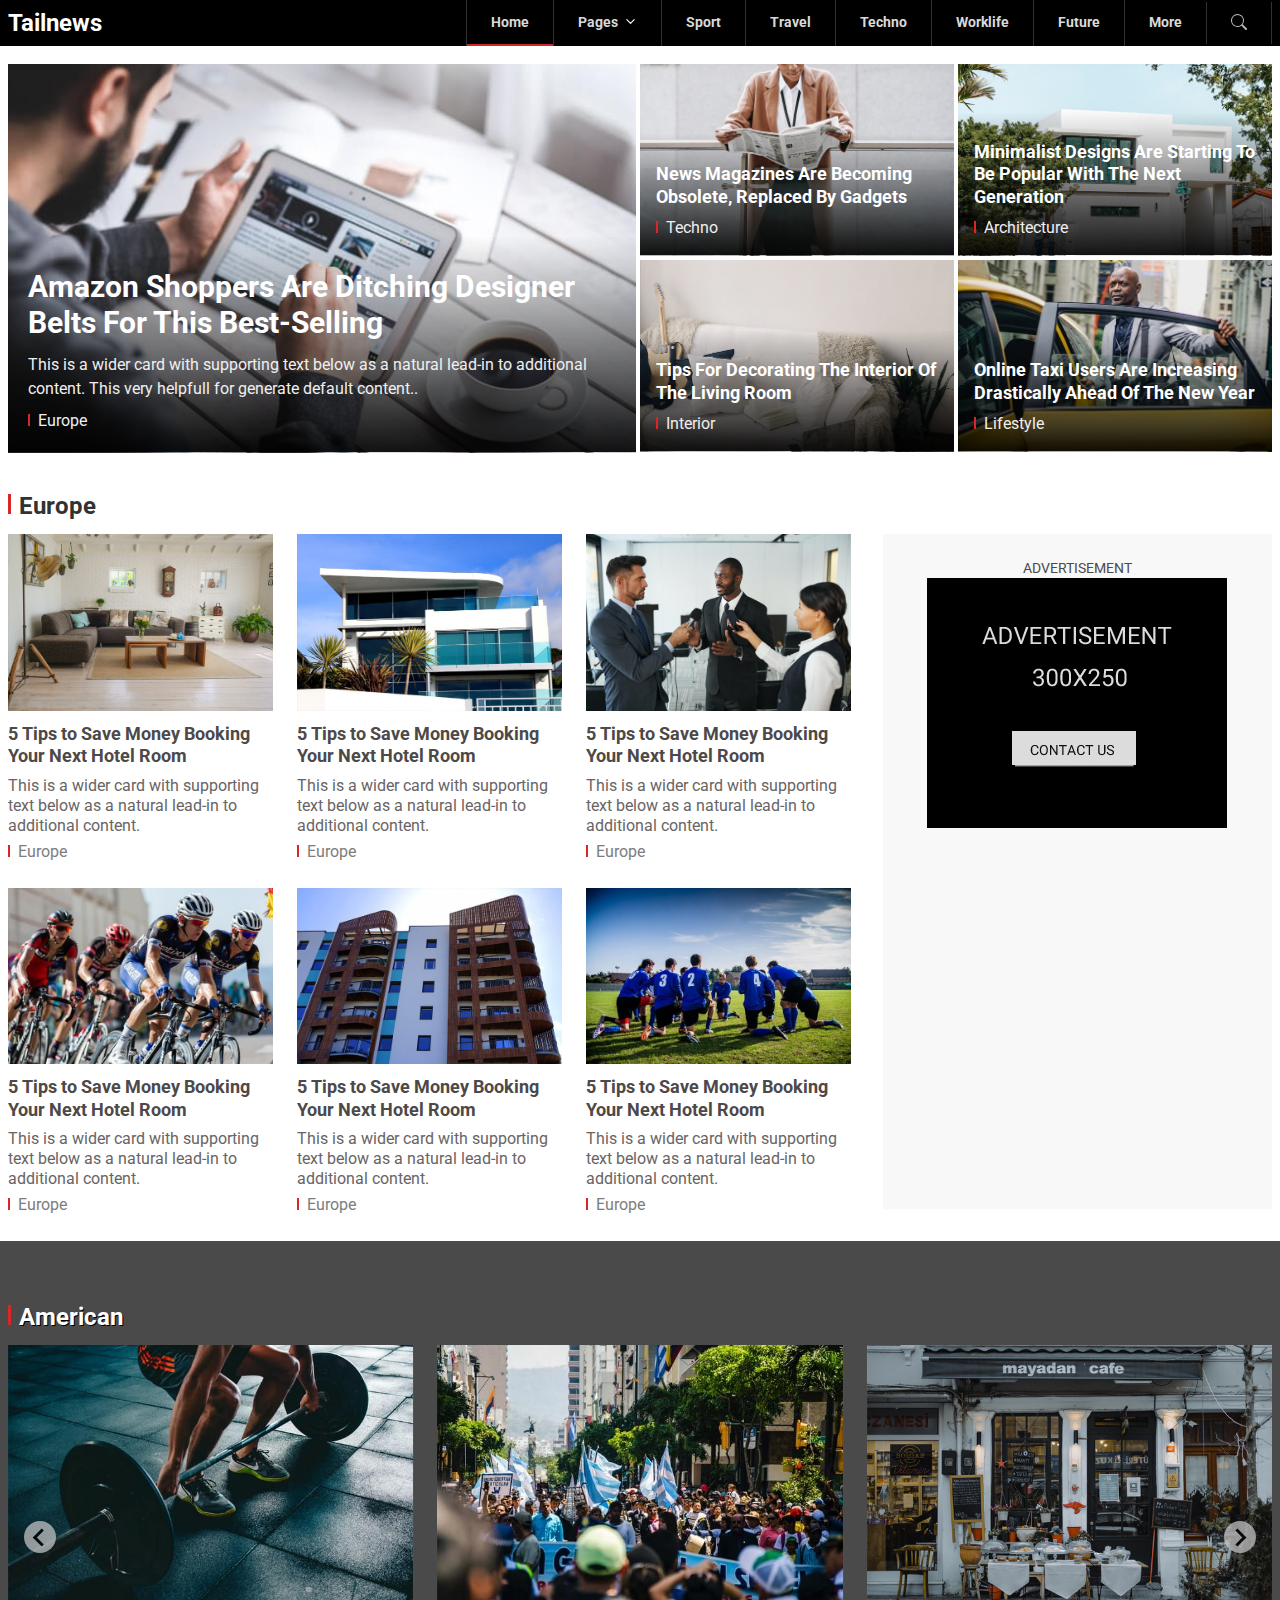
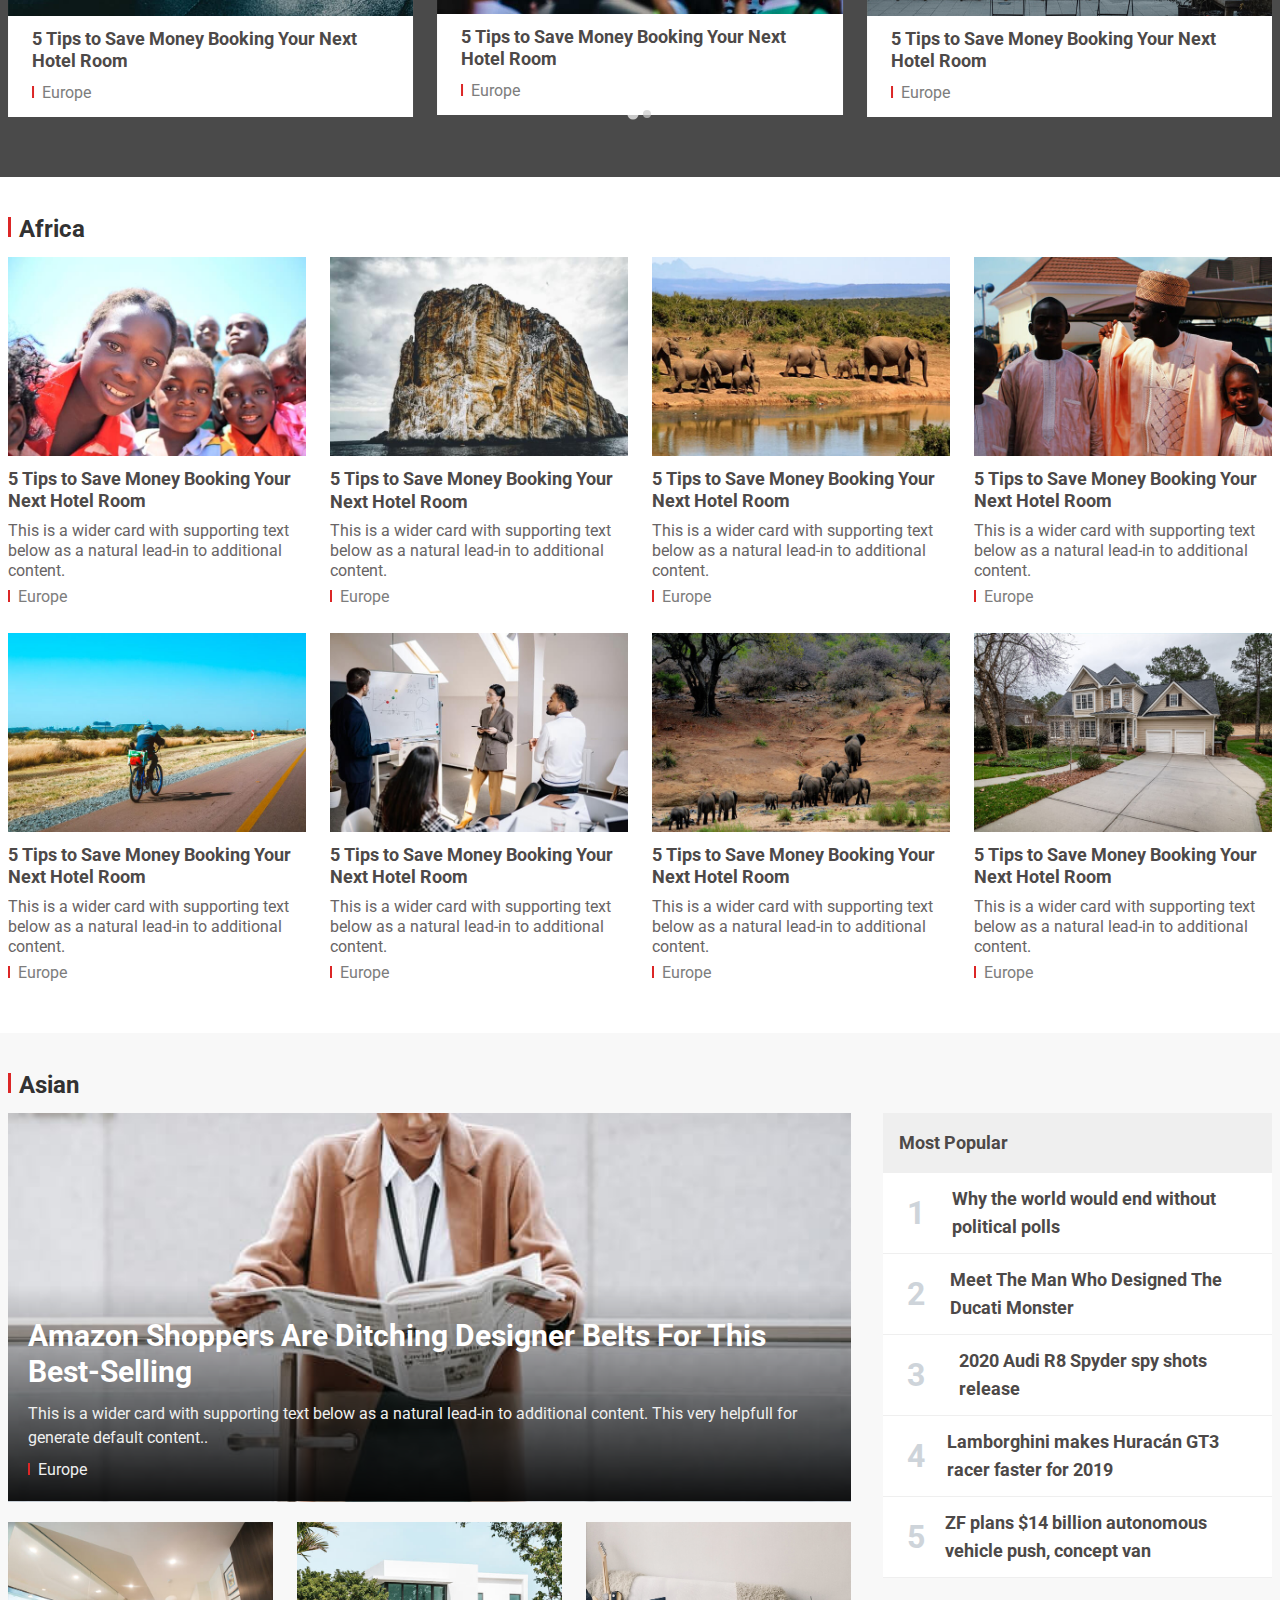
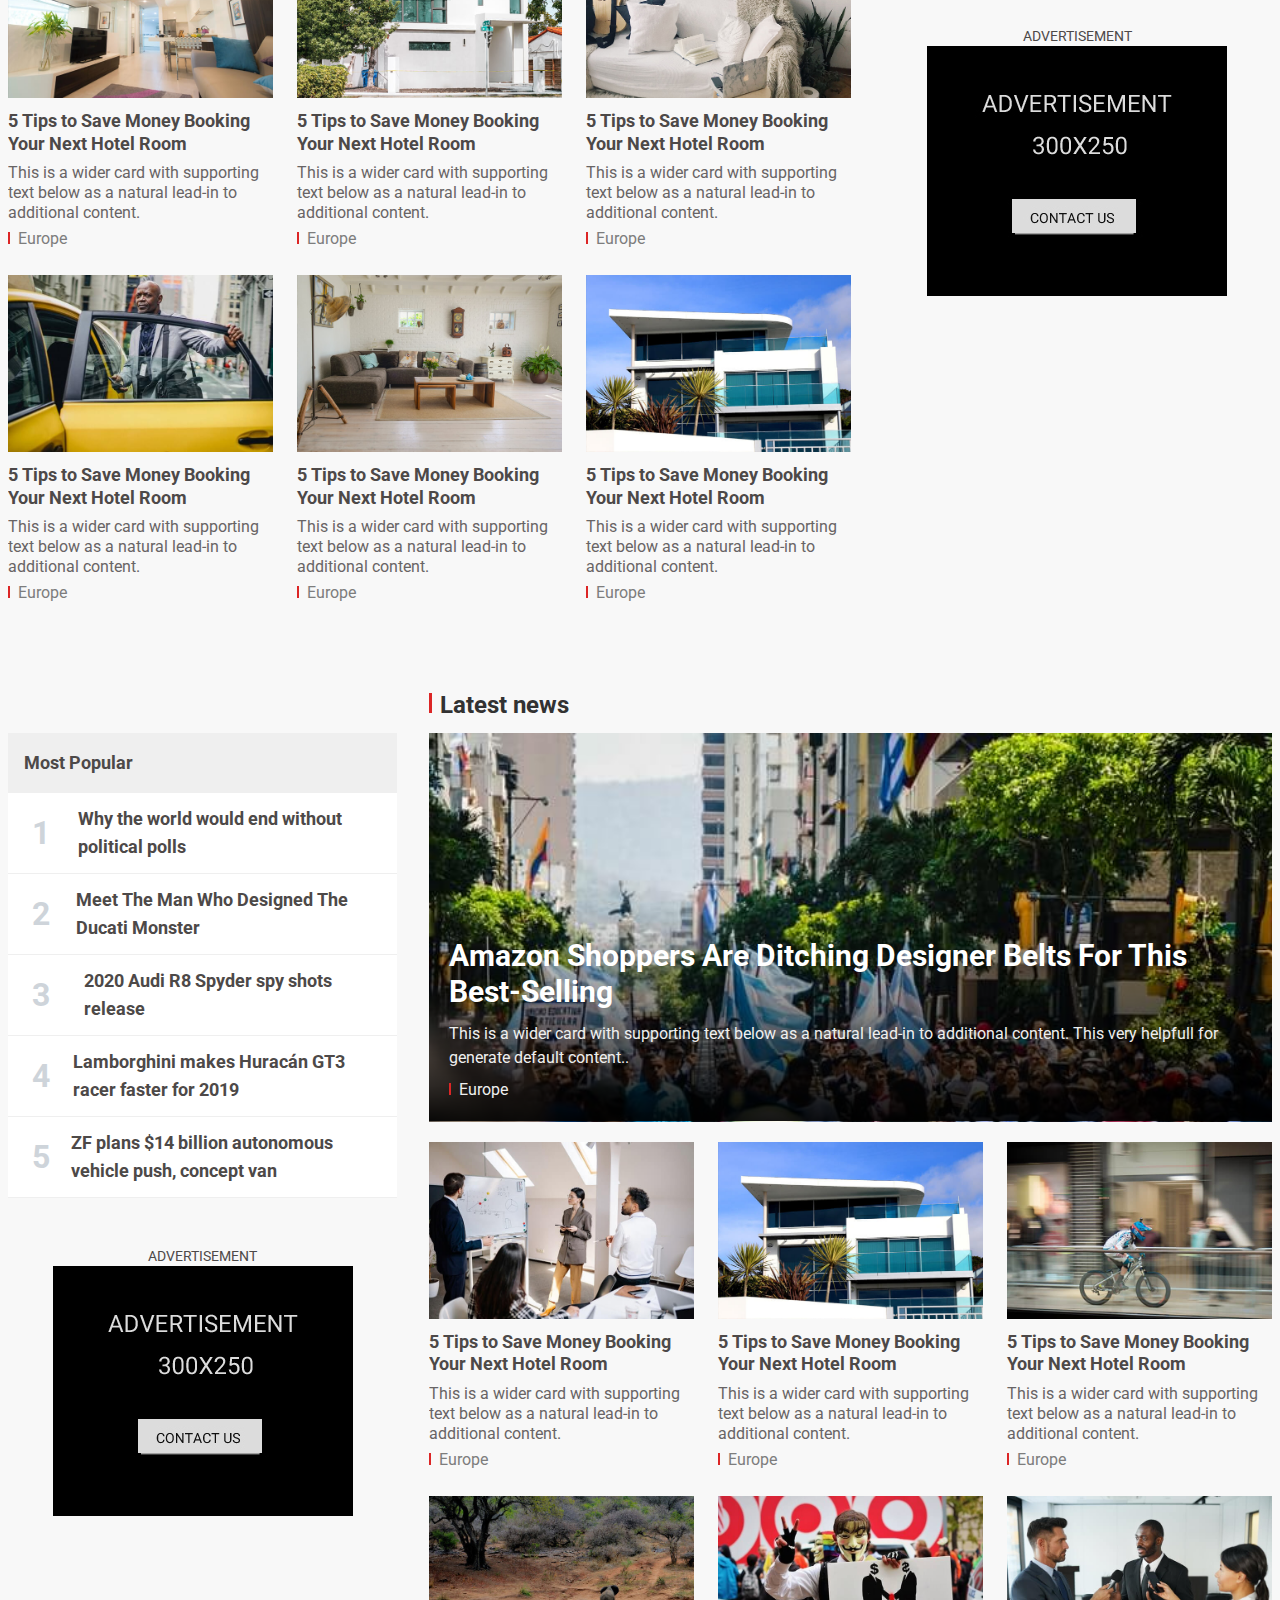
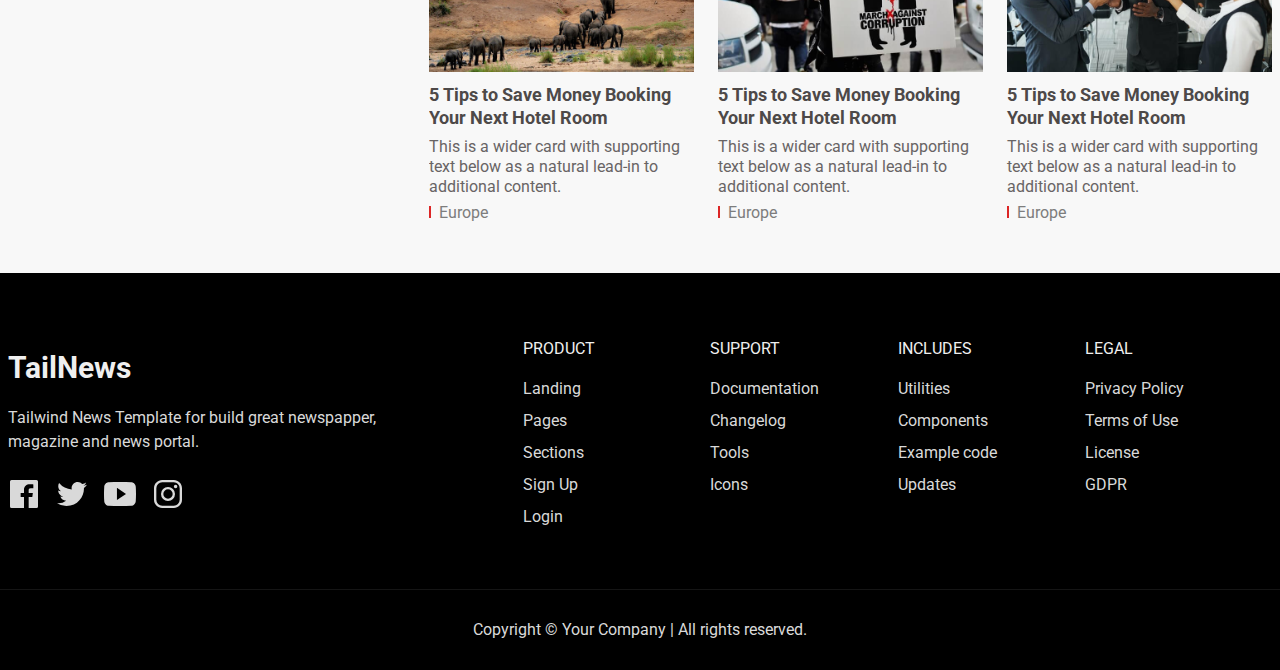
<file: index.html>
<!--
Template Name: Tailnews - Tailwind News Template
Author: Aribudin
Website: https://www.tailwindtemplate.net
Contact: support@tailwindtemplate.net
Purchase: https://themes.tailwindtemplate.net/tailnews
License: You must have a valid license from official store to legally use the theme for your project.
-->
<!DOCTYPE html>
<html lang="en">
<head>
  <!-- Required meta tags -->
  <meta charset="UTF-8">
  <meta http-equiv="X-UA-Compatible" content="IE=edge">
  <meta name="viewport" content="width=device-width, initial-scale=1, shrink-to-fit=no">

  <!-- Title  -->
  <title>Tailwind News Template | Tailnews</title>
  <meta name="description" content="Tailwind CSS News Template">

  <!-- Development css -->
  <link rel="stylesheet" href="src/css/style.css">

  <!-- Production css -->
  <!-- <link rel="stylesheet" href="dist/css/style.css"> -->

  <!-- google font -->
  <link href="https://fonts.googleapis.com/css2?family=Roboto:wght@300;400;600;700&amp;display=swap" rel="stylesheet">

  <!-- Favicon  -->
  <link rel="icon" href="src/img/favicon.jpg">
</head>
<body class="text-gray-700 pt-9 sm:pt-10">
  <!-- ========== { HEADER }==========  -->
  <header class="fixed top-0 left-0 right-0 z-50">
     <nav class="bg-black">
        <div class="xl:container mx-auto px-3 sm:px-4 xl:px-2">
          <div class="flex justify-between">
            <div class="mx-w-10 text-2xl font-bold capitalize text-white flex items-center">Tailnews</div>
            
            <div class="flex flex-row">
              <!-- nav menu -->
              <ul class="navbar hidden lg:flex lg:flex-row text-gray-400 text-sm items-center font-bold">
                <li class="active relative border-l border-gray-800 hover:bg-gray-900">
                  <a class="block py-3 px-6 border-b-2 border-transparent" href="index.html">Home</a>
                </li>
                <li class="dropdown relative border-l border-gray-800 hover:bg-gray-900">
                  <a class="block py-3 px-6 border-b-2 border-transparent" href="#">Pages</a>

                  <ul class="dropdown-menu font-normal absolute left-0 right-auto top-full z-50 border-b-0 text-left bg-white text-gray-700 border border-gray-100" style="min-width: 12rem;">
                  	<li class="subdropdown relative hover:bg-gray-50">
                      <a class="block py-2 px-6 border-b border-gray-100" href="#">
                        Homepage
                      </a>

                      <!--dropdown submenu-->
                      <ul class="dropdown-menu absolute left-full right-auto transform top-full z-50 border-b-0 text-left -mt-10 ml-0 mr-0 bg-white border border-gray-100" style="min-width: 12rem;">
                        <li class="relative hover:bg-gray-50"><a class="block py-2 px-6 border-b border-gray-100" href="index.html">Homepage 1</a></li>
                        <li class="relative hover:bg-gray-50"><a class="block py-2 px-6 border-b border-gray-100" href="index-2.html">Homepage 2</a></li>
                      </ul>
                    </li>
                    <li class="subdropdown relative hover:bg-gray-50">
                      <a class="block py-2 px-6 border-b border-gray-100" href="#">
                        Pages
                      </a>

                      <!--dropdown submenu-->
                      <ul class="dropdown-menu absolute left-full right-auto transform top-full z-50 border-b-0 text-left -mt-10 ml-0 mr-0 bg-white border border-gray-100" style="min-width: 12rem;">
                        <li class="relative hover:bg-gray-50"><a class="block py-2 px-6 border-b border-gray-100" href="404.html">404</a></li>
                        <li class="relative hover:bg-gray-50"><a class="block py-2 px-6 border-b border-gray-100" href="author.html">Author</a></li>
                        <li class="relative hover:bg-gray-50"><a class="block py-2 px-6 border-b border-gray-100" href="category.html">Category</a></li>
                        <li class="relative hover:bg-gray-50"><a class="block py-2 px-6 border-b border-gray-100" href="search.html">Search</a></li>
                        <li class="relative hover:bg-gray-50"><a class="block py-2 px-6 border-b border-gray-100" href="page.html">Page</a></li>
                        <li class="relative hover:bg-gray-50"><a class="block py-2 px-6 border-b border-gray-100" href="contact-us.html">Contact</a></li>
                      </ul>
                    </li>
                    <li class="subdropdown relative hover:bg-gray-50">
                      <a class="block py-2 px-6 border-b border-gray-100" href="#">
                        Post
                      </a>

                      <!--dropdown submenu-->
                      <ul class="dropdown-menu absolute left-full right-auto transform top-full z-50 border-b-0 text-left -mt-10 ml-0 mr-0 bg-white border border-gray-100" style="min-width: 12rem;">
                        <li class="relative hover:bg-gray-50"><a class="block py-2 px-6 border-b border-gray-100" href="single.html">Post default</a></li>
                        <li class="relative hover:bg-gray-50"><a class="block py-2 px-6 border-b border-gray-100" href="single-2.html">Post fullwidth</a></li>
                      </ul>
                    </li>

                    <li class="subdropdown relative hover:bg-gray-50">
                      <a class="block py-2 px-6 border-b border-gray-100" href="#">
                        Documentation
                      </a>

                      <!--dropdown submenu-->
                      <ul class="dropdown-menu absolute left-full right-auto transform top-full z-50 border-b-0 text-left -mt-10 ml-0 mr-0 bg-white border border-gray-100" style="min-width: 12rem;">
                        <li class="relative hover:bg-gray-50"><a class="block py-2 px-6 border-b border-gray-100" href="docs/index.html">Get started</a></li>
                        <li class="relative hover:bg-gray-50"><a class="block py-2 px-6 border-b border-gray-100" href="docs/components.html">Components</a></li>
                        <li class="relative hover:bg-gray-50"><a class="block py-2 px-6 border-b border-gray-100" href="docs/credits.html">Credits</a></li>
                        <li class="relative hover:bg-gray-50"><a class="block py-2 px-6 border-b border-gray-100" href="docs/changelogs.html">Changelogs</a></li>
                      </ul>
                    </li>
                  </ul>
                </li>
                <li class="relative border-l border-gray-800 hover:bg-gray-900">
                  <a class="block py-3 px-6 border-b-2 border-transparent" href="#">Sport</a>
                </li>
                <li class="relative border-l border-gray-800 hover:bg-gray-900">
                  <a class="block py-3 px-6 border-b-2 border-transparent" href="#">Travel</a>
                </li>
                <li class="relative border-l border-gray-800 hover:bg-gray-900">
                  <a class="block py-3 px-6 border-b-2 border-transparent" href="#">Techno</a>
                </li>
                <li class="relative border-l border-gray-800 hover:bg-gray-900">
                  <a class="block py-3 px-6 border-b-2 border-transparent" href="#">Worklife</a>
                </li>
                <li class="relative border-l border-gray-800 hover:bg-gray-900">
                  <a class="block py-3 px-6 border-b-2 border-transparent" href="#">Future</a>
                </li>
                <li class="relative border-l border-gray-800 hover:bg-gray-900">
                  <a class="block py-3 px-6 border-b-2 border-transparent" href="#">More</a>
                </li>
              </ul>

              <!-- search form & mobile nav -->
              <div class="flex flex-row items-center text-gray-300">
                <div class="search-dropdown relative border-r lg:border-l border-gray-800 hover:bg-gray-900">
                  <button class="block py-3 px-6 border-b-2 border-transparent">
                    <svg xmlns="http://www.w3.org/2000/svg" width="16" height="16" fill="currentColor" class="open bi bi-search" viewBox="0 0 16 16">
                      <path d="M11.742 10.344a6.5 6.5 0 1 0-1.397 1.398h-.001c.03.04.062.078.098.115l3.85 3.85a1 1 0 0 0 1.415-1.414l-3.85-3.85a1.007 1.007 0 0 0-.115-.1zM12 6.5a5.5 5.5 0 1 1-11 0 5.5 5.5 0 0 1 11 0z"></path>
                    </svg>
                    <svg xmlns="http://www.w3.org/2000/svg" width="16" height="16" fill="currentColor" class="close bi bi-x-lg" viewBox="0 0 16 16">
                      <path fill-rule="evenodd" d="M13.854 2.146a.5.5 0 0 1 0 .708l-11 11a.5.5 0 0 1-.708-.708l11-11a.5.5 0 0 1 .708 0Z"/>
                      <path fill-rule="evenodd" d="M2.146 2.146a.5.5 0 0 0 0 .708l11 11a.5.5 0 0 0 .708-.708l-11-11a.5.5 0 0 0-.708 0Z"/>
                    </svg>
                  </button>
                  <div class="dropdown-menu absolute left-auto right-0 top-full z-50 text-left bg-white text-gray-700 border border-gray-100 mt-1 p-3" style="min-width: 15rem;">
                    <div class="flex flex-wrap items-stretch w-full relative">
                      <input type="text" class="flex-shrink flex-grow flex-shrink max-w-full leading-5 w-px flex-1 relative py-2 px-5 text-gray-800 bg-white border border-gray-300 overflow-x-auto focus:outline-none focus:border-gray-400 focus:ring-0 dark:text-gray-400 dark:bg-gray-700 dark:border-gray-700 dark:focus:border-gray-600" name="text" placeholder="Search..." aria-label="search">
                      <div class="flex -mr-px">
                        <button class="flex items-center py-2 px-5 -ml-1 leading-5 text-gray-100 bg-black hover:text-white hover:bg-gray-900 hover:ring-0 focus:outline-none focus:ring-0" type="submit">
                          <svg xmlns="http://www.w3.org/2000/svg" width="16" height="16" fill="currentColor" class="bi bi-search" viewBox="0 0 16 16">
                            <path d="M11.742 10.344a6.5 6.5 0 1 0-1.397 1.398h-.001c.03.04.062.078.098.115l3.85 3.85a1 1 0 0 0 1.415-1.414l-3.85-3.85a1.007 1.007 0 0 0-.115-.1zM12 6.5a5.5 5.5 0 1 1-11 0 5.5 5.5 0 0 1 11 0z"></path>
                          </svg>
                        </button>
                      </div>
                    </div>
                  </div>
                </div>

                <div class="relative hover:bg-gray-800 block lg:hidden">
                  <button type="button" class="menu-mobile block py-3 px-6 border-b-2 border-transparent">
                    <span class="sr-only">Mobile menu</span>
                    <svg class="inline-block h-6 w-6 mr-2" xmlns="http://www.w3.org/2000/svg" fill="none" viewBox="0 0 24 24" stroke="currentColor" aria-hidden="true">
                      <path stroke-linecap="round" stroke-linejoin="round" stroke-width="2" d="M4 6h16M4 12h16M4 18h16"></path>
                    </svg> Menu
                  </button>
                </div>
              </div>
            </div>
          </div>
        </div>
     </nav>
  </header><!-- end header -->

  <!-- Mobile menu -->
  <div class="side-area fixed w-full h-full inset-0 z-50">
    <!-- bg open -->
    <div class="back-menu fixed bg-gray-900 bg-opacity-70 w-full h-full inset-x-0 top-0">
      <div class="cursor-pointer text-white absolute right-64 p-2">
        <svg class="bi bi-x" width="2rem" height="2rem" viewBox="0 0 16 16" fill="currentColor" xmlns="http://www.w3.org/2000/svg">
          <path fill-rule="evenodd" d="M11.854 4.146a.5.5 0 010 .708l-7 7a.5.5 0 01-.708-.708l7-7a.5.5 0 01.708 0z" clip-rule="evenodd"></path>
          <path fill-rule="evenodd" d="M4.146 4.146a.5.5 0 000 .708l7 7a.5.5 0 00.708-.708l-7-7a.5.5 0 00-.708 0z" clip-rule="evenodd"></path>
        </svg>
      </div>
    </div>

    <!-- Mobile navbar -->
    <nav id="mobile-nav" class="side-menu flex flex-col right-0 w-64 fixed top-0 bg-white dark:bg-gray-800 h-full overflow-auto z-40">
      <div class="mb-auto">
        <!--navigation-->
        <nav class="relative flex flex-wrap">
          <div class="text-center py-4 w-full font-bold border-b border-gray-100">TAILNEWS</div>
          <ul id="side-menu" class="w-full float-none flex flex-col">
            <li class="relative">
              <a href="#" class="block py-2 px-5 border-b border-gray-100 hover:bg-gray-50">Home</a>
            </li>

            <!-- dropdown with submenu-->
            <li class="dropdown relative">
              <a class="block py-2 px-5 border-b border-gray-100 hover:bg-gray-50" href="javascript:;">
                News
              </a>

              <!-- dropdown menu -->
              <ul class="dropdown-menu block rounded rounded-t-none top-full z-50 ml-4 py-0.5 text-left bg-white dark:bg-gray-800 mb-4" style="min-width: 12rem">
                <!--submenu-->
                <li class="subdropdown relative">
                  <a class="block w-full py-2 px-5 border-b border-gray-100 hover:bg-gray-50" href="javascript:;">
                    Dropdown item
                  </a>

                  <!--dropdown submenu-->
                  <ul class="dropdown-menu block rounded rounded-t-none top-full z-50 ml-4 py-0.5 text-left bg-white dark:bg-gray-800" style="min-width: 12rem">
                    <li><a class="block w-full py-2 px-5 border-b border-gray-100 hover:bg-gray-50" href="#">Dropdown sub item</a></li>
                    <li><a class="block w-full py-2 px-5 border-b border-gray-100 hover:bg-gray-50" href="#">Dropdown sub item</a></li>
                    <li><a class="block w-full py-2 px-5 border-b border-gray-100 hover:bg-gray-50" href="#">Dropdown sub item</a></li>
                    <li><a class="block w-full py-2 px-5 border-b border-gray-100 hover:bg-gray-50" href="#">Dropdown sub item</a></li>
                  </ul>
                </li><!--end submenu-->
                <li class="relative"><a class="block w-full py-2 px-5 border-b border-gray-100 hover:bg-gray-50" href="#">Dropdown item</a></li>
                <li class="relative"><a class="block w-full py-2 px-5 border-b border-gray-100 hover:bg-gray-50" href="#">Dropdown item</a></li>
              </ul>
            </li>

            <li class="relative">
              <a href="#" class="block py-2 px-5 border-b border-gray-100 hover:bg-gray-50">Sport</a>
            </li>

            <li class="relative">
              <a href="#" class="block py-2 px-5 border-b border-gray-100 hover:bg-gray-50">Travel</a>
            </li>

            <li class="relative">
              <a href="#" class="block py-2 px-5 border-b border-gray-100 hover:bg-gray-50">Techno</a>
            </li>

            <li class="relative">
              <a href="#" class="block py-2 px-5 border-b border-gray-100 hover:bg-gray-50">Worklife</a>
            </li>

            <li class="relative">
              <a href="#" class="block py-2 px-5 border-b border-gray-100 hover:bg-gray-50">Future</a>
            </li>

            <li class="relative">
              <a href="#" class="block py-2 px-5 border-b border-gray-100 hover:bg-gray-50">More</a>
            </li>
          </ul>
        </nav>
      </div>
      <!-- copyright -->
      <div class="py-4 px-6 text-sm mt-6 text-center">
        <p>Copyright <a href="#">Tailnews</a> - All right reserved</p>
      </div>
    </nav>
  </div><!-- End Mobile menu -->

  <!-- =========={ MAIN }==========  -->
  <main id="content">
    <!-- advertisement -->
    <div class="bg-gray-50 py-4 hidden">
      <div class="xl:container mx-auto px-3 sm:px-4 xl:px-2">
        <div class="mx-auto table text-center text-sm">
          <a class="uppercase" href="#">Advertisement</a>
          <a href="#">
            <img src="src/img/ads/ads_728.jpg" alt="advertisement area">
          </a>
        </div>
      </div>
    </div>

    <!-- hero big grid -->
    <div class="bg-white py-6">
      <div class="xl:container mx-auto px-3 sm:px-4 xl:px-2">
        <!-- big grid 1 -->
        <div class="flex flex-row flex-wrap">
          <!--Start left cover-->
          <div class="flex-shrink max-w-full w-full lg:w-1/2 pb-1 lg:pb-0 lg:pr-1">
            <div class="relative hover-img max-h-98 overflow-hidden">
              <a href="#">
                <img class="max-w-full w-full mx-auto h-auto" src="src/img/dummy/img1.jpg" alt="Image description">
              </a>
              <div class="absolute px-5 pt-8 pb-5 bottom-0 w-full bg-gradient-cover">
                <a href="#">
                  <h2 class="text-3xl font-bold capitalize text-white mb-3">Amazon Shoppers Are Ditching Designer Belts for This Best-Selling</h2>
                </a>
                <p class="text-gray-100 hidden sm:inline-block">This is a wider card with supporting text below as a natural lead-in to additional content. This very helpfull for generate default content..</p>
                <div class="pt-2">
                  <div class="text-gray-100"><div class="inline-block h-3 border-l-2 border-red-600 mr-2"></div>Europe</div>
                </div>
              </div>
            </div>
          </div>

          <!--Start box news-->
          <div class="flex-shrink max-w-full w-full lg:w-1/2">
            <div class="box-one flex flex-row flex-wrap">
              <article class="flex-shrink max-w-full w-full sm:w-1/2">
                <div class="relative hover-img max-h-48 overflow-hidden">
                  <a href="#">
                    <img class="max-w-full w-full mx-auto h-auto" src="src/img/dummy/img2.jpg" alt="Image description">
                  </a>
                  <div class="absolute px-4 pt-7 pb-4 bottom-0 w-full bg-gradient-cover">
                    <a href="#">
                      <h2 class="text-lg font-bold capitalize leading-tight text-white mb-1">News magazines are becoming obsolete, replaced by gadgets</h2>
                    </a>
                    <div class="pt-1">
                      <div class="text-gray-100"><div class="inline-block h-3 border-l-2 border-red-600 mr-2"></div>Techno</div>
                    </div>
                  </div>
                </div>
              </article>
              <article class="flex-shrink max-w-full w-full sm:w-1/2">
                <div class="relative hover-img max-h-48 overflow-hidden">
                  <a href="#">
                    <img class="max-w-full w-full mx-auto h-auto" src="src/img/dummy/img3.jpg" alt="Image description">
                  </a>
                  <div class="absolute px-4 pt-7 pb-4 bottom-0 w-full bg-gradient-cover">
                    <a href="#">
                      <h2 class="text-lg font-bold capitalize leading-tight text-white mb-1">Minimalist designs are starting to be popular with the next generation</h2>
                    </a>
                    <div class="pt-1">
                      <div class="text-gray-100"><div class="inline-block h-3 border-l-2 border-red-600 mr-2"></div>Architecture</div>
                    </div>
                  </div>
                </div>
              </article>
              <article class="flex-shrink max-w-full w-full sm:w-1/2">
                <div class="relative hover-img max-h-48 overflow-hidden">
                  <a href="#">
                    <img class="max-w-full w-full mx-auto h-auto" src="src/img/dummy/img4.jpg" alt="Image description">
                  </a>
                  <div class="absolute px-4 pt-7 pb-4 bottom-0 w-full bg-gradient-cover">
                    <a href="#">
                      <h2 class="text-lg font-bold capitalize leading-tight text-white mb-1">Tips for decorating the interior of the living room</h2>
                    </a>
                    <div class="pt-1">
                      <div class="text-gray-100"><div class="inline-block h-3 border-l-2 border-red-600 mr-2"></div>Interior</div>
                    </div>
                  </div>
                </div>
              </article>
              <article class="flex-shrink max-w-full w-full sm:w-1/2">
                <div class="relative hover-img max-h-48 overflow-hidden">
                  <a href="#">
                    <img class="max-w-full w-full mx-auto h-auto" src="src/img/dummy/img5.jpg" alt="Image description">
                  </a>
                  <div class="absolute px-4 pt-7 pb-4 bottom-0 w-full bg-gradient-cover">
                    <a href="#">
                      <h2 class="text-lg font-bold capitalize leading-tight text-white mb-1">Online taxi users are increasing drastically ahead of the new year</h2>
                    </a>
                    <div class="pt-1">
                      <div class="text-gray-100"><div class="inline-block h-3 border-l-2 border-red-600 mr-2"></div>Lifestyle</div>
                    </div>
                  </div>
                </div>
              </article>
            </div>
          </div>
        </div>
      </div>
    </div>

    <!-- block news -->
    <div class="bg-white">
      <div class="xl:container mx-auto px-3 sm:px-4 xl:px-2">
        <div class="flex flex-row flex-wrap">
          <!-- Left -->
          <div class="flex-shrink max-w-full w-full lg:w-2/3 overflow-hidden">
            <div class="w-full py-3">
              <h2 class="text-gray-800 text-2xl font-bold">
                <span class="inline-block h-5 border-l-3 border-red-600 mr-2"></span>Europe
              </h2>
            </div>
            <div class="flex flex-row flex-wrap -mx-3">
              <div class="flex-shrink max-w-full w-full sm:w-1/3 px-3 pb-3 pt-3 sm:pt-0 border-b-2 sm:border-b-0 border-dotted border-gray-100">
                <div class="flex flex-row sm:block hover-img">
                  <a href="">
                    <img class="max-w-full w-full mx-auto" src="src/img/dummy/img6.jpg" alt="alt title">
                  </a>
                  <div class="py-0 sm:py-3 pl-3 sm:pl-0">
                    <h3 class="text-lg font-bold leading-tight mb-2">
                      <a href="#">5 Tips to Save Money Booking Your Next Hotel Room</a>
                    </h3>
                    <p class="hidden md:block text-gray-600 leading-tight mb-1">This is a wider card with supporting text below as a natural lead-in to additional content.</p>
                    <a class="text-gray-500" href="#"><span class="inline-block h-3 border-l-2 border-red-600 mr-2"></span>Europe</a>
                  </div>
                </div>
              </div>
              <div class="flex-shrink max-w-full w-full sm:w-1/3 px-3 pb-3 pt-3 sm:pt-0 border-b-2 sm:border-b-0 border-dotted border-gray-100">
                <div class="flex flex-row sm:block hover-img">
                  <a href="">
                    <img class="max-w-full w-full mx-auto" src="src/img/dummy/img7.jpg" alt="alt title">
                  </a>
                  <div class="py-0 sm:py-3 pl-3 sm:pl-0">
                    <h3 class="text-lg font-bold leading-tight mb-2">
                      <a href="#">5 Tips to Save Money Booking Your Next Hotel Room</a>
                    </h3>
                    <p class="hidden md:block text-gray-600 leading-tight mb-1">This is a wider card with supporting text below as a natural lead-in to additional content.</p>
                    <a class="text-gray-500" href="#"><span class="inline-block h-3 border-l-2 border-red-600 mr-2"></span>Europe</a>
                  </div>
                </div>
              </div>
              <div class="flex-shrink max-w-full w-full sm:w-1/3 px-3 pb-3 pt-3 sm:pt-0 border-b-2 sm:border-b-0 border-dotted border-gray-100">
                <div class="flex flex-row sm:block hover-img">
                  <a href="">
                    <img class="max-w-full w-full mx-auto" src="src/img/dummy/img8.jpg" alt="alt title">
                  </a>
                  <div class="py-0 sm:py-3 pl-3 sm:pl-0">
                    <h3 class="text-lg font-bold leading-tight mb-2">
                      <a href="#">5 Tips to Save Money Booking Your Next Hotel Room</a>
                    </h3>
                    <p class="hidden md:block text-gray-600 leading-tight mb-1">This is a wider card with supporting text below as a natural lead-in to additional content.</p>
                    <a class="text-gray-500" href="#"><span class="inline-block h-3 border-l-2 border-red-600 mr-2"></span>Europe</a>
                  </div>
                </div>
              </div>
              <div class="flex-shrink max-w-full w-full sm:w-1/3 px-3 pb-3 pt-3 sm:pt-0 border-b-2 sm:border-b-0 border-dotted border-gray-100">
                <div class="flex flex-row sm:block hover-img">
                  <a href="">
                    <img class="max-w-full w-full mx-auto" src="src/img/dummy/img9.jpg" alt="alt title">
                  </a>
                  <div class="py-0 sm:py-3 pl-3 sm:pl-0">
                    <h3 class="text-lg font-bold leading-tight mb-2">
                      <a href="#">5 Tips to Save Money Booking Your Next Hotel Room</a>
                    </h3>
                    <p class="hidden md:block text-gray-600 leading-tight mb-1">This is a wider card with supporting text below as a natural lead-in to additional content.</p>
                    <a class="text-gray-500" href="#"><span class="inline-block h-3 border-l-2 border-red-600 mr-2"></span>Europe</a>
                  </div>
                </div>
              </div>
              <div class="flex-shrink max-w-full w-full sm:w-1/3 px-3 pb-3 pt-3 sm:pt-0 border-b-2 sm:border-b-0 border-dotted border-gray-100">
                <div class="flex flex-row sm:block hover-img">
                  <a href="">
                    <img class="max-w-full w-full mx-auto" src="src/img/dummy/img10.jpg" alt="alt title">
                  </a>
                  <div class="py-0 sm:py-3 pl-3 sm:pl-0">
                    <h3 class="text-lg font-bold leading-tight mb-2">
                      <a href="#">5 Tips to Save Money Booking Your Next Hotel Room</a>
                    </h3>
                    <p class="hidden md:block text-gray-600 leading-tight mb-1">This is a wider card with supporting text below as a natural lead-in to additional content.</p>
                    <a class="text-gray-500" href="#"><span class="inline-block h-3 border-l-2 border-red-600 mr-2"></span>Europe</a>
                  </div>
                </div>
              </div>
              <div class="flex-shrink max-w-full w-full sm:w-1/3 px-3 pb-3 pt-3 sm:pt-0 border-b-2 sm:border-b-0 border-dotted border-gray-100">
                <div class="flex flex-row sm:block hover-img">
                  <a href="">
                    <img class="max-w-full w-full mx-auto" src="src/img/dummy/img11.jpg" alt="alt title">
                  </a>
                  <div class="py-0 sm:py-3 pl-3 sm:pl-0">
                    <h3 class="text-lg font-bold leading-tight mb-2">
                      <a href="#">5 Tips to Save Money Booking Your Next Hotel Room</a>
                    </h3>
                    <p class="hidden md:block text-gray-600 leading-tight mb-1">This is a wider card with supporting text below as a natural lead-in to additional content.</p>
                    <a class="text-gray-500" href="#"><span class="inline-block h-3 border-l-2 border-red-600 mr-2"></span>Europe</a>
                  </div>
                </div>
              </div>
            </div>
          </div>
          <!-- right -->
          <div class="flex-shrink max-w-full w-full lg:w-1/3 lg:pl-8 lg:pt-14 lg:pb-8 order-first lg:order-last">
            <div class="w-full bg-gray-50 h-full">
              <div class="text-sm py-6 sticky">
                <div class="w-full text-center">
                  <a class="uppercase" href="#">Advertisement</a>
                  <a href="#">
                    <img class="mx-auto" src="src/img/ads/250.jpg" alt="advertisement area">
                  </a>
                </div>
              </div>
            </div>
          </div>
        </div>
      </div>
    </div>

    <!-- slider news -->
    <div class="relative bg-gray-50" style="background-image: url('src/img/bg.jpg');background-size: cover;background-position: center center;background-attachment: fixed">
      <div class="bg-black bg-opacity-70">
        <div class="xl:container mx-auto px-3 sm:px-4 xl:px-2">
          <div class="flex flex-row flex-wrap">
            <div class="flex-shrink max-w-full w-full py-12 overflow-hidden">
              <div class="w-full py-3">
                <h2 class="text-white text-2xl font-bold text-shadow-black">
                  <span class="inline-block h-5 border-l-3 border-red-600 mr-2"></span>American
                </h2>
              </div>
              <div id="post-carousel" class="splide post-carousel">
                <div class="splide__track">
                  <ul class="splide__list">
                    <li class="splide__slide">
                      <div class="w-full pb-3">
                        <div class="hover-img bg-white">
                          <a href="">
                            <img class="max-w-full w-full mx-auto" src="src/img/dummy/img14.jpg" alt="alt title">
                          </a>
                          <div class="py-3 px-6">
                            <h3 class="text-lg font-bold leading-tight mb-2">
                              <a href="#">5 Tips to Save Money Booking Your Next Hotel Room</a>
                            </h3>
                            <a class="text-gray-500" href="#"><span class="inline-block h-3 border-l-2 border-red-600 mr-2"></span>Europe</a>
                          </div>
                        </div>
                      </div>
                    </li>
                    <li class="splide__slide">
                      <div class="w-full pb-3">
                        <div class="hover-img bg-white">
                          <a href="">
                            <img class="max-w-full w-full mx-auto" src="src/img/dummy/img15.jpg" alt="alt title">
                          </a>
                          <div class="py-3 px-6">
                            <h3 class="text-lg font-bold leading-tight mb-2">
                              <a href="#">5 Tips to Save Money Booking Your Next Hotel Room</a>
                            </h3>
                            <a class="text-gray-500" href="#"><span class="inline-block h-3 border-l-2 border-red-600 mr-2"></span>Europe</a>
                          </div>
                        </div>
                      </div>
                    </li>
                    <li class="splide__slide">
                      <div class="w-full pb-3">
                        <div class="hover-img bg-white">
                          <a href="">
                            <img class="max-w-full w-full mx-auto" src="src/img/dummy/img16.jpg" alt="alt title">
                          </a>
                          <div class="py-3 px-6">
                            <h3 class="text-lg font-bold leading-tight mb-2">
                              <a href="#">5 Tips to Save Money Booking Your Next Hotel Room</a>
                            </h3>
                            <a class="text-gray-500" href="#"><span class="inline-block h-3 border-l-2 border-red-600 mr-2"></span>Europe</a>
                          </div>
                        </div>
                      </div>
                    </li>
                    <li class="splide__slide">
                      <div class="w-full pb-3">
                        <div class="hover-img bg-white">
                          <a href="">
                            <img class="max-w-full w-full mx-auto" src="src/img/dummy/img17.jpg" alt="alt title">
                          </a>
                          <div class="py-3 px-6">
                            <h3 class="text-lg font-bold leading-tight mb-2">
                              <a href="#">5 Tips to Save Money Booking Your Next Hotel Room</a>
                            </h3>
                            <a class="text-gray-500" href="#"><span class="inline-block h-3 border-l-2 border-red-600 mr-2"></span>Europe</a>
                          </div>
                        </div>
                      </div>
                    </li>
                    <li class="splide__slide">
                      <div class="w-full pb-3">
                        <div class="hover-img bg-white">
                          <a href="">
                            <img class="max-w-full w-full mx-auto" src="src/img/dummy/img18.jpg" alt="alt title">
                          </a>
                          <div class="py-3 px-6">
                            <h3 class="text-lg font-bold leading-tight mb-2">
                              <a href="#">5 Tips to Save Money Booking Your Next Hotel Room</a>
                            </h3>
                            <a class="text-gray-500" href="#"><span class="inline-block h-3 border-l-2 border-red-600 mr-2"></span>Europe</a>
                          </div>
                        </div>
                      </div>
                    </li>
                    <li class="splide__slide">
                      <div class="w-full pb-3">
                        <div class="hover-img bg-white">
                          <a href="">
                            <img class="max-w-full w-full mx-auto" src="src/img/dummy/img1.jpg" alt="alt title">
                          </a>
                          <div class="py-3 px-6">
                            <h3 class="text-lg font-bold leading-tight mb-2">
                              <a href="#">5 Tips to Save Money Booking Your Next Hotel Room</a>
                            </h3>
                            <a class="text-gray-500" href="#"><span class="inline-block h-3 border-l-2 border-red-600 mr-2"></span>Europe</a>
                          </div>
                        </div>
                      </div>
                    </li>
                  </ul>
                </div>
              </div>
            </div>
          </div>
        </div>
      </div>
    </div>

    <!-- block news -->
    <div class="bg-white py-6">
      <div class="xl:container mx-auto px-3 sm:px-4 xl:px-2">
        <div class="flex flex-row flex-wrap">
          <div class="flex-shrink max-w-full w-full overflow-hidden">
            <div class="w-full py-3">
              <h2 class="text-gray-800 text-2xl font-bold">
                <span class="inline-block h-5 border-l-3 border-red-600 mr-2"></span>Africa
              </h2>
            </div>
            <div class="flex flex-row flex-wrap -mx-3">
              <div class="flex-shrink max-w-full w-full sm:w-1/3 lg:w-1/4 px-3 pb-3 pt-3 sm:pt-0 border-b-2 sm:border-b-0 border-dotted border-gray-100">
                <div class="flex flex-row sm:block hover-img">
                  <a href="">
                    <img class="max-w-full w-full mx-auto" src="src/img/dummy/img19.jpg" alt="alt title">
                  </a>
                  <div class="py-0 sm:py-3 pl-3 sm:pl-0">
                    <h3 class="text-lg font-bold leading-tight mb-2">
                      <a href="#">5 Tips to Save Money Booking Your Next Hotel Room</a>
                    </h3>
                    <p class="hidden md:block text-gray-600 leading-tight mb-1">This is a wider card with supporting text below as a natural lead-in to additional content.</p>
                    <a class="text-gray-500" href="#"><span class="inline-block h-3 border-l-2 border-red-600 mr-2"></span>Europe</a>
                  </div>
                </div>
              </div>
              <div class="flex-shrink max-w-full w-full sm:w-1/3 lg:w-1/4 px-3 pb-3 pt-3 sm:pt-0 border-b-2 sm:border-b-0 border-dotted border-gray-100">
                <div class="flex flex-row sm:block hover-img">
                  <a href="">
                    <img class="max-w-full w-full mx-auto" src="src/img/dummy/img20.jpg" alt="alt title">
                  </a>
                  <div class="py-0 sm:py-3 pl-3 sm:pl-0">
                    <h3 class="text-lg font-bold leading-tight mb-2">
                      <a href="#">5 Tips to Save Money Booking Your Next Hotel Room</a>
                    </h3>
                    <p class="hidden md:block text-gray-600 leading-tight mb-1">This is a wider card with supporting text below as a natural lead-in to additional content.</p>
                    <a class="text-gray-500" href="#"><span class="inline-block h-3 border-l-2 border-red-600 mr-2"></span>Europe</a>
                  </div>
                </div>
              </div>
              <div class="flex-shrink max-w-full w-full sm:w-1/3 lg:w-1/4 px-3 pb-3 pt-3 sm:pt-0 border-b-2 sm:border-b-0 border-dotted border-gray-100">
                <div class="flex flex-row sm:block hover-img">
                  <a href="">
                    <img class="max-w-full w-full mx-auto" src="src/img/dummy/img21.jpg" alt="alt title">
                  </a>
                  <div class="py-0 sm:py-3 pl-3 sm:pl-0">
                    <h3 class="text-lg font-bold leading-tight mb-2">
                      <a href="#">5 Tips to Save Money Booking Your Next Hotel Room</a>
                    </h3>
                    <p class="hidden md:block text-gray-600 leading-tight mb-1">This is a wider card with supporting text below as a natural lead-in to additional content.</p>
                    <a class="text-gray-500" href="#"><span class="inline-block h-3 border-l-2 border-red-600 mr-2"></span>Europe</a>
                  </div>
                </div>
              </div>
              <div class="flex-shrink max-w-full w-full sm:w-1/3 lg:w-1/4 px-3 pb-3 pt-3 sm:pt-0 border-b-2 sm:border-b-0 border-dotted border-gray-100">
                <div class="flex flex-row sm:block hover-img">
                  <a href="">
                    <img class="max-w-full w-full mx-auto" src="src/img/dummy/img22.jpg" alt="alt title">
                  </a>
                  <div class="py-0 sm:py-3 pl-3 sm:pl-0">
                    <h3 class="text-lg font-bold leading-tight mb-2">
                      <a href="#">5 Tips to Save Money Booking Your Next Hotel Room</a>
                    </h3>
                    <p class="hidden md:block text-gray-600 leading-tight mb-1">This is a wider card with supporting text below as a natural lead-in to additional content.</p>
                    <a class="text-gray-500" href="#"><span class="inline-block h-3 border-l-2 border-red-600 mr-2"></span>Europe</a>
                  </div>
                </div>
              </div>
              <div class="flex-shrink max-w-full w-full sm:w-1/3 lg:w-1/4 px-3 pb-3 pt-3 sm:pt-0 border-b-2 sm:border-b-0 border-dotted border-gray-100">
                <div class="flex flex-row sm:block hover-img">
                  <a href="">
                    <img class="max-w-full w-full mx-auto" src="src/img/dummy/img23.jpg" alt="alt title">
                  </a>
                  <div class="py-0 sm:py-3 pl-3 sm:pl-0">
                    <h3 class="text-lg font-bold leading-tight mb-2">
                      <a href="#">5 Tips to Save Money Booking Your Next Hotel Room</a>
                    </h3>
                    <p class="hidden md:block text-gray-600 leading-tight mb-1">This is a wider card with supporting text below as a natural lead-in to additional content.</p>
                    <a class="text-gray-500" href="#"><span class="inline-block h-3 border-l-2 border-red-600 mr-2"></span>Europe</a>
                  </div>
                </div>
              </div>
              <div class="flex-shrink max-w-full w-full sm:w-1/3 lg:w-1/4 px-3 pb-3 pt-3 sm:pt-0 border-b-2 sm:border-b-0 border-dotted border-gray-100">
                <div class="flex flex-row sm:block hover-img">
                  <a href="">
                    <img class="max-w-full w-full mx-auto" src="src/img/dummy/img24.jpg" alt="alt title">
                  </a>
                  <div class="py-0 sm:py-3 pl-3 sm:pl-0">
                    <h3 class="text-lg font-bold leading-tight mb-2">
                      <a href="#">5 Tips to Save Money Booking Your Next Hotel Room</a>
                    </h3>
                    <p class="hidden md:block text-gray-600 leading-tight mb-1">This is a wider card with supporting text below as a natural lead-in to additional content.</p>
                    <a class="text-gray-500" href="#"><span class="inline-block h-3 border-l-2 border-red-600 mr-2"></span>Europe</a>
                  </div>
                </div>
              </div>
              <div class="flex-shrink max-w-full w-full sm:w-1/3 lg:w-1/4 px-3 pb-3 pt-3 sm:pt-0 border-b-2 sm:border-b-0 border-dotted border-gray-100">
                <div class="flex flex-row sm:block hover-img">
                  <a href="">
                    <img class="max-w-full w-full mx-auto" src="src/img/dummy/img25.jpg" alt="alt title">
                  </a>
                  <div class="py-0 sm:py-3 pl-3 sm:pl-0">
                    <h3 class="text-lg font-bold leading-tight mb-2">
                      <a href="#">5 Tips to Save Money Booking Your Next Hotel Room</a>
                    </h3>
                    <p class="hidden md:block text-gray-600 leading-tight mb-1">This is a wider card with supporting text below as a natural lead-in to additional content.</p>
                    <a class="text-gray-500" href="#"><span class="inline-block h-3 border-l-2 border-red-600 mr-2"></span>Europe</a>
                  </div>
                </div>
              </div>
              <div class="flex-shrink max-w-full w-full sm:w-1/3 lg:w-1/4 px-3 pb-3 pt-3 sm:pt-0 border-b-2 sm:border-b-0 border-dotted border-gray-100">
                <div class="flex flex-row sm:block hover-img">
                  <a href="">
                    <img class="max-w-full w-full mx-auto" src="src/img/dummy/img26.jpg" alt="alt title">
                  </a>
                  <div class="py-0 sm:py-3 pl-3 sm:pl-0">
                    <h3 class="text-lg font-bold leading-tight mb-2">
                      <a href="#">5 Tips to Save Money Booking Your Next Hotel Room</a>
                    </h3>
                    <p class="hidden md:block text-gray-600 leading-tight mb-1">This is a wider card with supporting text below as a natural lead-in to additional content.</p>
                    <a class="text-gray-500" href="#"><span class="inline-block h-3 border-l-2 border-red-600 mr-2"></span>Europe</a>
                  </div>
                </div>
              </div>
            </div>
          </div>
        </div>
      </div>
    </div>

    <!-- block news -->
    <div class="bg-gray-50 py-6">
      <div class="xl:container mx-auto px-3 sm:px-4 xl:px-2">
        <div class="flex flex-row flex-wrap">
          <!-- Left -->
          <div class="flex-shrink max-w-full w-full lg:w-2/3  overflow-hidden">
            <div class="w-full py-3">
              <h2 class="text-gray-800 text-2xl font-bold">
                <span class="inline-block h-5 border-l-3 border-red-600 mr-2"></span>Asian
              </h2>
            </div>
            <div class="flex flex-row flex-wrap -mx-3">
              <div class="flex-shrink max-w-full w-full px-3 pb-5">
                <div class="relative hover-img max-h-98 overflow-hidden">
                  <!--thumbnail-->
                  <a href="#">
                    <img class="max-w-full w-full mx-auto h-auto" src="src/img/dummy/img2.jpg" alt="Image description">
                  </a>
                  <div class="absolute px-5 pt-8 pb-5 bottom-0 w-full bg-gradient-cover">
                    <!--title-->
                    <a href="#">
                      <h2 class="text-3xl font-bold capitalize text-white mb-3">Amazon Shoppers Are Ditching Designer Belts for This Best-Selling</h2>
                    </a>
                    <p class="text-gray-100 hidden sm:inline-block">This is a wider card with supporting text below as a natural lead-in to additional content. This very helpfull for generate default content..</p>                                                  
                    <!-- author and date -->
                    <div class="pt-2">
                      <div class="text-gray-100"><div class="inline-block h-3 border-l-2 border-red-600 mr-2"></div>Europe</div>
                    </div>
                  </div>
                </div>
              </div>

              <div class="flex-shrink max-w-full w-full sm:w-1/3 px-3 pb-3 pt-3 sm:pt-0 border-b-2 sm:border-b-0 border-dotted border-gray-100">
                <div class="flex flex-row sm:block hover-img">
                  <a href="">
                    <img class="max-w-full w-full mx-auto" src="src/img/dummy/img27.jpg" alt="alt title">
                  </a>
                  <div class="py-0 sm:py-3 pl-3 sm:pl-0">
                    <h3 class="text-lg font-bold leading-tight mb-2">
                      <a href="#">5 Tips to Save Money Booking Your Next Hotel Room</a>
                    </h3>
                    <p class="hidden md:block text-gray-600 leading-tight mb-1">This is a wider card with supporting text below as a natural lead-in to additional content.</p>
                    <a class="text-gray-500" href="#"><span class="inline-block h-3 border-l-2 border-red-600 mr-2"></span>Europe</a>
                  </div>
                </div>
              </div>
              <div class="flex-shrink max-w-full w-full sm:w-1/3 px-3 pb-3 pt-3 sm:pt-0 border-b-2 sm:border-b-0 border-dotted border-gray-100">
                <div class="flex flex-row sm:block hover-img">
                  <a href="">
                    <img class="max-w-full w-full mx-auto" src="src/img/dummy/img3.jpg" alt="alt title">
                  </a>
                  <div class="py-0 sm:py-3 pl-3 sm:pl-0">
                    <h3 class="text-lg font-bold leading-tight mb-2">
                      <a href="#">5 Tips to Save Money Booking Your Next Hotel Room</a>
                    </h3>
                    <p class="hidden md:block text-gray-600 leading-tight mb-1">This is a wider card with supporting text below as a natural lead-in to additional content.</p>
                    <a class="text-gray-500" href="#"><span class="inline-block h-3 border-l-2 border-red-600 mr-2"></span>Europe</a>
                  </div>
                </div>
              </div>
              <div class="flex-shrink max-w-full w-full sm:w-1/3 px-3 pb-3 pt-3 sm:pt-0 border-b-2 sm:border-b-0 border-dotted border-gray-100">
                <div class="flex flex-row sm:block hover-img">
                  <a href="">
                    <img class="max-w-full w-full mx-auto" src="src/img/dummy/img4.jpg" alt="alt title">
                  </a>
                  <div class="py-0 sm:py-3 pl-3 sm:pl-0">
                    <h3 class="text-lg font-bold leading-tight mb-2">
                      <a href="#">5 Tips to Save Money Booking Your Next Hotel Room</a>
                    </h3>
                    <p class="hidden md:block text-gray-600 leading-tight mb-1">This is a wider card with supporting text below as a natural lead-in to additional content.</p>
                    <a class="text-gray-500" href="#"><span class="inline-block h-3 border-l-2 border-red-600 mr-2"></span>Europe</a>
                  </div>
                </div>
              </div>
              <div class="flex-shrink max-w-full w-full sm:w-1/3 px-3 pb-3 pt-3 sm:pt-0 border-b-2 sm:border-b-0 border-dotted border-gray-100">
                <div class="flex flex-row sm:block hover-img">
                  <a href="">
                    <img class="max-w-full w-full mx-auto" src="src/img/dummy/img5.jpg" alt="alt title">
                  </a>
                  <div class="py-0 sm:py-3 pl-3 sm:pl-0">
                    <h3 class="text-lg font-bold leading-tight mb-2">
                      <a href="#">5 Tips to Save Money Booking Your Next Hotel Room</a>
                    </h3>
                    <p class="hidden md:block text-gray-600 leading-tight mb-1">This is a wider card with supporting text below as a natural lead-in to additional content.</p>
                    <a class="text-gray-500" href="#"><span class="inline-block h-3 border-l-2 border-red-600 mr-2"></span>Europe</a>
                  </div>
                </div>
              </div>
              <div class="flex-shrink max-w-full w-full sm:w-1/3 px-3 pb-3 pt-3 sm:pt-0 border-b-2 sm:border-b-0 border-dotted border-gray-100">
                <div class="flex flex-row sm:block hover-img">
                  <a href="">
                    <img class="max-w-full w-full mx-auto" src="src/img/dummy/img6.jpg" alt="alt title">
                  </a>
                  <div class="py-0 sm:py-3 pl-3 sm:pl-0">
                    <h3 class="text-lg font-bold leading-tight mb-2">
                      <a href="#">5 Tips to Save Money Booking Your Next Hotel Room</a>
                    </h3>
                    <p class="hidden md:block text-gray-600 leading-tight mb-1">This is a wider card with supporting text below as a natural lead-in to additional content.</p>
                    <a class="text-gray-500" href="#"><span class="inline-block h-3 border-l-2 border-red-600 mr-2"></span>Europe</a>
                  </div>
                </div>
              </div>
              <div class="flex-shrink max-w-full w-full sm:w-1/3 px-3 pb-3 pt-3 sm:pt-0 border-b-2 sm:border-b-0 border-dotted border-gray-100">
                <div class="flex flex-row sm:block hover-img">
                  <a href="">
                    <img class="max-w-full w-full mx-auto" src="src/img/dummy/img7.jpg" alt="alt title">
                  </a>
                  <div class="py-0 sm:py-3 pl-3 sm:pl-0">
                    <h3 class="text-lg font-bold leading-tight mb-2">
                      <a href="#">5 Tips to Save Money Booking Your Next Hotel Room</a>
                    </h3>
                    <p class="hidden md:block text-gray-600 leading-tight mb-1">This is a wider card with supporting text below as a natural lead-in to additional content.</p>
                    <a class="text-gray-500" href="#"><span class="inline-block h-3 border-l-2 border-red-600 mr-2"></span>Europe</a>
                  </div>
                </div>
              </div>
            </div>
          </div>
          <!-- right -->
          <div class="flex-shrink max-w-full w-full lg:w-1/3 lg:pl-8 lg:pt-14 lg:pb-8 order-first lg:order-last">
            <div class="w-full bg-white">
              <div class="mb-6">
                <div class="p-4 bg-gray-100">
                  <h2 class="text-lg font-bold">Most Popular</h2>
                </div>
                <ul class="post-number">
                  <li class="border-b border-gray-100 hover:bg-gray-50">
                    <a class="text-lg font-bold px-6 py-3 flex flex-row items-center" href="#">Why the world would end without political polls</a>
                  </li>
                  <li class="border-b border-gray-100 hover:bg-gray-50">
                    <a class="text-lg font-bold px-6 py-3 flex flex-row items-center" href="#">Meet The Man Who Designed The Ducati Monster</a>
                  </li>
                  <li class="border-b border-gray-100 hover:bg-gray-50">
                    <a class="text-lg font-bold px-6 py-3 flex flex-row items-center" href="#">2020 Audi R8 Spyder spy shots release</a>
                  </li>
                  <li class="border-b border-gray-100 hover:bg-gray-50">
                    <a class="text-lg font-bold px-6 py-3 flex flex-row items-center" href="#">Lamborghini makes Huracán GT3 racer faster for 2019</a>
                  </li>
                  <li class="border-b border-gray-100 hover:bg-gray-50">
                    <a class="text-lg font-bold px-6 py-3 flex flex-row items-center" href="#">ZF plans $14 billion autonomous vehicle push, concept van</a>
                  </li>
                </ul>
              </div>
            </div>

            <div class="text-sm py-6 sticky">
              <div class="w-full text-center">
                <a class="uppercase" href="#">Advertisement</a>
                <a href="#">
                  <img class="mx-auto" src="src/img/ads/250.jpg" alt="advertisement area">
                </a>
              </div>
            </div>
          </div>
        </div>
      </div>
    </div>

    <!-- block news -->
    <div class="bg-gray-50 py-6">
      <div class="xl:container mx-auto px-3 sm:px-4 xl:px-2">
        <div class="flex flex-row flex-wrap">
          <!-- post -->
          <div class="flex-shrink max-w-full w-full lg:w-2/3 overflow-hidden">
            <div class="w-full py-3">
              <h2 class="text-gray-800 text-2xl font-bold">
                <span class="inline-block h-5 border-l-3 border-red-600 mr-2"></span>Latest news
              </h2>
            </div>
            <div class="flex flex-row flex-wrap -mx-3">
              <div class="flex-shrink max-w-full w-full px-3 pb-5">
                <div class="relative hover-img max-h-98 overflow-hidden">
                  <!--thumbnail-->
                  <a href="#">
                    <img class="max-w-full w-full mx-auto h-auto" src="src/img/dummy/img15.jpg" alt="Image description">
                  </a>
                  <div class="absolute px-5 pt-8 pb-5 bottom-0 w-full bg-gradient-cover">
                    <!--title-->
                    <a href="#">
                      <h2 class="text-3xl font-bold capitalize text-white mb-3">Amazon Shoppers Are Ditching Designer Belts for This Best-Selling</h2>
                    </a>
                    <p class="text-gray-100 hidden sm:inline-block">This is a wider card with supporting text below as a natural lead-in to additional content. This very helpfull for generate default content..</p>                                                  
                    <!-- author and date -->
                    <div class="pt-2">
                      <div class="text-gray-100"><div class="inline-block h-3 border-l-2 border-red-600 mr-2"></div>Europe</div>
                    </div>
                  </div>
                </div>
              </div>

              <div class="flex-shrink max-w-full w-full sm:w-1/3 px-3 pb-3 pt-3 sm:pt-0 border-b-2 sm:border-b-0 border-dotted border-gray-100">
                <div class="flex flex-row sm:block hover-img">
                  <a href="">
                    <img class="max-w-full w-full mx-auto" src="src/img/dummy/img24.jpg" alt="alt title">
                  </a>
                  <div class="py-0 sm:py-3 pl-3 sm:pl-0">
                    <h3 class="text-lg font-bold leading-tight mb-2">
                      <a href="#">5 Tips to Save Money Booking Your Next Hotel Room</a>
                    </h3>
                    <p class="hidden md:block text-gray-600 leading-tight mb-1">This is a wider card with supporting text below as a natural lead-in to additional content.</p>
                    <a class="text-gray-500" href="#"><span class="inline-block h-3 border-l-2 border-red-600 mr-2"></span>Europe</a>
                  </div>
                </div>
              </div>
              <div class="flex-shrink max-w-full w-full sm:w-1/3 px-3 pb-3 pt-3 sm:pt-0 border-b-2 sm:border-b-0 border-dotted border-gray-100">
                <div class="flex flex-row sm:block hover-img">
                  <a href="">
                    <img class="max-w-full w-full mx-auto" src="src/img/dummy/img7.jpg" alt="alt title">
                  </a>
                  <div class="py-0 sm:py-3 pl-3 sm:pl-0">
                    <h3 class="text-lg font-bold leading-tight mb-2">
                      <a href="#">5 Tips to Save Money Booking Your Next Hotel Room</a>
                    </h3>
                    <p class="hidden md:block text-gray-600 leading-tight mb-1">This is a wider card with supporting text below as a natural lead-in to additional content.</p>
                    <a class="text-gray-500" href="#"><span class="inline-block h-3 border-l-2 border-red-600 mr-2"></span>Europe</a>
                  </div>
                </div>
              </div>
              <div class="flex-shrink max-w-full w-full sm:w-1/3 px-3 pb-3 pt-3 sm:pt-0 border-b-2 sm:border-b-0 border-dotted border-gray-100">
                <div class="flex flex-row sm:block hover-img">
                  <a href="">
                    <img class="max-w-full w-full mx-auto" src="src/img/dummy/img17.jpg" alt="alt title">
                  </a>
                  <div class="py-0 sm:py-3 pl-3 sm:pl-0">
                    <h3 class="text-lg font-bold leading-tight mb-2">
                      <a href="#">5 Tips to Save Money Booking Your Next Hotel Room</a>
                    </h3>
                    <p class="hidden md:block text-gray-600 leading-tight mb-1">This is a wider card with supporting text below as a natural lead-in to additional content.</p>
                    <a class="text-gray-500" href="#"><span class="inline-block h-3 border-l-2 border-red-600 mr-2"></span>Europe</a>
                  </div>
                </div>
              </div>
              <div class="flex-shrink max-w-full w-full sm:w-1/3 px-3 pb-3 pt-3 sm:pt-0 border-b-2 sm:border-b-0 border-dotted border-gray-100">
                <div class="flex flex-row sm:block hover-img">
                  <a href="">
                    <img class="max-w-full w-full mx-auto" src="src/img/dummy/img25.jpg" alt="alt title">
                  </a>
                  <div class="py-0 sm:py-3 pl-3 sm:pl-0">
                    <h3 class="text-lg font-bold leading-tight mb-2">
                      <a href="#">5 Tips to Save Money Booking Your Next Hotel Room</a>
                    </h3>
                    <p class="hidden md:block text-gray-600 leading-tight mb-1">This is a wider card with supporting text below as a natural lead-in to additional content.</p>
                    <a class="text-gray-500" href="#"><span class="inline-block h-3 border-l-2 border-red-600 mr-2"></span>Europe</a>
                  </div>
                </div>
              </div>
              <div class="flex-shrink max-w-full w-full sm:w-1/3 px-3 pb-3 pt-3 sm:pt-0 border-b-2 sm:border-b-0 border-dotted border-gray-100">
                <div class="flex flex-row sm:block hover-img">
                  <a href="">
                    <img class="max-w-full w-full mx-auto" src="src/img/dummy/img12.jpg" alt="alt title">
                  </a>
                  <div class="py-0 sm:py-3 pl-3 sm:pl-0">
                    <h3 class="text-lg font-bold leading-tight mb-2">
                      <a href="#">5 Tips to Save Money Booking Your Next Hotel Room</a>
                    </h3>
                    <p class="hidden md:block text-gray-600 leading-tight mb-1">This is a wider card with supporting text below as a natural lead-in to additional content.</p>
                    <a class="text-gray-500" href="#"><span class="inline-block h-3 border-l-2 border-red-600 mr-2"></span>Europe</a>
                  </div>
                </div>
              </div>
              <div class="flex-shrink max-w-full w-full sm:w-1/3 px-3 pb-3 pt-3 sm:pt-0 border-b-2 sm:border-b-0 border-dotted border-gray-100">
                <div class="flex flex-row sm:block hover-img">
                  <a href="">
                    <img class="max-w-full w-full mx-auto" src="src/img/dummy/img8.jpg" alt="alt title">
                  </a>
                  <div class="py-0 sm:py-3 pl-3 sm:pl-0">
                    <h3 class="text-lg font-bold leading-tight mb-2">
                      <a href="#">5 Tips to Save Money Booking Your Next Hotel Room</a>
                    </h3>
                    <p class="hidden md:block text-gray-600 leading-tight mb-1">This is a wider card with supporting text below as a natural lead-in to additional content.</p>
                    <a class="text-gray-500" href="#"><span class="inline-block h-3 border-l-2 border-red-600 mr-2"></span>Europe</a>
                  </div>
                </div>
              </div>
            </div>
          </div>
          <!-- sidebar -->
          <div class="flex-shrink max-w-full w-full lg:w-1/3 lg:pr-8 lg:pt-14 lg:pb-8 order-first">
            <div class="w-full bg-white">
              <div class="mb-6">
                <div class="p-4 bg-gray-100">
                  <h2 class="text-lg font-bold">Most Popular</h2>
                </div>
                <ul class="post-number">
                  <li class="border-b border-gray-100 hover:bg-gray-50">
                    <a class="text-lg font-bold px-6 py-3 flex flex-row items-center" href="#">Why the world would end without political polls</a>
                  </li>
                  <li class="border-b border-gray-100 hover:bg-gray-50">
                    <a class="text-lg font-bold px-6 py-3 flex flex-row items-center" href="#">Meet The Man Who Designed The Ducati Monster</a>
                  </li>
                  <li class="border-b border-gray-100 hover:bg-gray-50">
                    <a class="text-lg font-bold px-6 py-3 flex flex-row items-center" href="#">2020 Audi R8 Spyder spy shots release</a>
                  </li>
                  <li class="border-b border-gray-100 hover:bg-gray-50">
                    <a class="text-lg font-bold px-6 py-3 flex flex-row items-center" href="#">Lamborghini makes Huracán GT3 racer faster for 2019</a>
                  </li>
                  <li class="border-b border-gray-100 hover:bg-gray-50">
                    <a class="text-lg font-bold px-6 py-3 flex flex-row items-center" href="#">ZF plans $14 billion autonomous vehicle push, concept van</a>
                  </li>
                </ul>
              </div>
            </div>

            <div class="text-sm py-6 sticky">
              <div class="w-full text-center">
                <a class="uppercase" href="#">Advertisement</a>
                <a href="#">
                  <img class="mx-auto" src="src/img/ads/250.jpg" alt="advertisement area">
                </a>
              </div>
            </div>
          </div>
        </div>
      </div>
    </div>

  </main><!-- end main -->

  <!-- =========={ FOOTER }==========  -->
  <footer class="bg-black text-gray-400">
    <!--Footer content-->
    <div id="footer-content" class="relative pt-8 xl:pt-16 pb-6 xl:pb-12">
      <div class="xl:container mx-auto px-3 sm:px-4 xl:px-2 overflow-hidden">
        <div class="flex flex-wrap flex-row lg:justify-between -mx-3">
          <div class="flex-shrink max-w-full w-full lg:w-2/5 px-3 lg:pr-16">
            <div class="flex items-center mb-2">
              <span class="text-3xl leading-normal mb-2 font-bold text-gray-100 mt-2">TailNews</span>
              <!-- <img src="src/img-min/logo.png" alt="LOGO"> -->
            </div>
            <p>Tailwind News Template for build great newspapper, magazine and news portal.</p>
            <ul class="space-x-3 mt-6 mb-6 Lg:mb-0">
              <!--facebook-->
              <li class="inline-block">
                <a target="_blank" class="hover:text-gray-100" rel="noopener noreferrer" href="https://facebook.com" title="Facebook">
                  <!-- <i class="fab fa-facebook fa-2x"></i> -->
                  <svg xmlns="http://www.w3.org/2000/svg" width="2rem" height="2rem" viewBox="0 0 512 512"><path fill="currentColor" d="M455.27,32H56.73A24.74,24.74,0,0,0,32,56.73V455.27A24.74,24.74,0,0,0,56.73,480H256V304H202.45V240H256V189c0-57.86,40.13-89.36,91.82-89.36,24.73,0,51.33,1.86,57.51,2.68v60.43H364.15c-28.12,0-33.48,13.3-33.48,32.9V240h67l-8.75,64H330.67V480h124.6A24.74,24.74,0,0,0,480,455.27V56.73A24.74,24.74,0,0,0,455.27,32Z"></path></svg>
                </a>
              </li>
              <!--twitter-->
              <li class="inline-block">
                <a target="_blank" class="hover:text-gray-100" rel="noopener noreferrer" href="https://twitter.com" title="Twitter">
                  <!-- <i class="fab fa-twitter fa-2x"></i> -->
                  <svg xmlns="http://www.w3.org/2000/svg" width="2rem" height="2rem" viewBox="0 0 512 512"><path fill="currentColor" d="M496,109.5a201.8,201.8,0,0,1-56.55,15.3,97.51,97.51,0,0,0,43.33-53.6,197.74,197.74,0,0,1-62.56,23.5A99.14,99.14,0,0,0,348.31,64c-54.42,0-98.46,43.4-98.46,96.9a93.21,93.21,0,0,0,2.54,22.1,280.7,280.7,0,0,1-203-101.3A95.69,95.69,0,0,0,36,130.4C36,164,53.53,193.7,80,211.1A97.5,97.5,0,0,1,35.22,199v1.2c0,47,34,86.1,79,95a100.76,100.76,0,0,1-25.94,3.4,94.38,94.38,0,0,1-18.51-1.8c12.51,38.5,48.92,66.5,92.05,67.3A199.59,199.59,0,0,1,39.5,405.6,203,203,0,0,1,16,404.2,278.68,278.68,0,0,0,166.74,448c181.36,0,280.44-147.7,280.44-275.8,0-4.2-.11-8.4-.31-12.5A198.48,198.48,0,0,0,496,109.5Z"></path></svg>
                </a>
              </li>
              <!--youtube-->
              <li class="inline-block">
                <a target="_blank" class="hover:text-gray-100" rel="noopener noreferrer" href="https://youtube.com" title="Youtube">
                  <!-- <i class="fab fa-youtube fa-2x"></i> -->
                  <svg xmlns="http://www.w3.org/2000/svg" width="2rem" height="2rem" viewBox="0 0 512 512"><path fill="currentColor" d="M508.64,148.79c0-45-33.1-81.2-74-81.2C379.24,65,322.74,64,265,64H247c-57.6,0-114.2,1-169.6,3.6-40.8,0-73.9,36.4-73.9,81.4C1,184.59-.06,220.19,0,255.79q-.15,53.4,3.4,106.9c0,45,33.1,81.5,73.9,81.5,58.2,2.7,117.9,3.9,178.6,3.8q91.2.3,178.6-3.8c40.9,0,74-36.5,74-81.5,2.4-35.7,3.5-71.3,3.4-107Q512.24,202.29,508.64,148.79ZM207,353.89V157.39l145,98.2Z"></path></svg>
                </a>
              </li>
              <!--instagram-->
              <li class="inline-block">
                <a target="_blank" class="hover:text-gray-100" rel="noopener noreferrer" href="https://instagram.com" title="Instagram">
                  <!-- <i class="fab fa-instagram fa-2x"></i> -->
                  <svg xmlns="http://www.w3.org/2000/svg" width="2rem" height="2rem" viewBox="0 0 512 512"><path fill="currentColor" d="M349.33,69.33a93.62,93.62,0,0,1,93.34,93.34V349.33a93.62,93.62,0,0,1-93.34,93.34H162.67a93.62,93.62,0,0,1-93.34-93.34V162.67a93.62,93.62,0,0,1,93.34-93.34H349.33m0-37.33H162.67C90.8,32,32,90.8,32,162.67V349.33C32,421.2,90.8,480,162.67,480H349.33C421.2,480,480,421.2,480,349.33V162.67C480,90.8,421.2,32,349.33,32Z"></path><path fill="currentColor" d="M377.33,162.67a28,28,0,1,1,28-28A27.94,27.94,0,0,1,377.33,162.67Z"></path><path fill="currentColor" d="M256,181.33A74.67,74.67,0,1,1,181.33,256,74.75,74.75,0,0,1,256,181.33M256,144A112,112,0,1,0,368,256,112,112,0,0,0,256,144Z"></path></svg>
                </a>
              </li><!--end instagram-->
            </ul>
          </div>
          <div class="flex-shrink max-w-full w-full lg:w-3/5 px-3">
            <div class="flex flex-wrap flex-row">
              <div class="flex-shrink max-w-full w-1/2 md:w-1/4 mb-6 lg:mb-0">
                <h4 class="text-base leading-normal mb-3 uppercase text-gray-100">Product</h4>
                <ul>
                  <li class="py-1 hover:text-white"><a href="#">Landing</a></li>
                  <li class="py-1 hover:text-white"><a href="#">Pages</a></li>
                  <li class="py-1 hover:text-white"><a href="#">Sections</a></li>
                  <li class="py-1 hover:text-white"><a href="#">Sign Up</a></li>
                  <li class="py-1 hover:text-white"><a href="#">Login</a></li>
                </ul>
              </div>
              <div class="flex-shrink max-w-full w-1/2 md:w-1/4 mb-6 lg:mb-0">
                <h4 class="text-base leading-normal mb-3 uppercase text-gray-100">Support</h4>
                <ul>
                  <li class="py-1 hover:text-white"><a href="#">Documentation</a></li>
                  <li class="py-1 hover:text-white"><a href="#">Changelog</a></li>
                  <li class="py-1 hover:text-white"><a href="#">Tools</a></li>
                  <li class="py-1 hover:text-white"><a href="#">Icons</a></li>
                </ul>
              </div>
              <div class="flex-shrink max-w-full w-1/2 md:w-1/4 mb-6 lg:mb-0">
                <h4 class="text-base leading-normal mb-3 uppercase text-gray-100">Includes</h4>
                <ul>
                  <li class="py-1 hover:text-white"><a href="#">Utilities</a></li>
                  <li class="py-1 hover:text-white"><a href="#">Components</a></li>
                  <li class="py-1 hover:text-white"><a href="#">Example code</a></li>
                  <li class="py-1 hover:text-white"><a href="#">Updates</a></li>
                </ul>
              </div>
              <div class="flex-shrink max-w-full w-1/2 md:w-1/4 mb-6 lg:mb-0">
                <h4 class="text-base leading-normal mb-3 uppercase text-gray-100">Legal</h4>
                <ul>
                  <li class="py-1 hover:text-white hover:text-white"><a href="#">Privacy Policy</a></li>
                  <li class="py-1 hover:text-white"><a href="#">Terms of Use</a></li>
                  <li class="py-1 hover:text-white"><a href="#">License</a></li>
                  <li class="py-1 hover:text-white"><a href="#">GDPR</a></li>
                </ul>
              </div>
            </div>
          </div>
        </div>
      </div>
    </div>

    <!--Start footer copyright-->
    <div class="footer-dark">
      <div class="container py-4 border-t border-gray-200 border-opacity-10">
        <div class="row">
          <div class="col-12 col-md text-center">
            <p class="d-block my-3">Copyright © Your Company | All rights reserved.</p>
          </div>
        </div>
      </div>
    </div><!--End footer copyright-->
  </footer><!-- end footer -->

  <!-- =========={ SCROLL TO TOP }==========  -->
  <a href="#" class="back-top fixed p-4 rounded bg-gray-100 border border-gray-100 text-gray-500 dark:bg-gray-900 dark:border-gray-800 right-4 bottom-4 hidden" aria-label="Scroll To Top">
    <svg width="1rem" height="1rem" viewBox="0 0 16 16" fill="currentColor" xmlns="http://www.w3.org/2000/svg">
      <path fill-rule="evenodd" d="M8 3.5a.5.5 0 01.5.5v9a.5.5 0 01-1 0V4a.5.5 0 01.5-.5z" clip-rule="evenodd"></path>
      <path fill-rule="evenodd" d="M7.646 2.646a.5.5 0 01.708 0l3 3a.5.5 0 01-.708.708L8 3.707 5.354 6.354a.5.5 0 11-.708-.708l3-3z" clip-rule="evenodd"></path>
    </svg>
  </a>

  <!--Vendor js-->
  <script src="src/vendors/hc-sticky/dist/hc-sticky.js"></script>
  <script src="src/vendors/glightbox/dist/js/glightbox.min.js"></script>
  <script src="src/vendors/@splidejs/splide/dist/js/splide.min.js"></script>
  <script src="src/vendors/@splidejs/splide-extension-video/dist/js/splide-extension-video.min.js"></script>
  
  <!-- Start development js -->
  <script src="src/js/theme.js"></script>
  <!-- End development js -->

  <!-- Production js -->
  <!-- <script src="dist/js/scripts.js"></script> -->
</body>
</html>
</file>
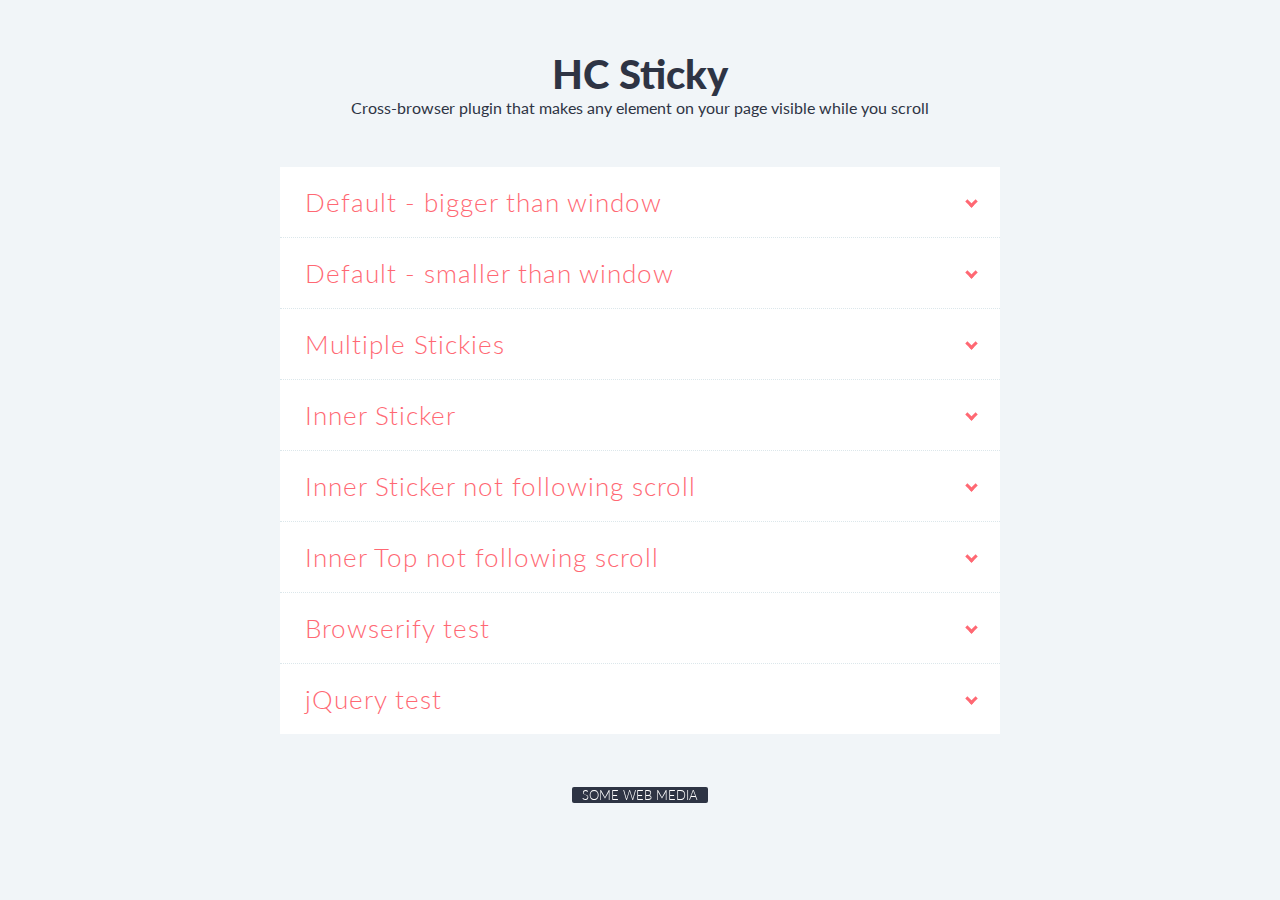
<file: src/vendors/hc-sticky/docs/index.html>
<!DOCTYPE html>
<html>

<head>
  <meta charset="UTF-8">
  <title>HC Sticky</title>
  <link rel="stylesheet" href="https://fonts.googleapis.com/css?family=Lato:300,400,900">
  <link rel="stylesheet" href="demo.css">
</head>

<body class="home">

  <h1>HC Sticky</h1>

  <h3>Cross-browser plugin that makes any element on your page visible while you scroll</h3>

  <ul>
    <li>
      <input type="checkbox" checked>
      <i></i>
      <h2>Default - bigger than window</h2>
      <p>Page with a sidebar that is bigger than window height. Sidebar should stick to the bottom of the page when scrolled down, and to the top of the page when scrolled up.</p>
      <p><a href="./demo_1.html" target="_blank">Launch Demo</a></p>
    </li>
    <li>
      <input type="checkbox" checked>
      <i></i>
      <h2>Default - smaller than window</h2>
      <p>Page with a sidebar that is smaller than window height. Sidebar should stick to the top of the page when scrolled down or up.</p>
      <p><a href="./demo_2.html" target="_blank">Launch Demo</a></p>
    </li>
    <li>
      <input type="checkbox" checked>
      <i></i>
      <h2>Multiple Stickies</h2>
      <p>Nice example showing multiple stickies on one page.</p>
      <p><a href="./demo_3.html" target="_blank">Launch Demo</a></p>
    </li>
    <li>
      <input type="checkbox" checked>
      <i></i>
      <h2>Inner Sticker</h2>
      <p>Use <code>innerSticker</code> option to stick at a certain element. In this example, sticky will stick to the second box inside the sidebar only when you go <strong>up</strong>. When you go down it sticks to the bottom of the sidebar.</p>
      <p><a href="./demo_4.html" target="_blank">Launch Demo</a></p>
    </li>
    <li>
      <input type="checkbox" checked>
      <i></i>
      <h2>Inner Sticker not following scroll</h2>
      <p>Use <code>innerSticker</code> option to stick at a certain element, and <code>followScroll:false</code> so the sidebar doesn't follow the scroll once attached. In this example, sticky will stick to the second box inside the sidebar when you go <strong>down</strong> or <strong>up</strong>.</p>
      <p><a href="./demo_5.html" target="_blank">Launch Demo</a></p>
    </li>
    <li>
      <input type="checkbox" checked>
      <i></i>
      <h2>Inner Top not following scroll</h2>
      <p>Use <code>innerTop</code> option to stick after a certain distance, and <code>followScroll:false</code> so the sidebar doesn't follow the scroll once attached. In this example, sticky will stick 200px from top inside the sidebar when you go <strong>down</strong> or <strong>up</strong>.</p>
      <p><a href="./demo_6.html" target="_blank">Launch Demo</a></p>
    </li>
    <li>
      <input type="checkbox" checked>
      <i></i>
      <h2>Browserify test</h2>
      <p>HC-Sticky called through browserify.</p>
      <p><a href="./demo_browserify.html" target="_blank">Launch Demo</a></p>
    </li>
    <li>
      <input type="checkbox" checked>
      <i></i>
      <h2>jQuery test</h2>
      <p>HC-Sticky called with jQuery.</p>
      <p><a href="./demo_jquery.html" target="_blank">Launch Demo</a></p>
    </li>
  </ul>

  <a href="http://somewebmedia.com" target="_blank" id="swm">Some Web Media</a>

</body>
</html>
</file>
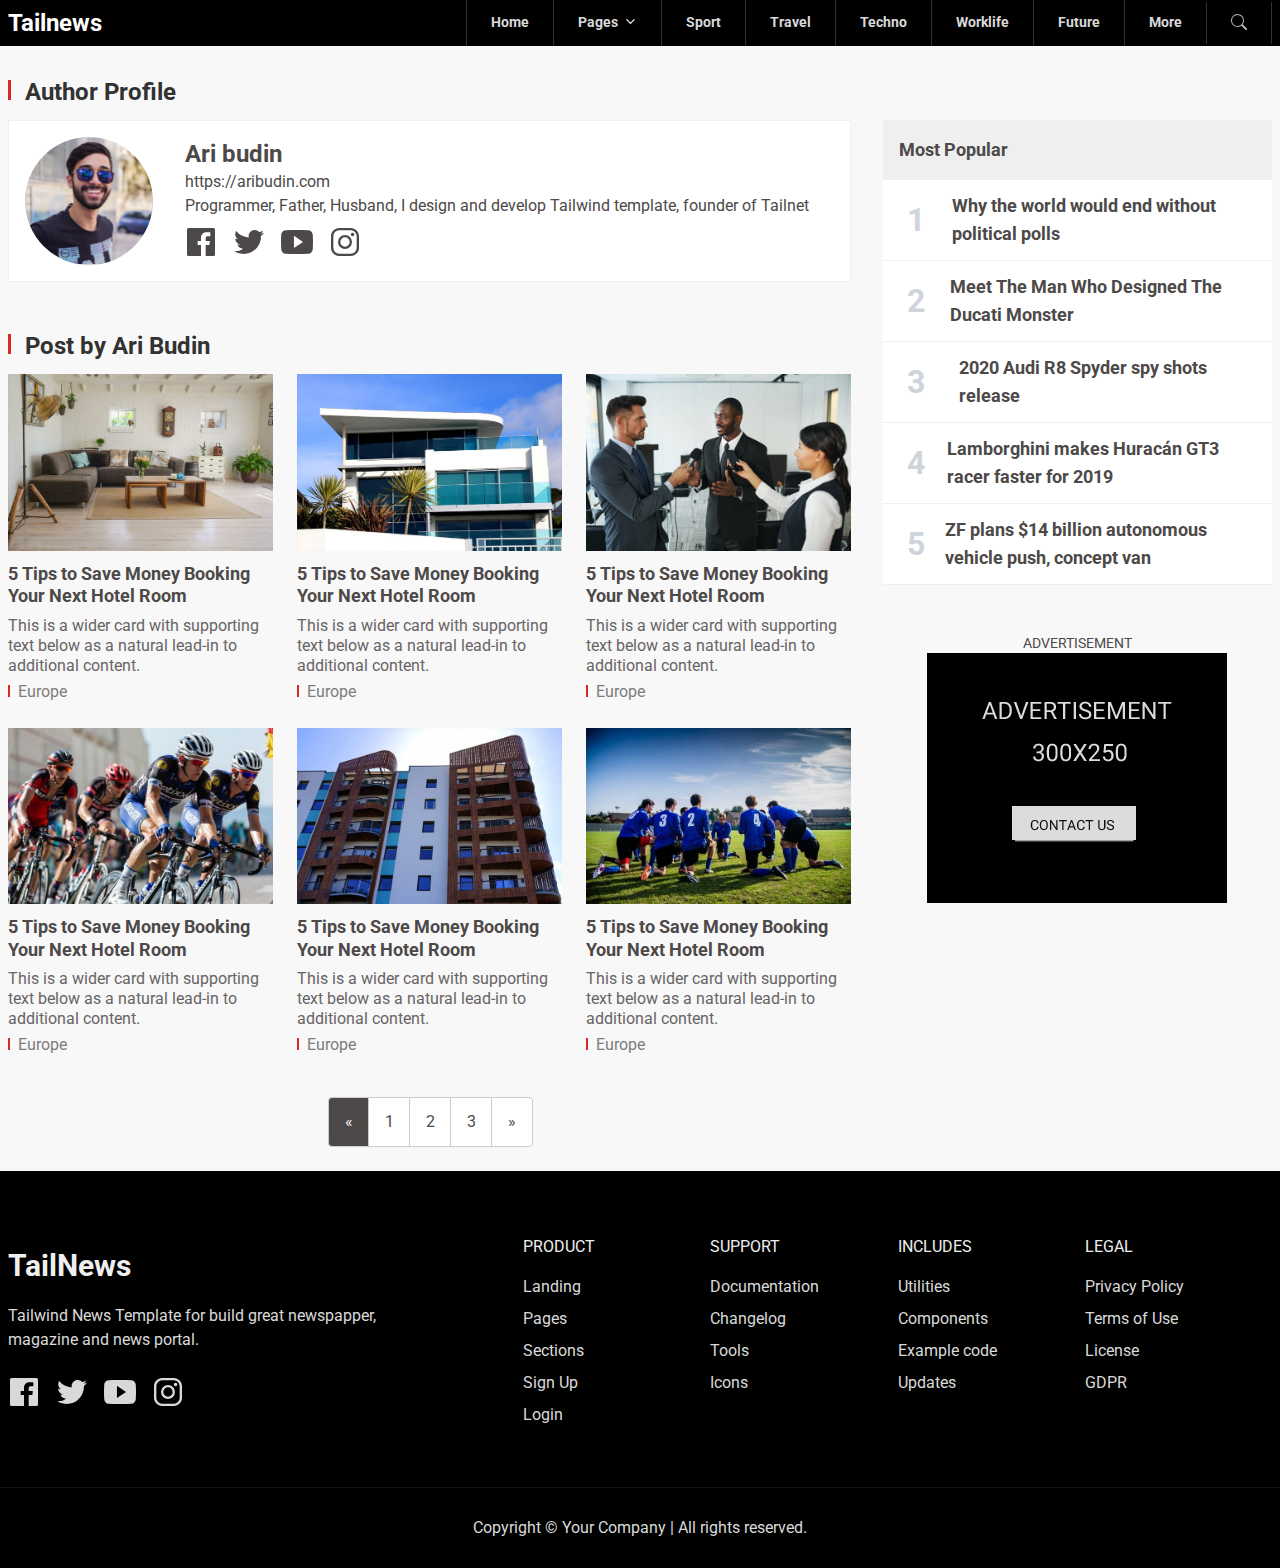
<file: author.html>
<!--
Template Name: Tailnews - Tailwind News Template
Author: Aribudin
Website: https://www.tailwindtemplate.net
Contact: support@tailwindtemplate.net
Purchase: https://themes.tailwindtemplate.net/tailnews
License: You must have a valid license from official store to legally use the theme for your project.
-->
<!DOCTYPE html>
<html lang="en">
<head>
  <!-- Required meta tags -->
  <meta charset="UTF-8">
  <meta http-equiv="X-UA-Compatible" content="IE=edge">
  <meta name="viewport" content="width=device-width, initial-scale=1, shrink-to-fit=no">

  <!-- Title  -->
  <title>Tailwind News Template | Tailnews</title>
  <meta name="description" content="Tailwind CSS News Template">

  <!-- Development css -->
  <link rel="stylesheet" href="src/css/style.css">

  <!-- Production css -->
  <!-- <link rel="stylesheet" href="dist/css/style.css"> -->

  <!-- google font -->
  <link href="https://fonts.googleapis.com/css2?family=Roboto:wght@300;400;600;700&amp;display=swap" rel="stylesheet">

  <!-- Favicon  -->
  <link rel="icon" href="src/img/favicon.jpg">
</head>
<body class="text-gray-700 pt-9 sm:pt-10">
  <!-- ========== { HEADER }==========  -->
  <header class="fixed top-0 left-0 right-0 z-50">
     <nav class="bg-black">
        <div class="xl:container mx-auto px-3 sm:px-4 xl:px-2">
          <div class="flex justify-between">
            <div class="mx-w-10 text-2xl font-bold capitalize text-white flex items-center">Tailnews</div>
            
            <div class="flex flex-row">
              <!-- nav menu -->
              <ul class="navbar hidden lg:flex lg:flex-row text-gray-400 text-sm items-center font-bold">
                <li class="relative border-l border-gray-800 hover:bg-gray-900">
                  <a class="block py-3 px-6 border-b-2 border-transparent" href="index.html">Home</a>
                </li>
                <li class="dropdown relative border-l border-gray-800 hover:bg-gray-900">
                  <a class="block py-3 px-6 border-b-2 border-transparent" href="#">Pages</a>

                  <ul class="dropdown-menu font-normal absolute left-0 right-auto top-full z-50 border-b-0 text-left bg-white text-gray-700 border border-gray-100" style="min-width: 12rem;">
                    <li class="subdropdown relative hover:bg-gray-50">
                      <a class="block py-2 px-6 border-b border-gray-100" href="#">
                        Homepage
                      </a>

                      <!--dropdown submenu-->
                      <ul class="dropdown-menu absolute left-full right-auto transform top-full z-50 border-b-0 text-left -mt-10 ml-0 mr-0 bg-white border border-gray-100" style="min-width: 12rem;">
                        <li class="relative hover:bg-gray-50"><a class="block py-2 px-6 border-b border-gray-100" href="index.html">Homepage 1</a></li>
                        <li class="relative hover:bg-gray-50"><a class="block py-2 px-6 border-b border-gray-100" href="index-2.html">Homepage 2</a></li>
                      </ul>
                    </li>
                    <li class="subdropdown relative hover:bg-gray-50">
                      <a class="block py-2 px-6 border-b border-gray-100" href="#">
                        Pages
                      </a>

                      <!--dropdown submenu-->
                      <ul class="dropdown-menu absolute left-full right-auto transform top-full z-50 border-b-0 text-left -mt-10 ml-0 mr-0 bg-white border border-gray-100" style="min-width: 12rem;">
                        <li class="relative hover:bg-gray-50"><a class="block py-2 px-6 border-b border-gray-100" href="404.html">404</a></li>
                        <li class="relative hover:bg-gray-50"><a class="block py-2 px-6 border-b border-gray-100" href="author.html">Author</a></li>
                        <li class="relative hover:bg-gray-50"><a class="block py-2 px-6 border-b border-gray-100" href="category.html">Category</a></li>
                        <li class="relative hover:bg-gray-50"><a class="block py-2 px-6 border-b border-gray-100" href="search.html">Search</a></li>
                        <li class="relative hover:bg-gray-50"><a class="block py-2 px-6 border-b border-gray-100" href="page.html">Page</a></li>
                        <li class="relative hover:bg-gray-50"><a class="block py-2 px-6 border-b border-gray-100" href="contact-us.html">Contact</a></li>
                      </ul>
                    </li>
                    <li class="subdropdown relative hover:bg-gray-50">
                      <a class="block py-2 px-6 border-b border-gray-100" href="#">
                        Post
                      </a>

                      <!--dropdown submenu-->
                      <ul class="dropdown-menu absolute left-full right-auto transform top-full z-50 border-b-0 text-left -mt-10 ml-0 mr-0 bg-white border border-gray-100" style="min-width: 12rem;">
                        <li class="relative hover:bg-gray-50"><a class="block py-2 px-6 border-b border-gray-100" href="single.html">Post default</a></li>
                        <li class="relative hover:bg-gray-50"><a class="block py-2 px-6 border-b border-gray-100" href="single-2.html">Post fullwidth</a></li>
                      </ul>
                    </li>

                    <li class="subdropdown relative hover:bg-gray-50">
                      <a class="block py-2 px-6 border-b border-gray-100" href="#">
                        Documentation
                      </a>

                      <!--dropdown submenu-->
                      <ul class="dropdown-menu absolute left-full right-auto transform top-full z-50 border-b-0 text-left -mt-10 ml-0 mr-0 bg-white border border-gray-100" style="min-width: 12rem;">
                        <li class="relative hover:bg-gray-50"><a class="block py-2 px-6 border-b border-gray-100" href="docs/index.html">Get started</a></li>
                        <li class="relative hover:bg-gray-50"><a class="block py-2 px-6 border-b border-gray-100" href="docs/components.html">Components</a></li>
                        <li class="relative hover:bg-gray-50"><a class="block py-2 px-6 border-b border-gray-100" href="docs/credits.html">Credits</a></li>
                        <li class="relative hover:bg-gray-50"><a class="block py-2 px-6 border-b border-gray-100" href="docs/changelogs.html">Changelogs</a></li>
                      </ul>
                    </li>
                  </ul>
                </li>
                <li class="relative border-l border-gray-800 hover:bg-gray-900">
                  <a class="block py-3 px-6 border-b-2 border-transparent" href="#">Sport</a>
                </li>
                <li class="relative border-l border-gray-800 hover:bg-gray-900">
                  <a class="block py-3 px-6 border-b-2 border-transparent" href="#">Travel</a>
                </li>
                <li class="relative border-l border-gray-800 hover:bg-gray-900">
                  <a class="block py-3 px-6 border-b-2 border-transparent" href="#">Techno</a>
                </li>
                <li class="relative border-l border-gray-800 hover:bg-gray-900">
                  <a class="block py-3 px-6 border-b-2 border-transparent" href="#">Worklife</a>
                </li>
                <li class="relative border-l border-gray-800 hover:bg-gray-900">
                  <a class="block py-3 px-6 border-b-2 border-transparent" href="#">Future</a>
                </li>
                <li class="relative border-l border-gray-800 hover:bg-gray-900">
                  <a class="block py-3 px-6 border-b-2 border-transparent" href="#">More</a>
                </li>
              </ul>

              <!-- search form & mobile nav -->
              <div class="flex flex-row items-center text-gray-300">
                <div class="search-dropdown relative border-r lg:border-l border-gray-800 hover:bg-gray-900">
                  <button class="block py-3 px-6 border-b-2 border-transparent">
                    <svg xmlns="http://www.w3.org/2000/svg" width="16" height="16" fill="currentColor" class="open bi bi-search" viewBox="0 0 16 16">
                      <path d="M11.742 10.344a6.5 6.5 0 1 0-1.397 1.398h-.001c.03.04.062.078.098.115l3.85 3.85a1 1 0 0 0 1.415-1.414l-3.85-3.85a1.007 1.007 0 0 0-.115-.1zM12 6.5a5.5 5.5 0 1 1-11 0 5.5 5.5 0 0 1 11 0z"></path>
                    </svg>
                    <svg xmlns="http://www.w3.org/2000/svg" width="16" height="16" fill="currentColor" class="close bi bi-x-lg" viewBox="0 0 16 16">
                      <path fill-rule="evenodd" d="M13.854 2.146a.5.5 0 0 1 0 .708l-11 11a.5.5 0 0 1-.708-.708l11-11a.5.5 0 0 1 .708 0Z"/>
                      <path fill-rule="evenodd" d="M2.146 2.146a.5.5 0 0 0 0 .708l11 11a.5.5 0 0 0 .708-.708l-11-11a.5.5 0 0 0-.708 0Z"/>
                    </svg>
                  </button>
                  <div class="dropdown-menu absolute left-auto right-0 top-full z-50 text-left bg-white text-gray-700 border border-gray-100 mt-1 p-3" style="min-width: 15rem;">
                    <div class="flex flex-wrap items-stretch w-full relative">
                      <input type="text" class="flex-shrink flex-grow flex-shrink max-w-full leading-5 w-px flex-1 relative py-2 px-5 text-gray-800 bg-white border border-gray-300 overflow-x-auto focus:outline-none focus:border-gray-400 focus:ring-0 dark:text-gray-400 dark:bg-gray-700 dark:border-gray-700 dark:focus:border-gray-600" name="text" placeholder="Search..." aria-label="search">
                      <div class="flex -mr-px">
                        <button class="flex items-center py-2 px-5 -ml-1 leading-5 text-gray-100 bg-black hover:text-white hover:bg-gray-900 hover:ring-0 focus:outline-none focus:ring-0" type="submit">
                          <svg xmlns="http://www.w3.org/2000/svg" width="16" height="16" fill="currentColor" class="bi bi-search" viewBox="0 0 16 16">
                            <path d="M11.742 10.344a6.5 6.5 0 1 0-1.397 1.398h-.001c.03.04.062.078.098.115l3.85 3.85a1 1 0 0 0 1.415-1.414l-3.85-3.85a1.007 1.007 0 0 0-.115-.1zM12 6.5a5.5 5.5 0 1 1-11 0 5.5 5.5 0 0 1 11 0z"></path>
                          </svg>
                        </button>
                      </div>
                    </div>
                  </div>
                </div>

                <div class="relative hover:bg-gray-800 block lg:hidden">
                  <button type="button" class="menu-mobile block py-3 px-6 border-b-2 border-transparent">
                    <span class="sr-only">Mobile menu</span>
                    <svg class="inline-block h-6 w-6 mr-2" xmlns="http://www.w3.org/2000/svg" fill="none" viewBox="0 0 24 24" stroke="currentColor" aria-hidden="true">
                      <path stroke-linecap="round" stroke-linejoin="round" stroke-width="2" d="M4 6h16M4 12h16M4 18h16"></path>
                    </svg> Menu
                  </button>
                </div>
              </div>
            </div>
          </div>
        </div>
     </nav>
  </header><!-- end header -->

  <!-- Mobile menu -->
  <div class="side-area fixed w-full h-full inset-0 z-50">
    <!-- bg open -->
    <div class="back-menu fixed bg-gray-900 bg-opacity-70 w-full h-full inset-x-0 top-0">
      <div class="cursor-pointer text-white absolute right-64 p-2">
        <svg class="bi bi-x" width="2rem" height="2rem" viewBox="0 0 16 16" fill="currentColor" xmlns="http://www.w3.org/2000/svg">
          <path fill-rule="evenodd" d="M11.854 4.146a.5.5 0 010 .708l-7 7a.5.5 0 01-.708-.708l7-7a.5.5 0 01.708 0z" clip-rule="evenodd"></path>
          <path fill-rule="evenodd" d="M4.146 4.146a.5.5 0 000 .708l7 7a.5.5 0 00.708-.708l-7-7a.5.5 0 00-.708 0z" clip-rule="evenodd"></path>
        </svg>
      </div>
    </div>

    <!-- Mobile navbar -->
    <nav id="mobile-nav" class="side-menu flex flex-col right-0 w-64 fixed top-0 bg-white dark:bg-gray-800 h-full overflow-auto z-40">
      <div class="mb-auto">
        <!--navigation-->
        <nav class="relative flex flex-wrap">
          <div class="text-center py-4 w-full font-bold border-b border-gray-100">TAILNEWS</div>
          <ul id="side-menu" class="w-full float-none flex flex-col">
            <li class="relative">
              <a href="#" class="block py-2 px-5 border-b border-gray-100 hover:bg-gray-50">Home</a>
            </li>

            <!-- dropdown with submenu-->
            <li class="dropdown relative">
              <a class="block py-2 px-5 border-b border-gray-100 hover:bg-gray-50" href="javascript:;">
                News
              </a>

              <!-- dropdown menu -->
              <ul class="dropdown-menu block rounded rounded-t-none top-full z-50 ml-4 py-0.5 text-left bg-white dark:bg-gray-800 mb-4" style="min-width: 12rem">
                <!--submenu-->
                <li class="subdropdown relative">
                  <a class="block w-full py-2 px-5 border-b border-gray-100 hover:bg-gray-50" href="javascript:;">
                    Dropdown item
                  </a>

                  <!--dropdown submenu-->
                  <ul class="dropdown-menu block rounded rounded-t-none top-full z-50 ml-4 py-0.5 text-left bg-white dark:bg-gray-800" style="min-width: 12rem">
                    <li><a class="block w-full py-2 px-5 border-b border-gray-100 hover:bg-gray-50" href="#">Dropdown sub item</a></li>
                    <li><a class="block w-full py-2 px-5 border-b border-gray-100 hover:bg-gray-50" href="#">Dropdown sub item</a></li>
                    <li><a class="block w-full py-2 px-5 border-b border-gray-100 hover:bg-gray-50" href="#">Dropdown sub item</a></li>
                    <li><a class="block w-full py-2 px-5 border-b border-gray-100 hover:bg-gray-50" href="#">Dropdown sub item</a></li>
                  </ul>
                </li><!--end submenu-->
                <li class="relative"><a class="block w-full py-2 px-5 border-b border-gray-100 hover:bg-gray-50" href="#">Dropdown item</a></li>
                <li class="relative"><a class="block w-full py-2 px-5 border-b border-gray-100 hover:bg-gray-50" href="#">Dropdown item</a></li>
              </ul>
            </li>

            <li class="relative">
              <a href="#" class="block py-2 px-5 border-b border-gray-100 hover:bg-gray-50">Sport</a>
            </li>

            <li class="relative">
              <a href="#" class="block py-2 px-5 border-b border-gray-100 hover:bg-gray-50">Travel</a>
            </li>

            <li class="relative">
              <a href="#" class="block py-2 px-5 border-b border-gray-100 hover:bg-gray-50">Techno</a>
            </li>

            <li class="relative">
              <a href="#" class="block py-2 px-5 border-b border-gray-100 hover:bg-gray-50">Worklife</a>
            </li>

            <li class="relative">
              <a href="#" class="block py-2 px-5 border-b border-gray-100 hover:bg-gray-50">Future</a>
            </li>

            <li class="relative">
              <a href="#" class="block py-2 px-5 border-b border-gray-100 hover:bg-gray-50">More</a>
            </li>
          </ul>
        </nav>
      </div>
      <!-- copyright -->
      <div class="py-4 px-6 text-sm mt-6 text-center">
        <p>Copyright <a href="#">Tailnews</a> - All right reserved</p>
      </div>
    </nav>
  </div><!-- End Mobile menu -->

  <!-- =========={ MAIN }==========  -->
  <main id="content">
    <!-- advertisement -->
    <div class="bg-gray-50 py-4 hidden">
      <div class="xl:container mx-auto px-3 sm:px-4 xl:px-2">
        <div class="mx-auto table text-center text-sm">
          <a class="uppercase" href="#">Advertisement</a>
          <a href="#">
            <img src="src/img/ads/ads_728.jpg" alt="advertisement area">
          </a>
        </div>
      </div>
    </div>

    <!-- block news -->
    <div class="bg-gray-50 py-6">
      <div class="xl:container mx-auto px-3 sm:px-4 xl:px-2">
        <div class="flex flex-row flex-wrap">
          <!-- Left -->
          <div class="flex-shrink max-w-full w-full lg:w-2/3 overflow-hidden">
            <div class="w-full py-3">
              <h2 class="text-gray-800 text-2xl font-bold">
                <span class="inline-block h-5 border-l-3 border-red-600 mr-2"></span> Author Profile
              </h2>
            </div>

            <div class="flex flex-row flex-wrap -mx-3">
              <div class="flex-shrink max-w-full w-full px-3 pb-5">
                <div class="p-4 border border-gray-100 bg-white mb-4">
                  <div class="flex flex-row items-center">
                    <div class="rounded-full overflow-hidden">
                      <a href="#"><img class="border max-w-full w-20 sm:w-32" src="src/img/dummy/avatar.jpg" alt="author"></a>
                    </div>
                    <div class="ml-8">
                      <!--name-->
                      <h4 class="text-2xl">
                        <span class="font-bold">Ari budin</span>
                      </h4>
                      <!-- website -->
                      <p><a target="_blank" class="hover:text-blue-500" rel="noopener" href="https://aribudin.com">https://aribudin.com</a></p>
                      <!--description-->
                      <p class="hidden sm:block">Programmer, Father, Husband, I design and develop Tailwind template, founder of Tailnet</p>
                      <!--social-->
                      <div class="mt-2">
                        <ul class="space-x-3">
                          <!--facebook-->
                          <li class="inline-block">
                            <a target="_blank" class="hover:text-gray-900" rel="noopener noreferrer" href="https://facebook.com" title="Facebook">
                              <!-- <i class="fab fa-facebook fa-2x"></i> -->
                              <svg xmlns="http://www.w3.org/2000/svg" width="2rem" height="2rem" viewBox="0 0 512 512"><path fill="currentColor" d="M455.27,32H56.73A24.74,24.74,0,0,0,32,56.73V455.27A24.74,24.74,0,0,0,56.73,480H256V304H202.45V240H256V189c0-57.86,40.13-89.36,91.82-89.36,24.73,0,51.33,1.86,57.51,2.68v60.43H364.15c-28.12,0-33.48,13.3-33.48,32.9V240h67l-8.75,64H330.67V480h124.6A24.74,24.74,0,0,0,480,455.27V56.73A24.74,24.74,0,0,0,455.27,32Z"></path></svg>
                            </a>
                          </li>
                          <!--twitter-->
                          <li class="inline-block">
                            <a target="_blank" class="hover:text-gray-900" rel="noopener noreferrer" href="https://twitter.com" title="Twitter">
                              <!-- <i class="fab fa-twitter fa-2x"></i> -->
                              <svg xmlns="http://www.w3.org/2000/svg" width="2rem" height="2rem" viewBox="0 0 512 512"><path fill="currentColor" d="M496,109.5a201.8,201.8,0,0,1-56.55,15.3,97.51,97.51,0,0,0,43.33-53.6,197.74,197.74,0,0,1-62.56,23.5A99.14,99.14,0,0,0,348.31,64c-54.42,0-98.46,43.4-98.46,96.9a93.21,93.21,0,0,0,2.54,22.1,280.7,280.7,0,0,1-203-101.3A95.69,95.69,0,0,0,36,130.4C36,164,53.53,193.7,80,211.1A97.5,97.5,0,0,1,35.22,199v1.2c0,47,34,86.1,79,95a100.76,100.76,0,0,1-25.94,3.4,94.38,94.38,0,0,1-18.51-1.8c12.51,38.5,48.92,66.5,92.05,67.3A199.59,199.59,0,0,1,39.5,405.6,203,203,0,0,1,16,404.2,278.68,278.68,0,0,0,166.74,448c181.36,0,280.44-147.7,280.44-275.8,0-4.2-.11-8.4-.31-12.5A198.48,198.48,0,0,0,496,109.5Z"></path></svg>
                            </a>
                          </li>
                          <!--youtube-->
                          <li class="inline-block">
                            <a target="_blank" class="hover:text-gray-900" rel="noopener noreferrer" href="https://youtube.com" title="Youtube">
                              <!-- <i class="fab fa-youtube fa-2x"></i> -->
                              <svg xmlns="http://www.w3.org/2000/svg" width="2rem" height="2rem" viewBox="0 0 512 512"><path fill="currentColor" d="M508.64,148.79c0-45-33.1-81.2-74-81.2C379.24,65,322.74,64,265,64H247c-57.6,0-114.2,1-169.6,3.6-40.8,0-73.9,36.4-73.9,81.4C1,184.59-.06,220.19,0,255.79q-.15,53.4,3.4,106.9c0,45,33.1,81.5,73.9,81.5,58.2,2.7,117.9,3.9,178.6,3.8q91.2.3,178.6-3.8c40.9,0,74-36.5,74-81.5,2.4-35.7,3.5-71.3,3.4-107Q512.24,202.29,508.64,148.79ZM207,353.89V157.39l145,98.2Z"></path></svg>
                            </a>
                          </li>
                          <!--instagram-->
                          <li class="inline-block">
                            <a target="_blank" class="hover:text-gray-900" rel="noopener noreferrer" href="https://instagram.com" title="Instagram">
                              <!-- <i class="fab fa-instagram fa-2x"></i> -->
                              <svg xmlns="http://www.w3.org/2000/svg" width="2rem" height="2rem" viewBox="0 0 512 512"><path fill="currentColor" d="M349.33,69.33a93.62,93.62,0,0,1,93.34,93.34V349.33a93.62,93.62,0,0,1-93.34,93.34H162.67a93.62,93.62,0,0,1-93.34-93.34V162.67a93.62,93.62,0,0,1,93.34-93.34H349.33m0-37.33H162.67C90.8,32,32,90.8,32,162.67V349.33C32,421.2,90.8,480,162.67,480H349.33C421.2,480,480,421.2,480,349.33V162.67C480,90.8,421.2,32,349.33,32Z"></path><path fill="currentColor" d="M377.33,162.67a28,28,0,1,1,28-28A27.94,27.94,0,0,1,377.33,162.67Z"></path><path fill="currentColor" d="M256,181.33A74.67,74.67,0,1,1,181.33,256,74.75,74.75,0,0,1,256,181.33M256,144A112,112,0,1,0,368,256,112,112,0,0,0,256,144Z"></path></svg>
                            </a>
                          </li><!--end instagram-->
                        </ul>
                      </div>
                      <!--end social-->
                    </div>
                  </div>
                  </div>
              </div>
              
              <div class="flex-shrink max-w-full w-full px-3">
                <div class="w-full py-3">
                  <h2 class="text-gray-800 text-2xl font-bold">
                    <span class="inline-block h-5 border-l-3 border-red-600 mr-2"></span> Post by Ari Budin
                  </h2>
                </div>
              </div>

              <div class="flex-shrink max-w-full w-full sm:w-1/3 px-3 pb-3 pt-3 sm:pt-0 border-b-2 sm:border-b-0 border-dotted border-gray-100">
                <div class="flex flex-row sm:block hover-img">
                  <a href="">
                    <img class="max-w-full w-full mx-auto" src="src/img/dummy/img6.jpg" alt="alt title">
                  </a>
                  <div class="py-0 sm:py-3 pl-3 sm:pl-0">
                    <h3 class="text-lg font-bold leading-tight mb-2">
                      <a href="#">5 Tips to Save Money Booking Your Next Hotel Room</a>
                    </h3>
                    <p class="hidden md:block text-gray-600 leading-tight mb-1">This is a wider card with supporting text below as a natural lead-in to additional content.</p>
                    <a class="text-gray-500" href="#"><span class="inline-block h-3 border-l-2 border-red-600 mr-2"></span>Europe</a>
                  </div>
                </div>
              </div>
              <div class="flex-shrink max-w-full w-full sm:w-1/3 px-3 pb-3 pt-3 sm:pt-0 border-b-2 sm:border-b-0 border-dotted border-gray-100">
                <div class="flex flex-row sm:block hover-img">
                  <a href="">
                    <img class="max-w-full w-full mx-auto" src="src/img/dummy/img7.jpg" alt="alt title">
                  </a>
                  <div class="py-0 sm:py-3 pl-3 sm:pl-0">
                    <h3 class="text-lg font-bold leading-tight mb-2">
                      <a href="#">5 Tips to Save Money Booking Your Next Hotel Room</a>
                    </h3>
                    <p class="hidden md:block text-gray-600 leading-tight mb-1">This is a wider card with supporting text below as a natural lead-in to additional content.</p>
                    <a class="text-gray-500" href="#"><span class="inline-block h-3 border-l-2 border-red-600 mr-2"></span>Europe</a>
                  </div>
                </div>
              </div>
              <div class="flex-shrink max-w-full w-full sm:w-1/3 px-3 pb-3 pt-3 sm:pt-0 border-b-2 sm:border-b-0 border-dotted border-gray-100">
                <div class="flex flex-row sm:block hover-img">
                  <a href="">
                    <img class="max-w-full w-full mx-auto" src="src/img/dummy/img8.jpg" alt="alt title">
                  </a>
                  <div class="py-0 sm:py-3 pl-3 sm:pl-0">
                    <h3 class="text-lg font-bold leading-tight mb-2">
                      <a href="#">5 Tips to Save Money Booking Your Next Hotel Room</a>
                    </h3>
                    <p class="hidden md:block text-gray-600 leading-tight mb-1">This is a wider card with supporting text below as a natural lead-in to additional content.</p>
                    <a class="text-gray-500" href="#"><span class="inline-block h-3 border-l-2 border-red-600 mr-2"></span>Europe</a>
                  </div>
                </div>
              </div>
              <div class="flex-shrink max-w-full w-full sm:w-1/3 px-3 pb-3 pt-3 sm:pt-0 border-b-2 sm:border-b-0 border-dotted border-gray-100">
                <div class="flex flex-row sm:block hover-img">
                  <a href="">
                    <img class="max-w-full w-full mx-auto" src="src/img/dummy/img9.jpg" alt="alt title">
                  </a>
                  <div class="py-0 sm:py-3 pl-3 sm:pl-0">
                    <h3 class="text-lg font-bold leading-tight mb-2">
                      <a href="#">5 Tips to Save Money Booking Your Next Hotel Room</a>
                    </h3>
                    <p class="hidden md:block text-gray-600 leading-tight mb-1">This is a wider card with supporting text below as a natural lead-in to additional content.</p>
                    <a class="text-gray-500" href="#"><span class="inline-block h-3 border-l-2 border-red-600 mr-2"></span>Europe</a>
                  </div>
                </div>
              </div>
              <div class="flex-shrink max-w-full w-full sm:w-1/3 px-3 pb-3 pt-3 sm:pt-0 border-b-2 sm:border-b-0 border-dotted border-gray-100">
                <div class="flex flex-row sm:block hover-img">
                  <a href="">
                    <img class="max-w-full w-full mx-auto" src="src/img/dummy/img10.jpg" alt="alt title">
                  </a>
                  <div class="py-0 sm:py-3 pl-3 sm:pl-0">
                    <h3 class="text-lg font-bold leading-tight mb-2">
                      <a href="#">5 Tips to Save Money Booking Your Next Hotel Room</a>
                    </h3>
                    <p class="hidden md:block text-gray-600 leading-tight mb-1">This is a wider card with supporting text below as a natural lead-in to additional content.</p>
                    <a class="text-gray-500" href="#"><span class="inline-block h-3 border-l-2 border-red-600 mr-2"></span>Europe</a>
                  </div>
                </div>
              </div>
              <div class="flex-shrink max-w-full w-full sm:w-1/3 px-3 pb-3 pt-3 sm:pt-0 border-b-2 sm:border-b-0 border-dotted border-gray-100">
                <div class="flex flex-row sm:block hover-img">
                  <a href="">
                    <img class="max-w-full w-full mx-auto" src="src/img/dummy/img11.jpg" alt="alt title">
                  </a>
                  <div class="py-0 sm:py-3 pl-3 sm:pl-0">
                    <h3 class="text-lg font-bold leading-tight mb-2">
                      <a href="#">5 Tips to Save Money Booking Your Next Hotel Room</a>
                    </h3>
                    <p class="hidden md:block text-gray-600 leading-tight mb-1">This is a wider card with supporting text below as a natural lead-in to additional content.</p>
                    <a class="text-gray-500" href="#"><span class="inline-block h-3 border-l-2 border-red-600 mr-2"></span>Europe</a>
                  </div>
                </div>
              </div>
            </div>
            <div class="text-center mt-4">
              <!-- center pagination -->
              <nav aria-label="Page navigation">
                <ul class="flex justify-center space-x-0">
                  <li>
                    <a class="block relative py-3 px-4 bg-white dark:bg-gray-800 border border-gray-200 dark:border-gray-700 hover:text-gray-100 hover:bg-gray-700 dark:hover:bg-gray-700 -mr-0.5 rounded-l bg-gray-700 dark:bg-gray-700 text-gray-100" href="#" aria-label="Previous">
                      <span aria-hidden="true">«</span>
                    </a>
                  </li>
                  <li><a class="block relative py-3 px-4 bg-white dark:bg-gray-800 border border-gray-200 dark:border-gray-700 hover:text-gray-100 hover:bg-gray-700 dark:hover:bg-gray-700 -mr-0.5" href="#">1</a></li>
                  <li><a class="block relative py-3 px-4 bg-white dark:bg-gray-800 border border-gray-200 dark:border-gray-700 hover:text-gray-100 hover:bg-gray-700 dark:hover:bg-gray-700 -mr-0.5" href="#">2</a></li>
                  <li><a class="block relative py-3 px-4 bg-white dark:bg-gray-800 border border-gray-200 dark:border-gray-700 hover:text-gray-100 hover:bg-gray-700 dark:hover:bg-gray-700 -mr-0.5" href="#">3</a></li>
                  <li>
                    <a class="block relative py-3 px-4 bg-white dark:bg-gray-800 border border-gray-200 dark:border-gray-700 hover:text-gray-100 hover:bg-gray-700 dark:hover:bg-gray-700 -mr-0.5 rounded-r" href="#" aria-label="Next">
                      <span aria-hidden="true">»</span>
                    </a>
                  </li>
                </ul>
              </nav>
            </div>
          </div>
          <!-- right -->
          <div class="flex-shrink max-w-full w-full lg:w-1/3 lg:pl-8 lg:pt-14 lg:pb-8 order-first lg:order-last">
            <div class="w-full bg-white">
              <div class="mb-6">
                <div class="p-4 bg-gray-100">
                  <h2 class="text-lg font-bold">Most Popular</h2>
                </div>
                <ul class="post-number">
                  <li class="border-b border-gray-100 hover:bg-gray-50">
                    <a class="text-lg font-bold px-6 py-3 flex flex-row items-center" href="#">Why the world would end without political polls</a>
                  </li>
                  <li class="border-b border-gray-100 hover:bg-gray-50">
                    <a class="text-lg font-bold px-6 py-3 flex flex-row items-center" href="#">Meet The Man Who Designed The Ducati Monster</a>
                  </li>
                  <li class="border-b border-gray-100 hover:bg-gray-50">
                    <a class="text-lg font-bold px-6 py-3 flex flex-row items-center" href="#">2020 Audi R8 Spyder spy shots release</a>
                  </li>
                  <li class="border-b border-gray-100 hover:bg-gray-50">
                    <a class="text-lg font-bold px-6 py-3 flex flex-row items-center" href="#">Lamborghini makes Huracán GT3 racer faster for 2019</a>
                  </li>
                  <li class="border-b border-gray-100 hover:bg-gray-50">
                    <a class="text-lg font-bold px-6 py-3 flex flex-row items-center" href="#">ZF plans $14 billion autonomous vehicle push, concept van</a>
                  </li>
                </ul>
              </div>
            </div>

            <div class="text-sm py-6 sticky">
              <div class="w-full text-center">
                <a class="uppercase" href="#">Advertisement</a>
                <a href="#">
                  <img class="mx-auto" src="src/img/ads/250.jpg" alt="advertisement area">
                </a>
              </div>
            </div>
          </div>
        </div>
      </div>
    </div>
  </main><!-- end main -->

  <!-- =========={ FOOTER }==========  -->
  <footer class="bg-black text-gray-400">
    <!--Footer content-->
    <div id="footer-content" class="relative pt-8 xl:pt-16 pb-6 xl:pb-12">
      <div class="xl:container mx-auto px-3 sm:px-4 xl:px-2 overflow-hidden">
        <div class="flex flex-wrap flex-row lg:justify-between -mx-3">
          <div class="flex-shrink max-w-full w-full lg:w-2/5 px-3 lg:pr-16">
            <div class="flex items-center mb-2">
              <span class="text-3xl leading-normal mb-2 font-bold text-gray-100 mt-2">TailNews</span>
              <!-- <img src="src/img-min/logo.png" alt="LOGO"> -->
            </div>
            <p>Tailwind News Template for build great newspapper, magazine and news portal.</p>
            <ul class="space-x-3 mt-6 mb-6 Lg:mb-0">
              <!--facebook-->
              <li class="inline-block">
                <a target="_blank" class="hover:text-gray-100" rel="noopener noreferrer" href="https://facebook.com" title="Facebook">
                  <!-- <i class="fab fa-facebook fa-2x"></i> -->
                  <svg xmlns="http://www.w3.org/2000/svg" width="2rem" height="2rem" viewBox="0 0 512 512"><path fill="currentColor" d="M455.27,32H56.73A24.74,24.74,0,0,0,32,56.73V455.27A24.74,24.74,0,0,0,56.73,480H256V304H202.45V240H256V189c0-57.86,40.13-89.36,91.82-89.36,24.73,0,51.33,1.86,57.51,2.68v60.43H364.15c-28.12,0-33.48,13.3-33.48,32.9V240h67l-8.75,64H330.67V480h124.6A24.74,24.74,0,0,0,480,455.27V56.73A24.74,24.74,0,0,0,455.27,32Z"></path></svg>
                </a>
              </li>
              <!--twitter-->
              <li class="inline-block">
                <a target="_blank" class="hover:text-gray-100" rel="noopener noreferrer" href="https://twitter.com" title="Twitter">
                  <!-- <i class="fab fa-twitter fa-2x"></i> -->
                  <svg xmlns="http://www.w3.org/2000/svg" width="2rem" height="2rem" viewBox="0 0 512 512"><path fill="currentColor" d="M496,109.5a201.8,201.8,0,0,1-56.55,15.3,97.51,97.51,0,0,0,43.33-53.6,197.74,197.74,0,0,1-62.56,23.5A99.14,99.14,0,0,0,348.31,64c-54.42,0-98.46,43.4-98.46,96.9a93.21,93.21,0,0,0,2.54,22.1,280.7,280.7,0,0,1-203-101.3A95.69,95.69,0,0,0,36,130.4C36,164,53.53,193.7,80,211.1A97.5,97.5,0,0,1,35.22,199v1.2c0,47,34,86.1,79,95a100.76,100.76,0,0,1-25.94,3.4,94.38,94.38,0,0,1-18.51-1.8c12.51,38.5,48.92,66.5,92.05,67.3A199.59,199.59,0,0,1,39.5,405.6,203,203,0,0,1,16,404.2,278.68,278.68,0,0,0,166.74,448c181.36,0,280.44-147.7,280.44-275.8,0-4.2-.11-8.4-.31-12.5A198.48,198.48,0,0,0,496,109.5Z"></path></svg>
                </a>
              </li>
              <!--youtube-->
              <li class="inline-block">
                <a target="_blank" class="hover:text-gray-100" rel="noopener noreferrer" href="https://youtube.com" title="Youtube">
                  <!-- <i class="fab fa-youtube fa-2x"></i> -->
                  <svg xmlns="http://www.w3.org/2000/svg" width="2rem" height="2rem" viewBox="0 0 512 512"><path fill="currentColor" d="M508.64,148.79c0-45-33.1-81.2-74-81.2C379.24,65,322.74,64,265,64H247c-57.6,0-114.2,1-169.6,3.6-40.8,0-73.9,36.4-73.9,81.4C1,184.59-.06,220.19,0,255.79q-.15,53.4,3.4,106.9c0,45,33.1,81.5,73.9,81.5,58.2,2.7,117.9,3.9,178.6,3.8q91.2.3,178.6-3.8c40.9,0,74-36.5,74-81.5,2.4-35.7,3.5-71.3,3.4-107Q512.24,202.29,508.64,148.79ZM207,353.89V157.39l145,98.2Z"></path></svg>
                </a>
              </li>
              <!--instagram-->
              <li class="inline-block">
                <a target="_blank" class="hover:text-gray-100" rel="noopener noreferrer" href="https://instagram.com" title="Instagram">
                  <!-- <i class="fab fa-instagram fa-2x"></i> -->
                  <svg xmlns="http://www.w3.org/2000/svg" width="2rem" height="2rem" viewBox="0 0 512 512"><path fill="currentColor" d="M349.33,69.33a93.62,93.62,0,0,1,93.34,93.34V349.33a93.62,93.62,0,0,1-93.34,93.34H162.67a93.62,93.62,0,0,1-93.34-93.34V162.67a93.62,93.62,0,0,1,93.34-93.34H349.33m0-37.33H162.67C90.8,32,32,90.8,32,162.67V349.33C32,421.2,90.8,480,162.67,480H349.33C421.2,480,480,421.2,480,349.33V162.67C480,90.8,421.2,32,349.33,32Z"></path><path fill="currentColor" d="M377.33,162.67a28,28,0,1,1,28-28A27.94,27.94,0,0,1,377.33,162.67Z"></path><path fill="currentColor" d="M256,181.33A74.67,74.67,0,1,1,181.33,256,74.75,74.75,0,0,1,256,181.33M256,144A112,112,0,1,0,368,256,112,112,0,0,0,256,144Z"></path></svg>
                </a>
              </li><!--end instagram-->
            </ul>
          </div>
          <div class="flex-shrink max-w-full w-full lg:w-3/5 px-3">
            <div class="flex flex-wrap flex-row">
              <div class="flex-shrink max-w-full w-1/2 md:w-1/4 mb-6 lg:mb-0">
                <h4 class="text-base leading-normal mb-3 uppercase text-gray-100">Product</h4>
                <ul>
                  <li class="py-1 hover:text-white"><a href="#">Landing</a></li>
                  <li class="py-1 hover:text-white"><a href="#">Pages</a></li>
                  <li class="py-1 hover:text-white"><a href="#">Sections</a></li>
                  <li class="py-1 hover:text-white"><a href="#">Sign Up</a></li>
                  <li class="py-1 hover:text-white"><a href="#">Login</a></li>
                </ul>
              </div>
              <div class="flex-shrink max-w-full w-1/2 md:w-1/4 mb-6 lg:mb-0">
                <h4 class="text-base leading-normal mb-3 uppercase text-gray-100">Support</h4>
                <ul>
                  <li class="py-1 hover:text-white"><a href="#">Documentation</a></li>
                  <li class="py-1 hover:text-white"><a href="#">Changelog</a></li>
                  <li class="py-1 hover:text-white"><a href="#">Tools</a></li>
                  <li class="py-1 hover:text-white"><a href="#">Icons</a></li>
                </ul>
              </div>
              <div class="flex-shrink max-w-full w-1/2 md:w-1/4 mb-6 lg:mb-0">
                <h4 class="text-base leading-normal mb-3 uppercase text-gray-100">Includes</h4>
                <ul>
                  <li class="py-1 hover:text-white"><a href="#">Utilities</a></li>
                  <li class="py-1 hover:text-white"><a href="#">Components</a></li>
                  <li class="py-1 hover:text-white"><a href="#">Example code</a></li>
                  <li class="py-1 hover:text-white"><a href="#">Updates</a></li>
                </ul>
              </div>
              <div class="flex-shrink max-w-full w-1/2 md:w-1/4 mb-6 lg:mb-0">
                <h4 class="text-base leading-normal mb-3 uppercase text-gray-100">Legal</h4>
                <ul>
                  <li class="py-1 hover:text-white hover:text-white"><a href="#">Privacy Policy</a></li>
                  <li class="py-1 hover:text-white"><a href="#">Terms of Use</a></li>
                  <li class="py-1 hover:text-white"><a href="#">License</a></li>
                  <li class="py-1 hover:text-white"><a href="#">GDPR</a></li>
                </ul>
              </div>
            </div>
          </div>
        </div>
      </div>
    </div>

    <!--Start footer copyright-->
    <div class="footer-dark">
      <div class="container py-4 border-t border-gray-200 border-opacity-10">
        <div class="row">
          <div class="col-12 col-md text-center">
            <p class="d-block my-3">Copyright © Your Company | All rights reserved.</p>
          </div>
        </div>
      </div>
    </div><!--End footer copyright-->
  </footer><!-- end footer -->

  <!-- =========={ SCROLL TO TOP }==========  -->
  <a href="#" class="back-top fixed p-4 rounded bg-gray-100 border border-gray-100 text-gray-500 dark:bg-gray-900 dark:border-gray-800 right-4 bottom-4 hidden" aria-label="Scroll To Top">
    <svg width="1rem" height="1rem" viewBox="0 0 16 16" fill="currentColor" xmlns="http://www.w3.org/2000/svg">
      <path fill-rule="evenodd" d="M8 3.5a.5.5 0 01.5.5v9a.5.5 0 01-1 0V4a.5.5 0 01.5-.5z" clip-rule="evenodd"></path>
      <path fill-rule="evenodd" d="M7.646 2.646a.5.5 0 01.708 0l3 3a.5.5 0 01-.708.708L8 3.707 5.354 6.354a.5.5 0 11-.708-.708l3-3z" clip-rule="evenodd"></path>
    </svg>
  </a>

  <!--Vendor js-->
  <script src="src/vendors/hc-sticky/dist/hc-sticky.js"></script>
  <script src="src/vendors/glightbox/dist/js/glightbox.min.js"></script>
  <script src="src/vendors/@splidejs/splide/dist/js/splide.min.js"></script>
  <script src="src/vendors/@splidejs/splide-extension-video/dist/js/splide-extension-video.min.js"></script>
  
  <!-- Start development js -->
  <script src="src/js/theme.js"></script>
  <!-- End development js -->

  <!-- Production js -->
  <!-- <script src="dist/js/scripts.js"></script> -->
</body>
</html>
</file>
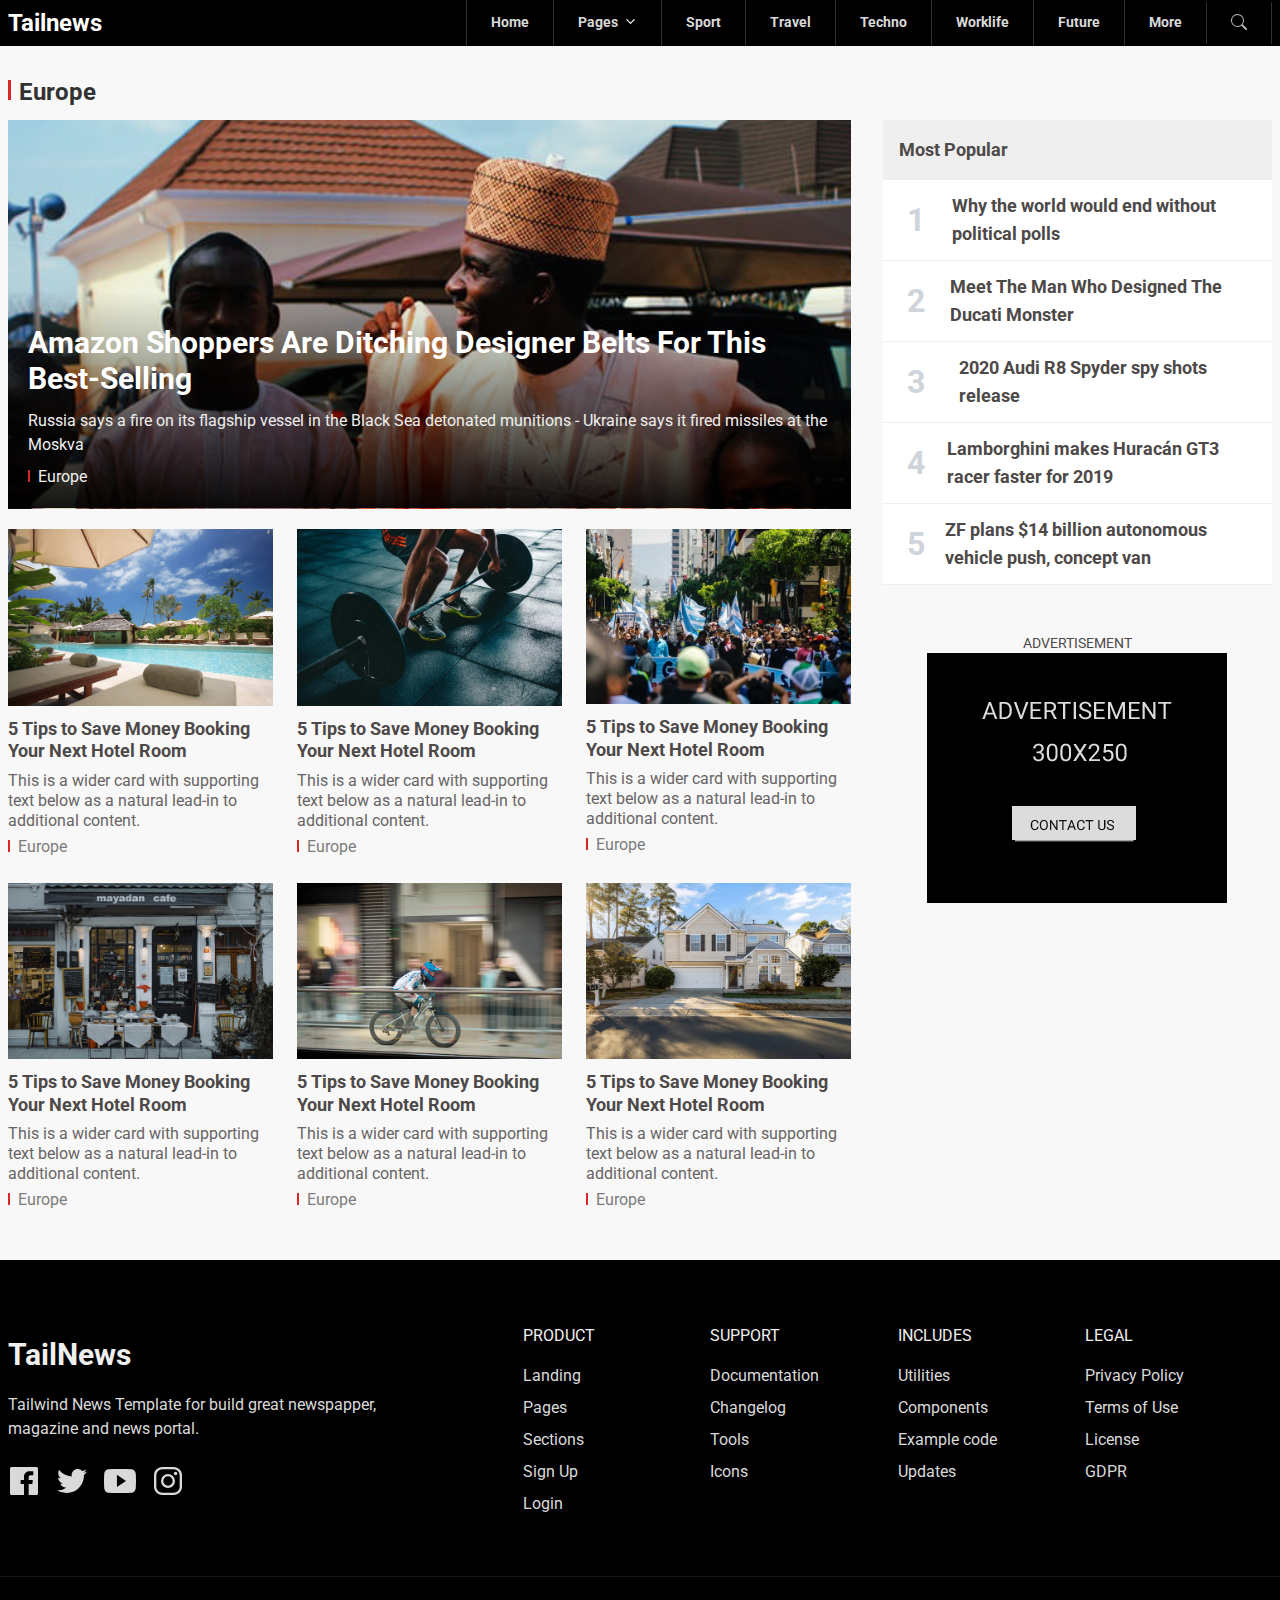
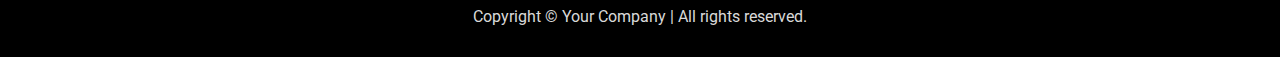
<file: category.html>
<!--
Template Name: Tailnews - Tailwind News Template
Author: Aribudin
Website: https://www.tailwindtemplate.net
Contact: support@tailwindtemplate.net
Purchase: https://themes.tailwindtemplate.net/tailnews
License: You must have a valid license from official store to legally use the theme for your project.
-->
<!DOCTYPE html>
<html lang="en">
<head>
  <!-- Required meta tags -->
  <meta charset="UTF-8">
  <meta http-equiv="X-UA-Compatible" content="IE=edge">
  <meta name="viewport" content="width=device-width, initial-scale=1, shrink-to-fit=no">

  <!-- Title  -->
  <title>Tailwind News Template | Tailnews</title>
  <meta name="description" content="Tailwind CSS News Template">

  <!-- Development css -->
  <link rel="stylesheet" href="src/css/style.css">

  <!-- Production css -->
  <!-- <link rel="stylesheet" href="dist/css/style.css"> -->

  <!-- google font -->
  <link href="https://fonts.googleapis.com/css2?family=Roboto:wght@300;400;600;700&amp;display=swap" rel="stylesheet">

  <!-- Favicon  -->
  <link rel="icon" href="src/img/favicon.jpg">
</head>
<body class="text-gray-700 pt-9 sm:pt-10">
  <!-- ========== { HEADER }==========  -->
  <header class="fixed top-0 left-0 right-0 z-50">
     <nav class="bg-black">
        <div class="xl:container mx-auto px-3 sm:px-4 xl:px-2">
          <div class="flex justify-between">
            <div class="mx-w-10 text-2xl font-bold capitalize text-white flex items-center">Tailnews</div>
            
            <div class="flex flex-row">
              <!-- nav menu -->
              <ul class="navbar hidden lg:flex lg:flex-row text-gray-400 text-sm items-center font-bold">
                <li class="relative border-l border-gray-800 hover:bg-gray-900">
                  <a class="block py-3 px-6 border-b-2 border-transparent" href="index.html">Home</a>
                </li>
                <li class="dropdown relative border-l border-gray-800 hover:bg-gray-900">
                  <a class="block py-3 px-6 border-b-2 border-transparent" href="#">Pages</a>

                  <ul class="dropdown-menu font-normal absolute left-0 right-auto top-full z-50 border-b-0 text-left bg-white text-gray-700 border border-gray-100" style="min-width: 12rem;">
                    <li class="subdropdown relative hover:bg-gray-50">
                      <a class="block py-2 px-6 border-b border-gray-100" href="#">
                        Homepage
                      </a>

                      <!--dropdown submenu-->
                      <ul class="dropdown-menu absolute left-full right-auto transform top-full z-50 border-b-0 text-left -mt-10 ml-0 mr-0 bg-white border border-gray-100" style="min-width: 12rem;">
                        <li class="relative hover:bg-gray-50"><a class="block py-2 px-6 border-b border-gray-100" href="index.html">Homepage 1</a></li>
                        <li class="relative hover:bg-gray-50"><a class="block py-2 px-6 border-b border-gray-100" href="index-2.html">Homepage 2</a></li>
                      </ul>
                    </li>
                    <li class="subdropdown relative hover:bg-gray-50">
                      <a class="block py-2 px-6 border-b border-gray-100" href="#">
                        Pages
                      </a>

                      <!--dropdown submenu-->
                      <ul class="dropdown-menu absolute left-full right-auto transform top-full z-50 border-b-0 text-left -mt-10 ml-0 mr-0 bg-white border border-gray-100" style="min-width: 12rem;">
                        <li class="relative hover:bg-gray-50"><a class="block py-2 px-6 border-b border-gray-100" href="404.html">404</a></li>
                        <li class="relative hover:bg-gray-50"><a class="block py-2 px-6 border-b border-gray-100" href="author.html">Author</a></li>
                        <li class="relative hover:bg-gray-50"><a class="block py-2 px-6 border-b border-gray-100" href="category.html">Category</a></li>
                        <li class="relative hover:bg-gray-50"><a class="block py-2 px-6 border-b border-gray-100" href="search.html">Search</a></li>
                        <li class="relative hover:bg-gray-50"><a class="block py-2 px-6 border-b border-gray-100" href="page.html">Page</a></li>
                        <li class="relative hover:bg-gray-50"><a class="block py-2 px-6 border-b border-gray-100" href="contact-us.html">Contact</a></li>
                      </ul>
                    </li>
                    <li class="subdropdown relative hover:bg-gray-50">
                      <a class="block py-2 px-6 border-b border-gray-100" href="#">
                        Post
                      </a>

                      <!--dropdown submenu-->
                      <ul class="dropdown-menu absolute left-full right-auto transform top-full z-50 border-b-0 text-left -mt-10 ml-0 mr-0 bg-white border border-gray-100" style="min-width: 12rem;">
                        <li class="relative hover:bg-gray-50"><a class="block py-2 px-6 border-b border-gray-100" href="single.html">Post default</a></li>
                        <li class="relative hover:bg-gray-50"><a class="block py-2 px-6 border-b border-gray-100" href="single-2.html">Post fullwidth</a></li>
                      </ul>
                    </li>

                    <li class="subdropdown relative hover:bg-gray-50">
                      <a class="block py-2 px-6 border-b border-gray-100" href="#">
                        Documentation
                      </a>

                      <!--dropdown submenu-->
                      <ul class="dropdown-menu absolute left-full right-auto transform top-full z-50 border-b-0 text-left -mt-10 ml-0 mr-0 bg-white border border-gray-100" style="min-width: 12rem;">
                        <li class="relative hover:bg-gray-50"><a class="block py-2 px-6 border-b border-gray-100" href="docs/index.html">Get started</a></li>
                        <li class="relative hover:bg-gray-50"><a class="block py-2 px-6 border-b border-gray-100" href="docs/components.html">Components</a></li>
                        <li class="relative hover:bg-gray-50"><a class="block py-2 px-6 border-b border-gray-100" href="docs/credits.html">Credits</a></li>
                        <li class="relative hover:bg-gray-50"><a class="block py-2 px-6 border-b border-gray-100" href="docs/changelogs.html">Changelogs</a></li>
                      </ul>
                    </li>
                  </ul>
                </li>
                <li class="relative border-l border-gray-800 hover:bg-gray-900">
                  <a class="block py-3 px-6 border-b-2 border-transparent" href="#">Sport</a>
                </li>
                <li class="relative border-l border-gray-800 hover:bg-gray-900">
                  <a class="block py-3 px-6 border-b-2 border-transparent" href="#">Travel</a>
                </li>
                <li class="relative border-l border-gray-800 hover:bg-gray-900">
                  <a class="block py-3 px-6 border-b-2 border-transparent" href="#">Techno</a>
                </li>
                <li class="relative border-l border-gray-800 hover:bg-gray-900">
                  <a class="block py-3 px-6 border-b-2 border-transparent" href="#">Worklife</a>
                </li>
                <li class="relative border-l border-gray-800 hover:bg-gray-900">
                  <a class="block py-3 px-6 border-b-2 border-transparent" href="#">Future</a>
                </li>
                <li class="relative border-l border-gray-800 hover:bg-gray-900">
                  <a class="block py-3 px-6 border-b-2 border-transparent" href="#">More</a>
                </li>
              </ul>

              <!-- search form & mobile nav -->
              <div class="flex flex-row items-center text-gray-300">
                <div class="search-dropdown relative border-r lg:border-l border-gray-800 hover:bg-gray-900">
                  <button class="block py-3 px-6 border-b-2 border-transparent">
                    <svg xmlns="http://www.w3.org/2000/svg" width="16" height="16" fill="currentColor" class="open bi bi-search" viewBox="0 0 16 16">
                      <path d="M11.742 10.344a6.5 6.5 0 1 0-1.397 1.398h-.001c.03.04.062.078.098.115l3.85 3.85a1 1 0 0 0 1.415-1.414l-3.85-3.85a1.007 1.007 0 0 0-.115-.1zM12 6.5a5.5 5.5 0 1 1-11 0 5.5 5.5 0 0 1 11 0z"></path>
                    </svg>
                    <svg xmlns="http://www.w3.org/2000/svg" width="16" height="16" fill="currentColor" class="close bi bi-x-lg" viewBox="0 0 16 16">
                      <path fill-rule="evenodd" d="M13.854 2.146a.5.5 0 0 1 0 .708l-11 11a.5.5 0 0 1-.708-.708l11-11a.5.5 0 0 1 .708 0Z"/>
                      <path fill-rule="evenodd" d="M2.146 2.146a.5.5 0 0 0 0 .708l11 11a.5.5 0 0 0 .708-.708l-11-11a.5.5 0 0 0-.708 0Z"/>
                    </svg>
                  </button>
                  <div class="dropdown-menu absolute left-auto right-0 top-full z-50 text-left bg-white text-gray-700 border border-gray-100 mt-1 p-3" style="min-width: 15rem;">
                    <div class="flex flex-wrap items-stretch w-full relative">
                      <input type="text" class="flex-shrink flex-grow flex-shrink max-w-full leading-5 w-px flex-1 relative py-2 px-5 text-gray-800 bg-white border border-gray-300 overflow-x-auto focus:outline-none focus:border-gray-400 focus:ring-0 dark:text-gray-400 dark:bg-gray-700 dark:border-gray-700 dark:focus:border-gray-600" name="text" placeholder="Search..." aria-label="search">
                      <div class="flex -mr-px">
                        <button class="flex items-center py-2 px-5 -ml-1 leading-5 text-gray-100 bg-black hover:text-white hover:bg-gray-900 hover:ring-0 focus:outline-none focus:ring-0" type="submit">
                          <svg xmlns="http://www.w3.org/2000/svg" width="16" height="16" fill="currentColor" class="bi bi-search" viewBox="0 0 16 16">
                            <path d="M11.742 10.344a6.5 6.5 0 1 0-1.397 1.398h-.001c.03.04.062.078.098.115l3.85 3.85a1 1 0 0 0 1.415-1.414l-3.85-3.85a1.007 1.007 0 0 0-.115-.1zM12 6.5a5.5 5.5 0 1 1-11 0 5.5 5.5 0 0 1 11 0z"></path>
                          </svg>
                        </button>
                      </div>
                    </div>
                  </div>
                </div>

                <div class="relative hover:bg-gray-800 block lg:hidden">
                  <button type="button" class="menu-mobile block py-3 px-6 border-b-2 border-transparent">
                    <span class="sr-only">Mobile menu</span>
                    <svg class="inline-block h-6 w-6 mr-2" xmlns="http://www.w3.org/2000/svg" fill="none" viewBox="0 0 24 24" stroke="currentColor" aria-hidden="true">
                      <path stroke-linecap="round" stroke-linejoin="round" stroke-width="2" d="M4 6h16M4 12h16M4 18h16"></path>
                    </svg> Menu
                  </button>
                </div>
              </div>
            </div>
          </div>
        </div>
     </nav>
  </header><!-- end header -->

  <!-- Mobile menu -->
  <div class="side-area fixed w-full h-full inset-0 z-50">
    <!-- bg open -->
    <div class="back-menu fixed bg-gray-900 bg-opacity-70 w-full h-full inset-x-0 top-0">
      <div class="cursor-pointer text-white absolute right-64 p-2">
        <svg class="bi bi-x" width="2rem" height="2rem" viewBox="0 0 16 16" fill="currentColor" xmlns="http://www.w3.org/2000/svg">
          <path fill-rule="evenodd" d="M11.854 4.146a.5.5 0 010 .708l-7 7a.5.5 0 01-.708-.708l7-7a.5.5 0 01.708 0z" clip-rule="evenodd"></path>
          <path fill-rule="evenodd" d="M4.146 4.146a.5.5 0 000 .708l7 7a.5.5 0 00.708-.708l-7-7a.5.5 0 00-.708 0z" clip-rule="evenodd"></path>
        </svg>
      </div>
    </div>

    <!-- Mobile navbar -->
    <nav id="mobile-nav" class="side-menu flex flex-col right-0 w-64 fixed top-0 bg-white dark:bg-gray-800 h-full overflow-auto z-40">
      <div class="mb-auto">
        <!--navigation-->
        <nav class="relative flex flex-wrap">
          <div class="text-center py-4 w-full font-bold border-b border-gray-100">TAILNEWS</div>
          <ul id="side-menu" class="w-full float-none flex flex-col">
            <li class="relative">
              <a href="#" class="block py-2 px-5 border-b border-gray-100 hover:bg-gray-50">Home</a>
            </li>

            <!-- dropdown with submenu-->
            <li class="dropdown relative">
              <a class="block py-2 px-5 border-b border-gray-100 hover:bg-gray-50" href="javascript:;">
                News
              </a>

              <!-- dropdown menu -->
              <ul class="dropdown-menu block rounded rounded-t-none top-full z-50 ml-4 py-0.5 text-left bg-white dark:bg-gray-800 mb-4" style="min-width: 12rem">
                <!--submenu-->
                <li class="subdropdown relative">
                  <a class="block w-full py-2 px-5 border-b border-gray-100 hover:bg-gray-50" href="javascript:;">
                    Dropdown item
                  </a>

                  <!--dropdown submenu-->
                  <ul class="dropdown-menu block rounded rounded-t-none top-full z-50 ml-4 py-0.5 text-left bg-white dark:bg-gray-800" style="min-width: 12rem">
                    <li><a class="block w-full py-2 px-5 border-b border-gray-100 hover:bg-gray-50" href="#">Dropdown sub item</a></li>
                    <li><a class="block w-full py-2 px-5 border-b border-gray-100 hover:bg-gray-50" href="#">Dropdown sub item</a></li>
                    <li><a class="block w-full py-2 px-5 border-b border-gray-100 hover:bg-gray-50" href="#">Dropdown sub item</a></li>
                    <li><a class="block w-full py-2 px-5 border-b border-gray-100 hover:bg-gray-50" href="#">Dropdown sub item</a></li>
                  </ul>
                </li><!--end submenu-->
                <li class="relative"><a class="block w-full py-2 px-5 border-b border-gray-100 hover:bg-gray-50" href="#">Dropdown item</a></li>
                <li class="relative"><a class="block w-full py-2 px-5 border-b border-gray-100 hover:bg-gray-50" href="#">Dropdown item</a></li>
              </ul>
            </li>

            <li class="relative">
              <a href="#" class="block py-2 px-5 border-b border-gray-100 hover:bg-gray-50">Sport</a>
            </li>

            <li class="relative">
              <a href="#" class="block py-2 px-5 border-b border-gray-100 hover:bg-gray-50">Travel</a>
            </li>

            <li class="relative">
              <a href="#" class="block py-2 px-5 border-b border-gray-100 hover:bg-gray-50">Techno</a>
            </li>

            <li class="relative">
              <a href="#" class="block py-2 px-5 border-b border-gray-100 hover:bg-gray-50">Worklife</a>
            </li>

            <li class="relative">
              <a href="#" class="block py-2 px-5 border-b border-gray-100 hover:bg-gray-50">Future</a>
            </li>

            <li class="relative">
              <a href="#" class="block py-2 px-5 border-b border-gray-100 hover:bg-gray-50">More</a>
            </li>
          </ul>
        </nav>
      </div>
      <!-- copyright -->
      <div class="py-4 px-6 text-sm mt-6 text-center">
        <p>Copyright <a href="#">Tailnews</a> - All right reserved</p>
      </div>
    </nav>
  </div><!-- End Mobile menu -->

  <!-- =========={ MAIN }==========  -->
  <main id="content">
    <!-- advertisement -->
    <div class="bg-gray-50 py-4 hidden">
      <div class="xl:container mx-auto px-3 sm:px-4 xl:px-2">
        <div class="mx-auto table text-center text-sm">
          <a class="uppercase" href="#">Advertisement</a>
          <a href="#">
            <img src="src/img/ads/ads_728.jpg" alt="advertisement area">
          </a>
        </div>
      </div>
    </div>

    <!-- block news -->
    <div class="bg-gray-50 py-6">
      <div class="xl:container mx-auto px-3 sm:px-4 xl:px-2">
        <div class="flex flex-row flex-wrap">
          <!-- Left -->
          <div class="flex-shrink max-w-full w-full lg:w-2/3  overflow-hidden">
            <div class="w-full py-3">
              <h2 class="text-gray-800 text-2xl font-bold">
                <span class="inline-block h-5 border-l-3 border-red-600 mr-2"></span>Europe
              </h2>
            </div>
            <div class="flex flex-row flex-wrap -mx-3">
              <div class="flex-shrink max-w-full w-full px-3 pb-5">
                <div class="relative hover-img max-h-98 overflow-hidden">
                  <!--thumbnail-->
                  <a href="#">
                    <img class="max-w-full w-full mx-auto h-auto" src="src/img/dummy/img22.jpg" alt="Image description">
                  </a>
                  <div class="absolute px-5 pt-8 pb-5 bottom-0 w-full bg-gradient-cover">
                    <!--title-->
                    <a href="#">
                      <h2 class="text-3xl font-bold capitalize text-white mb-3">Amazon Shoppers Are Ditching Designer Belts for This Best-Selling</h2>
                    </a>
                    <p class="text-gray-100 hidden sm:inline-block">Russia says a fire on its flagship vessel in the Black Sea detonated munitions - Ukraine says it fired missiles at the Moskva</p>                                                  
                    <!-- author and date -->
                    <div class="pt-2">
                      <div class="text-gray-100"><div class="inline-block h-3 border-l-2 border-red-600 mr-2"></div>Europe</div>
                    </div>
                  </div>
                </div>
              </div>

              <div class="flex-shrink max-w-full w-full sm:w-1/3 px-3 pb-3 pt-3 sm:pt-0 border-b-2 sm:border-b-0 border-dotted border-gray-100">
                <div class="flex flex-row sm:block hover-img">
                  <a href="">
                    <img class="max-w-full w-full mx-auto" src="src/img/dummy/img13.jpg" alt="alt title">
                  </a>
                  <div class="py-0 sm:py-3 pl-3 sm:pl-0">
                    <h3 class="text-lg font-bold leading-tight mb-2">
                      <a href="#">5 Tips to Save Money Booking Your Next Hotel Room</a>
                    </h3>
                    <p class="hidden md:block text-gray-600 leading-tight mb-1">This is a wider card with supporting text below as a natural lead-in to additional content.</p>
                    <a class="text-gray-500" href="#"><span class="inline-block h-3 border-l-2 border-red-600 mr-2"></span>Europe</a>
                  </div>
                </div>
              </div>
              <div class="flex-shrink max-w-full w-full sm:w-1/3 px-3 pb-3 pt-3 sm:pt-0 border-b-2 sm:border-b-0 border-dotted border-gray-100">
                <div class="flex flex-row sm:block hover-img">
                  <a href="">
                    <img class="max-w-full w-full mx-auto" src="src/img/dummy/img14.jpg" alt="alt title">
                  </a>
                  <div class="py-0 sm:py-3 pl-3 sm:pl-0">
                    <h3 class="text-lg font-bold leading-tight mb-2">
                      <a href="#">5 Tips to Save Money Booking Your Next Hotel Room</a>
                    </h3>
                    <p class="hidden md:block text-gray-600 leading-tight mb-1">This is a wider card with supporting text below as a natural lead-in to additional content.</p>
                    <a class="text-gray-500" href="#"><span class="inline-block h-3 border-l-2 border-red-600 mr-2"></span>Europe</a>
                  </div>
                </div>
              </div>
              <div class="flex-shrink max-w-full w-full sm:w-1/3 px-3 pb-3 pt-3 sm:pt-0 border-b-2 sm:border-b-0 border-dotted border-gray-100">
                <div class="flex flex-row sm:block hover-img">
                  <a href="">
                    <img class="max-w-full w-full mx-auto" src="src/img/dummy/img15.jpg" alt="alt title">
                  </a>
                  <div class="py-0 sm:py-3 pl-3 sm:pl-0">
                    <h3 class="text-lg font-bold leading-tight mb-2">
                      <a href="#">5 Tips to Save Money Booking Your Next Hotel Room</a>
                    </h3>
                    <p class="hidden md:block text-gray-600 leading-tight mb-1">This is a wider card with supporting text below as a natural lead-in to additional content.</p>
                    <a class="text-gray-500" href="#"><span class="inline-block h-3 border-l-2 border-red-600 mr-2"></span>Europe</a>
                  </div>
                </div>
              </div>
              <div class="flex-shrink max-w-full w-full sm:w-1/3 px-3 pb-3 pt-3 sm:pt-0 border-b-2 sm:border-b-0 border-dotted border-gray-100">
                <div class="flex flex-row sm:block hover-img">
                  <a href="">
                    <img class="max-w-full w-full mx-auto" src="src/img/dummy/img16.jpg" alt="alt title">
                  </a>
                  <div class="py-0 sm:py-3 pl-3 sm:pl-0">
                    <h3 class="text-lg font-bold leading-tight mb-2">
                      <a href="#">5 Tips to Save Money Booking Your Next Hotel Room</a>
                    </h3>
                    <p class="hidden md:block text-gray-600 leading-tight mb-1">This is a wider card with supporting text below as a natural lead-in to additional content.</p>
                    <a class="text-gray-500" href="#"><span class="inline-block h-3 border-l-2 border-red-600 mr-2"></span>Europe</a>
                  </div>
                </div>
              </div>
              <div class="flex-shrink max-w-full w-full sm:w-1/3 px-3 pb-3 pt-3 sm:pt-0 border-b-2 sm:border-b-0 border-dotted border-gray-100">
                <div class="flex flex-row sm:block hover-img">
                  <a href="">
                    <img class="max-w-full w-full mx-auto" src="src/img/dummy/img17.jpg" alt="alt title">
                  </a>
                  <div class="py-0 sm:py-3 pl-3 sm:pl-0">
                    <h3 class="text-lg font-bold leading-tight mb-2">
                      <a href="#">5 Tips to Save Money Booking Your Next Hotel Room</a>
                    </h3>
                    <p class="hidden md:block text-gray-600 leading-tight mb-1">This is a wider card with supporting text below as a natural lead-in to additional content.</p>
                    <a class="text-gray-500" href="#"><span class="inline-block h-3 border-l-2 border-red-600 mr-2"></span>Europe</a>
                  </div>
                </div>
              </div>
              <div class="flex-shrink max-w-full w-full sm:w-1/3 px-3 pb-3 pt-3 sm:pt-0 border-b-2 sm:border-b-0 border-dotted border-gray-100">
                <div class="flex flex-row sm:block hover-img">
                  <a href="">
                    <img class="max-w-full w-full mx-auto" src="src/img/dummy/img18.jpg" alt="alt title">
                  </a>
                  <div class="py-0 sm:py-3 pl-3 sm:pl-0">
                    <h3 class="text-lg font-bold leading-tight mb-2">
                      <a href="#">5 Tips to Save Money Booking Your Next Hotel Room</a>
                    </h3>
                    <p class="hidden md:block text-gray-600 leading-tight mb-1">This is a wider card with supporting text below as a natural lead-in to additional content.</p>
                    <a class="text-gray-500" href="#"><span class="inline-block h-3 border-l-2 border-red-600 mr-2"></span>Europe</a>
                  </div>
                </div>
              </div>
            </div>
          </div>
          <!-- right -->
          <div class="flex-shrink max-w-full w-full lg:w-1/3 lg:pl-8 lg:pt-14 lg:pb-8 order-first lg:order-last">
            <div class="w-full bg-white">
              <div class="mb-6">
                <div class="p-4 bg-gray-100">
                  <h2 class="text-lg font-bold">Most Popular</h2>
                </div>
                <ul class="post-number">
                  <li class="border-b border-gray-100 hover:bg-gray-50">
                    <a class="text-lg font-bold px-6 py-3 flex flex-row items-center" href="#">Why the world would end without political polls</a>
                  </li>
                  <li class="border-b border-gray-100 hover:bg-gray-50">
                    <a class="text-lg font-bold px-6 py-3 flex flex-row items-center" href="#">Meet The Man Who Designed The Ducati Monster</a>
                  </li>
                  <li class="border-b border-gray-100 hover:bg-gray-50">
                    <a class="text-lg font-bold px-6 py-3 flex flex-row items-center" href="#">2020 Audi R8 Spyder spy shots release</a>
                  </li>
                  <li class="border-b border-gray-100 hover:bg-gray-50">
                    <a class="text-lg font-bold px-6 py-3 flex flex-row items-center" href="#">Lamborghini makes Huracán GT3 racer faster for 2019</a>
                  </li>
                  <li class="border-b border-gray-100 hover:bg-gray-50">
                    <a class="text-lg font-bold px-6 py-3 flex flex-row items-center" href="#">ZF plans $14 billion autonomous vehicle push, concept van</a>
                  </li>
                </ul>
              </div>
            </div>

            <div class="text-sm py-6 sticky">
              <div class="w-full text-center">
                <a class="uppercase" href="#">Advertisement</a>
                <a href="#">
                  <img class="mx-auto" src="src/img/ads/250.jpg" alt="advertisement area">
                </a>
              </div>
            </div>
          </div>
        </div>
      </div>
    </div>
  </main><!-- end main -->

  <!-- =========={ FOOTER }==========  -->
  <footer class="bg-black text-gray-400">
    <!--Footer content-->
    <div id="footer-content" class="relative pt-8 xl:pt-16 pb-6 xl:pb-12">
      <div class="xl:container mx-auto px-3 sm:px-4 xl:px-2 overflow-hidden">
        <div class="flex flex-wrap flex-row lg:justify-between -mx-3">
          <div class="flex-shrink max-w-full w-full lg:w-2/5 px-3 lg:pr-16">
            <div class="flex items-center mb-2">
              <span class="text-3xl leading-normal mb-2 font-bold text-gray-100 mt-2">TailNews</span>
              <!-- <img src="src/img-min/logo.png" alt="LOGO"> -->
            </div>
            <p>Tailwind News Template for build great newspapper, magazine and news portal.</p>
            <ul class="space-x-3 mt-6 mb-6 Lg:mb-0">
              <!--facebook-->
              <li class="inline-block">
                <a target="_blank" class="hover:text-gray-100" rel="noopener noreferrer" href="https://facebook.com" title="Facebook">
                  <!-- <i class="fab fa-facebook fa-2x"></i> -->
                  <svg xmlns="http://www.w3.org/2000/svg" width="2rem" height="2rem" viewBox="0 0 512 512"><path fill="currentColor" d="M455.27,32H56.73A24.74,24.74,0,0,0,32,56.73V455.27A24.74,24.74,0,0,0,56.73,480H256V304H202.45V240H256V189c0-57.86,40.13-89.36,91.82-89.36,24.73,0,51.33,1.86,57.51,2.68v60.43H364.15c-28.12,0-33.48,13.3-33.48,32.9V240h67l-8.75,64H330.67V480h124.6A24.74,24.74,0,0,0,480,455.27V56.73A24.74,24.74,0,0,0,455.27,32Z"></path></svg>
                </a>
              </li>
              <!--twitter-->
              <li class="inline-block">
                <a target="_blank" class="hover:text-gray-100" rel="noopener noreferrer" href="https://twitter.com" title="Twitter">
                  <!-- <i class="fab fa-twitter fa-2x"></i> -->
                  <svg xmlns="http://www.w3.org/2000/svg" width="2rem" height="2rem" viewBox="0 0 512 512"><path fill="currentColor" d="M496,109.5a201.8,201.8,0,0,1-56.55,15.3,97.51,97.51,0,0,0,43.33-53.6,197.74,197.74,0,0,1-62.56,23.5A99.14,99.14,0,0,0,348.31,64c-54.42,0-98.46,43.4-98.46,96.9a93.21,93.21,0,0,0,2.54,22.1,280.7,280.7,0,0,1-203-101.3A95.69,95.69,0,0,0,36,130.4C36,164,53.53,193.7,80,211.1A97.5,97.5,0,0,1,35.22,199v1.2c0,47,34,86.1,79,95a100.76,100.76,0,0,1-25.94,3.4,94.38,94.38,0,0,1-18.51-1.8c12.51,38.5,48.92,66.5,92.05,67.3A199.59,199.59,0,0,1,39.5,405.6,203,203,0,0,1,16,404.2,278.68,278.68,0,0,0,166.74,448c181.36,0,280.44-147.7,280.44-275.8,0-4.2-.11-8.4-.31-12.5A198.48,198.48,0,0,0,496,109.5Z"></path></svg>
                </a>
              </li>
              <!--youtube-->
              <li class="inline-block">
                <a target="_blank" class="hover:text-gray-100" rel="noopener noreferrer" href="https://youtube.com" title="Youtube">
                  <!-- <i class="fab fa-youtube fa-2x"></i> -->
                  <svg xmlns="http://www.w3.org/2000/svg" width="2rem" height="2rem" viewBox="0 0 512 512"><path fill="currentColor" d="M508.64,148.79c0-45-33.1-81.2-74-81.2C379.24,65,322.74,64,265,64H247c-57.6,0-114.2,1-169.6,3.6-40.8,0-73.9,36.4-73.9,81.4C1,184.59-.06,220.19,0,255.79q-.15,53.4,3.4,106.9c0,45,33.1,81.5,73.9,81.5,58.2,2.7,117.9,3.9,178.6,3.8q91.2.3,178.6-3.8c40.9,0,74-36.5,74-81.5,2.4-35.7,3.5-71.3,3.4-107Q512.24,202.29,508.64,148.79ZM207,353.89V157.39l145,98.2Z"></path></svg>
                </a>
              </li>
              <!--instagram-->
              <li class="inline-block">
                <a target="_blank" class="hover:text-gray-100" rel="noopener noreferrer" href="https://instagram.com" title="Instagram">
                  <!-- <i class="fab fa-instagram fa-2x"></i> -->
                  <svg xmlns="http://www.w3.org/2000/svg" width="2rem" height="2rem" viewBox="0 0 512 512"><path fill="currentColor" d="M349.33,69.33a93.62,93.62,0,0,1,93.34,93.34V349.33a93.62,93.62,0,0,1-93.34,93.34H162.67a93.62,93.62,0,0,1-93.34-93.34V162.67a93.62,93.62,0,0,1,93.34-93.34H349.33m0-37.33H162.67C90.8,32,32,90.8,32,162.67V349.33C32,421.2,90.8,480,162.67,480H349.33C421.2,480,480,421.2,480,349.33V162.67C480,90.8,421.2,32,349.33,32Z"></path><path fill="currentColor" d="M377.33,162.67a28,28,0,1,1,28-28A27.94,27.94,0,0,1,377.33,162.67Z"></path><path fill="currentColor" d="M256,181.33A74.67,74.67,0,1,1,181.33,256,74.75,74.75,0,0,1,256,181.33M256,144A112,112,0,1,0,368,256,112,112,0,0,0,256,144Z"></path></svg>
                </a>
              </li><!--end instagram-->
            </ul>
          </div>
          <div class="flex-shrink max-w-full w-full lg:w-3/5 px-3">
            <div class="flex flex-wrap flex-row">
              <div class="flex-shrink max-w-full w-1/2 md:w-1/4 mb-6 lg:mb-0">
                <h4 class="text-base leading-normal mb-3 uppercase text-gray-100">Product</h4>
                <ul>
                  <li class="py-1 hover:text-white"><a href="#">Landing</a></li>
                  <li class="py-1 hover:text-white"><a href="#">Pages</a></li>
                  <li class="py-1 hover:text-white"><a href="#">Sections</a></li>
                  <li class="py-1 hover:text-white"><a href="#">Sign Up</a></li>
                  <li class="py-1 hover:text-white"><a href="#">Login</a></li>
                </ul>
              </div>
              <div class="flex-shrink max-w-full w-1/2 md:w-1/4 mb-6 lg:mb-0">
                <h4 class="text-base leading-normal mb-3 uppercase text-gray-100">Support</h4>
                <ul>
                  <li class="py-1 hover:text-white"><a href="#">Documentation</a></li>
                  <li class="py-1 hover:text-white"><a href="#">Changelog</a></li>
                  <li class="py-1 hover:text-white"><a href="#">Tools</a></li>
                  <li class="py-1 hover:text-white"><a href="#">Icons</a></li>
                </ul>
              </div>
              <div class="flex-shrink max-w-full w-1/2 md:w-1/4 mb-6 lg:mb-0">
                <h4 class="text-base leading-normal mb-3 uppercase text-gray-100">Includes</h4>
                <ul>
                  <li class="py-1 hover:text-white"><a href="#">Utilities</a></li>
                  <li class="py-1 hover:text-white"><a href="#">Components</a></li>
                  <li class="py-1 hover:text-white"><a href="#">Example code</a></li>
                  <li class="py-1 hover:text-white"><a href="#">Updates</a></li>
                </ul>
              </div>
              <div class="flex-shrink max-w-full w-1/2 md:w-1/4 mb-6 lg:mb-0">
                <h4 class="text-base leading-normal mb-3 uppercase text-gray-100">Legal</h4>
                <ul>
                  <li class="py-1 hover:text-white hover:text-white"><a href="#">Privacy Policy</a></li>
                  <li class="py-1 hover:text-white"><a href="#">Terms of Use</a></li>
                  <li class="py-1 hover:text-white"><a href="#">License</a></li>
                  <li class="py-1 hover:text-white"><a href="#">GDPR</a></li>
                </ul>
              </div>
            </div>
          </div>
        </div>
      </div>
    </div>

    <!--Start footer copyright-->
    <div class="footer-dark">
      <div class="container py-4 border-t border-gray-200 border-opacity-10">
        <div class="row">
          <div class="col-12 col-md text-center">
            <p class="d-block my-3">Copyright © Your Company | All rights reserved.</p>
          </div>
        </div>
      </div>
    </div><!--End footer copyright-->
  </footer><!-- end footer -->

  <!-- =========={ SCROLL TO TOP }==========  -->
  <a href="#" class="back-top fixed p-4 rounded bg-gray-100 border border-gray-100 text-gray-500 dark:bg-gray-900 dark:border-gray-800 right-4 bottom-4 hidden" aria-label="Scroll To Top">
    <svg width="1rem" height="1rem" viewBox="0 0 16 16" fill="currentColor" xmlns="http://www.w3.org/2000/svg">
      <path fill-rule="evenodd" d="M8 3.5a.5.5 0 01.5.5v9a.5.5 0 01-1 0V4a.5.5 0 01.5-.5z" clip-rule="evenodd"></path>
      <path fill-rule="evenodd" d="M7.646 2.646a.5.5 0 01.708 0l3 3a.5.5 0 01-.708.708L8 3.707 5.354 6.354a.5.5 0 11-.708-.708l3-3z" clip-rule="evenodd"></path>
    </svg>
  </a>

  <!--Vendor js-->
  <script src="src/vendors/hc-sticky/dist/hc-sticky.js"></script>
  <script src="src/vendors/glightbox/dist/js/glightbox.min.js"></script>
  <script src="src/vendors/@splidejs/splide/dist/js/splide.min.js"></script>
  <script src="src/vendors/@splidejs/splide-extension-video/dist/js/splide-extension-video.min.js"></script>
  
  <!-- Start development js -->
  <script src="src/js/theme.js"></script>
  <!-- End development js -->

  <!-- Production js -->
  <!-- <script src="dist/js/scripts.js"></script> -->
</body>
</html>
</file>
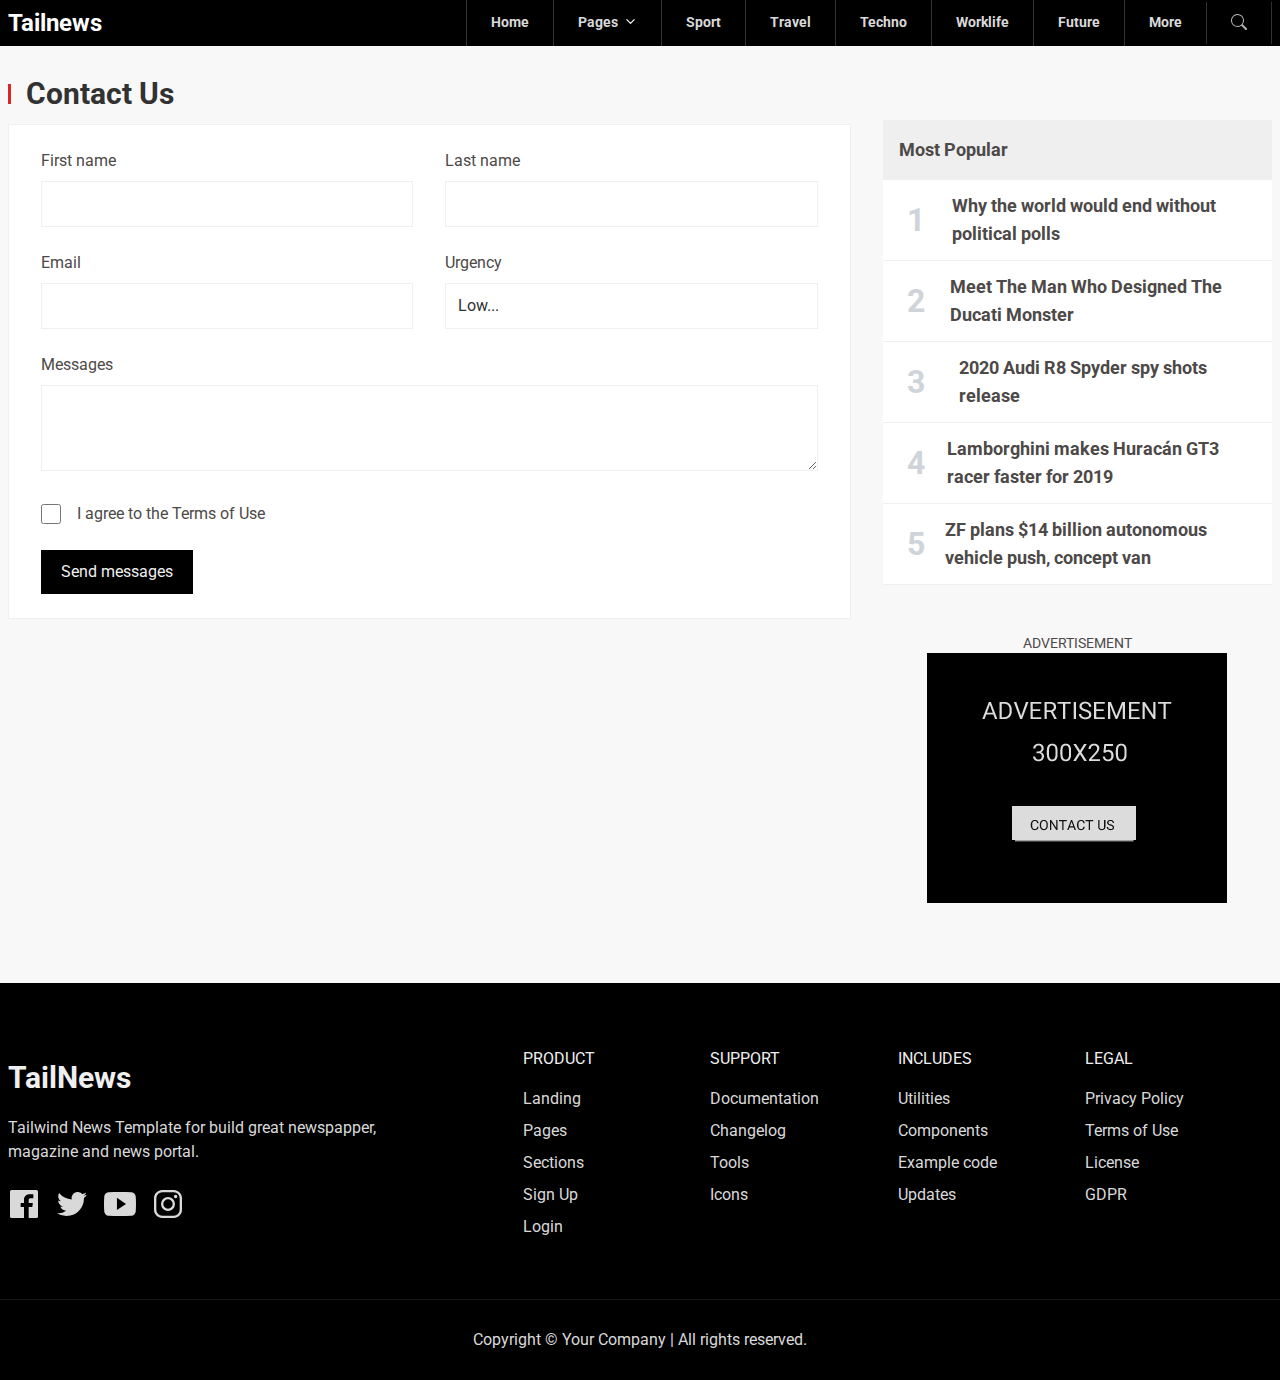
<file: contact-us.html>
<!--
Template Name: Tailnews - Tailwind News Template
Author: Aribudin
Website: https://www.tailwindtemplate.net
Contact: support@tailwindtemplate.net
Purchase: https://themes.tailwindtemplate.net/tailnews
License: You must have a valid license from official store to legally use the theme for your project.
-->
<!DOCTYPE html>
<html lang="en">
<head>
  <!-- Required meta tags -->
  <meta charset="UTF-8">
  <meta http-equiv="X-UA-Compatible" content="IE=edge">
  <meta name="viewport" content="width=device-width, initial-scale=1, shrink-to-fit=no">

  <!-- Title  -->
  <title>Tailwind News Template | Tailnews</title>
  <meta name="description" content="Tailwind CSS News Template">

  <!-- Development css -->
  <link rel="stylesheet" href="src/css/style.css">

  <!-- Production css -->
  <!-- <link rel="stylesheet" href="dist/css/style.css"> -->

  <!-- google font -->
  <link href="https://fonts.googleapis.com/css2?family=Roboto:wght@300;400;600;700&amp;display=swap" rel="stylesheet">

  <!-- Favicon  -->
  <link rel="icon" href="src/img/favicon.jpg">
</head>
<body class="text-gray-700 pt-9 sm:pt-10">
  <!-- ========== { HEADER }==========  -->
  <header class="fixed top-0 left-0 right-0 z-50">
     <nav class="bg-black">
        <div class="xl:container mx-auto px-3 sm:px-4 xl:px-2">
          <div class="flex justify-between">
            <div class="mx-w-10 text-2xl font-bold capitalize text-white flex items-center">Tailnews</div>
            
            <div class="flex flex-row">
              <!-- nav menu -->
              <ul class="navbar hidden lg:flex lg:flex-row text-gray-400 text-sm items-center font-bold">
                <li class="relative border-l border-gray-800 hover:bg-gray-900">
                  <a class="block py-3 px-6 border-b-2 border-transparent" href="index.html">Home</a>
                </li>
                <li class="dropdown relative border-l border-gray-800 hover:bg-gray-900">
                  <a class="block py-3 px-6 border-b-2 border-transparent" href="#">Pages</a>

                  <ul class="dropdown-menu font-normal absolute left-0 right-auto top-full z-50 border-b-0 text-left bg-white text-gray-700 border border-gray-100" style="min-width: 12rem;">
                    <li class="subdropdown relative hover:bg-gray-50">
                      <a class="block py-2 px-6 border-b border-gray-100" href="#">
                        Homepage
                      </a>

                      <!--dropdown submenu-->
                      <ul class="dropdown-menu absolute left-full right-auto transform top-full z-50 border-b-0 text-left -mt-10 ml-0 mr-0 bg-white border border-gray-100" style="min-width: 12rem;">
                        <li class="relative hover:bg-gray-50"><a class="block py-2 px-6 border-b border-gray-100" href="index.html">Homepage 1</a></li>
                        <li class="relative hover:bg-gray-50"><a class="block py-2 px-6 border-b border-gray-100" href="index-2.html">Homepage 2</a></li>
                      </ul>
                    </li>
                    <li class="subdropdown relative hover:bg-gray-50">
                      <a class="block py-2 px-6 border-b border-gray-100" href="#">
                        Pages
                      </a>

                      <!--dropdown submenu-->
                      <ul class="dropdown-menu absolute left-full right-auto transform top-full z-50 border-b-0 text-left -mt-10 ml-0 mr-0 bg-white border border-gray-100" style="min-width: 12rem;">
                        <li class="relative hover:bg-gray-50"><a class="block py-2 px-6 border-b border-gray-100" href="404.html">404</a></li>
                        <li class="relative hover:bg-gray-50"><a class="block py-2 px-6 border-b border-gray-100" href="author.html">Author</a></li>
                        <li class="relative hover:bg-gray-50"><a class="block py-2 px-6 border-b border-gray-100" href="category.html">Category</a></li>
                        <li class="relative hover:bg-gray-50"><a class="block py-2 px-6 border-b border-gray-100" href="search.html">Search</a></li>
                        <li class="relative hover:bg-gray-50"><a class="block py-2 px-6 border-b border-gray-100" href="page.html">Page</a></li>
                        <li class="relative hover:bg-gray-50"><a class="block py-2 px-6 border-b border-gray-100" href="contact-us.html">Contact</a></li>
                      </ul>
                    </li>
                    <li class="subdropdown relative hover:bg-gray-50">
                      <a class="block py-2 px-6 border-b border-gray-100" href="#">
                        Post
                      </a>

                      <!--dropdown submenu-->
                      <ul class="dropdown-menu absolute left-full right-auto transform top-full z-50 border-b-0 text-left -mt-10 ml-0 mr-0 bg-white border border-gray-100" style="min-width: 12rem;">
                        <li class="relative hover:bg-gray-50"><a class="block py-2 px-6 border-b border-gray-100" href="single.html">Post default</a></li>
                        <li class="relative hover:bg-gray-50"><a class="block py-2 px-6 border-b border-gray-100" href="single-2.html">Post fullwidth</a></li>
                      </ul>
                    </li>

                    <li class="subdropdown relative hover:bg-gray-50">
                      <a class="block py-2 px-6 border-b border-gray-100" href="#">
                        Documentation
                      </a>

                      <!--dropdown submenu-->
                      <ul class="dropdown-menu absolute left-full right-auto transform top-full z-50 border-b-0 text-left -mt-10 ml-0 mr-0 bg-white border border-gray-100" style="min-width: 12rem;">
                        <li class="relative hover:bg-gray-50"><a class="block py-2 px-6 border-b border-gray-100" href="docs/index.html">Get started</a></li>
                        <li class="relative hover:bg-gray-50"><a class="block py-2 px-6 border-b border-gray-100" href="docs/components.html">Components</a></li>
                        <li class="relative hover:bg-gray-50"><a class="block py-2 px-6 border-b border-gray-100" href="docs/credits.html">Credits</a></li>
                        <li class="relative hover:bg-gray-50"><a class="block py-2 px-6 border-b border-gray-100" href="docs/changelogs.html">Changelogs</a></li>
                      </ul>
                    </li>
                  </ul>
                </li>
                <li class="relative border-l border-gray-800 hover:bg-gray-900">
                  <a class="block py-3 px-6 border-b-2 border-transparent" href="#">Sport</a>
                </li>
                <li class="relative border-l border-gray-800 hover:bg-gray-900">
                  <a class="block py-3 px-6 border-b-2 border-transparent" href="#">Travel</a>
                </li>
                <li class="relative border-l border-gray-800 hover:bg-gray-900">
                  <a class="block py-3 px-6 border-b-2 border-transparent" href="#">Techno</a>
                </li>
                <li class="relative border-l border-gray-800 hover:bg-gray-900">
                  <a class="block py-3 px-6 border-b-2 border-transparent" href="#">Worklife</a>
                </li>
                <li class="relative border-l border-gray-800 hover:bg-gray-900">
                  <a class="block py-3 px-6 border-b-2 border-transparent" href="#">Future</a>
                </li>
                <li class="relative border-l border-gray-800 hover:bg-gray-900">
                  <a class="block py-3 px-6 border-b-2 border-transparent" href="#">More</a>
                </li>
              </ul>

              <!-- search form & mobile nav -->
              <div class="flex flex-row items-center text-gray-300">
                <div class="search-dropdown relative border-r lg:border-l border-gray-800 hover:bg-gray-900">
                  <button class="block py-3 px-6 border-b-2 border-transparent">
                    <svg xmlns="http://www.w3.org/2000/svg" width="16" height="16" fill="currentColor" class="open bi bi-search" viewBox="0 0 16 16">
                      <path d="M11.742 10.344a6.5 6.5 0 1 0-1.397 1.398h-.001c.03.04.062.078.098.115l3.85 3.85a1 1 0 0 0 1.415-1.414l-3.85-3.85a1.007 1.007 0 0 0-.115-.1zM12 6.5a5.5 5.5 0 1 1-11 0 5.5 5.5 0 0 1 11 0z"></path>
                    </svg>
                    <svg xmlns="http://www.w3.org/2000/svg" width="16" height="16" fill="currentColor" class="close bi bi-x-lg" viewBox="0 0 16 16">
                      <path fill-rule="evenodd" d="M13.854 2.146a.5.5 0 0 1 0 .708l-11 11a.5.5 0 0 1-.708-.708l11-11a.5.5 0 0 1 .708 0Z"/>
                      <path fill-rule="evenodd" d="M2.146 2.146a.5.5 0 0 0 0 .708l11 11a.5.5 0 0 0 .708-.708l-11-11a.5.5 0 0 0-.708 0Z"/>
                    </svg>
                  </button>
                  <div class="dropdown-menu absolute left-auto right-0 top-full z-50 text-left bg-white text-gray-700 border border-gray-100 mt-1 p-3" style="min-width: 15rem;">
                    <div class="flex flex-wrap items-stretch w-full relative">
                      <input type="text" class="flex-shrink flex-grow flex-shrink max-w-full leading-5 w-px flex-1 relative py-2 px-5 text-gray-800 bg-white border border-gray-300 overflow-x-auto focus:outline-none focus:border-gray-400 focus:ring-0 dark:text-gray-400 dark:bg-gray-700 dark:border-gray-700 dark:focus:border-gray-600" name="text" placeholder="Search..." aria-label="search">
                      <div class="flex -mr-px">
                        <button class="flex items-center py-2 px-5 -ml-1 leading-5 text-gray-100 bg-black hover:text-white hover:bg-gray-900 hover:ring-0 focus:outline-none focus:ring-0" type="submit">
                          <svg xmlns="http://www.w3.org/2000/svg" width="16" height="16" fill="currentColor" class="bi bi-search" viewBox="0 0 16 16">
                            <path d="M11.742 10.344a6.5 6.5 0 1 0-1.397 1.398h-.001c.03.04.062.078.098.115l3.85 3.85a1 1 0 0 0 1.415-1.414l-3.85-3.85a1.007 1.007 0 0 0-.115-.1zM12 6.5a5.5 5.5 0 1 1-11 0 5.5 5.5 0 0 1 11 0z"></path>
                          </svg>
                        </button>
                      </div>
                    </div>
                  </div>
                </div>

                <div class="relative hover:bg-gray-800 block lg:hidden">
                  <button type="button" class="menu-mobile block py-3 px-6 border-b-2 border-transparent">
                    <span class="sr-only">Mobile menu</span>
                    <svg class="inline-block h-6 w-6 mr-2" xmlns="http://www.w3.org/2000/svg" fill="none" viewBox="0 0 24 24" stroke="currentColor" aria-hidden="true">
                      <path stroke-linecap="round" stroke-linejoin="round" stroke-width="2" d="M4 6h16M4 12h16M4 18h16"></path>
                    </svg> Menu
                  </button>
                </div>
              </div>
            </div>
          </div>
        </div>
     </nav>
  </header><!-- end header -->

  <!-- Mobile menu -->
  <div class="side-area fixed w-full h-full inset-0 z-50">
    <!-- bg open -->
    <div class="back-menu fixed bg-gray-900 bg-opacity-70 w-full h-full inset-x-0 top-0">
      <div class="cursor-pointer text-white absolute right-64 p-2">
        <svg class="bi bi-x" width="2rem" height="2rem" viewBox="0 0 16 16" fill="currentColor" xmlns="http://www.w3.org/2000/svg">
          <path fill-rule="evenodd" d="M11.854 4.146a.5.5 0 010 .708l-7 7a.5.5 0 01-.708-.708l7-7a.5.5 0 01.708 0z" clip-rule="evenodd"></path>
          <path fill-rule="evenodd" d="M4.146 4.146a.5.5 0 000 .708l7 7a.5.5 0 00.708-.708l-7-7a.5.5 0 00-.708 0z" clip-rule="evenodd"></path>
        </svg>
      </div>
    </div>

    <!-- Mobile navbar -->
    <nav id="mobile-nav" class="side-menu flex flex-col right-0 w-64 fixed top-0 bg-white dark:bg-gray-800 h-full overflow-auto z-40">
      <div class="mb-auto">
        <!--navigation-->
        <nav class="relative flex flex-wrap">
          <div class="text-center py-4 w-full font-bold border-b border-gray-100">TAILNEWS</div>
          <ul id="side-menu" class="w-full float-none flex flex-col">
            <li class="relative">
              <a href="#" class="block py-2 px-5 border-b border-gray-100 hover:bg-gray-50">Home</a>
            </li>

            <!-- dropdown with submenu-->
            <li class="dropdown relative">
              <a class="block py-2 px-5 border-b border-gray-100 hover:bg-gray-50" href="javascript:;">
                News
              </a>

              <!-- dropdown menu -->
              <ul class="dropdown-menu block rounded rounded-t-none top-full z-50 ml-4 py-0.5 text-left bg-white dark:bg-gray-800 mb-4" style="min-width: 12rem">
                <!--submenu-->
                <li class="subdropdown relative">
                  <a class="block w-full py-2 px-5 border-b border-gray-100 hover:bg-gray-50" href="javascript:;">
                    Dropdown item
                  </a>

                  <!--dropdown submenu-->
                  <ul class="dropdown-menu block rounded rounded-t-none top-full z-50 ml-4 py-0.5 text-left bg-white dark:bg-gray-800" style="min-width: 12rem">
                    <li><a class="block w-full py-2 px-5 border-b border-gray-100 hover:bg-gray-50" href="#">Dropdown sub item</a></li>
                    <li><a class="block w-full py-2 px-5 border-b border-gray-100 hover:bg-gray-50" href="#">Dropdown sub item</a></li>
                    <li><a class="block w-full py-2 px-5 border-b border-gray-100 hover:bg-gray-50" href="#">Dropdown sub item</a></li>
                    <li><a class="block w-full py-2 px-5 border-b border-gray-100 hover:bg-gray-50" href="#">Dropdown sub item</a></li>
                  </ul>
                </li><!--end submenu-->
                <li class="relative"><a class="block w-full py-2 px-5 border-b border-gray-100 hover:bg-gray-50" href="#">Dropdown item</a></li>
                <li class="relative"><a class="block w-full py-2 px-5 border-b border-gray-100 hover:bg-gray-50" href="#">Dropdown item</a></li>
              </ul>
            </li>

            <li class="relative">
              <a href="#" class="block py-2 px-5 border-b border-gray-100 hover:bg-gray-50">Sport</a>
            </li>

            <li class="relative">
              <a href="#" class="block py-2 px-5 border-b border-gray-100 hover:bg-gray-50">Travel</a>
            </li>

            <li class="relative">
              <a href="#" class="block py-2 px-5 border-b border-gray-100 hover:bg-gray-50">Techno</a>
            </li>

            <li class="relative">
              <a href="#" class="block py-2 px-5 border-b border-gray-100 hover:bg-gray-50">Worklife</a>
            </li>

            <li class="relative">
              <a href="#" class="block py-2 px-5 border-b border-gray-100 hover:bg-gray-50">Future</a>
            </li>

            <li class="relative">
              <a href="#" class="block py-2 px-5 border-b border-gray-100 hover:bg-gray-50">More</a>
            </li>
          </ul>
        </nav>
      </div>
      <!-- copyright -->
      <div class="py-4 px-6 text-sm mt-6 text-center">
        <p>Copyright <a href="#">Tailnews</a> - All right reserved</p>
      </div>
    </nav>
  </div><!-- End Mobile menu -->

   <!-- =========={ MAIN }==========  -->
  <main id="content">
    <!-- advertisement -->
    <div class="bg-gray-50 py-4 hidden">
      <div class="xl:container mx-auto px-3 sm:px-4 xl:px-2">
        <div class="mx-auto table text-center text-sm">
          <a class="uppercase" href="#">Advertisement</a>
          <a href="#">
            <img src="src/img/ads/ads_728.jpg" alt="advertisement area">
          </a>
        </div>
      </div>
    </div>

    <!-- block news -->
    <div class="bg-gray-50 py-6">
      <div class="xl:container mx-auto px-3 sm:px-4 xl:px-2">
        <div class="flex flex-row flex-wrap">
          <!-- Left -->
          <div class="flex-shrink max-w-full w-full lg:w-2/3  overflow-hidden">
            <div class="w-full py-3">
              <h2 class="text-gray-800 text-3xl font-bold">
                <span class="inline-block h-5 border-l-3 border-red-600 mr-2"></span> Contact Us
              </h2>
            </div>
            <div class="flex flex-row flex-wrap -mx-3">
              <div class="flex-shrink max-w-full w-full px-3 pb-5">
                <div class="px-8 py-6 border border-gray-100 bg-white">
                  <form class="flex flex-wrap flex-row -mx-4">
                    <div class="flex-shrink max-w-full px-4 w-full md:w-1/2 mb-6">
                      <label for="inputfirst4" class="inline-block mb-2">First name</label>
                      <input type="text" class="w-full leading-5 relative py-3 px-5 text-gray-800 bg-white border border-gray-100 overflow-x-auto focus:outline-none focus:border-gray-400 focus:ring-0 dark:text-gray-400 dark:bg-gray-700 dark:border-gray-700 dark:focus:border-gray-600" id="inputfirst4" required>
                    </div>
                    <div class="flex-shrink max-w-full px-4 w-full md:w-1/2 mb-6">
                      <label for="inputlast4" class="inline-block mb-2">Last name</label>
                      <input type="text" class="w-full leading-5 relative py-3 px-5 text-gray-800 bg-white border border-gray-100 overflow-x-auto focus:outline-none focus:border-gray-400 focus:ring-0 dark:text-gray-400 dark:bg-gray-700 dark:border-gray-700 dark:focus:border-gray-600" id="inputlast4" required>
                    </div>
                    <div class="flex-shrink max-w-full px-4 w-full md:w-1/2 mb-6">
                      <label for="inpuemail4" class="inline-block mb-2">Email</label>
                      <input type="email" class="w-full leading-5 relative py-3 px-5 text-gray-800 bg-white border border-gray-100 overflow-x-auto focus:outline-none focus:border-gray-400 focus:ring-0 dark:text-gray-400 dark:bg-gray-700 dark:border-gray-700 dark:focus:border-gray-600" id="inpuemail4" required>
                    </div>
                    <div class="flex-shrink max-w-full px-4 w-full md:w-1/2 mb-6">
                      <label for="inputurgent" class="inline-block mb-2">Urgency</label>
                      <select id="inputurgent" class="inline-block w-full leading-5 relative py-3 pl-3 pr-8 text-gray-800 bg-white border border-gray-100 overflow-x-auto focus:outline-none focus:border-gray-400 focus:ring-0 select-caret appearance-none dark:text-gray-400 dark:bg-gray-700 dark:border-gray-700 dark:focus:border-gray-600" required>
                        <option>Low...</option>
                        <option>Medium...</option>
                        <option>Hight...</option>
                      </select>
                    </div>
                    <div class="flex-shrink max-w-full px-4 w-full mb-6">
                      <label for="exampleTextarea1" class="inline-block mb-2">Messages</label>
                      <textarea class="w-full leading-5 relative py-3 px-5 text-gray-800 bg-white border border-gray-100 overflow-x-auto focus:outline-none focus:border-gray-400 focus:ring-0 dark:text-gray-400 dark:bg-gray-700 dark:border-gray-700 dark:focus:border-gray-600" id="exampleTextarea1" rows="3"></textarea>
                    </div>
                    <div class="flex-shrink max-w-full px-4 w-full mb-6">
                      <label class="flex items-center">
                        <input type="checkbox" name="checked-demo" value="1" class="form-checkbox h-5 w-5 text-blue-500 dark:bg-gray-700 border border-gray-100 dark:border-gray-700 focus:outline-none" required>
                        <span class="text-gray-700 ml-4">I agree to the Terms of Use</span>
                      </label>
                    </div>
                    <div class="flex-shrink max-w-full px-4 w-full">
                      <button class="flex items-center py-3 px-5 leading-5 text-gray-100 bg-black hover:text-white hover:bg-gray-900 hover:ring-0 focus:outline-none focus:ring-0" type="submit">
                        Send messages
                      </button>
                    </div>
                  </form>
                </div>
              </div>
            </div>
          </div>
          <!-- right -->
          <div class="flex-shrink max-w-full w-full lg:w-1/3 lg:pl-8 lg:pt-14 lg:pb-8 order-first lg:order-last">
            <div class="w-full bg-white">
              <div class="mb-6">
                <div class="p-4 bg-gray-100">
                  <h2 class="text-lg font-bold">Most Popular</h2>
                </div>
                <ul class="post-number">
                  <li class="border-b border-gray-100 hover:bg-gray-50">
                    <a class="text-lg font-bold px-6 py-3 flex flex-row items-center" href="#">Why the world would end without political polls</a>
                  </li>
                  <li class="border-b border-gray-100 hover:bg-gray-50">
                    <a class="text-lg font-bold px-6 py-3 flex flex-row items-center" href="#">Meet The Man Who Designed The Ducati Monster</a>
                  </li>
                  <li class="border-b border-gray-100 hover:bg-gray-50">
                    <a class="text-lg font-bold px-6 py-3 flex flex-row items-center" href="#">2020 Audi R8 Spyder spy shots release</a>
                  </li>
                  <li class="border-b border-gray-100 hover:bg-gray-50">
                    <a class="text-lg font-bold px-6 py-3 flex flex-row items-center" href="#">Lamborghini makes Huracán GT3 racer faster for 2019</a>
                  </li>
                  <li class="border-b border-gray-100 hover:bg-gray-50">
                    <a class="text-lg font-bold px-6 py-3 flex flex-row items-center" href="#">ZF plans $14 billion autonomous vehicle push, concept van</a>
                  </li>
                </ul>
              </div>
            </div>

            <div class="text-sm py-6 sticky">
              <div class="w-full text-center">
                <a class="uppercase" href="#">Advertisement</a>
                <a href="#">
                  <img class="mx-auto" src="src/img/ads/250.jpg" alt="advertisement area">
                </a>
              </div>
            </div>
          </div>
        </div>
      </div>
    </div>
  </main><!-- end main -->

  <!-- =========={ FOOTER }==========  -->
  <footer class="bg-black text-gray-400">
    <!--Footer content-->
    <div id="footer-content" class="relative pt-8 xl:pt-16 pb-6 xl:pb-12">
      <div class="xl:container mx-auto px-3 sm:px-4 xl:px-2 overflow-hidden">
        <div class="flex flex-wrap flex-row lg:justify-between -mx-3">
          <div class="flex-shrink max-w-full w-full lg:w-2/5 px-3 lg:pr-16">
            <div class="flex items-center mb-2">
              <span class="text-3xl leading-normal mb-2 font-bold text-gray-100 mt-2">TailNews</span>
              <!-- <img src="src/img-min/logo.png" alt="LOGO"> -->
            </div>
            <p>Tailwind News Template for build great newspapper, magazine and news portal.</p>
            <ul class="space-x-3 mt-6 mb-6 Lg:mb-0">
              <!--facebook-->
              <li class="inline-block">
                <a target="_blank" class="hover:text-gray-100" rel="noopener noreferrer" href="https://facebook.com" title="Facebook">
                  <!-- <i class="fab fa-facebook fa-2x"></i> -->
                  <svg xmlns="http://www.w3.org/2000/svg" width="2rem" height="2rem" viewBox="0 0 512 512"><path fill="currentColor" d="M455.27,32H56.73A24.74,24.74,0,0,0,32,56.73V455.27A24.74,24.74,0,0,0,56.73,480H256V304H202.45V240H256V189c0-57.86,40.13-89.36,91.82-89.36,24.73,0,51.33,1.86,57.51,2.68v60.43H364.15c-28.12,0-33.48,13.3-33.48,32.9V240h67l-8.75,64H330.67V480h124.6A24.74,24.74,0,0,0,480,455.27V56.73A24.74,24.74,0,0,0,455.27,32Z"></path></svg>
                </a>
              </li>
              <!--twitter-->
              <li class="inline-block">
                <a target="_blank" class="hover:text-gray-100" rel="noopener noreferrer" href="https://twitter.com" title="Twitter">
                  <!-- <i class="fab fa-twitter fa-2x"></i> -->
                  <svg xmlns="http://www.w3.org/2000/svg" width="2rem" height="2rem" viewBox="0 0 512 512"><path fill="currentColor" d="M496,109.5a201.8,201.8,0,0,1-56.55,15.3,97.51,97.51,0,0,0,43.33-53.6,197.74,197.74,0,0,1-62.56,23.5A99.14,99.14,0,0,0,348.31,64c-54.42,0-98.46,43.4-98.46,96.9a93.21,93.21,0,0,0,2.54,22.1,280.7,280.7,0,0,1-203-101.3A95.69,95.69,0,0,0,36,130.4C36,164,53.53,193.7,80,211.1A97.5,97.5,0,0,1,35.22,199v1.2c0,47,34,86.1,79,95a100.76,100.76,0,0,1-25.94,3.4,94.38,94.38,0,0,1-18.51-1.8c12.51,38.5,48.92,66.5,92.05,67.3A199.59,199.59,0,0,1,39.5,405.6,203,203,0,0,1,16,404.2,278.68,278.68,0,0,0,166.74,448c181.36,0,280.44-147.7,280.44-275.8,0-4.2-.11-8.4-.31-12.5A198.48,198.48,0,0,0,496,109.5Z"></path></svg>
                </a>
              </li>
              <!--youtube-->
              <li class="inline-block">
                <a target="_blank" class="hover:text-gray-100" rel="noopener noreferrer" href="https://youtube.com" title="Youtube">
                  <!-- <i class="fab fa-youtube fa-2x"></i> -->
                  <svg xmlns="http://www.w3.org/2000/svg" width="2rem" height="2rem" viewBox="0 0 512 512"><path fill="currentColor" d="M508.64,148.79c0-45-33.1-81.2-74-81.2C379.24,65,322.74,64,265,64H247c-57.6,0-114.2,1-169.6,3.6-40.8,0-73.9,36.4-73.9,81.4C1,184.59-.06,220.19,0,255.79q-.15,53.4,3.4,106.9c0,45,33.1,81.5,73.9,81.5,58.2,2.7,117.9,3.9,178.6,3.8q91.2.3,178.6-3.8c40.9,0,74-36.5,74-81.5,2.4-35.7,3.5-71.3,3.4-107Q512.24,202.29,508.64,148.79ZM207,353.89V157.39l145,98.2Z"></path></svg>
                </a>
              </li>
              <!--instagram-->
              <li class="inline-block">
                <a target="_blank" class="hover:text-gray-100" rel="noopener noreferrer" href="https://instagram.com" title="Instagram">
                  <!-- <i class="fab fa-instagram fa-2x"></i> -->
                  <svg xmlns="http://www.w3.org/2000/svg" width="2rem" height="2rem" viewBox="0 0 512 512"><path fill="currentColor" d="M349.33,69.33a93.62,93.62,0,0,1,93.34,93.34V349.33a93.62,93.62,0,0,1-93.34,93.34H162.67a93.62,93.62,0,0,1-93.34-93.34V162.67a93.62,93.62,0,0,1,93.34-93.34H349.33m0-37.33H162.67C90.8,32,32,90.8,32,162.67V349.33C32,421.2,90.8,480,162.67,480H349.33C421.2,480,480,421.2,480,349.33V162.67C480,90.8,421.2,32,349.33,32Z"></path><path fill="currentColor" d="M377.33,162.67a28,28,0,1,1,28-28A27.94,27.94,0,0,1,377.33,162.67Z"></path><path fill="currentColor" d="M256,181.33A74.67,74.67,0,1,1,181.33,256,74.75,74.75,0,0,1,256,181.33M256,144A112,112,0,1,0,368,256,112,112,0,0,0,256,144Z"></path></svg>
                </a>
              </li><!--end instagram-->
            </ul>
          </div>
          <div class="flex-shrink max-w-full w-full lg:w-3/5 px-3">
            <div class="flex flex-wrap flex-row">
              <div class="flex-shrink max-w-full w-1/2 md:w-1/4 mb-6 lg:mb-0">
                <h4 class="text-base leading-normal mb-3 uppercase text-gray-100">Product</h4>
                <ul>
                  <li class="py-1 hover:text-white"><a href="#">Landing</a></li>
                  <li class="py-1 hover:text-white"><a href="#">Pages</a></li>
                  <li class="py-1 hover:text-white"><a href="#">Sections</a></li>
                  <li class="py-1 hover:text-white"><a href="#">Sign Up</a></li>
                  <li class="py-1 hover:text-white"><a href="#">Login</a></li>
                </ul>
              </div>
              <div class="flex-shrink max-w-full w-1/2 md:w-1/4 mb-6 lg:mb-0">
                <h4 class="text-base leading-normal mb-3 uppercase text-gray-100">Support</h4>
                <ul>
                  <li class="py-1 hover:text-white"><a href="#">Documentation</a></li>
                  <li class="py-1 hover:text-white"><a href="#">Changelog</a></li>
                  <li class="py-1 hover:text-white"><a href="#">Tools</a></li>
                  <li class="py-1 hover:text-white"><a href="#">Icons</a></li>
                </ul>
              </div>
              <div class="flex-shrink max-w-full w-1/2 md:w-1/4 mb-6 lg:mb-0">
                <h4 class="text-base leading-normal mb-3 uppercase text-gray-100">Includes</h4>
                <ul>
                  <li class="py-1 hover:text-white"><a href="#">Utilities</a></li>
                  <li class="py-1 hover:text-white"><a href="#">Components</a></li>
                  <li class="py-1 hover:text-white"><a href="#">Example code</a></li>
                  <li class="py-1 hover:text-white"><a href="#">Updates</a></li>
                </ul>
              </div>
              <div class="flex-shrink max-w-full w-1/2 md:w-1/4 mb-6 lg:mb-0">
                <h4 class="text-base leading-normal mb-3 uppercase text-gray-100">Legal</h4>
                <ul>
                  <li class="py-1 hover:text-white hover:text-white"><a href="#">Privacy Policy</a></li>
                  <li class="py-1 hover:text-white"><a href="#">Terms of Use</a></li>
                  <li class="py-1 hover:text-white"><a href="#">License</a></li>
                  <li class="py-1 hover:text-white"><a href="#">GDPR</a></li>
                </ul>
              </div>
            </div>
          </div>
        </div>
      </div>
    </div>

    <!--Start footer copyright-->
    <div class="footer-dark">
      <div class="container py-4 border-t border-gray-200 border-opacity-10">
        <div class="row">
          <div class="col-12 col-md text-center">
            <p class="d-block my-3">Copyright © Your Company | All rights reserved.</p>
          </div>
        </div>
      </div>
    </div><!--End footer copyright-->
  </footer><!-- end footer -->

  <!-- =========={ SCROLL TO TOP }==========  -->
  <a href="#" class="back-top fixed p-4 rounded bg-gray-100 border border-gray-100 text-gray-500 dark:bg-gray-900 dark:border-gray-800 right-4 bottom-4 hidden" aria-label="Scroll To Top">
    <svg width="1rem" height="1rem" viewBox="0 0 16 16" fill="currentColor" xmlns="http://www.w3.org/2000/svg">
      <path fill-rule="evenodd" d="M8 3.5a.5.5 0 01.5.5v9a.5.5 0 01-1 0V4a.5.5 0 01.5-.5z" clip-rule="evenodd"></path>
      <path fill-rule="evenodd" d="M7.646 2.646a.5.5 0 01.708 0l3 3a.5.5 0 01-.708.708L8 3.707 5.354 6.354a.5.5 0 11-.708-.708l3-3z" clip-rule="evenodd"></path>
    </svg>
  </a>

  <!--Vendor js-->
  <script src="src/vendors/hc-sticky/dist/hc-sticky.js"></script>
  <script src="src/vendors/glightbox/dist/js/glightbox.min.js"></script>
  <script src="src/vendors/@splidejs/splide/dist/js/splide.min.js"></script>
  <script src="src/vendors/@splidejs/splide-extension-video/dist/js/splide-extension-video.min.js"></script>
  
  <!-- Start development js -->
  <script src="src/js/theme.js"></script>
  <!-- End development js -->

  <!-- Production js -->
  <!-- <script src="dist/js/scripts.js"></script> -->
</body>
</html>
</file>
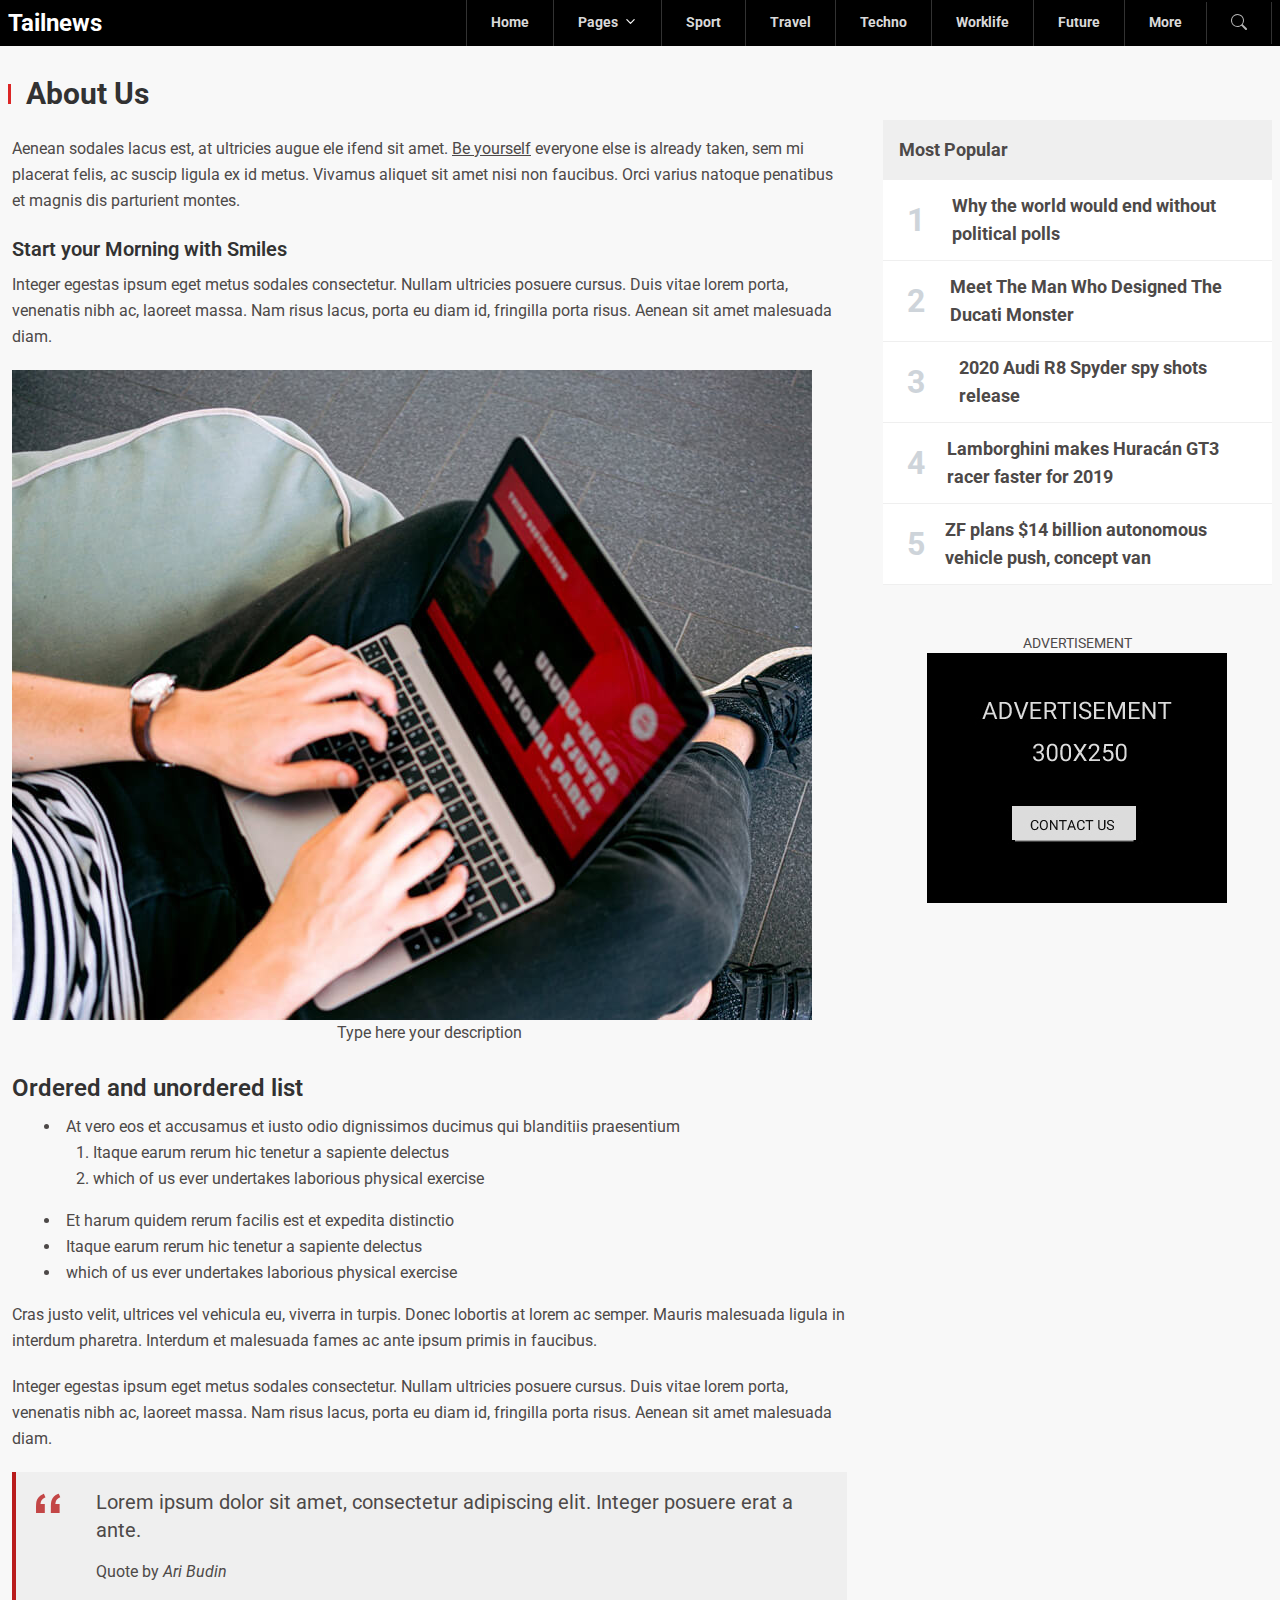
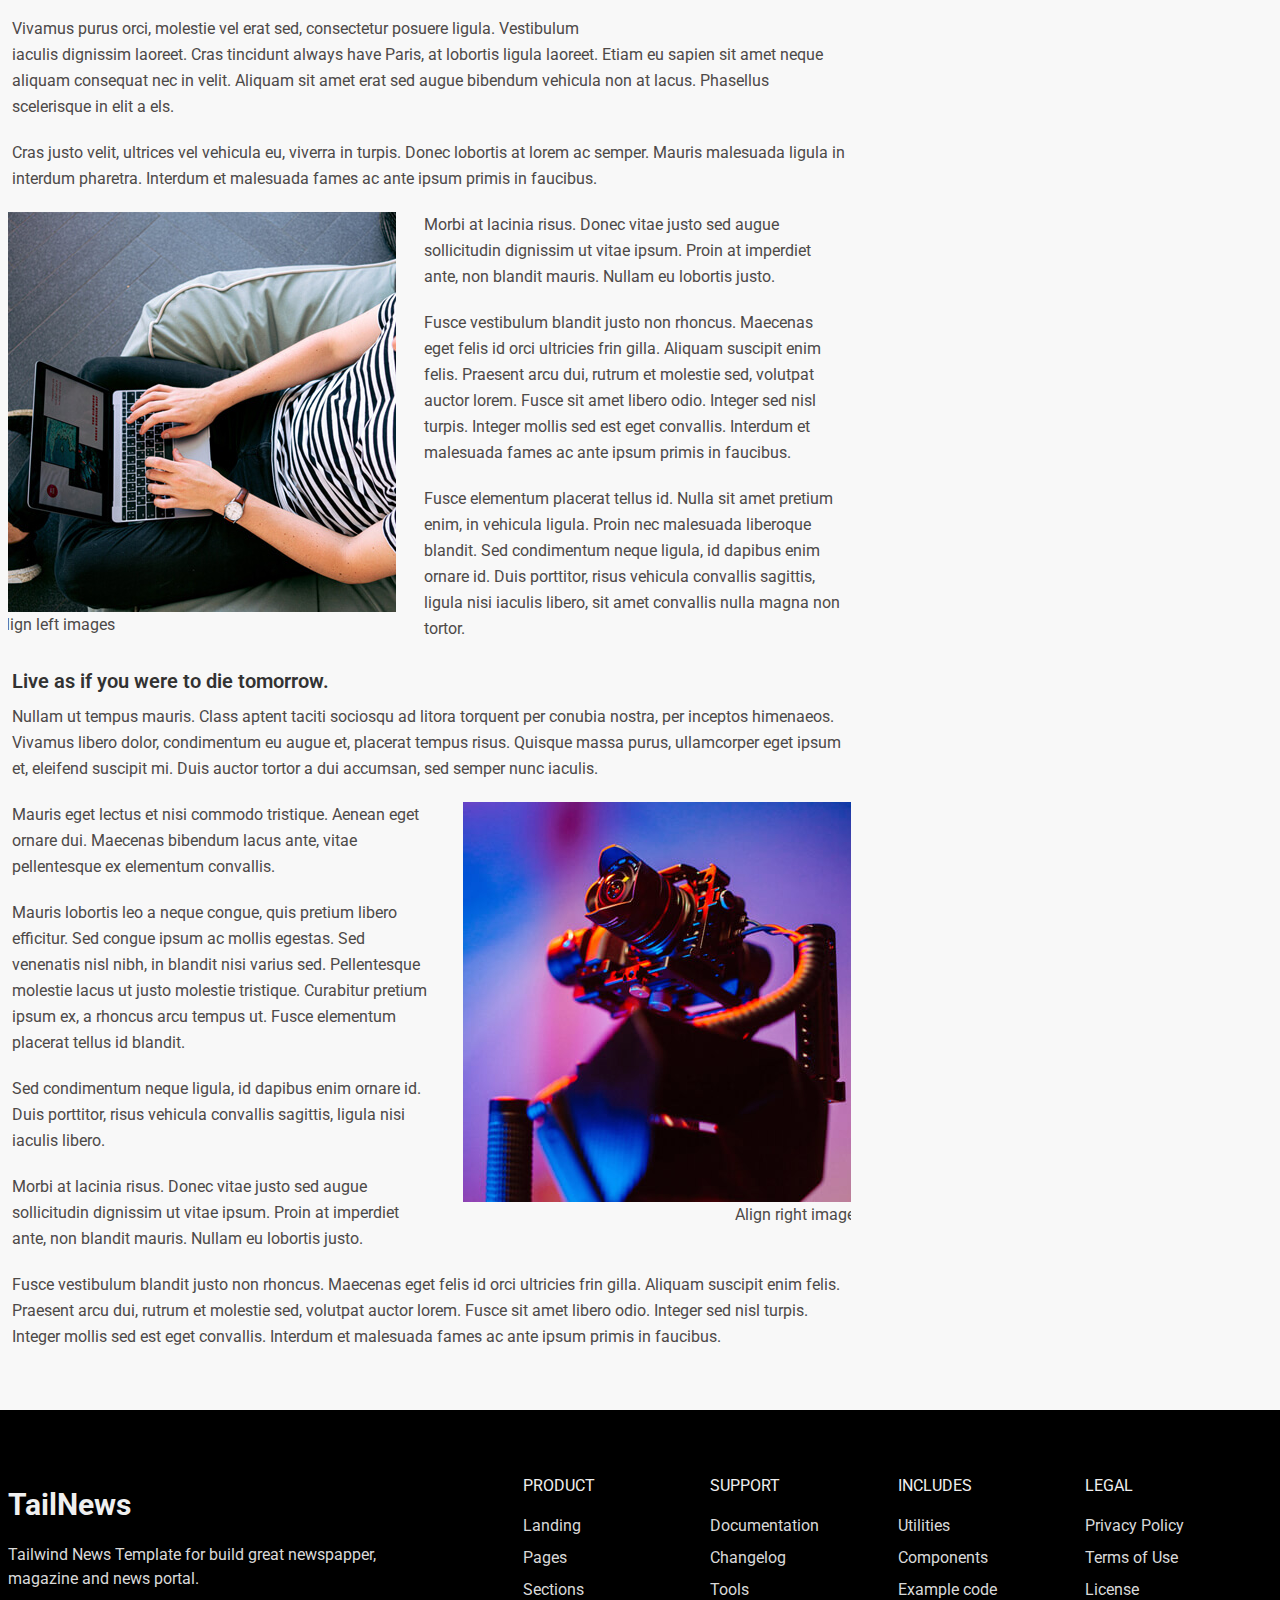
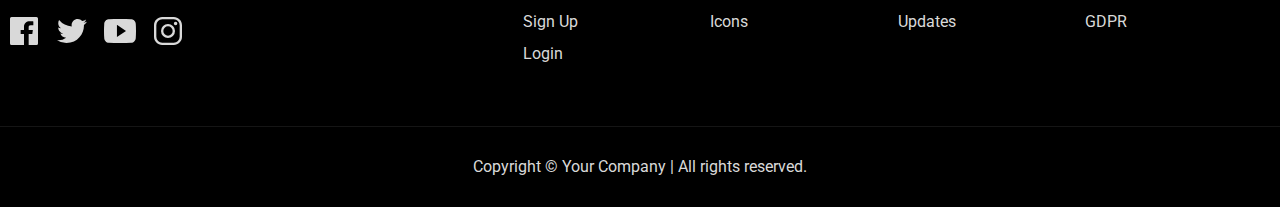
<file: page.html>
<!--
Template Name: Tailnews - Tailwind News Template
Author: Aribudin
Website: https://www.tailwindtemplate.net
Contact: support@tailwindtemplate.net
Purchase: https://themes.tailwindtemplate.net/tailnews
License: You must have a valid license from official store to legally use the theme for your project.
-->
<!DOCTYPE html>
<html lang="en">
<head>
  <!-- Required meta tags -->
  <meta charset="UTF-8">
  <meta http-equiv="X-UA-Compatible" content="IE=edge">
  <meta name="viewport" content="width=device-width, initial-scale=1, shrink-to-fit=no">

  <!-- Title  -->
  <title>Tailwind News Template | Tailnews</title>
  <meta name="description" content="Tailwind CSS News Template">

  <!-- Development css -->
  <link rel="stylesheet" href="src/css/style.css">

  <!-- Production css -->
  <!-- <link rel="stylesheet" href="dist/css/style.css"> -->

  <!-- google font -->
  <link href="https://fonts.googleapis.com/css2?family=Roboto:wght@300;400;600;700&amp;display=swap" rel="stylesheet">

  <!-- Favicon  -->
  <link rel="icon" href="src/img/favicon.jpg">
</head>
<body class="text-gray-700 pt-9 sm:pt-10">
  <!-- ========== { HEADER }==========  -->
  <header class="fixed top-0 left-0 right-0 z-50">
     <nav class="bg-black">
        <div class="xl:container mx-auto px-3 sm:px-4 xl:px-2">
          <div class="flex justify-between">
            <div class="mx-w-10 text-2xl font-bold capitalize text-white flex items-center">Tailnews</div>
            
            <div class="flex flex-row">
              <!-- nav menu -->
              <ul class="navbar hidden lg:flex lg:flex-row text-gray-400 text-sm items-center font-bold">
                <li class="relative border-l border-gray-800 hover:bg-gray-900">
                  <a class="block py-3 px-6 border-b-2 border-transparent" href="index.html">Home</a>
                </li>
                <li class="dropdown relative border-l border-gray-800 hover:bg-gray-900">
                  <a class="block py-3 px-6 border-b-2 border-transparent" href="#">Pages</a>

                  <ul class="dropdown-menu font-normal absolute left-0 right-auto top-full z-50 border-b-0 text-left bg-white text-gray-700 border border-gray-100" style="min-width: 12rem;">
                    <li class="subdropdown relative hover:bg-gray-50">
                      <a class="block py-2 px-6 border-b border-gray-100" href="#">
                        Homepage
                      </a>

                      <!--dropdown submenu-->
                      <ul class="dropdown-menu absolute left-full right-auto transform top-full z-50 border-b-0 text-left -mt-10 ml-0 mr-0 bg-white border border-gray-100" style="min-width: 12rem;">
                        <li class="relative hover:bg-gray-50"><a class="block py-2 px-6 border-b border-gray-100" href="index.html">Homepage 1</a></li>
                        <li class="relative hover:bg-gray-50"><a class="block py-2 px-6 border-b border-gray-100" href="index-2.html">Homepage 2</a></li>
                      </ul>
                    </li>
                    <li class="subdropdown relative hover:bg-gray-50">
                      <a class="block py-2 px-6 border-b border-gray-100" href="#">
                        Pages
                      </a>

                      <!--dropdown submenu-->
                      <ul class="dropdown-menu absolute left-full right-auto transform top-full z-50 border-b-0 text-left -mt-10 ml-0 mr-0 bg-white border border-gray-100" style="min-width: 12rem;">
                        <li class="relative hover:bg-gray-50"><a class="block py-2 px-6 border-b border-gray-100" href="404.html">404</a></li>
                        <li class="relative hover:bg-gray-50"><a class="block py-2 px-6 border-b border-gray-100" href="author.html">Author</a></li>
                        <li class="relative hover:bg-gray-50"><a class="block py-2 px-6 border-b border-gray-100" href="category.html">Category</a></li>
                        <li class="relative hover:bg-gray-50"><a class="block py-2 px-6 border-b border-gray-100" href="search.html">Search</a></li>
                        <li class="relative hover:bg-gray-50"><a class="block py-2 px-6 border-b border-gray-100" href="page.html">Page</a></li>
                        <li class="relative hover:bg-gray-50"><a class="block py-2 px-6 border-b border-gray-100" href="contact-us.html">Contact</a></li>
                      </ul>
                    </li>
                    <li class="subdropdown relative hover:bg-gray-50">
                      <a class="block py-2 px-6 border-b border-gray-100" href="#">
                        Post
                      </a>

                      <!--dropdown submenu-->
                      <ul class="dropdown-menu absolute left-full right-auto transform top-full z-50 border-b-0 text-left -mt-10 ml-0 mr-0 bg-white border border-gray-100" style="min-width: 12rem;">
                        <li class="relative hover:bg-gray-50"><a class="block py-2 px-6 border-b border-gray-100" href="single.html">Post default</a></li>
                        <li class="relative hover:bg-gray-50"><a class="block py-2 px-6 border-b border-gray-100" href="single-2.html">Post fullwidth</a></li>
                      </ul>
                    </li>

                    <li class="subdropdown relative hover:bg-gray-50">
                      <a class="block py-2 px-6 border-b border-gray-100" href="#">
                        Documentation
                      </a>

                      <!--dropdown submenu-->
                      <ul class="dropdown-menu absolute left-full right-auto transform top-full z-50 border-b-0 text-left -mt-10 ml-0 mr-0 bg-white border border-gray-100" style="min-width: 12rem;">
                        <li class="relative hover:bg-gray-50"><a class="block py-2 px-6 border-b border-gray-100" href="docs/index.html">Get started</a></li>
                        <li class="relative hover:bg-gray-50"><a class="block py-2 px-6 border-b border-gray-100" href="docs/components.html">Components</a></li>
                        <li class="relative hover:bg-gray-50"><a class="block py-2 px-6 border-b border-gray-100" href="docs/credits.html">Credits</a></li>
                        <li class="relative hover:bg-gray-50"><a class="block py-2 px-6 border-b border-gray-100" href="docs/changelogs.html">Changelogs</a></li>
                      </ul>
                    </li>
                  </ul>
                </li>
                <li class="relative border-l border-gray-800 hover:bg-gray-900">
                  <a class="block py-3 px-6 border-b-2 border-transparent" href="#">Sport</a>
                </li>
                <li class="relative border-l border-gray-800 hover:bg-gray-900">
                  <a class="block py-3 px-6 border-b-2 border-transparent" href="#">Travel</a>
                </li>
                <li class="relative border-l border-gray-800 hover:bg-gray-900">
                  <a class="block py-3 px-6 border-b-2 border-transparent" href="#">Techno</a>
                </li>
                <li class="relative border-l border-gray-800 hover:bg-gray-900">
                  <a class="block py-3 px-6 border-b-2 border-transparent" href="#">Worklife</a>
                </li>
                <li class="relative border-l border-gray-800 hover:bg-gray-900">
                  <a class="block py-3 px-6 border-b-2 border-transparent" href="#">Future</a>
                </li>
                <li class="relative border-l border-gray-800 hover:bg-gray-900">
                  <a class="block py-3 px-6 border-b-2 border-transparent" href="#">More</a>
                </li>
              </ul>

              <!-- search form & mobile nav -->
              <div class="flex flex-row items-center text-gray-300">
                <div class="search-dropdown relative border-r lg:border-l border-gray-800 hover:bg-gray-900">
                  <button class="block py-3 px-6 border-b-2 border-transparent">
                    <svg xmlns="http://www.w3.org/2000/svg" width="16" height="16" fill="currentColor" class="open bi bi-search" viewBox="0 0 16 16">
                      <path d="M11.742 10.344a6.5 6.5 0 1 0-1.397 1.398h-.001c.03.04.062.078.098.115l3.85 3.85a1 1 0 0 0 1.415-1.414l-3.85-3.85a1.007 1.007 0 0 0-.115-.1zM12 6.5a5.5 5.5 0 1 1-11 0 5.5 5.5 0 0 1 11 0z"></path>
                    </svg>
                    <svg xmlns="http://www.w3.org/2000/svg" width="16" height="16" fill="currentColor" class="close bi bi-x-lg" viewBox="0 0 16 16">
                      <path fill-rule="evenodd" d="M13.854 2.146a.5.5 0 0 1 0 .708l-11 11a.5.5 0 0 1-.708-.708l11-11a.5.5 0 0 1 .708 0Z"/>
                      <path fill-rule="evenodd" d="M2.146 2.146a.5.5 0 0 0 0 .708l11 11a.5.5 0 0 0 .708-.708l-11-11a.5.5 0 0 0-.708 0Z"/>
                    </svg>
                  </button>
                  <div class="dropdown-menu absolute left-auto right-0 top-full z-50 text-left bg-white text-gray-700 border border-gray-100 mt-1 p-3" style="min-width: 15rem;">
                    <div class="flex flex-wrap items-stretch w-full relative">
                      <input type="text" class="flex-shrink flex-grow flex-shrink max-w-full leading-5 w-px flex-1 relative py-2 px-5 text-gray-800 bg-white border border-gray-300 overflow-x-auto focus:outline-none focus:border-gray-400 focus:ring-0 dark:text-gray-400 dark:bg-gray-700 dark:border-gray-700 dark:focus:border-gray-600" name="text" placeholder="Search..." aria-label="search">
                      <div class="flex -mr-px">
                        <button class="flex items-center py-2 px-5 -ml-1 leading-5 text-gray-100 bg-black hover:text-white hover:bg-gray-900 hover:ring-0 focus:outline-none focus:ring-0" type="submit">
                          <svg xmlns="http://www.w3.org/2000/svg" width="16" height="16" fill="currentColor" class="bi bi-search" viewBox="0 0 16 16">
                            <path d="M11.742 10.344a6.5 6.5 0 1 0-1.397 1.398h-.001c.03.04.062.078.098.115l3.85 3.85a1 1 0 0 0 1.415-1.414l-3.85-3.85a1.007 1.007 0 0 0-.115-.1zM12 6.5a5.5 5.5 0 1 1-11 0 5.5 5.5 0 0 1 11 0z"></path>
                          </svg>
                        </button>
                      </div>
                    </div>
                  </div>
                </div>

                <div class="relative hover:bg-gray-800 block lg:hidden">
                  <button type="button" class="menu-mobile block py-3 px-6 border-b-2 border-transparent">
                    <span class="sr-only">Mobile menu</span>
                    <svg class="inline-block h-6 w-6 mr-2" xmlns="http://www.w3.org/2000/svg" fill="none" viewBox="0 0 24 24" stroke="currentColor" aria-hidden="true">
                      <path stroke-linecap="round" stroke-linejoin="round" stroke-width="2" d="M4 6h16M4 12h16M4 18h16"></path>
                    </svg> Menu
                  </button>
                </div>
              </div>
            </div>
          </div>
        </div>
     </nav>
  </header><!-- end header -->

  <!-- Mobile menu -->
  <div class="side-area fixed w-full h-full inset-0 z-50">
    <!-- bg open -->
    <div class="back-menu fixed bg-gray-900 bg-opacity-70 w-full h-full inset-x-0 top-0">
      <div class="cursor-pointer text-white absolute right-64 p-2">
        <svg class="bi bi-x" width="2rem" height="2rem" viewBox="0 0 16 16" fill="currentColor" xmlns="http://www.w3.org/2000/svg">
          <path fill-rule="evenodd" d="M11.854 4.146a.5.5 0 010 .708l-7 7a.5.5 0 01-.708-.708l7-7a.5.5 0 01.708 0z" clip-rule="evenodd"></path>
          <path fill-rule="evenodd" d="M4.146 4.146a.5.5 0 000 .708l7 7a.5.5 0 00.708-.708l-7-7a.5.5 0 00-.708 0z" clip-rule="evenodd"></path>
        </svg>
      </div>
    </div>

    <!-- Mobile navbar -->
    <nav id="mobile-nav" class="side-menu flex flex-col right-0 w-64 fixed top-0 bg-white dark:bg-gray-800 h-full overflow-auto z-40">
      <div class="mb-auto">
        <!--navigation-->
        <nav class="relative flex flex-wrap">
          <div class="text-center py-4 w-full font-bold border-b border-gray-100">TAILNEWS</div>
          <ul id="side-menu" class="w-full float-none flex flex-col">
            <li class="relative">
              <a href="#" class="block py-2 px-5 border-b border-gray-100 hover:bg-gray-50">Home</a>
            </li>

            <!-- dropdown with submenu-->
            <li class="dropdown relative">
              <a class="block py-2 px-5 border-b border-gray-100 hover:bg-gray-50" href="javascript:;">
                News
              </a>

              <!-- dropdown menu -->
              <ul class="dropdown-menu block rounded rounded-t-none top-full z-50 ml-4 py-0.5 text-left bg-white dark:bg-gray-800 mb-4" style="min-width: 12rem">
                <!--submenu-->
                <li class="subdropdown relative">
                  <a class="block w-full py-2 px-5 border-b border-gray-100 hover:bg-gray-50" href="javascript:;">
                    Dropdown item
                  </a>

                  <!--dropdown submenu-->
                  <ul class="dropdown-menu block rounded rounded-t-none top-full z-50 ml-4 py-0.5 text-left bg-white dark:bg-gray-800" style="min-width: 12rem">
                    <li><a class="block w-full py-2 px-5 border-b border-gray-100 hover:bg-gray-50" href="#">Dropdown sub item</a></li>
                    <li><a class="block w-full py-2 px-5 border-b border-gray-100 hover:bg-gray-50" href="#">Dropdown sub item</a></li>
                    <li><a class="block w-full py-2 px-5 border-b border-gray-100 hover:bg-gray-50" href="#">Dropdown sub item</a></li>
                    <li><a class="block w-full py-2 px-5 border-b border-gray-100 hover:bg-gray-50" href="#">Dropdown sub item</a></li>
                  </ul>
                </li><!--end submenu-->
                <li class="relative"><a class="block w-full py-2 px-5 border-b border-gray-100 hover:bg-gray-50" href="#">Dropdown item</a></li>
                <li class="relative"><a class="block w-full py-2 px-5 border-b border-gray-100 hover:bg-gray-50" href="#">Dropdown item</a></li>
              </ul>
            </li>

            <li class="relative">
              <a href="#" class="block py-2 px-5 border-b border-gray-100 hover:bg-gray-50">Sport</a>
            </li>

            <li class="relative">
              <a href="#" class="block py-2 px-5 border-b border-gray-100 hover:bg-gray-50">Travel</a>
            </li>

            <li class="relative">
              <a href="#" class="block py-2 px-5 border-b border-gray-100 hover:bg-gray-50">Techno</a>
            </li>

            <li class="relative">
              <a href="#" class="block py-2 px-5 border-b border-gray-100 hover:bg-gray-50">Worklife</a>
            </li>

            <li class="relative">
              <a href="#" class="block py-2 px-5 border-b border-gray-100 hover:bg-gray-50">Future</a>
            </li>

            <li class="relative">
              <a href="#" class="block py-2 px-5 border-b border-gray-100 hover:bg-gray-50">More</a>
            </li>
          </ul>
        </nav>
      </div>
      <!-- copyright -->
      <div class="py-4 px-6 text-sm mt-6 text-center">
        <p>Copyright <a href="#">Tailnews</a> - All right reserved</p>
      </div>
    </nav>
  </div><!-- End Mobile menu -->

  <!-- =========={ MAIN }==========  -->
  <main id="content">
    <!-- advertisement -->
    <div class="bg-gray-50 py-4 hidden">
      <div class="xl:container mx-auto px-3 sm:px-4 xl:px-2">
        <div class="mx-auto table text-center text-sm">
          <a class="uppercase" href="#">Advertisement</a>
          <a href="#">
            <img src="src/img/ads/ads_728.jpg" alt="advertisement area">
          </a>
        </div>
      </div>
    </div>

    <!-- block news -->
    <div class="bg-gray-50 py-6">
      <div class="xl:container mx-auto px-3 sm:px-4 xl:px-2">
        <div class="flex flex-row flex-wrap">
          <!-- Left -->
          <div class="flex-shrink max-w-full w-full lg:w-2/3  overflow-hidden">
            <div class="w-full py-3 mb-3">
              <h2 class="text-gray-800 text-3xl font-bold">
                <span class="inline-block h-5 border-l-3 border-red-600 mr-2"></span> About Us
              </h2>
            </div>
            <div class="flex flex-row flex-wrap -mx-3">
              <div class="max-w-full w-full px-4">
                <!-- Post content -->
                <div class="leading-relaxed pb-4">
                  <p class="mb-5">Aenean sodales lacus est, at ultricies augue ele ifend sit amet. <ins>Be yourself</ins> everyone else is already taken, sem mi placerat felis, ac suscip ligula ex id metus. Vivamus aliquet sit amet nisi non faucibus. Orci varius natoque penatibus et magnis dis parturient montes.</p>

                  <h2 class="w-full float-left text-xl leading-normal mb-2 font-semibold text-gray-800 dark:text-gray-100">Start your Morning with Smiles</h2>
                  <p class="mb-5">Integer egestas ipsum eget metus sodales consectetur. Nullam ultricies posuere cursus. Duis vitae lorem porta, venenatis nibh ac, laoreet massa. Nam risus lacus, porta eu diam id, fringilla porta risus. Aenean sit amet malesuada diam.</p>
                  <figure class="text-center mb-6">
                    <img class="max-w-full h-auto" src="src/img/dummy/post1.jpg" alt="Image description">
                    <figcaption> Type here your description</figcaption>
                  </figure>
                  <h3 class="text-2xl leading-normal mb-2 font-semibold text-gray-800 dark:text-gray-100">Ordered and unordered list</h3>
                  <ul class="pl-8 mb-4">
                    <li class="list-disc list-inside">At vero eos et accusamus et iusto odio dignissimos ducimus qui blanditiis praesentium
                      <ol class="pl-8 mb-4">
                        <li class="list-decimal list-inside">Itaque earum rerum hic tenetur a sapiente delectus</li>
                        <li class="list-decimal list-inside">which of us ever undertakes laborious physical exercise</li>
                      </ol>
                    </li>
                    <li class="list-disc list-inside">Et harum quidem rerum facilis est et expedita distinctio</li>
                    <li class="list-disc list-inside">Itaque earum rerum hic tenetur a sapiente delectus</li>
                    <li class="list-disc list-inside">which of us ever undertakes laborious physical exercise</li>
                  </ul>
                  <p class="mb-5">Cras justo velit, ultrices vel vehicula eu, viverra in turpis. Donec lobortis at lorem ac semper. Mauris malesuada ligula in interdum pharetra. Interdum et malesuada fames ac ante ipsum primis in faucibus.</p>
                  
                  <p class="mb-5">Integer egestas ipsum eget metus sodales consectetur. Nullam ultricies posuere cursus. Duis vitae lorem porta, venenatis nibh ac, laoreet massa. Nam risus lacus, porta eu diam id, fringilla porta risus. Aenean sit amet malesuada diam.</p>
                  <blockquote class="relative p-4 border-l-4 border-red-700 bg-gray-100 dark:bg-gray-900 dark:bg-opacity-40 mb-4 text-xl">
                    <span class="absolute opacity-80 w-8 h-8">
                      <svg xmlns="http://www.w3.org/2000/svg" class="text-red-700" viewBox="0 0 270.000000 270.000000"><g transform="translate(0.000000,270.000000) scale(0.100000,-0.100000)" fill="currentColor" stroke="none"><path d="M920 2182 c-290 -124 -482 -341 -540 -610 -30 -140 -40 -296 -40 -644 l0 -328 370 0 370 0 0 370 0 370 -181 0 -181 0 7 63 c26 243 129 387 342 477 35 15 66 29 69 32 7 7 -132 298 -143 298 -4 0 -37 -13 -73 -28z"></path><path d="M2179 2186 c-249 -103 -442 -295 -520 -516 -50 -142 -61 -247 -66 -677 l-5 -393 371 0 371 0 0 370 0 370 -181 0 -181 0 7 53 c21 170 67 281 150 363 51 49 143 107 215 134 19 7 39 17 44 21 10 9 -124 298 -139 298 -5 0 -35 -10 -66 -23z"></path></g></svg>
                    </span>
                    <p class="ml-16 mb-4">Lorem ipsum dolor sit amet, consectetur adipiscing elit. Integer posuere erat a ante.</p>
                    <footer class="ml-16 text-base">Quote by <cite title="Source Title">Ari Budin</cite></footer>
                  </blockquote>
                  <p class="mb-5">Vivamus purus orci, molestie vel erat sed, consectetur posuere ligula. Vestibulum <br> iaculis dignissim laoreet. Cras tincidunt always have Paris, at lobortis ligula laoreet. Etiam eu sapien sit amet neque aliquam consequat nec in velit. Aliquam sit amet erat sed augue bibendum vehicula non at lacus. Phasellus scelerisque in elit a els.</p>

                  <p class="mb-5">Cras justo velit, ultrices vel vehicula eu, viverra in turpis. Donec lobortis at lorem ac semper. Mauris malesuada ligula in interdum pharetra. Interdum et malesuada fames ac ante ipsum primis in faucibus.</p>
                  <figure class="lg:float-left text-center lg:text-left ml-0 lg:-ml-4 mr-7 mb-7">
                    <img class="max-w-full h-auto mx-auto" src="src/img/dummy/post2.jpg" alt="Image description">
                    <figcaption>Align left images</figcaption>
                  </figure>

                  <p class="mb-5">Morbi at lacinia risus. Donec vitae justo sed augue sollicitudin dignissim ut vitae ipsum. Proin at imperdiet ante, non blandit mauris. Nullam eu lobortis justo.</p>
                  <p class="mb-5">Fusce vestibulum blandit justo non rhoncus. Maecenas eget felis id orci ultricies frin gilla. Aliquam suscipit enim felis. Praesent arcu dui, rutrum et molestie sed, volutpat auctor lorem. Fusce sit amet libero odio. Integer sed nisl turpis. Integer mollis sed est eget convallis. Interdum et malesuada fames ac ante ipsum primis in faucibus.</p>

                  <p class="mb-5">Fusce elementum placerat tellus id. Nulla sit amet pretium enim, in vehicula ligula. Proin nec malesuada liberoque blandit. Sed condimentum neque ligula, id dapibus enim ornare id. Duis porttitor, risus vehicula convallis sagittis, ligula nisi iaculis libero, sit amet convallis nulla magna non tortor.</p>

                  <h2 class="w-full float-left text-xl leading-normal mb-2 font-semibold text-gray-800 dark:text-gray-100">Live as if you were to die tomorrow.</h2>

                  <p class="mb-5">Nullam ut tempus mauris. Class aptent taciti sociosqu ad litora torquent per conubia nostra, per inceptos himenaeos. Vivamus libero dolor, condimentum eu augue et, placerat tempus risus. Quisque massa purus, ullamcorper eget ipsum et, eleifend suscipit mi. Duis auctor tortor a dui accumsan, sed semper nunc iaculis.</p>

                  <figure class="lg:float-right text-center lg:text-right mr-0 lg:-mr-4 ml-7 mb-7">
                    <img class="max-w-full h-auto mx-auto" src="src/img/dummy/post3.jpg" alt="Image description">
                    <figcaption>Align right images</figcaption>
                  </figure>

                  <p class="mb-5">Mauris eget lectus et nisi commodo tristique. Aenean eget ornare dui. Maecenas bibendum lacus ante, vitae pellentesque ex elementum convallis.</p>
                  <p class="mb-5">Mauris lobortis leo a neque congue, quis pretium libero efficitur. Sed congue ipsum ac mollis egestas. Sed venenatis nisl nibh, in blandit nisi varius sed. Pellentesque molestie lacus ut justo molestie tristique. Curabitur pretium ipsum ex, a rhoncus arcu tempus ut. Fusce elementum placerat tellus id blandit.</p>

                  <p class="mb-5">Sed condimentum neque ligula, id dapibus enim ornare id. Duis porttitor, risus vehicula convallis sagittis, ligula nisi iaculis libero.</p>

                  <p class="mb-5">Morbi at lacinia risus. Donec vitae justo sed augue sollicitudin dignissim ut vitae ipsum. Proin at imperdiet ante, non blandit mauris. Nullam eu lobortis justo.</p>
                  <p class="mb-5">Fusce vestibulum blandit justo non rhoncus. Maecenas eget felis id orci ultricies frin gilla. Aliquam suscipit enim felis. Praesent arcu dui, rutrum et molestie sed, volutpat auctor lorem. Fusce sit amet libero odio. Integer sed nisl turpis. Integer mollis sed est eget convallis. Interdum et malesuada fames ac ante ipsum primis in faucibus.</p>
                </div>
              </div>
            </div>
          </div>
          <!-- right -->
          <div class="flex-shrink max-w-full w-full lg:w-1/3 lg:pl-8 lg:pt-14 lg:pb-8 order-first lg:order-last">
            <div class="w-full bg-white">
              <div class="mb-6">
                <div class="p-4 bg-gray-100">
                  <h2 class="text-lg font-bold">Most Popular</h2>
                </div>
                <ul class="post-number">
                  <li class="border-b border-gray-100 hover:bg-gray-50">
                    <a class="text-lg font-bold px-6 py-3 flex flex-row items-center" href="#">Why the world would end without political polls</a>
                  </li>
                  <li class="border-b border-gray-100 hover:bg-gray-50">
                    <a class="text-lg font-bold px-6 py-3 flex flex-row items-center" href="#">Meet The Man Who Designed The Ducati Monster</a>
                  </li>
                  <li class="border-b border-gray-100 hover:bg-gray-50">
                    <a class="text-lg font-bold px-6 py-3 flex flex-row items-center" href="#">2020 Audi R8 Spyder spy shots release</a>
                  </li>
                  <li class="border-b border-gray-100 hover:bg-gray-50">
                    <a class="text-lg font-bold px-6 py-3 flex flex-row items-center" href="#">Lamborghini makes Huracán GT3 racer faster for 2019</a>
                  </li>
                  <li class="border-b border-gray-100 hover:bg-gray-50">
                    <a class="text-lg font-bold px-6 py-3 flex flex-row items-center" href="#">ZF plans $14 billion autonomous vehicle push, concept van</a>
                  </li>
                </ul>
              </div>
            </div>

            <div class="text-sm py-6 sticky">
              <div class="w-full text-center">
                <a class="uppercase" href="#">Advertisement</a>
                <a href="#">
                  <img class="mx-auto" src="src/img/ads/250.jpg" alt="advertisement area">
                </a>
              </div>
            </div>
          </div>
        </div>
      </div>
    </div>
  </main><!-- end main -->

  <!-- =========={ FOOTER }==========  -->
  <footer class="bg-black text-gray-400">
    <!--Footer content-->
    <div id="footer-content" class="relative pt-8 xl:pt-16 pb-6 xl:pb-12">
      <div class="xl:container mx-auto px-3 sm:px-4 xl:px-2 overflow-hidden">
        <div class="flex flex-wrap flex-row lg:justify-between -mx-3">
          <div class="flex-shrink max-w-full w-full lg:w-2/5 px-3 lg:pr-16">
            <div class="flex items-center mb-2">
              <span class="text-3xl leading-normal mb-2 font-bold text-gray-100 mt-2">TailNews</span>
              <!-- <img src="src/img-min/logo.png" alt="LOGO"> -->
            </div>
            <p>Tailwind News Template for build great newspapper, magazine and news portal.</p>
            <ul class="space-x-3 mt-6 mb-6 Lg:mb-0">
              <!--facebook-->
              <li class="inline-block">
                <a target="_blank" class="hover:text-gray-100" rel="noopener noreferrer" href="https://facebook.com" title="Facebook">
                  <!-- <i class="fab fa-facebook fa-2x"></i> -->
                  <svg xmlns="http://www.w3.org/2000/svg" width="2rem" height="2rem" viewBox="0 0 512 512"><path fill="currentColor" d="M455.27,32H56.73A24.74,24.74,0,0,0,32,56.73V455.27A24.74,24.74,0,0,0,56.73,480H256V304H202.45V240H256V189c0-57.86,40.13-89.36,91.82-89.36,24.73,0,51.33,1.86,57.51,2.68v60.43H364.15c-28.12,0-33.48,13.3-33.48,32.9V240h67l-8.75,64H330.67V480h124.6A24.74,24.74,0,0,0,480,455.27V56.73A24.74,24.74,0,0,0,455.27,32Z"></path></svg>
                </a>
              </li>
              <!--twitter-->
              <li class="inline-block">
                <a target="_blank" class="hover:text-gray-100" rel="noopener noreferrer" href="https://twitter.com" title="Twitter">
                  <!-- <i class="fab fa-twitter fa-2x"></i> -->
                  <svg xmlns="http://www.w3.org/2000/svg" width="2rem" height="2rem" viewBox="0 0 512 512"><path fill="currentColor" d="M496,109.5a201.8,201.8,0,0,1-56.55,15.3,97.51,97.51,0,0,0,43.33-53.6,197.74,197.74,0,0,1-62.56,23.5A99.14,99.14,0,0,0,348.31,64c-54.42,0-98.46,43.4-98.46,96.9a93.21,93.21,0,0,0,2.54,22.1,280.7,280.7,0,0,1-203-101.3A95.69,95.69,0,0,0,36,130.4C36,164,53.53,193.7,80,211.1A97.5,97.5,0,0,1,35.22,199v1.2c0,47,34,86.1,79,95a100.76,100.76,0,0,1-25.94,3.4,94.38,94.38,0,0,1-18.51-1.8c12.51,38.5,48.92,66.5,92.05,67.3A199.59,199.59,0,0,1,39.5,405.6,203,203,0,0,1,16,404.2,278.68,278.68,0,0,0,166.74,448c181.36,0,280.44-147.7,280.44-275.8,0-4.2-.11-8.4-.31-12.5A198.48,198.48,0,0,0,496,109.5Z"></path></svg>
                </a>
              </li>
              <!--youtube-->
              <li class="inline-block">
                <a target="_blank" class="hover:text-gray-100" rel="noopener noreferrer" href="https://youtube.com" title="Youtube">
                  <!-- <i class="fab fa-youtube fa-2x"></i> -->
                  <svg xmlns="http://www.w3.org/2000/svg" width="2rem" height="2rem" viewBox="0 0 512 512"><path fill="currentColor" d="M508.64,148.79c0-45-33.1-81.2-74-81.2C379.24,65,322.74,64,265,64H247c-57.6,0-114.2,1-169.6,3.6-40.8,0-73.9,36.4-73.9,81.4C1,184.59-.06,220.19,0,255.79q-.15,53.4,3.4,106.9c0,45,33.1,81.5,73.9,81.5,58.2,2.7,117.9,3.9,178.6,3.8q91.2.3,178.6-3.8c40.9,0,74-36.5,74-81.5,2.4-35.7,3.5-71.3,3.4-107Q512.24,202.29,508.64,148.79ZM207,353.89V157.39l145,98.2Z"></path></svg>
                </a>
              </li>
              <!--instagram-->
              <li class="inline-block">
                <a target="_blank" class="hover:text-gray-100" rel="noopener noreferrer" href="https://instagram.com" title="Instagram">
                  <!-- <i class="fab fa-instagram fa-2x"></i> -->
                  <svg xmlns="http://www.w3.org/2000/svg" width="2rem" height="2rem" viewBox="0 0 512 512"><path fill="currentColor" d="M349.33,69.33a93.62,93.62,0,0,1,93.34,93.34V349.33a93.62,93.62,0,0,1-93.34,93.34H162.67a93.62,93.62,0,0,1-93.34-93.34V162.67a93.62,93.62,0,0,1,93.34-93.34H349.33m0-37.33H162.67C90.8,32,32,90.8,32,162.67V349.33C32,421.2,90.8,480,162.67,480H349.33C421.2,480,480,421.2,480,349.33V162.67C480,90.8,421.2,32,349.33,32Z"></path><path fill="currentColor" d="M377.33,162.67a28,28,0,1,1,28-28A27.94,27.94,0,0,1,377.33,162.67Z"></path><path fill="currentColor" d="M256,181.33A74.67,74.67,0,1,1,181.33,256,74.75,74.75,0,0,1,256,181.33M256,144A112,112,0,1,0,368,256,112,112,0,0,0,256,144Z"></path></svg>
                </a>
              </li><!--end instagram-->
            </ul>
          </div>
          <div class="flex-shrink max-w-full w-full lg:w-3/5 px-3">
            <div class="flex flex-wrap flex-row">
              <div class="flex-shrink max-w-full w-1/2 md:w-1/4 mb-6 lg:mb-0">
                <h4 class="text-base leading-normal mb-3 uppercase text-gray-100">Product</h4>
                <ul>
                  <li class="py-1 hover:text-white"><a href="#">Landing</a></li>
                  <li class="py-1 hover:text-white"><a href="#">Pages</a></li>
                  <li class="py-1 hover:text-white"><a href="#">Sections</a></li>
                  <li class="py-1 hover:text-white"><a href="#">Sign Up</a></li>
                  <li class="py-1 hover:text-white"><a href="#">Login</a></li>
                </ul>
              </div>
              <div class="flex-shrink max-w-full w-1/2 md:w-1/4 mb-6 lg:mb-0">
                <h4 class="text-base leading-normal mb-3 uppercase text-gray-100">Support</h4>
                <ul>
                  <li class="py-1 hover:text-white"><a href="#">Documentation</a></li>
                  <li class="py-1 hover:text-white"><a href="#">Changelog</a></li>
                  <li class="py-1 hover:text-white"><a href="#">Tools</a></li>
                  <li class="py-1 hover:text-white"><a href="#">Icons</a></li>
                </ul>
              </div>
              <div class="flex-shrink max-w-full w-1/2 md:w-1/4 mb-6 lg:mb-0">
                <h4 class="text-base leading-normal mb-3 uppercase text-gray-100">Includes</h4>
                <ul>
                  <li class="py-1 hover:text-white"><a href="#">Utilities</a></li>
                  <li class="py-1 hover:text-white"><a href="#">Components</a></li>
                  <li class="py-1 hover:text-white"><a href="#">Example code</a></li>
                  <li class="py-1 hover:text-white"><a href="#">Updates</a></li>
                </ul>
              </div>
              <div class="flex-shrink max-w-full w-1/2 md:w-1/4 mb-6 lg:mb-0">
                <h4 class="text-base leading-normal mb-3 uppercase text-gray-100">Legal</h4>
                <ul>
                  <li class="py-1 hover:text-white hover:text-white"><a href="#">Privacy Policy</a></li>
                  <li class="py-1 hover:text-white"><a href="#">Terms of Use</a></li>
                  <li class="py-1 hover:text-white"><a href="#">License</a></li>
                  <li class="py-1 hover:text-white"><a href="#">GDPR</a></li>
                </ul>
              </div>
            </div>
          </div>
        </div>
      </div>
    </div>

    <!--Start footer copyright-->
    <div class="footer-dark">
      <div class="container py-4 border-t border-gray-200 border-opacity-10">
        <div class="row">
          <div class="col-12 col-md text-center">
            <p class="d-block my-3">Copyright © Your Company | All rights reserved.</p>
          </div>
        </div>
      </div>
    </div><!--End footer copyright-->
  </footer><!-- end footer -->

  <!-- =========={ SCROLL TO TOP }==========  -->
  <a href="#" class="back-top fixed p-4 rounded bg-gray-100 border border-gray-100 text-gray-500 dark:bg-gray-900 dark:border-gray-800 right-4 bottom-4 hidden" aria-label="Scroll To Top">
    <svg width="1rem" height="1rem" viewBox="0 0 16 16" fill="currentColor" xmlns="http://www.w3.org/2000/svg">
      <path fill-rule="evenodd" d="M8 3.5a.5.5 0 01.5.5v9a.5.5 0 01-1 0V4a.5.5 0 01.5-.5z" clip-rule="evenodd"></path>
      <path fill-rule="evenodd" d="M7.646 2.646a.5.5 0 01.708 0l3 3a.5.5 0 01-.708.708L8 3.707 5.354 6.354a.5.5 0 11-.708-.708l3-3z" clip-rule="evenodd"></path>
    </svg>
  </a>

  <!--Vendor js-->
  <script src="src/vendors/hc-sticky/dist/hc-sticky.js"></script>
  <script src="src/vendors/glightbox/dist/js/glightbox.min.js"></script>
  <script src="src/vendors/@splidejs/splide/dist/js/splide.min.js"></script>
  <script src="src/vendors/@splidejs/splide-extension-video/dist/js/splide-extension-video.min.js"></script>
  
  <!-- Start development js -->
  <script src="src/js/theme.js"></script>
  <!-- End development js -->
  
  <!-- Production js -->
  <!-- <script src="dist/js/scripts.js"></script> -->
</body>
</html>
</file>
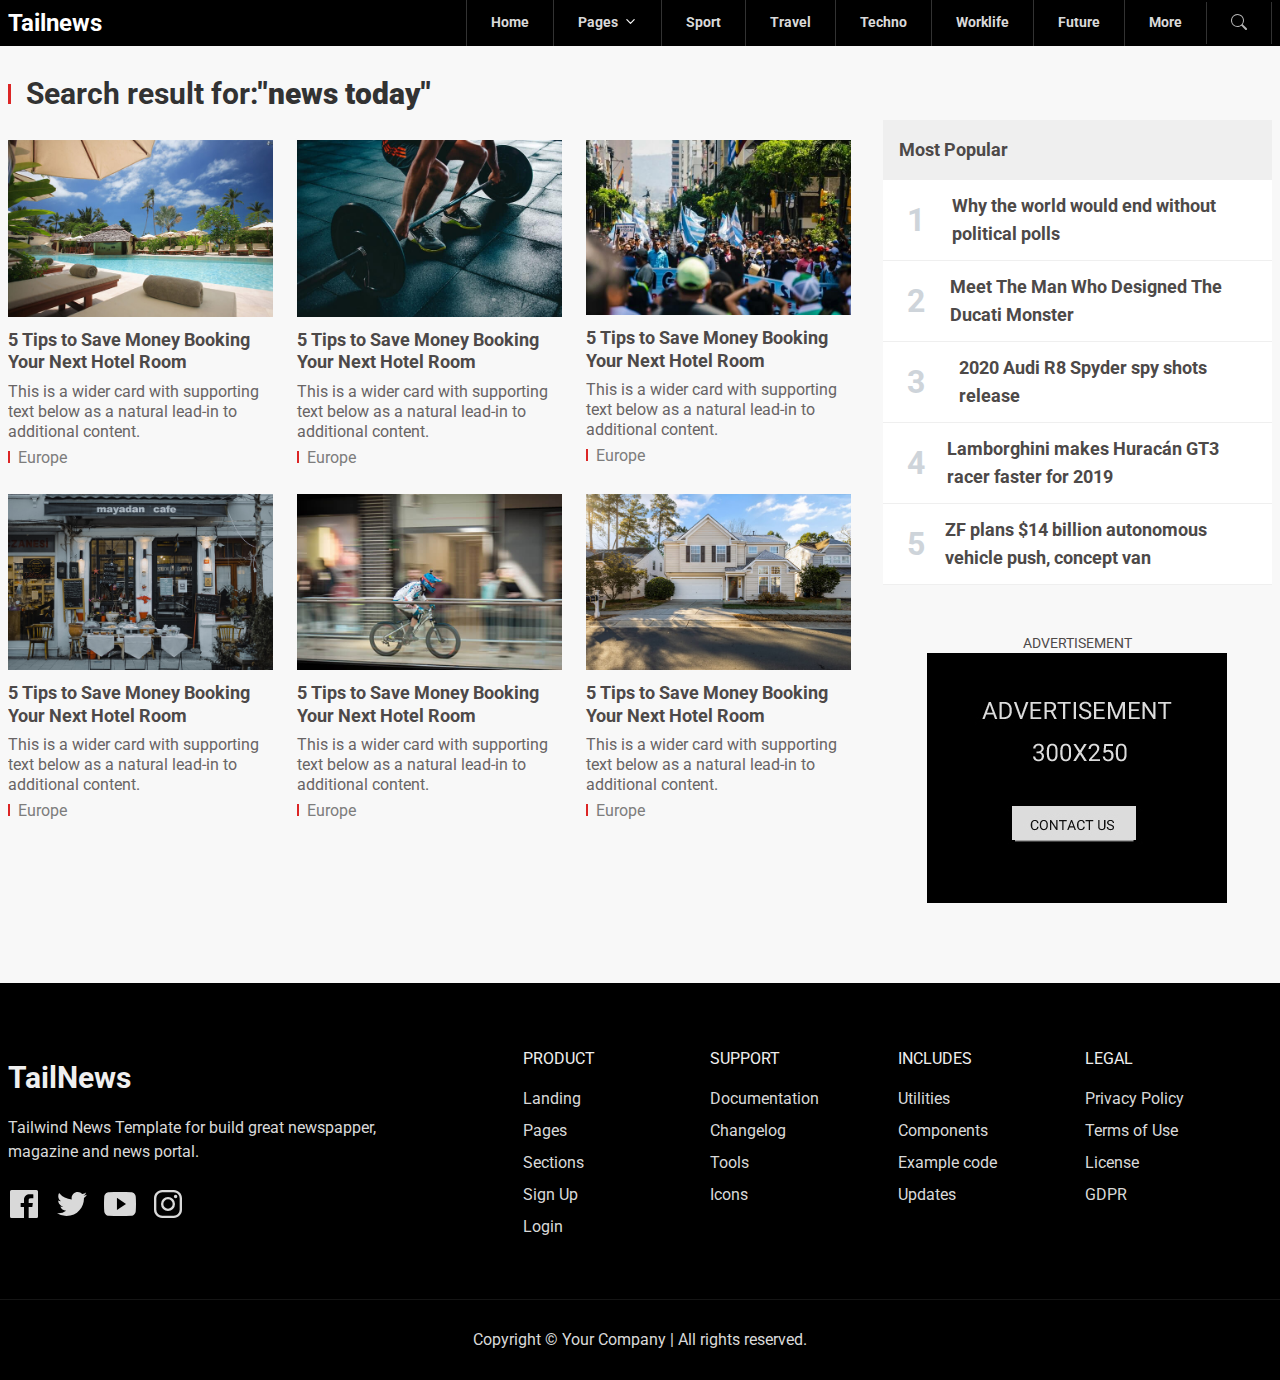
<file: search.html>
<!--
Template Name: Tailnews - Tailwind News Template
Author: Aribudin
Website: https://www.tailwindtemplate.net
Contact: support@tailwindtemplate.net
Purchase: https://themes.tailwindtemplate.net/tailnews
License: You must have a valid license from official store to legally use the theme for your project.
-->
<!DOCTYPE html>
<html lang="en">
<head>
  <!-- Required meta tags -->
  <meta charset="UTF-8">
  <meta http-equiv="X-UA-Compatible" content="IE=edge">
  <meta name="viewport" content="width=device-width, initial-scale=1, shrink-to-fit=no">

  <!-- Title  -->
  <title>Tailwind News Template | Tailnews</title>
  <meta name="description" content="Tailwind CSS News Template">

  <!-- Development css -->
  <link rel="stylesheet" href="src/css/style.css">

  <!-- Production css -->
  <!-- <link rel="stylesheet" href="dist/css/style.css"> -->

  <!-- google font -->
  <link href="https://fonts.googleapis.com/css2?family=Roboto:wght@300;400;600;700&amp;display=swap" rel="stylesheet">

  <!-- Favicon  -->
  <link rel="icon" href="src/img/favicon.jpg">
</head>
<body class="text-gray-700 pt-9 sm:pt-10">
  <!-- ========== { HEADER }==========  -->
  <header class="fixed top-0 left-0 right-0 z-50">
     <nav class="bg-black">
        <div class="xl:container mx-auto px-3 sm:px-4 xl:px-2">
          <div class="flex justify-between">
            <div class="mx-w-10 text-2xl font-bold capitalize text-white flex items-center">Tailnews</div>
            
            <div class="flex flex-row">
              <!-- nav menu -->
              <ul class="navbar hidden lg:flex lg:flex-row text-gray-400 text-sm items-center font-bold">
                <li class="relative border-l border-gray-800 hover:bg-gray-900">
                  <a class="block py-3 px-6 border-b-2 border-transparent" href="index.html">Home</a>
                </li>
                <li class="dropdown relative border-l border-gray-800 hover:bg-gray-900">
                  <a class="block py-3 px-6 border-b-2 border-transparent" href="#">Pages</a>

                  <ul class="dropdown-menu font-normal absolute left-0 right-auto top-full z-50 border-b-0 text-left bg-white text-gray-700 border border-gray-100" style="min-width: 12rem;">
                    <li class="subdropdown relative hover:bg-gray-50">
                      <a class="block py-2 px-6 border-b border-gray-100" href="#">
                        Homepage
                      </a>

                      <!--dropdown submenu-->
                      <ul class="dropdown-menu absolute left-full right-auto transform top-full z-50 border-b-0 text-left -mt-10 ml-0 mr-0 bg-white border border-gray-100" style="min-width: 12rem;">
                        <li class="relative hover:bg-gray-50"><a class="block py-2 px-6 border-b border-gray-100" href="index.html">Homepage 1</a></li>
                        <li class="relative hover:bg-gray-50"><a class="block py-2 px-6 border-b border-gray-100" href="index-2.html">Homepage 2</a></li>
                      </ul>
                    </li>
                    <li class="subdropdown relative hover:bg-gray-50">
                      <a class="block py-2 px-6 border-b border-gray-100" href="#">
                        Pages
                      </a>

                      <!--dropdown submenu-->
                      <ul class="dropdown-menu absolute left-full right-auto transform top-full z-50 border-b-0 text-left -mt-10 ml-0 mr-0 bg-white border border-gray-100" style="min-width: 12rem;">
                        <li class="relative hover:bg-gray-50"><a class="block py-2 px-6 border-b border-gray-100" href="404.html">404</a></li>
                        <li class="relative hover:bg-gray-50"><a class="block py-2 px-6 border-b border-gray-100" href="author.html">Author</a></li>
                        <li class="relative hover:bg-gray-50"><a class="block py-2 px-6 border-b border-gray-100" href="category.html">Category</a></li>
                        <li class="relative hover:bg-gray-50"><a class="block py-2 px-6 border-b border-gray-100" href="search.html">Search</a></li>
                        <li class="relative hover:bg-gray-50"><a class="block py-2 px-6 border-b border-gray-100" href="page.html">Page</a></li>
                        <li class="relative hover:bg-gray-50"><a class="block py-2 px-6 border-b border-gray-100" href="contact-us.html">Contact</a></li>
                      </ul>
                    </li>
                    <li class="subdropdown relative hover:bg-gray-50">
                      <a class="block py-2 px-6 border-b border-gray-100" href="#">
                        Post
                      </a>

                      <!--dropdown submenu-->
                      <ul class="dropdown-menu absolute left-full right-auto transform top-full z-50 border-b-0 text-left -mt-10 ml-0 mr-0 bg-white border border-gray-100" style="min-width: 12rem;">
                        <li class="relative hover:bg-gray-50"><a class="block py-2 px-6 border-b border-gray-100" href="single.html">Post default</a></li>
                        <li class="relative hover:bg-gray-50"><a class="block py-2 px-6 border-b border-gray-100" href="single-2.html">Post fullwidth</a></li>
                      </ul>
                    </li>

                    <li class="subdropdown relative hover:bg-gray-50">
                      <a class="block py-2 px-6 border-b border-gray-100" href="#">
                        Documentation
                      </a>

                      <!--dropdown submenu-->
                      <ul class="dropdown-menu absolute left-full right-auto transform top-full z-50 border-b-0 text-left -mt-10 ml-0 mr-0 bg-white border border-gray-100" style="min-width: 12rem;">
                        <li class="relative hover:bg-gray-50"><a class="block py-2 px-6 border-b border-gray-100" href="docs/index.html">Get started</a></li>
                        <li class="relative hover:bg-gray-50"><a class="block py-2 px-6 border-b border-gray-100" href="docs/components.html">Components</a></li>
                        <li class="relative hover:bg-gray-50"><a class="block py-2 px-6 border-b border-gray-100" href="docs/credits.html">Credits</a></li>
                        <li class="relative hover:bg-gray-50"><a class="block py-2 px-6 border-b border-gray-100" href="docs/changelogs.html">Changelogs</a></li>
                      </ul>
                    </li>
                  </ul>
                </li>
                <li class="relative border-l border-gray-800 hover:bg-gray-900">
                  <a class="block py-3 px-6 border-b-2 border-transparent" href="#">Sport</a>
                </li>
                <li class="relative border-l border-gray-800 hover:bg-gray-900">
                  <a class="block py-3 px-6 border-b-2 border-transparent" href="#">Travel</a>
                </li>
                <li class="relative border-l border-gray-800 hover:bg-gray-900">
                  <a class="block py-3 px-6 border-b-2 border-transparent" href="#">Techno</a>
                </li>
                <li class="relative border-l border-gray-800 hover:bg-gray-900">
                  <a class="block py-3 px-6 border-b-2 border-transparent" href="#">Worklife</a>
                </li>
                <li class="relative border-l border-gray-800 hover:bg-gray-900">
                  <a class="block py-3 px-6 border-b-2 border-transparent" href="#">Future</a>
                </li>
                <li class="relative border-l border-gray-800 hover:bg-gray-900">
                  <a class="block py-3 px-6 border-b-2 border-transparent" href="#">More</a>
                </li>
              </ul>

              <!-- search form & mobile nav -->
              <div class="flex flex-row items-center text-gray-300">
                <div class="search-dropdown relative border-r lg:border-l border-gray-800 hover:bg-gray-900">
                  <button class="block py-3 px-6 border-b-2 border-transparent">
                    <svg xmlns="http://www.w3.org/2000/svg" width="16" height="16" fill="currentColor" class="open bi bi-search" viewBox="0 0 16 16">
                      <path d="M11.742 10.344a6.5 6.5 0 1 0-1.397 1.398h-.001c.03.04.062.078.098.115l3.85 3.85a1 1 0 0 0 1.415-1.414l-3.85-3.85a1.007 1.007 0 0 0-.115-.1zM12 6.5a5.5 5.5 0 1 1-11 0 5.5 5.5 0 0 1 11 0z"></path>
                    </svg>
                    <svg xmlns="http://www.w3.org/2000/svg" width="16" height="16" fill="currentColor" class="close bi bi-x-lg" viewBox="0 0 16 16">
                      <path fill-rule="evenodd" d="M13.854 2.146a.5.5 0 0 1 0 .708l-11 11a.5.5 0 0 1-.708-.708l11-11a.5.5 0 0 1 .708 0Z"/>
                      <path fill-rule="evenodd" d="M2.146 2.146a.5.5 0 0 0 0 .708l11 11a.5.5 0 0 0 .708-.708l-11-11a.5.5 0 0 0-.708 0Z"/>
                    </svg>
                  </button>
                  <div class="dropdown-menu absolute left-auto right-0 top-full z-50 text-left bg-white text-gray-700 border border-gray-100 mt-1 p-3" style="min-width: 15rem;">
                    <div class="flex flex-wrap items-stretch w-full relative">
                      <input type="text" class="flex-shrink flex-grow flex-shrink max-w-full leading-5 w-px flex-1 relative py-2 px-5 text-gray-800 bg-white border border-gray-300 overflow-x-auto focus:outline-none focus:border-gray-400 focus:ring-0 dark:text-gray-400 dark:bg-gray-700 dark:border-gray-700 dark:focus:border-gray-600" name="text" placeholder="Search..." aria-label="search">
                      <div class="flex -mr-px">
                        <button class="flex items-center py-2 px-5 -ml-1 leading-5 text-gray-100 bg-black hover:text-white hover:bg-gray-900 hover:ring-0 focus:outline-none focus:ring-0" type="submit">
                          <svg xmlns="http://www.w3.org/2000/svg" width="16" height="16" fill="currentColor" class="bi bi-search" viewBox="0 0 16 16">
                            <path d="M11.742 10.344a6.5 6.5 0 1 0-1.397 1.398h-.001c.03.04.062.078.098.115l3.85 3.85a1 1 0 0 0 1.415-1.414l-3.85-3.85a1.007 1.007 0 0 0-.115-.1zM12 6.5a5.5 5.5 0 1 1-11 0 5.5 5.5 0 0 1 11 0z"></path>
                          </svg>
                        </button>
                      </div>
                    </div>
                  </div>
                </div>

                <div class="relative hover:bg-gray-800 block lg:hidden">
                  <button type="button" class="menu-mobile block py-3 px-6 border-b-2 border-transparent">
                    <span class="sr-only">Mobile menu</span>
                    <svg class="inline-block h-6 w-6 mr-2" xmlns="http://www.w3.org/2000/svg" fill="none" viewBox="0 0 24 24" stroke="currentColor" aria-hidden="true">
                      <path stroke-linecap="round" stroke-linejoin="round" stroke-width="2" d="M4 6h16M4 12h16M4 18h16"></path>
                    </svg> Menu
                  </button>
                </div>
              </div>
            </div>
          </div>
        </div>
     </nav>
  </header><!-- end header -->

  <!-- Mobile menu -->
  <div class="side-area fixed w-full h-full inset-0 z-50">
    <!-- bg open -->
    <div class="back-menu fixed bg-gray-900 bg-opacity-70 w-full h-full inset-x-0 top-0">
      <div class="cursor-pointer text-white absolute right-64 p-2">
        <svg class="bi bi-x" width="2rem" height="2rem" viewBox="0 0 16 16" fill="currentColor" xmlns="http://www.w3.org/2000/svg">
          <path fill-rule="evenodd" d="M11.854 4.146a.5.5 0 010 .708l-7 7a.5.5 0 01-.708-.708l7-7a.5.5 0 01.708 0z" clip-rule="evenodd"></path>
          <path fill-rule="evenodd" d="M4.146 4.146a.5.5 0 000 .708l7 7a.5.5 0 00.708-.708l-7-7a.5.5 0 00-.708 0z" clip-rule="evenodd"></path>
        </svg>
      </div>
    </div>

    <!-- Mobile navbar -->
    <nav id="mobile-nav" class="side-menu flex flex-col right-0 w-64 fixed top-0 bg-white dark:bg-gray-800 h-full overflow-auto z-40">
      <div class="mb-auto">
        <!--navigation-->
        <nav class="relative flex flex-wrap">
          <div class="text-center py-4 w-full font-bold border-b border-gray-100">TAILNEWS</div>
          <ul id="side-menu" class="w-full float-none flex flex-col">
            <li class="relative">
              <a href="#" class="block py-2 px-5 border-b border-gray-100 hover:bg-gray-50">Home</a>
            </li>

            <!-- dropdown with submenu-->
            <li class="dropdown relative">
              <a class="block py-2 px-5 border-b border-gray-100 hover:bg-gray-50" href="javascript:;">
                News
              </a>

              <!-- dropdown menu -->
              <ul class="dropdown-menu block rounded rounded-t-none top-full z-50 ml-4 py-0.5 text-left bg-white dark:bg-gray-800 mb-4" style="min-width: 12rem">
                <!--submenu-->
                <li class="subdropdown relative">
                  <a class="block w-full py-2 px-5 border-b border-gray-100 hover:bg-gray-50" href="javascript:;">
                    Dropdown item
                  </a>

                  <!--dropdown submenu-->
                  <ul class="dropdown-menu block rounded rounded-t-none top-full z-50 ml-4 py-0.5 text-left bg-white dark:bg-gray-800" style="min-width: 12rem">
                    <li><a class="block w-full py-2 px-5 border-b border-gray-100 hover:bg-gray-50" href="#">Dropdown sub item</a></li>
                    <li><a class="block w-full py-2 px-5 border-b border-gray-100 hover:bg-gray-50" href="#">Dropdown sub item</a></li>
                    <li><a class="block w-full py-2 px-5 border-b border-gray-100 hover:bg-gray-50" href="#">Dropdown sub item</a></li>
                    <li><a class="block w-full py-2 px-5 border-b border-gray-100 hover:bg-gray-50" href="#">Dropdown sub item</a></li>
                  </ul>
                </li><!--end submenu-->
                <li class="relative"><a class="block w-full py-2 px-5 border-b border-gray-100 hover:bg-gray-50" href="#">Dropdown item</a></li>
                <li class="relative"><a class="block w-full py-2 px-5 border-b border-gray-100 hover:bg-gray-50" href="#">Dropdown item</a></li>
              </ul>
            </li>

            <li class="relative">
              <a href="#" class="block py-2 px-5 border-b border-gray-100 hover:bg-gray-50">Sport</a>
            </li>

            <li class="relative">
              <a href="#" class="block py-2 px-5 border-b border-gray-100 hover:bg-gray-50">Travel</a>
            </li>

            <li class="relative">
              <a href="#" class="block py-2 px-5 border-b border-gray-100 hover:bg-gray-50">Techno</a>
            </li>

            <li class="relative">
              <a href="#" class="block py-2 px-5 border-b border-gray-100 hover:bg-gray-50">Worklife</a>
            </li>

            <li class="relative">
              <a href="#" class="block py-2 px-5 border-b border-gray-100 hover:bg-gray-50">Future</a>
            </li>

            <li class="relative">
              <a href="#" class="block py-2 px-5 border-b border-gray-100 hover:bg-gray-50">More</a>
            </li>
          </ul>
        </nav>
      </div>
      <!-- copyright -->
      <div class="py-4 px-6 text-sm mt-6 text-center">
        <p>Copyright <a href="#">Tailnews</a> - All right reserved</p>
      </div>
    </nav>
  </div><!-- End Mobile menu -->

  <!-- =========={ MAIN }==========  -->
  <main id="content">
    <!-- advertisement -->
    <div class="bg-gray-50 py-4 hidden">
      <div class="xl:container mx-auto px-3 sm:px-4 xl:px-2">
        <div class="mx-auto table text-center text-sm">
          <a class="uppercase" href="#">Advertisement</a>
          <a href="#">
            <img src="src/img/ads/ads_728.jpg" alt="advertisement area">
          </a>
        </div>
      </div>
    </div>

    <!-- block news -->
    <div class="bg-gray-50 py-6">
      <div class="xl:container mx-auto px-3 sm:px-4 xl:px-2">
        <div class="flex flex-row flex-wrap">
          <!-- Left -->
          <div class="flex-shrink max-w-full w-full lg:w-2/3 overflow-hidden">
            <div class="flex flex-row flex-wrap -mx-3">
              <div class="flex-shrink max-w-full w-full px-3">
                <div class="w-full py-3 mb-4">
                  <h2 class="text-gray-800 text-3xl font-bold">
                    <span class="inline-block h-5 border-l-3 border-red-600 mr-2"></span> Search result for:<b>"news today"</b>
                  </h2>
                </div>
              </div>

              <div class="flex-shrink max-w-full w-full sm:w-1/3 px-3 pb-3 pt-3 sm:pt-0 border-b-2 sm:border-b-0 border-dotted border-gray-100">
                <div class="flex flex-row sm:block hover-img">
                  <a href="">
                    <img class="max-w-full w-full mx-auto" src="src/img/dummy/img13.jpg" alt="alt title">
                  </a>
                  <div class="py-0 sm:py-3 pl-3 sm:pl-0">
                    <h3 class="text-lg font-bold leading-tight mb-2">
                      <a href="#">5 Tips to Save Money Booking Your Next Hotel Room</a>
                    </h3>
                    <p class="hidden md:block text-gray-600 leading-tight mb-1">This is a wider card with supporting text below as a natural lead-in to additional content.</p>
                    <a class="text-gray-500" href="#"><span class="inline-block h-3 border-l-2 border-red-600 mr-2"></span>Europe</a>
                  </div>
                </div>
              </div>
              <div class="flex-shrink max-w-full w-full sm:w-1/3 px-3 pb-3 pt-3 sm:pt-0 border-b-2 sm:border-b-0 border-dotted border-gray-100">
                <div class="flex flex-row sm:block hover-img">
                  <a href="">
                    <img class="max-w-full w-full mx-auto" src="src/img/dummy/img14.jpg" alt="alt title">
                  </a>
                  <div class="py-0 sm:py-3 pl-3 sm:pl-0">
                    <h3 class="text-lg font-bold leading-tight mb-2">
                      <a href="#">5 Tips to Save Money Booking Your Next Hotel Room</a>
                    </h3>
                    <p class="hidden md:block text-gray-600 leading-tight mb-1">This is a wider card with supporting text below as a natural lead-in to additional content.</p>
                    <a class="text-gray-500" href="#"><span class="inline-block h-3 border-l-2 border-red-600 mr-2"></span>Europe</a>
                  </div>
                </div>
              </div>
              <div class="flex-shrink max-w-full w-full sm:w-1/3 px-3 pb-3 pt-3 sm:pt-0 border-b-2 sm:border-b-0 border-dotted border-gray-100">
                <div class="flex flex-row sm:block hover-img">
                  <a href="">
                    <img class="max-w-full w-full mx-auto" src="src/img/dummy/img15.jpg" alt="alt title">
                  </a>
                  <div class="py-0 sm:py-3 pl-3 sm:pl-0">
                    <h3 class="text-lg font-bold leading-tight mb-2">
                      <a href="#">5 Tips to Save Money Booking Your Next Hotel Room</a>
                    </h3>
                    <p class="hidden md:block text-gray-600 leading-tight mb-1">This is a wider card with supporting text below as a natural lead-in to additional content.</p>
                    <a class="text-gray-500" href="#"><span class="inline-block h-3 border-l-2 border-red-600 mr-2"></span>Europe</a>
                  </div>
                </div>
              </div>
              <div class="flex-shrink max-w-full w-full sm:w-1/3 px-3 pb-3 pt-3 sm:pt-0 border-b-2 sm:border-b-0 border-dotted border-gray-100">
                <div class="flex flex-row sm:block hover-img">
                  <a href="">
                    <img class="max-w-full w-full mx-auto" src="src/img/dummy/img16.jpg" alt="alt title">
                  </a>
                  <div class="py-0 sm:py-3 pl-3 sm:pl-0">
                    <h3 class="text-lg font-bold leading-tight mb-2">
                      <a href="#">5 Tips to Save Money Booking Your Next Hotel Room</a>
                    </h3>
                    <p class="hidden md:block text-gray-600 leading-tight mb-1">This is a wider card with supporting text below as a natural lead-in to additional content.</p>
                    <a class="text-gray-500" href="#"><span class="inline-block h-3 border-l-2 border-red-600 mr-2"></span>Europe</a>
                  </div>
                </div>
              </div>
              <div class="flex-shrink max-w-full w-full sm:w-1/3 px-3 pb-3 pt-3 sm:pt-0 border-b-2 sm:border-b-0 border-dotted border-gray-100">
                <div class="flex flex-row sm:block hover-img">
                  <a href="">
                    <img class="max-w-full w-full mx-auto" src="src/img/dummy/img17.jpg" alt="alt title">
                  </a>
                  <div class="py-0 sm:py-3 pl-3 sm:pl-0">
                    <h3 class="text-lg font-bold leading-tight mb-2">
                      <a href="#">5 Tips to Save Money Booking Your Next Hotel Room</a>
                    </h3>
                    <p class="hidden md:block text-gray-600 leading-tight mb-1">This is a wider card with supporting text below as a natural lead-in to additional content.</p>
                    <a class="text-gray-500" href="#"><span class="inline-block h-3 border-l-2 border-red-600 mr-2"></span>Europe</a>
                  </div>
                </div>
              </div>
              <div class="flex-shrink max-w-full w-full sm:w-1/3 px-3 pb-3 pt-3 sm:pt-0 border-b-2 sm:border-b-0 border-dotted border-gray-100">
                <div class="flex flex-row sm:block hover-img">
                  <a href="">
                    <img class="max-w-full w-full mx-auto" src="src/img/dummy/img18.jpg" alt="alt title">
                  </a>
                  <div class="py-0 sm:py-3 pl-3 sm:pl-0">
                    <h3 class="text-lg font-bold leading-tight mb-2">
                      <a href="#">5 Tips to Save Money Booking Your Next Hotel Room</a>
                    </h3>
                    <p class="hidden md:block text-gray-600 leading-tight mb-1">This is a wider card with supporting text below as a natural lead-in to additional content.</p>
                    <a class="text-gray-500" href="#"><span class="inline-block h-3 border-l-2 border-red-600 mr-2"></span>Europe</a>
                  </div>
                </div>
              </div>
            </div>
          </div>
          <!-- right -->
          <div class="flex-shrink max-w-full w-full lg:w-1/3 lg:pl-8 lg:pt-14 lg:pb-8 order-first lg:order-last">
            <div class="w-full bg-white">
              <div class="mb-6">
                <div class="p-4 bg-gray-100">
                  <h2 class="text-lg font-bold">Most Popular</h2>
                </div>
                <ul class="post-number">
                  <li class="border-b border-gray-100 hover:bg-gray-50">
                    <a class="text-lg font-bold px-6 py-3 flex flex-row items-center" href="#">Why the world would end without political polls</a>
                  </li>
                  <li class="border-b border-gray-100 hover:bg-gray-50">
                    <a class="text-lg font-bold px-6 py-3 flex flex-row items-center" href="#">Meet The Man Who Designed The Ducati Monster</a>
                  </li>
                  <li class="border-b border-gray-100 hover:bg-gray-50">
                    <a class="text-lg font-bold px-6 py-3 flex flex-row items-center" href="#">2020 Audi R8 Spyder spy shots release</a>
                  </li>
                  <li class="border-b border-gray-100 hover:bg-gray-50">
                    <a class="text-lg font-bold px-6 py-3 flex flex-row items-center" href="#">Lamborghini makes Huracán GT3 racer faster for 2019</a>
                  </li>
                  <li class="border-b border-gray-100 hover:bg-gray-50">
                    <a class="text-lg font-bold px-6 py-3 flex flex-row items-center" href="#">ZF plans $14 billion autonomous vehicle push, concept van</a>
                  </li>
                </ul>
              </div>
            </div>

            <div class="text-sm py-6 sticky">
              <div class="w-full text-center">
                <a class="uppercase" href="#">Advertisement</a>
                <a href="#">
                  <img class="mx-auto" src="src/img/ads/250.jpg" alt="advertisement area">
                </a>
              </div>
            </div>
          </div>
        </div>
      </div>
    </div>
  </main><!-- end main -->

  <!-- =========={ FOOTER }==========  -->
  <footer class="bg-black text-gray-400">
    <!--Footer content-->
    <div id="footer-content" class="relative pt-8 xl:pt-16 pb-6 xl:pb-12">
      <div class="xl:container mx-auto px-3 sm:px-4 xl:px-2 overflow-hidden">
        <div class="flex flex-wrap flex-row lg:justify-between -mx-3">
          <div class="flex-shrink max-w-full w-full lg:w-2/5 px-3 lg:pr-16">
            <div class="flex items-center mb-2">
              <span class="text-3xl leading-normal mb-2 font-bold text-gray-100 mt-2">TailNews</span>
              <!-- <img src="src/img-min/logo.png" alt="LOGO"> -->
            </div>
            <p>Tailwind News Template for build great newspapper, magazine and news portal.</p>
            <ul class="space-x-3 mt-6 mb-6 Lg:mb-0">
              <!--facebook-->
              <li class="inline-block">
                <a target="_blank" class="hover:text-gray-100" rel="noopener noreferrer" href="https://facebook.com" title="Facebook">
                  <!-- <i class="fab fa-facebook fa-2x"></i> -->
                  <svg xmlns="http://www.w3.org/2000/svg" width="2rem" height="2rem" viewBox="0 0 512 512"><path fill="currentColor" d="M455.27,32H56.73A24.74,24.74,0,0,0,32,56.73V455.27A24.74,24.74,0,0,0,56.73,480H256V304H202.45V240H256V189c0-57.86,40.13-89.36,91.82-89.36,24.73,0,51.33,1.86,57.51,2.68v60.43H364.15c-28.12,0-33.48,13.3-33.48,32.9V240h67l-8.75,64H330.67V480h124.6A24.74,24.74,0,0,0,480,455.27V56.73A24.74,24.74,0,0,0,455.27,32Z"></path></svg>
                </a>
              </li>
              <!--twitter-->
              <li class="inline-block">
                <a target="_blank" class="hover:text-gray-100" rel="noopener noreferrer" href="https://twitter.com" title="Twitter">
                  <!-- <i class="fab fa-twitter fa-2x"></i> -->
                  <svg xmlns="http://www.w3.org/2000/svg" width="2rem" height="2rem" viewBox="0 0 512 512"><path fill="currentColor" d="M496,109.5a201.8,201.8,0,0,1-56.55,15.3,97.51,97.51,0,0,0,43.33-53.6,197.74,197.74,0,0,1-62.56,23.5A99.14,99.14,0,0,0,348.31,64c-54.42,0-98.46,43.4-98.46,96.9a93.21,93.21,0,0,0,2.54,22.1,280.7,280.7,0,0,1-203-101.3A95.69,95.69,0,0,0,36,130.4C36,164,53.53,193.7,80,211.1A97.5,97.5,0,0,1,35.22,199v1.2c0,47,34,86.1,79,95a100.76,100.76,0,0,1-25.94,3.4,94.38,94.38,0,0,1-18.51-1.8c12.51,38.5,48.92,66.5,92.05,67.3A199.59,199.59,0,0,1,39.5,405.6,203,203,0,0,1,16,404.2,278.68,278.68,0,0,0,166.74,448c181.36,0,280.44-147.7,280.44-275.8,0-4.2-.11-8.4-.31-12.5A198.48,198.48,0,0,0,496,109.5Z"></path></svg>
                </a>
              </li>
              <!--youtube-->
              <li class="inline-block">
                <a target="_blank" class="hover:text-gray-100" rel="noopener noreferrer" href="https://youtube.com" title="Youtube">
                  <!-- <i class="fab fa-youtube fa-2x"></i> -->
                  <svg xmlns="http://www.w3.org/2000/svg" width="2rem" height="2rem" viewBox="0 0 512 512"><path fill="currentColor" d="M508.64,148.79c0-45-33.1-81.2-74-81.2C379.24,65,322.74,64,265,64H247c-57.6,0-114.2,1-169.6,3.6-40.8,0-73.9,36.4-73.9,81.4C1,184.59-.06,220.19,0,255.79q-.15,53.4,3.4,106.9c0,45,33.1,81.5,73.9,81.5,58.2,2.7,117.9,3.9,178.6,3.8q91.2.3,178.6-3.8c40.9,0,74-36.5,74-81.5,2.4-35.7,3.5-71.3,3.4-107Q512.24,202.29,508.64,148.79ZM207,353.89V157.39l145,98.2Z"></path></svg>
                </a>
              </li>
              <!--instagram-->
              <li class="inline-block">
                <a target="_blank" class="hover:text-gray-100" rel="noopener noreferrer" href="https://instagram.com" title="Instagram">
                  <!-- <i class="fab fa-instagram fa-2x"></i> -->
                  <svg xmlns="http://www.w3.org/2000/svg" width="2rem" height="2rem" viewBox="0 0 512 512"><path fill="currentColor" d="M349.33,69.33a93.62,93.62,0,0,1,93.34,93.34V349.33a93.62,93.62,0,0,1-93.34,93.34H162.67a93.62,93.62,0,0,1-93.34-93.34V162.67a93.62,93.62,0,0,1,93.34-93.34H349.33m0-37.33H162.67C90.8,32,32,90.8,32,162.67V349.33C32,421.2,90.8,480,162.67,480H349.33C421.2,480,480,421.2,480,349.33V162.67C480,90.8,421.2,32,349.33,32Z"></path><path fill="currentColor" d="M377.33,162.67a28,28,0,1,1,28-28A27.94,27.94,0,0,1,377.33,162.67Z"></path><path fill="currentColor" d="M256,181.33A74.67,74.67,0,1,1,181.33,256,74.75,74.75,0,0,1,256,181.33M256,144A112,112,0,1,0,368,256,112,112,0,0,0,256,144Z"></path></svg>
                </a>
              </li><!--end instagram-->
            </ul>
          </div>
          <div class="flex-shrink max-w-full w-full lg:w-3/5 px-3">
            <div class="flex flex-wrap flex-row">
              <div class="flex-shrink max-w-full w-1/2 md:w-1/4 mb-6 lg:mb-0">
                <h4 class="text-base leading-normal mb-3 uppercase text-gray-100">Product</h4>
                <ul>
                  <li class="py-1 hover:text-white"><a href="#">Landing</a></li>
                  <li class="py-1 hover:text-white"><a href="#">Pages</a></li>
                  <li class="py-1 hover:text-white"><a href="#">Sections</a></li>
                  <li class="py-1 hover:text-white"><a href="#">Sign Up</a></li>
                  <li class="py-1 hover:text-white"><a href="#">Login</a></li>
                </ul>
              </div>
              <div class="flex-shrink max-w-full w-1/2 md:w-1/4 mb-6 lg:mb-0">
                <h4 class="text-base leading-normal mb-3 uppercase text-gray-100">Support</h4>
                <ul>
                  <li class="py-1 hover:text-white"><a href="#">Documentation</a></li>
                  <li class="py-1 hover:text-white"><a href="#">Changelog</a></li>
                  <li class="py-1 hover:text-white"><a href="#">Tools</a></li>
                  <li class="py-1 hover:text-white"><a href="#">Icons</a></li>
                </ul>
              </div>
              <div class="flex-shrink max-w-full w-1/2 md:w-1/4 mb-6 lg:mb-0">
                <h4 class="text-base leading-normal mb-3 uppercase text-gray-100">Includes</h4>
                <ul>
                  <li class="py-1 hover:text-white"><a href="#">Utilities</a></li>
                  <li class="py-1 hover:text-white"><a href="#">Components</a></li>
                  <li class="py-1 hover:text-white"><a href="#">Example code</a></li>
                  <li class="py-1 hover:text-white"><a href="#">Updates</a></li>
                </ul>
              </div>
              <div class="flex-shrink max-w-full w-1/2 md:w-1/4 mb-6 lg:mb-0">
                <h4 class="text-base leading-normal mb-3 uppercase text-gray-100">Legal</h4>
                <ul>
                  <li class="py-1 hover:text-white hover:text-white"><a href="#">Privacy Policy</a></li>
                  <li class="py-1 hover:text-white"><a href="#">Terms of Use</a></li>
                  <li class="py-1 hover:text-white"><a href="#">License</a></li>
                  <li class="py-1 hover:text-white"><a href="#">GDPR</a></li>
                </ul>
              </div>
            </div>
          </div>
        </div>
      </div>
    </div>

    <!--Start footer copyright-->
    <div class="footer-dark">
      <div class="container py-4 border-t border-gray-200 border-opacity-10">
        <div class="row">
          <div class="col-12 col-md text-center">
            <p class="d-block my-3">Copyright © Your Company | All rights reserved.</p>
          </div>
        </div>
      </div>
    </div><!--End footer copyright-->
  </footer><!-- end footer -->

  <!-- =========={ SCROLL TO TOP }==========  -->
  <a href="#" class="back-top fixed p-4 rounded bg-gray-100 border border-gray-100 text-gray-500 dark:bg-gray-900 dark:border-gray-800 right-4 bottom-4 hidden" aria-label="Scroll To Top">
    <svg width="1rem" height="1rem" viewBox="0 0 16 16" fill="currentColor" xmlns="http://www.w3.org/2000/svg">
      <path fill-rule="evenodd" d="M8 3.5a.5.5 0 01.5.5v9a.5.5 0 01-1 0V4a.5.5 0 01.5-.5z" clip-rule="evenodd"></path>
      <path fill-rule="evenodd" d="M7.646 2.646a.5.5 0 01.708 0l3 3a.5.5 0 01-.708.708L8 3.707 5.354 6.354a.5.5 0 11-.708-.708l3-3z" clip-rule="evenodd"></path>
    </svg>
  </a>

  <!--Vendor js-->
  <script src="src/vendors/hc-sticky/dist/hc-sticky.js"></script>
  <script src="src/vendors/glightbox/dist/js/glightbox.min.js"></script>
  <script src="src/vendors/@splidejs/splide/dist/js/splide.min.js"></script>
  <script src="src/vendors/@splidejs/splide-extension-video/dist/js/splide-extension-video.min.js"></script>
  
  <!-- Start development js -->
  <script src="src/js/theme.js"></script>
  <!-- End development js -->

  <!-- Production js -->
  <!-- <script src="dist/js/scripts.js"></script> -->
</body>
</html>
</file>
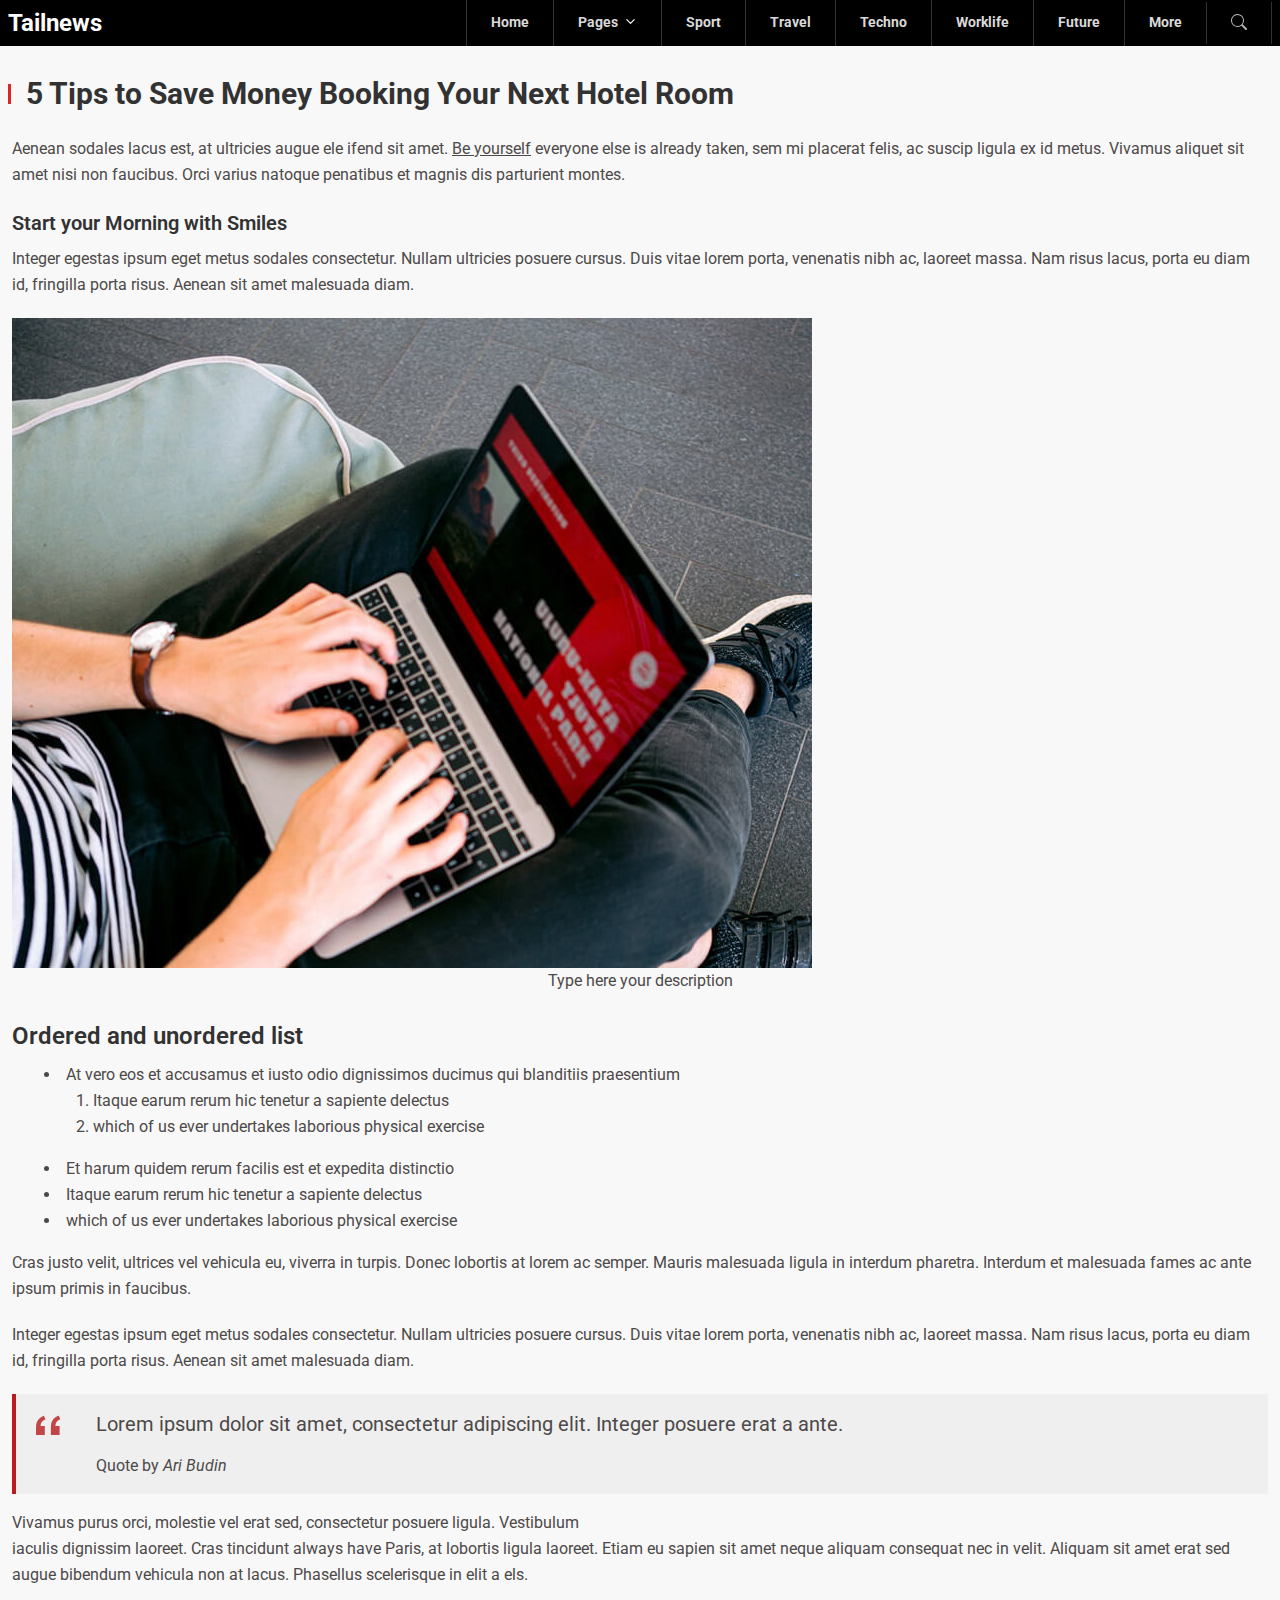
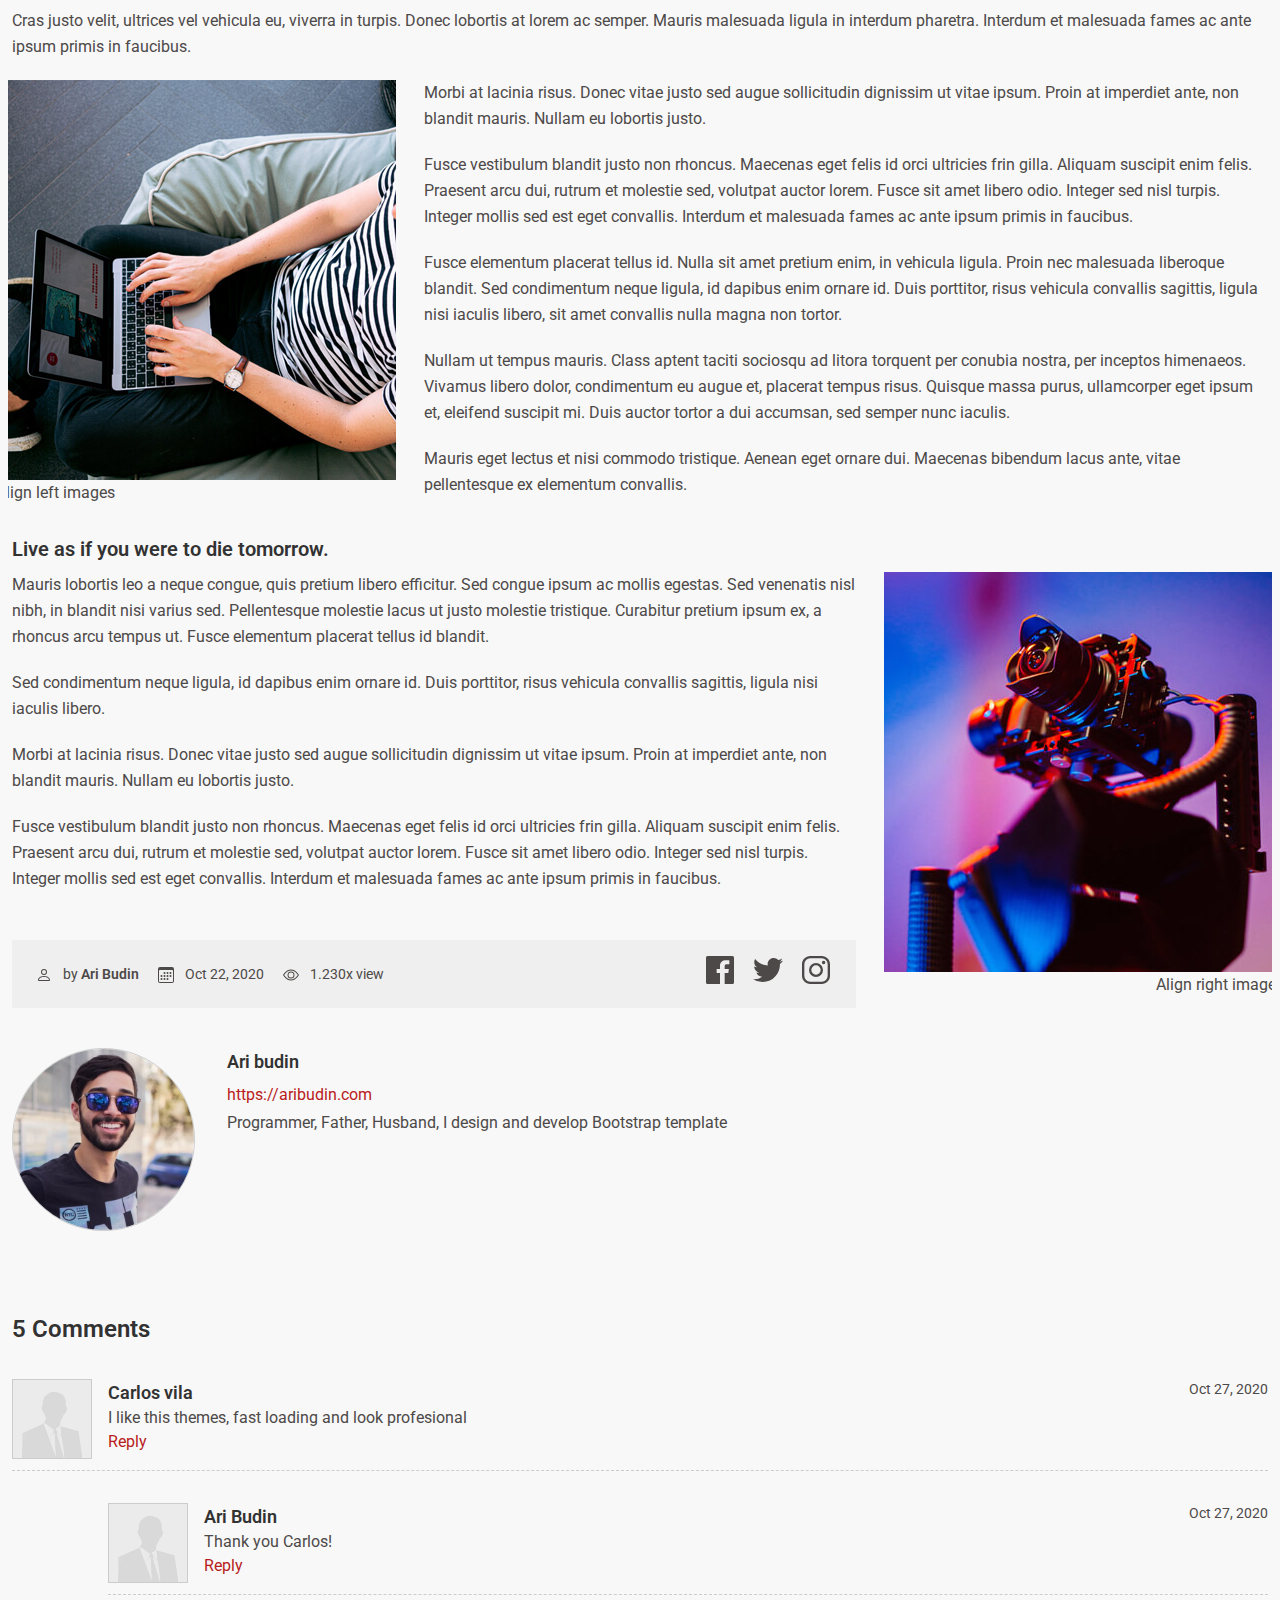
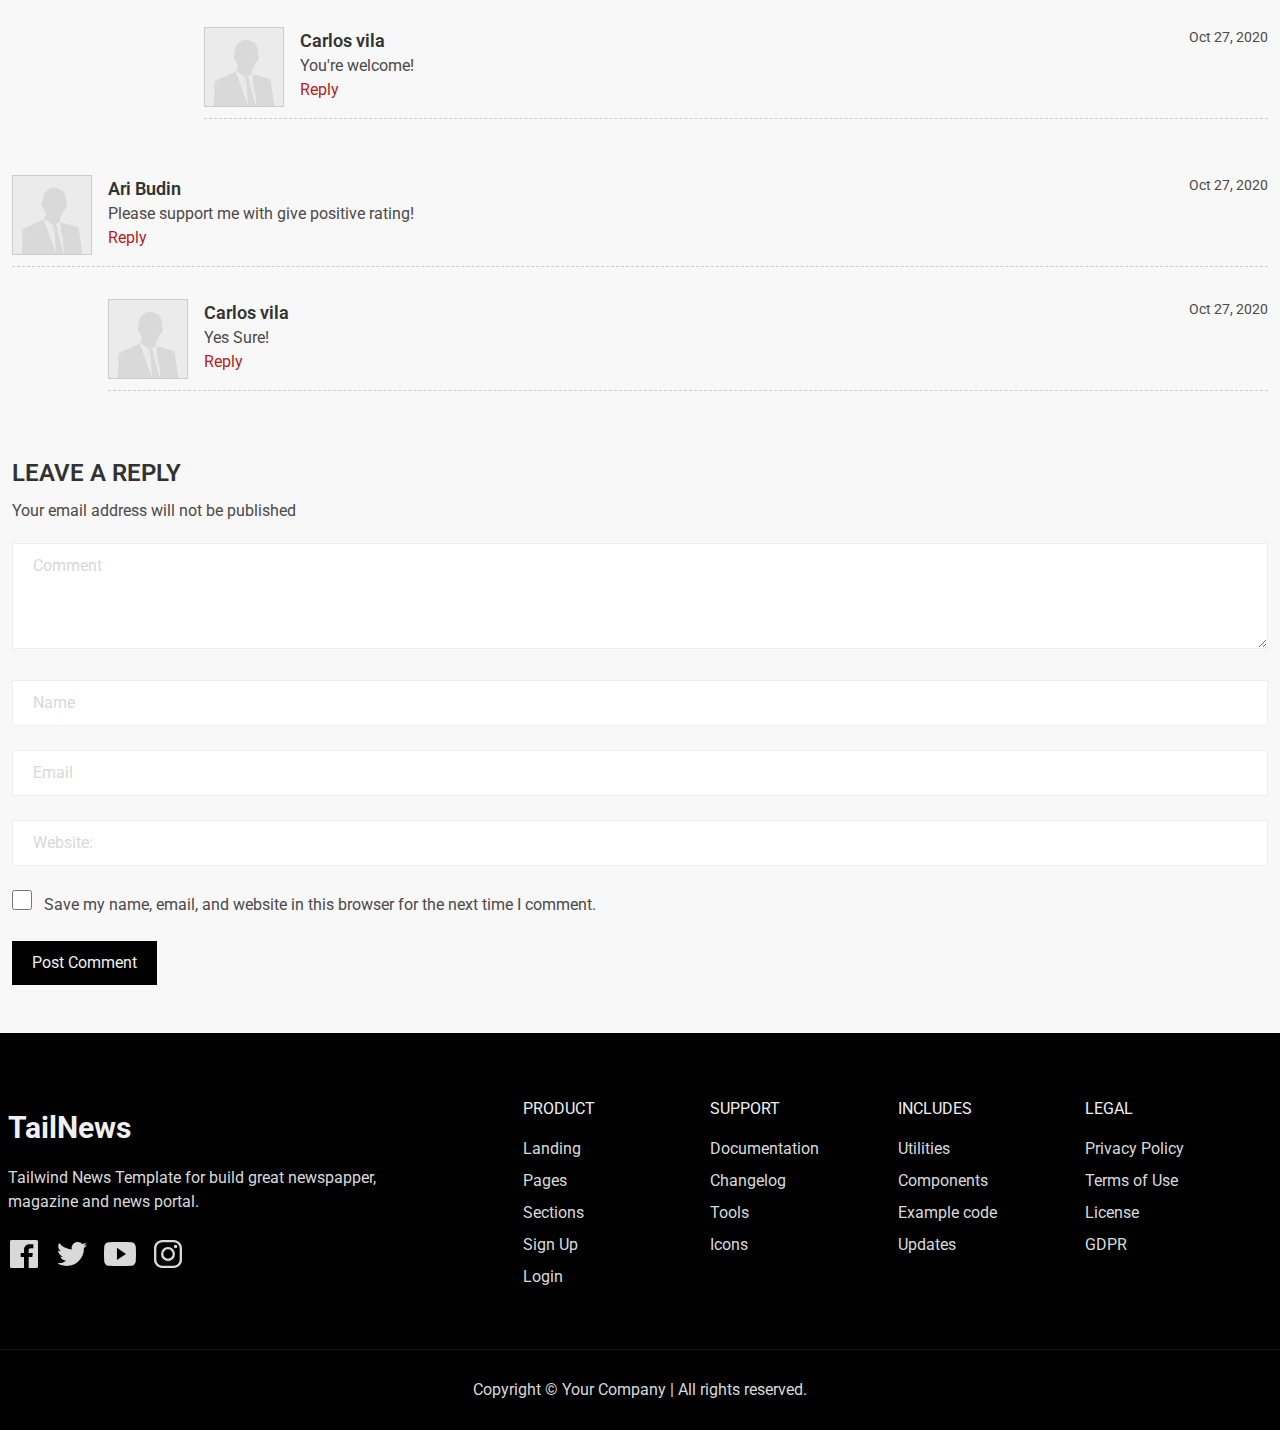
<file: single-2.html>
<!--
Template Name: Tailnews - Tailwind News Template
Author: Aribudin
Website: https://www.tailwindtemplate.net
Contact: support@tailwindtemplate.net
Purchase: https://themes.tailwindtemplate.net/tailnews
License: You must have a valid license from official store to legally use the theme for your project.
-->
<!DOCTYPE html>
<html lang="en">
<head>
  <!-- Required meta tags -->
  <meta charset="UTF-8">
  <meta http-equiv="X-UA-Compatible" content="IE=edge">
  <meta name="viewport" content="width=device-width, initial-scale=1, shrink-to-fit=no">

  <!-- Title  -->
  <title>Tailwind News Template | Tailnews</title>
  <meta name="description" content="Tailwind CSS News Template">

  <!-- Development css -->
  <link rel="stylesheet" href="src/css/style.css">

  <!-- Production css -->
  <!-- <link rel="stylesheet" href="dist/css/style.css"> -->

  <!-- google font -->
  <link href="https://fonts.googleapis.com/css2?family=Roboto:wght@300;400;600;700&amp;display=swap" rel="stylesheet">

  <!-- Favicon  -->
  <link rel="icon" href="src/img/favicon.jpg">
</head>
<body class="text-gray-700 pt-9 sm:pt-10">
  <!-- ========== { HEADER }==========  -->
  <header class="fixed top-0 left-0 right-0 z-50">
     <nav class="bg-black">
        <div class="xl:container mx-auto px-3 sm:px-4 xl:px-2">
          <div class="flex justify-between">
            <div class="mx-w-10 text-2xl font-bold capitalize text-white flex items-center">Tailnews</div>
            
            <div class="flex flex-row">
              <!-- nav menu -->
              <ul class="navbar hidden lg:flex lg:flex-row text-gray-400 text-sm items-center font-bold">
                <li class="relative border-l border-gray-800 hover:bg-gray-900">
                  <a class="block py-3 px-6 border-b-2 border-transparent" href="index.html">Home</a>
                </li>
                <li class="dropdown relative border-l border-gray-800 hover:bg-gray-900">
                  <a class="block py-3 px-6 border-b-2 border-transparent" href="#">Pages</a>

                  <ul class="dropdown-menu font-normal absolute left-0 right-auto top-full z-50 border-b-0 text-left bg-white text-gray-700 border border-gray-100" style="min-width: 12rem;">
                    <li class="subdropdown relative hover:bg-gray-50">
                      <a class="block py-2 px-6 border-b border-gray-100" href="#">
                        Homepage
                      </a>

                      <!--dropdown submenu-->
                      <ul class="dropdown-menu absolute left-full right-auto transform top-full z-50 border-b-0 text-left -mt-10 ml-0 mr-0 bg-white border border-gray-100" style="min-width: 12rem;">
                        <li class="relative hover:bg-gray-50"><a class="block py-2 px-6 border-b border-gray-100" href="index.html">Homepage 1</a></li>
                        <li class="relative hover:bg-gray-50"><a class="block py-2 px-6 border-b border-gray-100" href="index-2.html">Homepage 2</a></li>
                      </ul>
                    </li>
                    <li class="subdropdown relative hover:bg-gray-50">
                      <a class="block py-2 px-6 border-b border-gray-100" href="#">
                        Pages
                      </a>

                      <!--dropdown submenu-->
                      <ul class="dropdown-menu absolute left-full right-auto transform top-full z-50 border-b-0 text-left -mt-10 ml-0 mr-0 bg-white border border-gray-100" style="min-width: 12rem;">
                        <li class="relative hover:bg-gray-50"><a class="block py-2 px-6 border-b border-gray-100" href="404.html">404</a></li>
                        <li class="relative hover:bg-gray-50"><a class="block py-2 px-6 border-b border-gray-100" href="author.html">Author</a></li>
                        <li class="relative hover:bg-gray-50"><a class="block py-2 px-6 border-b border-gray-100" href="category.html">Category</a></li>
                        <li class="relative hover:bg-gray-50"><a class="block py-2 px-6 border-b border-gray-100" href="search.html">Search</a></li>
                        <li class="relative hover:bg-gray-50"><a class="block py-2 px-6 border-b border-gray-100" href="page.html">Page</a></li>
                        <li class="relative hover:bg-gray-50"><a class="block py-2 px-6 border-b border-gray-100" href="contact-us.html">Contact</a></li>
                      </ul>
                    </li>
                    <li class="subdropdown relative hover:bg-gray-50">
                      <a class="block py-2 px-6 border-b border-gray-100" href="#">
                        Post
                      </a>

                      <!--dropdown submenu-->
                      <ul class="dropdown-menu absolute left-full right-auto transform top-full z-50 border-b-0 text-left -mt-10 ml-0 mr-0 bg-white border border-gray-100" style="min-width: 12rem;">
                        <li class="relative hover:bg-gray-50"><a class="block py-2 px-6 border-b border-gray-100" href="single.html">Post default</a></li>
                        <li class="relative hover:bg-gray-50"><a class="block py-2 px-6 border-b border-gray-100" href="single-2.html">Post fullwidth</a></li>
                      </ul>
                    </li>

                    <li class="subdropdown relative hover:bg-gray-50">
                      <a class="block py-2 px-6 border-b border-gray-100" href="#">
                        Documentation
                      </a>

                      <!--dropdown submenu-->
                      <ul class="dropdown-menu absolute left-full right-auto transform top-full z-50 border-b-0 text-left -mt-10 ml-0 mr-0 bg-white border border-gray-100" style="min-width: 12rem;">
                        <li class="relative hover:bg-gray-50"><a class="block py-2 px-6 border-b border-gray-100" href="docs/index.html">Get started</a></li>
                        <li class="relative hover:bg-gray-50"><a class="block py-2 px-6 border-b border-gray-100" href="docs/components.html">Components</a></li>
                        <li class="relative hover:bg-gray-50"><a class="block py-2 px-6 border-b border-gray-100" href="docs/credits.html">Credits</a></li>
                        <li class="relative hover:bg-gray-50"><a class="block py-2 px-6 border-b border-gray-100" href="docs/changelogs.html">Changelogs</a></li>
                      </ul>
                    </li>
                  </ul>
                </li>
                <li class="relative border-l border-gray-800 hover:bg-gray-900">
                  <a class="block py-3 px-6 border-b-2 border-transparent" href="#">Sport</a>
                </li>
                <li class="relative border-l border-gray-800 hover:bg-gray-900">
                  <a class="block py-3 px-6 border-b-2 border-transparent" href="#">Travel</a>
                </li>
                <li class="relative border-l border-gray-800 hover:bg-gray-900">
                  <a class="block py-3 px-6 border-b-2 border-transparent" href="#">Techno</a>
                </li>
                <li class="relative border-l border-gray-800 hover:bg-gray-900">
                  <a class="block py-3 px-6 border-b-2 border-transparent" href="#">Worklife</a>
                </li>
                <li class="relative border-l border-gray-800 hover:bg-gray-900">
                  <a class="block py-3 px-6 border-b-2 border-transparent" href="#">Future</a>
                </li>
                <li class="relative border-l border-gray-800 hover:bg-gray-900">
                  <a class="block py-3 px-6 border-b-2 border-transparent" href="#">More</a>
                </li>
              </ul>

              <!-- search form & mobile nav -->
              <div class="flex flex-row items-center text-gray-300">
                <div class="search-dropdown relative border-r lg:border-l border-gray-800 hover:bg-gray-900">
                  <button class="block py-3 px-6 border-b-2 border-transparent">
                    <svg xmlns="http://www.w3.org/2000/svg" width="16" height="16" fill="currentColor" class="open bi bi-search" viewBox="0 0 16 16">
                      <path d="M11.742 10.344a6.5 6.5 0 1 0-1.397 1.398h-.001c.03.04.062.078.098.115l3.85 3.85a1 1 0 0 0 1.415-1.414l-3.85-3.85a1.007 1.007 0 0 0-.115-.1zM12 6.5a5.5 5.5 0 1 1-11 0 5.5 5.5 0 0 1 11 0z"></path>
                    </svg>
                    <svg xmlns="http://www.w3.org/2000/svg" width="16" height="16" fill="currentColor" class="close bi bi-x-lg" viewBox="0 0 16 16">
                      <path fill-rule="evenodd" d="M13.854 2.146a.5.5 0 0 1 0 .708l-11 11a.5.5 0 0 1-.708-.708l11-11a.5.5 0 0 1 .708 0Z"/>
                      <path fill-rule="evenodd" d="M2.146 2.146a.5.5 0 0 0 0 .708l11 11a.5.5 0 0 0 .708-.708l-11-11a.5.5 0 0 0-.708 0Z"/>
                    </svg>
                  </button>
                  <div class="dropdown-menu absolute left-auto right-0 top-full z-50 text-left bg-white text-gray-700 border border-gray-100 mt-1 p-3" style="min-width: 15rem;">
                    <div class="flex flex-wrap items-stretch w-full relative">
                      <input type="text" class="flex-shrink flex-grow flex-shrink max-w-full leading-5 w-px flex-1 relative py-2 px-5 text-gray-800 bg-white border border-gray-300 overflow-x-auto focus:outline-none focus:border-gray-400 focus:ring-0 dark:text-gray-400 dark:bg-gray-700 dark:border-gray-700 dark:focus:border-gray-600" name="text" placeholder="Search..." aria-label="search">
                      <div class="flex -mr-px">
                        <button class="flex items-center py-2 px-5 -ml-1 leading-5 text-gray-100 bg-black hover:text-white hover:bg-gray-900 hover:ring-0 focus:outline-none focus:ring-0" type="submit">
                          <svg xmlns="http://www.w3.org/2000/svg" width="16" height="16" fill="currentColor" class="bi bi-search" viewBox="0 0 16 16">
                            <path d="M11.742 10.344a6.5 6.5 0 1 0-1.397 1.398h-.001c.03.04.062.078.098.115l3.85 3.85a1 1 0 0 0 1.415-1.414l-3.85-3.85a1.007 1.007 0 0 0-.115-.1zM12 6.5a5.5 5.5 0 1 1-11 0 5.5 5.5 0 0 1 11 0z"></path>
                          </svg>
                        </button>
                      </div>
                    </div>
                  </div>
                </div>

                <div class="relative hover:bg-gray-800 block lg:hidden">
                  <button type="button" class="menu-mobile block py-3 px-6 border-b-2 border-transparent">
                    <span class="sr-only">Mobile menu</span>
                    <svg class="inline-block h-6 w-6 mr-2" xmlns="http://www.w3.org/2000/svg" fill="none" viewBox="0 0 24 24" stroke="currentColor" aria-hidden="true">
                      <path stroke-linecap="round" stroke-linejoin="round" stroke-width="2" d="M4 6h16M4 12h16M4 18h16"></path>
                    </svg> Menu
                  </button>
                </div>
              </div>
            </div>
          </div>
        </div>
     </nav>
  </header><!-- end header -->

  <!-- Mobile menu -->
  <div class="side-area fixed w-full h-full inset-0 z-50">
    <!-- bg open -->
    <div class="back-menu fixed bg-gray-900 bg-opacity-70 w-full h-full inset-x-0 top-0">
      <div class="cursor-pointer text-white absolute right-64 p-2">
        <svg class="bi bi-x" width="2rem" height="2rem" viewBox="0 0 16 16" fill="currentColor" xmlns="http://www.w3.org/2000/svg">
          <path fill-rule="evenodd" d="M11.854 4.146a.5.5 0 010 .708l-7 7a.5.5 0 01-.708-.708l7-7a.5.5 0 01.708 0z" clip-rule="evenodd"></path>
          <path fill-rule="evenodd" d="M4.146 4.146a.5.5 0 000 .708l7 7a.5.5 0 00.708-.708l-7-7a.5.5 0 00-.708 0z" clip-rule="evenodd"></path>
        </svg>
      </div>
    </div>

    <!-- Mobile navbar -->
    <nav id="mobile-nav" class="side-menu flex flex-col right-0 w-64 fixed top-0 bg-white dark:bg-gray-800 h-full overflow-auto z-40">
      <div class="mb-auto">
        <!--navigation-->
        <nav class="relative flex flex-wrap">
          <div class="text-center py-4 w-full font-bold border-b border-gray-100">TAILNEWS</div>
          <ul id="side-menu" class="w-full float-none flex flex-col">
            <li class="relative">
              <a href="#" class="block py-2 px-5 border-b border-gray-100 hover:bg-gray-50">Home</a>
            </li>

            <!-- dropdown with submenu-->
            <li class="dropdown relative">
              <a class="block py-2 px-5 border-b border-gray-100 hover:bg-gray-50" href="javascript:;">
                News
              </a>

              <!-- dropdown menu -->
              <ul class="dropdown-menu block rounded rounded-t-none top-full z-50 ml-4 py-0.5 text-left bg-white dark:bg-gray-800 mb-4" style="min-width: 12rem">
                <!--submenu-->
                <li class="subdropdown relative">
                  <a class="block w-full py-2 px-5 border-b border-gray-100 hover:bg-gray-50" href="javascript:;">
                    Dropdown item
                  </a>

                  <!--dropdown submenu-->
                  <ul class="dropdown-menu block rounded rounded-t-none top-full z-50 ml-4 py-0.5 text-left bg-white dark:bg-gray-800" style="min-width: 12rem">
                    <li><a class="block w-full py-2 px-5 border-b border-gray-100 hover:bg-gray-50" href="#">Dropdown sub item</a></li>
                    <li><a class="block w-full py-2 px-5 border-b border-gray-100 hover:bg-gray-50" href="#">Dropdown sub item</a></li>
                    <li><a class="block w-full py-2 px-5 border-b border-gray-100 hover:bg-gray-50" href="#">Dropdown sub item</a></li>
                    <li><a class="block w-full py-2 px-5 border-b border-gray-100 hover:bg-gray-50" href="#">Dropdown sub item</a></li>
                  </ul>
                </li><!--end submenu-->
                <li class="relative"><a class="block w-full py-2 px-5 border-b border-gray-100 hover:bg-gray-50" href="#">Dropdown item</a></li>
                <li class="relative"><a class="block w-full py-2 px-5 border-b border-gray-100 hover:bg-gray-50" href="#">Dropdown item</a></li>
              </ul>
            </li>

            <li class="relative">
              <a href="#" class="block py-2 px-5 border-b border-gray-100 hover:bg-gray-50">Sport</a>
            </li>

            <li class="relative">
              <a href="#" class="block py-2 px-5 border-b border-gray-100 hover:bg-gray-50">Travel</a>
            </li>

            <li class="relative">
              <a href="#" class="block py-2 px-5 border-b border-gray-100 hover:bg-gray-50">Techno</a>
            </li>

            <li class="relative">
              <a href="#" class="block py-2 px-5 border-b border-gray-100 hover:bg-gray-50">Worklife</a>
            </li>

            <li class="relative">
              <a href="#" class="block py-2 px-5 border-b border-gray-100 hover:bg-gray-50">Future</a>
            </li>

            <li class="relative">
              <a href="#" class="block py-2 px-5 border-b border-gray-100 hover:bg-gray-50">More</a>
            </li>
          </ul>
        </nav>
      </div>
      <!-- copyright -->
      <div class="py-4 px-6 text-sm mt-6 text-center">
        <p>Copyright <a href="#">Tailnews</a> - All right reserved</p>
      </div>
    </nav>
  </div><!-- End Mobile menu -->

  <!-- =========={ MAIN }==========  -->
  <main id="content">
    <!-- advertisement -->
    <div class="bg-gray-50 py-4 hidden">
      <div class="xl:container mx-auto px-3 sm:px-4 xl:px-2">
        <div class="mx-auto table text-center text-sm">
          <a class="uppercase" href="#">Advertisement</a>
          <a href="#">
            <img src="src/img/ads/ads_728.jpg" alt="advertisement area">
          </a>
        </div>
      </div>
    </div>

    <!-- block news -->
    <div class="bg-gray-50 py-6">
      <div class="xl:container mx-auto px-3 sm:px-4 xl:px-2">
        <div class="flex flex-row flex-wrap">
          <!-- full -->
          <div class="flex-shrink max-w-full w-full overflow-hidden">
            <div class="w-full py-3 mb-3">
              <h2 class="text-gray-800 text-3xl font-bold">
                <span class="inline-block h-5 border-l-3 border-red-600 mr-2"></span> 5 Tips to Save Money Booking Your Next Hotel Room
              </h2>
            </div>
            <div class="flex flex-row flex-wrap -mx-3">
              <div class="max-w-full w-full px-4">
                <!-- Post content -->
                <div class="leading-relaxed pb-4">
                  <p class="mb-5">Aenean sodales lacus est, at ultricies augue ele ifend sit amet. <ins>Be yourself</ins> everyone else is already taken, sem mi placerat felis, ac suscip ligula ex id metus. Vivamus aliquet sit amet nisi non faucibus. Orci varius natoque penatibus et magnis dis parturient montes.</p>

                  <h2 class="text-xl leading-normal mb-2 font-semibold text-gray-800 dark:text-gray-100">Start your Morning with Smiles</h2>
                  <p class="mb-5">Integer egestas ipsum eget metus sodales consectetur. Nullam ultricies posuere cursus. Duis vitae lorem porta, venenatis nibh ac, laoreet massa. Nam risus lacus, porta eu diam id, fringilla porta risus. Aenean sit amet malesuada diam.</p>
                  <figure class="text-center mb-6">
                    <img class="max-w-full h-auto" src="src/img/dummy/post1.jpg" alt="Image description">
                    <figcaption> Type here your description</figcaption>
                  </figure>
                  <h3 class="text-2xl leading-normal mb-2 font-semibold text-gray-800 dark:text-gray-100">Ordered and unordered list</h3>
                  <ul class="pl-8 mb-4">
                    <li class="list-disc list-inside">At vero eos et accusamus et iusto odio dignissimos ducimus qui blanditiis praesentium
                      <ol class="pl-8 mb-4">
                        <li class="list-decimal list-inside">Itaque earum rerum hic tenetur a sapiente delectus</li>
                        <li class="list-decimal list-inside">which of us ever undertakes laborious physical exercise</li>
                      </ol>
                    </li>
                    <li class="list-disc list-inside">Et harum quidem rerum facilis est et expedita distinctio</li>
                    <li class="list-disc list-inside">Itaque earum rerum hic tenetur a sapiente delectus</li>
                    <li class="list-disc list-inside">which of us ever undertakes laborious physical exercise</li>
                  </ul>
                  <p class="mb-5">Cras justo velit, ultrices vel vehicula eu, viverra in turpis. Donec lobortis at lorem ac semper. Mauris malesuada ligula in interdum pharetra. Interdum et malesuada fames ac ante ipsum primis in faucibus.</p>
                  
                  <p class="mb-5">Integer egestas ipsum eget metus sodales consectetur. Nullam ultricies posuere cursus. Duis vitae lorem porta, venenatis nibh ac, laoreet massa. Nam risus lacus, porta eu diam id, fringilla porta risus. Aenean sit amet malesuada diam.</p>
                  <blockquote class="relative p-4 border-l-4 border-red-700 bg-gray-100 dark:bg-gray-900 dark:bg-opacity-40 mb-4 text-xl">
                    <span class="absolute opacity-80 w-8 h-8">
                      <svg xmlns="http://www.w3.org/2000/svg" class="text-red-700" viewBox="0 0 270.000000 270.000000"><g transform="translate(0.000000,270.000000) scale(0.100000,-0.100000)" fill="currentColor" stroke="none"><path d="M920 2182 c-290 -124 -482 -341 -540 -610 -30 -140 -40 -296 -40 -644 l0 -328 370 0 370 0 0 370 0 370 -181 0 -181 0 7 63 c26 243 129 387 342 477 35 15 66 29 69 32 7 7 -132 298 -143 298 -4 0 -37 -13 -73 -28z"></path><path d="M2179 2186 c-249 -103 -442 -295 -520 -516 -50 -142 -61 -247 -66 -677 l-5 -393 371 0 371 0 0 370 0 370 -181 0 -181 0 7 53 c21 170 67 281 150 363 51 49 143 107 215 134 19 7 39 17 44 21 10 9 -124 298 -139 298 -5 0 -35 -10 -66 -23z"></path></g></svg>
                    </span>
                    <p class="ml-16 mb-4">Lorem ipsum dolor sit amet, consectetur adipiscing elit. Integer posuere erat a ante.</p>
                    <footer class="ml-16 text-base">Quote by <cite title="Source Title">Ari Budin</cite></footer>
                  </blockquote>
                  <p class="mb-5">Vivamus purus orci, molestie vel erat sed, consectetur posuere ligula. Vestibulum <br> iaculis dignissim laoreet. Cras tincidunt always have Paris, at lobortis ligula laoreet. Etiam eu sapien sit amet neque aliquam consequat nec in velit. Aliquam sit amet erat sed augue bibendum vehicula non at lacus. Phasellus scelerisque in elit a els.</p>

                  <p class="mb-5">Cras justo velit, ultrices vel vehicula eu, viverra in turpis. Donec lobortis at lorem ac semper. Mauris malesuada ligula in interdum pharetra. Interdum et malesuada fames ac ante ipsum primis in faucibus.</p>
                  <figure class="lg:float-left text-center lg:text-left ml-0 lg:-ml-4 mr-7 mb-7">
                    <img class="max-w-full h-auto mx-auto" src="src/img/dummy/post2.jpg" alt="Image description">
                    <figcaption>Align left images</figcaption>
                  </figure>

                  <p class="mb-5">Morbi at lacinia risus. Donec vitae justo sed augue sollicitudin dignissim ut vitae ipsum. Proin at imperdiet ante, non blandit mauris. Nullam eu lobortis justo.</p>
                  <p class="mb-5">Fusce vestibulum blandit justo non rhoncus. Maecenas eget felis id orci ultricies frin gilla. Aliquam suscipit enim felis. Praesent arcu dui, rutrum et molestie sed, volutpat auctor lorem. Fusce sit amet libero odio. Integer sed nisl turpis. Integer mollis sed est eget convallis. Interdum et malesuada fames ac ante ipsum primis in faucibus.</p>

                  <p class="mb-5">Fusce elementum placerat tellus id. Nulla sit amet pretium enim, in vehicula ligula. Proin nec malesuada liberoque blandit. Sed condimentum neque ligula, id dapibus enim ornare id. Duis porttitor, risus vehicula convallis sagittis, ligula nisi iaculis libero, sit amet convallis nulla magna non tortor.</p>

                  <h2 class="float-left w-full text-xl leading-normal mb-2 font-semibold text-gray-800 dark:text-gray-100">Live as if you were to die tomorrow.</h2>

                  <p class="mb-5">Nullam ut tempus mauris. Class aptent taciti sociosqu ad litora torquent per conubia nostra, per inceptos himenaeos. Vivamus libero dolor, condimentum eu augue et, placerat tempus risus. Quisque massa purus, ullamcorper eget ipsum et, eleifend suscipit mi. Duis auctor tortor a dui accumsan, sed semper nunc iaculis.</p>

                  <figure class="lg:float-right text-center lg:text-right mr-0 lg:-mr-4 ml-7 mb-7">
                    <img class="max-w-full h-auto mx-auto" src="src/img/dummy/post3.jpg" alt="Image description">
                    <figcaption>Align right images</figcaption>
                  </figure>

                  <p class="mb-5">Mauris eget lectus et nisi commodo tristique. Aenean eget ornare dui. Maecenas bibendum lacus ante, vitae pellentesque ex elementum convallis.</p>
                  <p class="mb-5">Mauris lobortis leo a neque congue, quis pretium libero efficitur. Sed congue ipsum ac mollis egestas. Sed venenatis nisl nibh, in blandit nisi varius sed. Pellentesque molestie lacus ut justo molestie tristique. Curabitur pretium ipsum ex, a rhoncus arcu tempus ut. Fusce elementum placerat tellus id blandit.</p>

                  <p class="mb-5">Sed condimentum neque ligula, id dapibus enim ornare id. Duis porttitor, risus vehicula convallis sagittis, ligula nisi iaculis libero.</p>

                  <p class="mb-5">Morbi at lacinia risus. Donec vitae justo sed augue sollicitudin dignissim ut vitae ipsum. Proin at imperdiet ante, non blandit mauris. Nullam eu lobortis justo.</p>
                  <p class="mb-5">Fusce vestibulum blandit justo non rhoncus. Maecenas eget felis id orci ultricies frin gilla. Aliquam suscipit enim felis. Praesent arcu dui, rutrum et molestie sed, volutpat auctor lorem. Fusce sit amet libero odio. Integer sed nisl turpis. Integer mollis sed est eget convallis. Interdum et malesuada fames ac ante ipsum primis in faucibus.</p>
                
                  <div class="relative flex flex-row items-center justify-between overflow-hidden bg-gray-100 dark:bg-gray-900 dark:bg-opacity-20 mt-12 mb-2 px-6 py-2">
                    <div class="my-4 text-sm">
                      <!--author-->
                      <span class="mr-2 md:mr-4">
                        <!-- <i class="fas fa-user me-2"></i> -->
                        <svg class="bi bi-person mr-2 inline-block" width="1rem" height="1rem" viewBox="0 0 16 16" fill="currentColor" xmlns="http://www.w3.org/2000/svg">
                          <path fill-rule="evenodd" d="M13 14s1 0 1-1-1-4-6-4-6 3-6 4 1 1 1 1h10zm-9.995-.944v-.002.002zM3.022 13h9.956a.274.274 0 00.014-.002l.008-.002c-.001-.246-.154-.986-.832-1.664C11.516 10.68 10.289 10 8 10c-2.29 0-3.516.68-4.168 1.332-.678.678-.83 1.418-.832 1.664a1.05 1.05 0 00.022.004zm9.974.056v-.002.002zM8 7a2 2 0 100-4 2 2 0 000 4zm3-2a3 3 0 11-6 0 3 3 0 016 0z" clip-rule="evenodd"></path>
                        </svg> by <a class="font-semibold" href="#">Ari Budin</a>
                      </span>
                      <!--date-->
                      <time class="mr-2 md:mr-4" datetime="2020-10-22 10:00">
                        <!-- <i class="fas fa-calendar me-2"></i> -->
                        <svg class="bi bi-calendar mr-2 inline-block" width="1rem" height="1rem" viewBox="0 0 16 16" fill="currentColor" xmlns="http://www.w3.org/2000/svg">
                          <path fill-rule="evenodd" d="M14 0H2a2 2 0 00-2 2v12a2 2 0 002 2h12a2 2 0 002-2V2a2 2 0 00-2-2zM1 3.857C1 3.384 1.448 3 2 3h12c.552 0 1 .384 1 .857v10.286c0 .473-.448.857-1 .857H2c-.552 0-1-.384-1-.857V3.857z" clip-rule="evenodd"></path>
                          <path fill-rule="evenodd" d="M6.5 7a1 1 0 100-2 1 1 0 000 2zm3 0a1 1 0 100-2 1 1 0 000 2zm3 0a1 1 0 100-2 1 1 0 000 2zm-9 3a1 1 0 100-2 1 1 0 000 2zm3 0a1 1 0 100-2 1 1 0 000 2zm3 0a1 1 0 100-2 1 1 0 000 2zm3 0a1 1 0 100-2 1 1 0 000 2zm-9 3a1 1 0 100-2 1 1 0 000 2zm3 0a1 1 0 100-2 1 1 0 000 2zm3 0a1 1 0 100-2 1 1 0 000 2z" clip-rule="evenodd"></path>
                        </svg> Oct 22, 2020
                      </time>
                      <!--view-->
                      <span class="mr-2 md:mr-4">
                        <!-- <i class="fas fa-eye me-2"></i> -->
                        <svg class="bi bi-eye mr-2 inline-block" width="1rem" height="1rem" viewBox="0 0 16 16" fill="currentColor" xmlns="http://www.w3.org/2000/svg">
                          <path fill-rule="evenodd" d="M16 8s-3-5.5-8-5.5S0 8 0 8s3 5.5 8 5.5S16 8 16 8zM1.173 8a13.134 13.134 0 001.66 2.043C4.12 11.332 5.88 12.5 8 12.5c2.12 0 3.879-1.168 5.168-2.457A13.134 13.134 0 0014.828 8a13.133 13.133 0 00-1.66-2.043C11.879 4.668 10.119 3.5 8 3.5c-2.12 0-3.879 1.168-5.168 2.457A13.133 13.133 0 001.172 8z" clip-rule="evenodd"></path>
                          <path fill-rule="evenodd" d="M8 5.5a2.5 2.5 0 100 5 2.5 2.5 0 000-5zM4.5 8a3.5 3.5 0 117 0 3.5 3.5 0 01-7 0z" clip-rule="evenodd"></path>
                        </svg> 1.230x view
                      </span>
                      <!--end view-->
                    </div>

                    <div class="hidden lg:block">
                      <ul class="space-x-3">
                        <!--facebook-->
                        <li class="inline-block">
                          <a target="_blank" class="hover:text-red-700" href="#" title="Share to Facebook">
                            <!-- <i class="fab fa-facebook fa-2x"></i> -->
                            <svg xmlns="http://www.w3.org/2000/svg" width="2rem" height="2rem" viewBox="0 0 512 512"><path fill="currentColor" d="M455.27,32H56.73A24.74,24.74,0,0,0,32,56.73V455.27A24.74,24.74,0,0,0,56.73,480H256V304H202.45V240H256V189c0-57.86,40.13-89.36,91.82-89.36,24.73,0,51.33,1.86,57.51,2.68v60.43H364.15c-28.12,0-33.48,13.3-33.48,32.9V240h67l-8.75,64H330.67V480h124.6A24.74,24.74,0,0,0,480,455.27V56.73A24.74,24.74,0,0,0,455.27,32Z"></path></svg>
                          </a>
                        </li>
                        <!--twitter-->
                        <li class="inline-block">
                          <a target="_blank" class="hover:text-red-700" href="#" title="Share to Twitter">
                            <!-- <i class="fab fa-twitter fa-2x"></i> -->
                            <svg xmlns="http://www.w3.org/2000/svg" width="2rem" height="2rem" viewBox="0 0 512 512"><path fill="currentColor" d="M496,109.5a201.8,201.8,0,0,1-56.55,15.3,97.51,97.51,0,0,0,43.33-53.6,197.74,197.74,0,0,1-62.56,23.5A99.14,99.14,0,0,0,348.31,64c-54.42,0-98.46,43.4-98.46,96.9a93.21,93.21,0,0,0,2.54,22.1,280.7,280.7,0,0,1-203-101.3A95.69,95.69,0,0,0,36,130.4C36,164,53.53,193.7,80,211.1A97.5,97.5,0,0,1,35.22,199v1.2c0,47,34,86.1,79,95a100.76,100.76,0,0,1-25.94,3.4,94.38,94.38,0,0,1-18.51-1.8c12.51,38.5,48.92,66.5,92.05,67.3A199.59,199.59,0,0,1,39.5,405.6,203,203,0,0,1,16,404.2,278.68,278.68,0,0,0,166.74,448c181.36,0,280.44-147.7,280.44-275.8,0-4.2-.11-8.4-.31-12.5A198.48,198.48,0,0,0,496,109.5Z"></path></svg>
                          </a>
                        </li>
                        <!--instagram-->
                        <li class="inline-block">
                          <a target="_blank" class="hover:text-red-700" href="#" title="Share to Instagram">
                            <!-- <i class="fab fa-instagram fa-2x"></i> -->
                            <svg xmlns="http://www.w3.org/2000/svg" width="2rem" height="2rem" viewBox="0 0 512 512"><path fill="currentColor" d="M349.33,69.33a93.62,93.62,0,0,1,93.34,93.34V349.33a93.62,93.62,0,0,1-93.34,93.34H162.67a93.62,93.62,0,0,1-93.34-93.34V162.67a93.62,93.62,0,0,1,93.34-93.34H349.33m0-37.33H162.67C90.8,32,32,90.8,32,162.67V349.33C32,421.2,90.8,480,162.67,480H349.33C421.2,480,480,421.2,480,349.33V162.67C480,90.8,421.2,32,349.33,32Z"></path><path fill="currentColor" d="M377.33,162.67a28,28,0,1,1,28-28A27.94,27.94,0,0,1,377.33,162.67Z"></path><path fill="currentColor" d="M256,181.33A74.67,74.67,0,1,1,181.33,256,74.75,74.75,0,0,1,256,181.33M256,144A112,112,0,1,0,368,256,112,112,0,0,0,256,144Z"></path></svg>
                          </a>
                        </li><!--end instagram-->
                      </ul>
                    </div>
                  </div>
                </div>
                
                <!-- author -->
                <div class="flex flex-wrap flex-row -mx-4 justify-center py-4">
                  <div class="flex-shrink max-w-full px-4 w-1/3 sm:w-1/4 md:w-1/6">
                    <a href="#"><img class="rounded-full border max-w-full h-auto dark:border-gray-700" src="src/img/dummy/avatar.jpg" alt="author"></a>
                  </div>
                  <div class="flex-shrink max-w-full px-4 w-2/3 sm:w-3/4 md:w-10/12">
                    <!--name-->
                    <p class="text-lg leading-normal mb-2 font-semibold text-gray-800 dark:text-gray-100">
                      <span class="font-semibold">Ari budin</span>
                    </p>
                    <!-- website -->
                    <p class="mb-1"><a target="_blank" class="text-red-700" href="#">https://aribudin.com</a></p>
                    <!--description-->
                    <p>Programmer, Father, Husband, I design and develop Bootstrap template</p>
                  </div>
                </div>

                <!-- Comments -->
                <div id="comments" class="pt-16">
                  <!--title-->
                  <h3 class="text-2xl leading-normal mb-2 font-semibold text-gray-800 dark:text-gray-100">5 Comments</h3>

                  <!--comment list-->
                  <ol class="mb-4">
                    <li class="py-2 mt-6">
                      <div class="pb-4 border-b border-gray-200 dark:border-gray-600 border-dashed">
                        <footer>
                          <img class="w-20 h-20 border border-gray-200 dark:border-gray-700 max-w-full float-left mr-4" src="src/img/avatar2.jpg" alt="avatar">
                          <div>
                            <a class="text-lg leading-normal mb-2 font-semibold text-gray-800 dark:text-gray-100" href="#" target="_blank">Carlos vila</a>
                            <span class="md:float-right text-sm">
                              <time datetime="2020-10-27">Oct 27, 2020</time>
                            </span>
                          </div>
                        </footer>
                        <div>
                          <p>I like this themes, fast loading and look profesional</p>
                        </div>
                        <div>
                          <a class="text-red-700 hover:text-red-800" href="#comment-form">Reply</a>
                        </div>
                      </div>
                      <ul class="ml-12 md:ml-24">
                        <li class="py-2 mt-6">
                          <div class="pb-4 border-b border-gray-200 dark:border-gray-600 border-dashed">
                            <footer>
                              <img class="w-20 h-20 border border-gray-200 dark:border-gray-700 max-w-full float-left mr-4" src="src/img/avatar.jpg" alt="avatar">
                              <div>
                                <a class="text-lg leading-normal mb-2 font-semibold text-gray-800 dark:text-gray-100" href="#" target="_blank">Ari Budin</a>
                                <span class="md:float-right text-sm">
                                  <time datetime="2020-10-27">Oct 27, 2020</time>
                                </span>
                              </div>
                            </footer>
                            <div>
                              <p>Thank you Carlos!</p>
                            </div>
                            <div>
                              <a class="text-red-700 hover:text-red-800" href="#comment-form">Reply</a>
                            </div>
                          </div>
                          <ul class="md:ml-24">
                            <li class="py-2 mt-6" id="comment-5">
                              <div class="pb-4 border-b border-gray-200 dark:border-gray-600 border-dashed">
                                <footer>
                                  <img class="w-20 h-20 border border-gray-200 dark:border-gray-700 max-w-full float-left mr-4" src="src/img/avatar2.jpg" alt="avatar">
                                  <div>
                                    <a class="text-lg leading-normal mb-2 font-semibold text-gray-800 dark:text-gray-100" href="#" target="_blank">Carlos vila</a>
                                    <span class="md:float-right text-sm">
                                      <time datetime="2020-10-27">Oct 27, 2020</time>
                                    </span>
                                  </div>
                                </footer>
                                <div>
                                  <p>You're welcome!</p>
                                </div>
                                <div>
                                  <a class="text-red-700 hover:text-red-800" href="#comment-form">Reply</a>
                                </div>
                              </div>
                            </li>
                          </ul>
                        </li>
                      </ul>
                    </li>
                    <li class="py-2 mt-6">
                      <div class="pb-4 border-b border-gray-200 dark:border-gray-600 border-dashed">
                        <footer>
                          <img class="w-20 h-20 border border-gray-200 dark:border-gray-700 max-w-full float-left mr-4" src="src/img/avatar.jpg" alt="avatar">
                          <div>
                            <a class="text-lg leading-normal mb-2 font-semibold text-gray-800 dark:text-gray-100" href="#" target="_blank">Ari Budin</a>
                            <span class="md:float-right text-sm">
                              <time datetime="2020-10-27">Oct 27, 2020</time>
                            </span>
                          </div>
                        </footer>
                        <div>
                          <p>Please support me with give positive rating!</p>
                        </div>
                        <div>
                          <a class="text-red-700 hover:text-red-800" href="#comment-form">Reply</a>
                        </div>
                      </div>
                      <ul class="ml-12 md:ml-24">
                        <li class="py-2 mt-6">
                          <div class="pb-4 border-b border-gray-200 dark:border-gray-600 border-dashed">
                            <footer>
                              <img class="w-20 h-20 border border-gray-200 dark:border-gray-700 max-w-full float-left mr-4" src="src/img/avatar2.jpg" alt="avatar">
                              <div>
                                <a class="text-lg leading-normal mb-2 font-semibold text-gray-800 dark:text-gray-100" href="#" target="_blank">Carlos vila</a>
                                <span class="md:float-right text-sm">
                                  <time datetime="2020-10-27">Oct 27, 2020</time>
                                </span>
                              </div>
                            </footer>
                            <div>
                              <p>Yes Sure!</p>
                            </div>
                            <div>
                              <a class="text-red-700 hover:text-red-800" href="#comment-form">Reply</a>
                            </div>
                          </div>
                        </li>
                      </ul>
                    </li>
                  </ol>

                  <!--comment form-->
                  <div id="comment-form" class="mt-12">
                    <h4 class="text-2xl leading-normal mb-2 font-semibold text-gray-800 dark:text-gray-100">LEAVE A REPLY</h4>
                    <p class="mb-5">Your email address will not be published</p>
                    <div>
                      <form action="#" novalidate="">
                        <div class="mt-2"></div>
                        <div class="mb-6">
                          <textarea class="w-full leading-5 relative py-3 px-5 text-gray-800 bg-white border border-gray-100 overflow-x-auto focus:outline-none focus:border-gray-400 focus:ring-0 dark:text-gray-400 dark:bg-gray-700 dark:border-gray-700 dark:focus:border-gray-600" placeholder="Comment" aria-label="insert comment" rows="4" required=""></textarea>
                        </div>
                        <div class="mb-6">
                          <input class="w-full leading-5 relative py-3 px-5 text-gray-800 bg-white border border-gray-100 overflow-x-auto focus:outline-none focus:border-gray-400 focus:ring-0 dark:text-gray-400 dark:bg-gray-700 dark:border-gray-700 dark:focus:border-gray-600" placeholder="Name" aria-label="name" type="text" required="">
                        </div>
                        <div class="mb-6">
                          <input class="w-full leading-5 relative py-3 px-5 text-gray-800 bg-white border border-gray-100 overflow-x-auto focus:outline-none focus:border-gray-400 focus:ring-0 dark:text-gray-400 dark:bg-gray-700 dark:border-gray-700 dark:focus:border-gray-600" placeholder="Email" aria-label="email" type="text" required="">
                        </div>
                        <div class="mb-6">
                          <input class="w-full leading-5 relative py-3 px-5 text-gray-800 bg-white border border-gray-100 overflow-x-auto focus:outline-none focus:border-gray-400 focus:ring-0 dark:text-gray-400 dark:bg-gray-700 dark:border-gray-700 dark:focus:border-gray-600" placeholder="Website:" aria-label="website" type="text">
                        </div>
                        <div class="mb-6">
                          <div>
                            <input class="form-checkbox h-5 w-5 text-red-500 dark:bg-gray-700 border border-gray-100 dark:border-gray-700 focus:outline-none" id="comment-cookies" name="comment-cookies" type="checkbox" value="yes">
                            <label class="ml-2" for="comment-cookies">
                              Save my name, email, and website in this browser for the next time I comment.
                            </label>
                          </div>
                        </div>
                        <div class="mb-6">
                          <button type="submit" class="flex items-center py-3 px-5 leading-5 text-gray-100 bg-black hover:text-white hover:bg-gray-900 hover:ring-0 focus:outline-none focus:ring-0">Post Comment</button>
                        </div>
                      </form>
                    </div>
                  </div>
                </div>
              </div>
            </div>
          </div>
        </div>
      </div>
    </div>
  </main><!-- end main -->

  <!-- =========={ FOOTER }==========  -->
  <footer class="bg-black text-gray-400">
    <!--Footer content-->
    <div id="footer-content" class="relative pt-8 xl:pt-16 pb-6 xl:pb-12">
      <div class="xl:container mx-auto px-3 sm:px-4 xl:px-2 overflow-hidden">
        <div class="flex flex-wrap flex-row lg:justify-between -mx-3">
          <div class="flex-shrink max-w-full w-full lg:w-2/5 px-3 lg:pr-16">
            <div class="flex items-center mb-2">
              <span class="text-3xl leading-normal mb-2 font-bold text-gray-100 mt-2">TailNews</span>
              <!-- <img src="src/img-min/logo.png" alt="LOGO"> -->
            </div>
            <p>Tailwind News Template for build great newspapper, magazine and news portal.</p>
            <ul class="space-x-3 mt-6 mb-6 Lg:mb-0">
              <!--facebook-->
              <li class="inline-block">
                <a target="_blank" class="hover:text-gray-100" rel="noopener noreferrer" href="https://facebook.com" title="Facebook">
                  <!-- <i class="fab fa-facebook fa-2x"></i> -->
                  <svg xmlns="http://www.w3.org/2000/svg" width="2rem" height="2rem" viewBox="0 0 512 512"><path fill="currentColor" d="M455.27,32H56.73A24.74,24.74,0,0,0,32,56.73V455.27A24.74,24.74,0,0,0,56.73,480H256V304H202.45V240H256V189c0-57.86,40.13-89.36,91.82-89.36,24.73,0,51.33,1.86,57.51,2.68v60.43H364.15c-28.12,0-33.48,13.3-33.48,32.9V240h67l-8.75,64H330.67V480h124.6A24.74,24.74,0,0,0,480,455.27V56.73A24.74,24.74,0,0,0,455.27,32Z"></path></svg>
                </a>
              </li>
              <!--twitter-->
              <li class="inline-block">
                <a target="_blank" class="hover:text-gray-100" rel="noopener noreferrer" href="https://twitter.com" title="Twitter">
                  <!-- <i class="fab fa-twitter fa-2x"></i> -->
                  <svg xmlns="http://www.w3.org/2000/svg" width="2rem" height="2rem" viewBox="0 0 512 512"><path fill="currentColor" d="M496,109.5a201.8,201.8,0,0,1-56.55,15.3,97.51,97.51,0,0,0,43.33-53.6,197.74,197.74,0,0,1-62.56,23.5A99.14,99.14,0,0,0,348.31,64c-54.42,0-98.46,43.4-98.46,96.9a93.21,93.21,0,0,0,2.54,22.1,280.7,280.7,0,0,1-203-101.3A95.69,95.69,0,0,0,36,130.4C36,164,53.53,193.7,80,211.1A97.5,97.5,0,0,1,35.22,199v1.2c0,47,34,86.1,79,95a100.76,100.76,0,0,1-25.94,3.4,94.38,94.38,0,0,1-18.51-1.8c12.51,38.5,48.92,66.5,92.05,67.3A199.59,199.59,0,0,1,39.5,405.6,203,203,0,0,1,16,404.2,278.68,278.68,0,0,0,166.74,448c181.36,0,280.44-147.7,280.44-275.8,0-4.2-.11-8.4-.31-12.5A198.48,198.48,0,0,0,496,109.5Z"></path></svg>
                </a>
              </li>
              <!--youtube-->
              <li class="inline-block">
                <a target="_blank" class="hover:text-gray-100" rel="noopener noreferrer" href="https://youtube.com" title="Youtube">
                  <!-- <i class="fab fa-youtube fa-2x"></i> -->
                  <svg xmlns="http://www.w3.org/2000/svg" width="2rem" height="2rem" viewBox="0 0 512 512"><path fill="currentColor" d="M508.64,148.79c0-45-33.1-81.2-74-81.2C379.24,65,322.74,64,265,64H247c-57.6,0-114.2,1-169.6,3.6-40.8,0-73.9,36.4-73.9,81.4C1,184.59-.06,220.19,0,255.79q-.15,53.4,3.4,106.9c0,45,33.1,81.5,73.9,81.5,58.2,2.7,117.9,3.9,178.6,3.8q91.2.3,178.6-3.8c40.9,0,74-36.5,74-81.5,2.4-35.7,3.5-71.3,3.4-107Q512.24,202.29,508.64,148.79ZM207,353.89V157.39l145,98.2Z"></path></svg>
                </a>
              </li>
              <!--instagram-->
              <li class="inline-block">
                <a target="_blank" class="hover:text-gray-100" rel="noopener noreferrer" href="https://instagram.com" title="Instagram">
                  <!-- <i class="fab fa-instagram fa-2x"></i> -->
                  <svg xmlns="http://www.w3.org/2000/svg" width="2rem" height="2rem" viewBox="0 0 512 512"><path fill="currentColor" d="M349.33,69.33a93.62,93.62,0,0,1,93.34,93.34V349.33a93.62,93.62,0,0,1-93.34,93.34H162.67a93.62,93.62,0,0,1-93.34-93.34V162.67a93.62,93.62,0,0,1,93.34-93.34H349.33m0-37.33H162.67C90.8,32,32,90.8,32,162.67V349.33C32,421.2,90.8,480,162.67,480H349.33C421.2,480,480,421.2,480,349.33V162.67C480,90.8,421.2,32,349.33,32Z"></path><path fill="currentColor" d="M377.33,162.67a28,28,0,1,1,28-28A27.94,27.94,0,0,1,377.33,162.67Z"></path><path fill="currentColor" d="M256,181.33A74.67,74.67,0,1,1,181.33,256,74.75,74.75,0,0,1,256,181.33M256,144A112,112,0,1,0,368,256,112,112,0,0,0,256,144Z"></path></svg>
                </a>
              </li><!--end instagram-->
            </ul>
          </div>
          <div class="flex-shrink max-w-full w-full lg:w-3/5 px-3">
            <div class="flex flex-wrap flex-row">
              <div class="flex-shrink max-w-full w-1/2 md:w-1/4 mb-6 lg:mb-0">
                <h4 class="text-base leading-normal mb-3 uppercase text-gray-100">Product</h4>
                <ul>
                  <li class="py-1 hover:text-white"><a href="#">Landing</a></li>
                  <li class="py-1 hover:text-white"><a href="#">Pages</a></li>
                  <li class="py-1 hover:text-white"><a href="#">Sections</a></li>
                  <li class="py-1 hover:text-white"><a href="#">Sign Up</a></li>
                  <li class="py-1 hover:text-white"><a href="#">Login</a></li>
                </ul>
              </div>
              <div class="flex-shrink max-w-full w-1/2 md:w-1/4 mb-6 lg:mb-0">
                <h4 class="text-base leading-normal mb-3 uppercase text-gray-100">Support</h4>
                <ul>
                  <li class="py-1 hover:text-white"><a href="#">Documentation</a></li>
                  <li class="py-1 hover:text-white"><a href="#">Changelog</a></li>
                  <li class="py-1 hover:text-white"><a href="#">Tools</a></li>
                  <li class="py-1 hover:text-white"><a href="#">Icons</a></li>
                </ul>
              </div>
              <div class="flex-shrink max-w-full w-1/2 md:w-1/4 mb-6 lg:mb-0">
                <h4 class="text-base leading-normal mb-3 uppercase text-gray-100">Includes</h4>
                <ul>
                  <li class="py-1 hover:text-white"><a href="#">Utilities</a></li>
                  <li class="py-1 hover:text-white"><a href="#">Components</a></li>
                  <li class="py-1 hover:text-white"><a href="#">Example code</a></li>
                  <li class="py-1 hover:text-white"><a href="#">Updates</a></li>
                </ul>
              </div>
              <div class="flex-shrink max-w-full w-1/2 md:w-1/4 mb-6 lg:mb-0">
                <h4 class="text-base leading-normal mb-3 uppercase text-gray-100">Legal</h4>
                <ul>
                  <li class="py-1 hover:text-white hover:text-white"><a href="#">Privacy Policy</a></li>
                  <li class="py-1 hover:text-white"><a href="#">Terms of Use</a></li>
                  <li class="py-1 hover:text-white"><a href="#">License</a></li>
                  <li class="py-1 hover:text-white"><a href="#">GDPR</a></li>
                </ul>
              </div>
            </div>
          </div>
        </div>
      </div>
    </div>

    <!--Start footer copyright-->
    <div class="footer-dark">
      <div class="container py-4 border-t border-gray-200 border-opacity-10">
        <div class="row">
          <div class="col-12 col-md text-center">
            <p class="d-block my-3">Copyright © Your Company | All rights reserved.</p>
          </div>
        </div>
      </div>
    </div><!--End footer copyright-->
  </footer><!-- end footer -->

  <!-- =========={ SCROLL TO TOP }==========  -->
  <a href="#" class="back-top fixed p-4 rounded bg-gray-100 border border-gray-100 text-gray-500 dark:bg-gray-900 dark:border-gray-800 right-4 bottom-4 hidden" aria-label="Scroll To Top">
    <svg width="1rem" height="1rem" viewBox="0 0 16 16" fill="currentColor" xmlns="http://www.w3.org/2000/svg">
      <path fill-rule="evenodd" d="M8 3.5a.5.5 0 01.5.5v9a.5.5 0 01-1 0V4a.5.5 0 01.5-.5z" clip-rule="evenodd"></path>
      <path fill-rule="evenodd" d="M7.646 2.646a.5.5 0 01.708 0l3 3a.5.5 0 01-.708.708L8 3.707 5.354 6.354a.5.5 0 11-.708-.708l3-3z" clip-rule="evenodd"></path>
    </svg>
  </a>

  <!--Vendor js-->
  <script src="src/vendors/hc-sticky/dist/hc-sticky.js"></script>
  <script src="src/vendors/glightbox/dist/js/glightbox.min.js"></script>
  <script src="src/vendors/@splidejs/splide/dist/js/splide.min.js"></script>
  <script src="src/vendors/@splidejs/splide-extension-video/dist/js/splide-extension-video.min.js"></script>
  
  <!-- Start development js -->
  <script src="src/js/theme.js"></script>
  <!-- End development js -->

  <!-- Production js -->
  <!-- <script src="dist/js/scripts.js"></script> -->
</body>
</html>
</file>
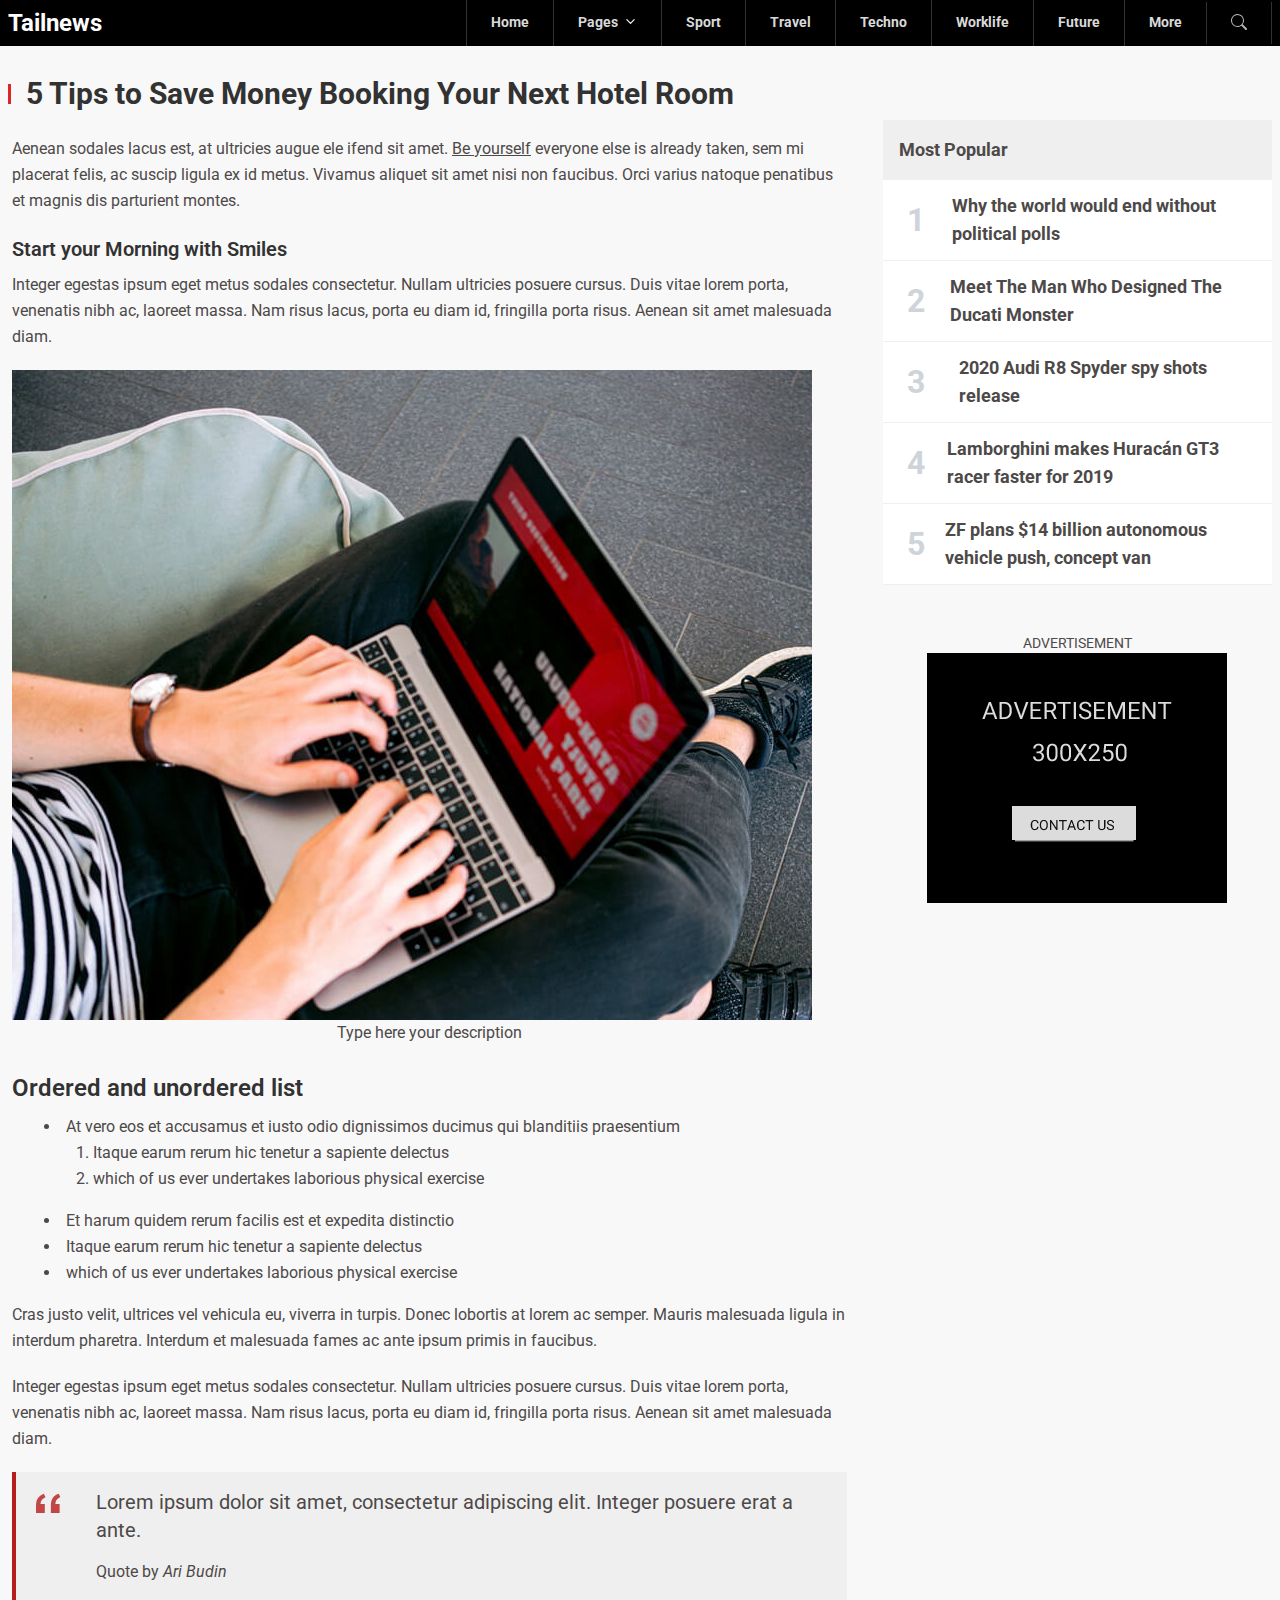
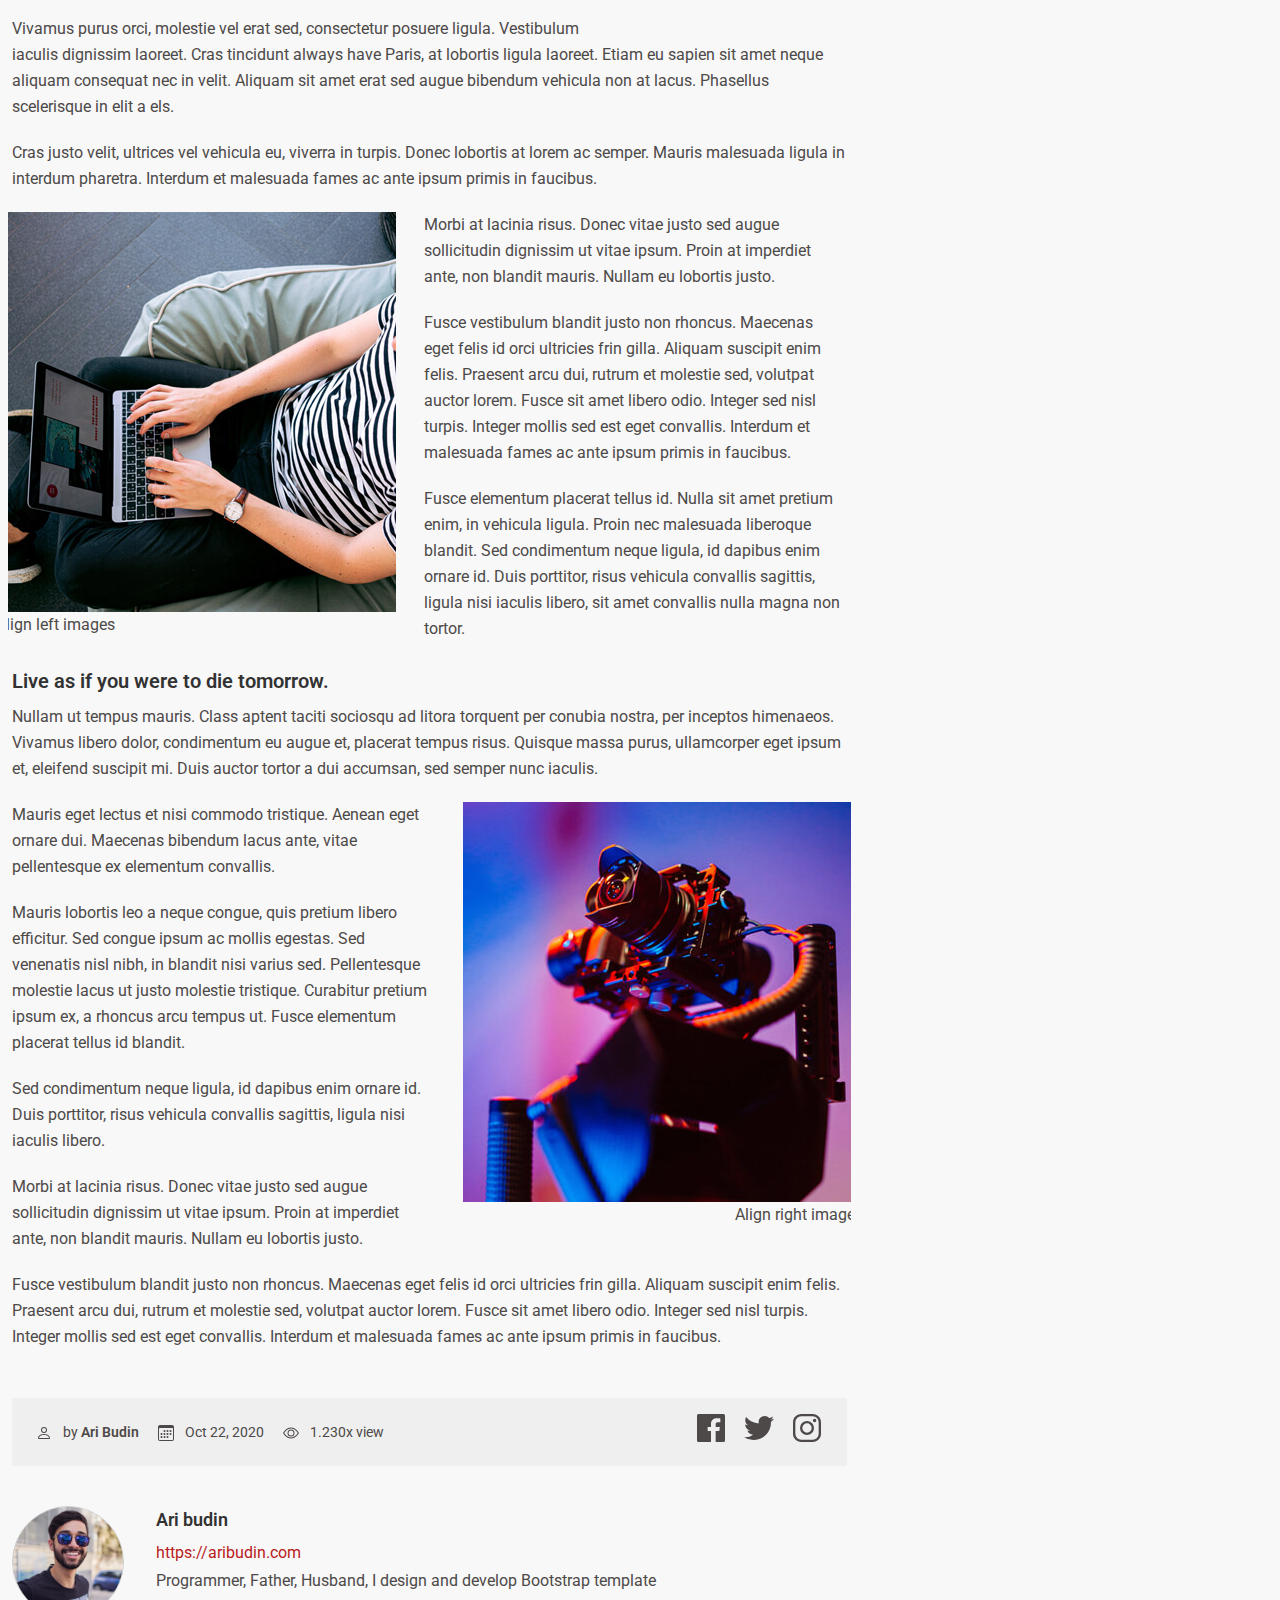
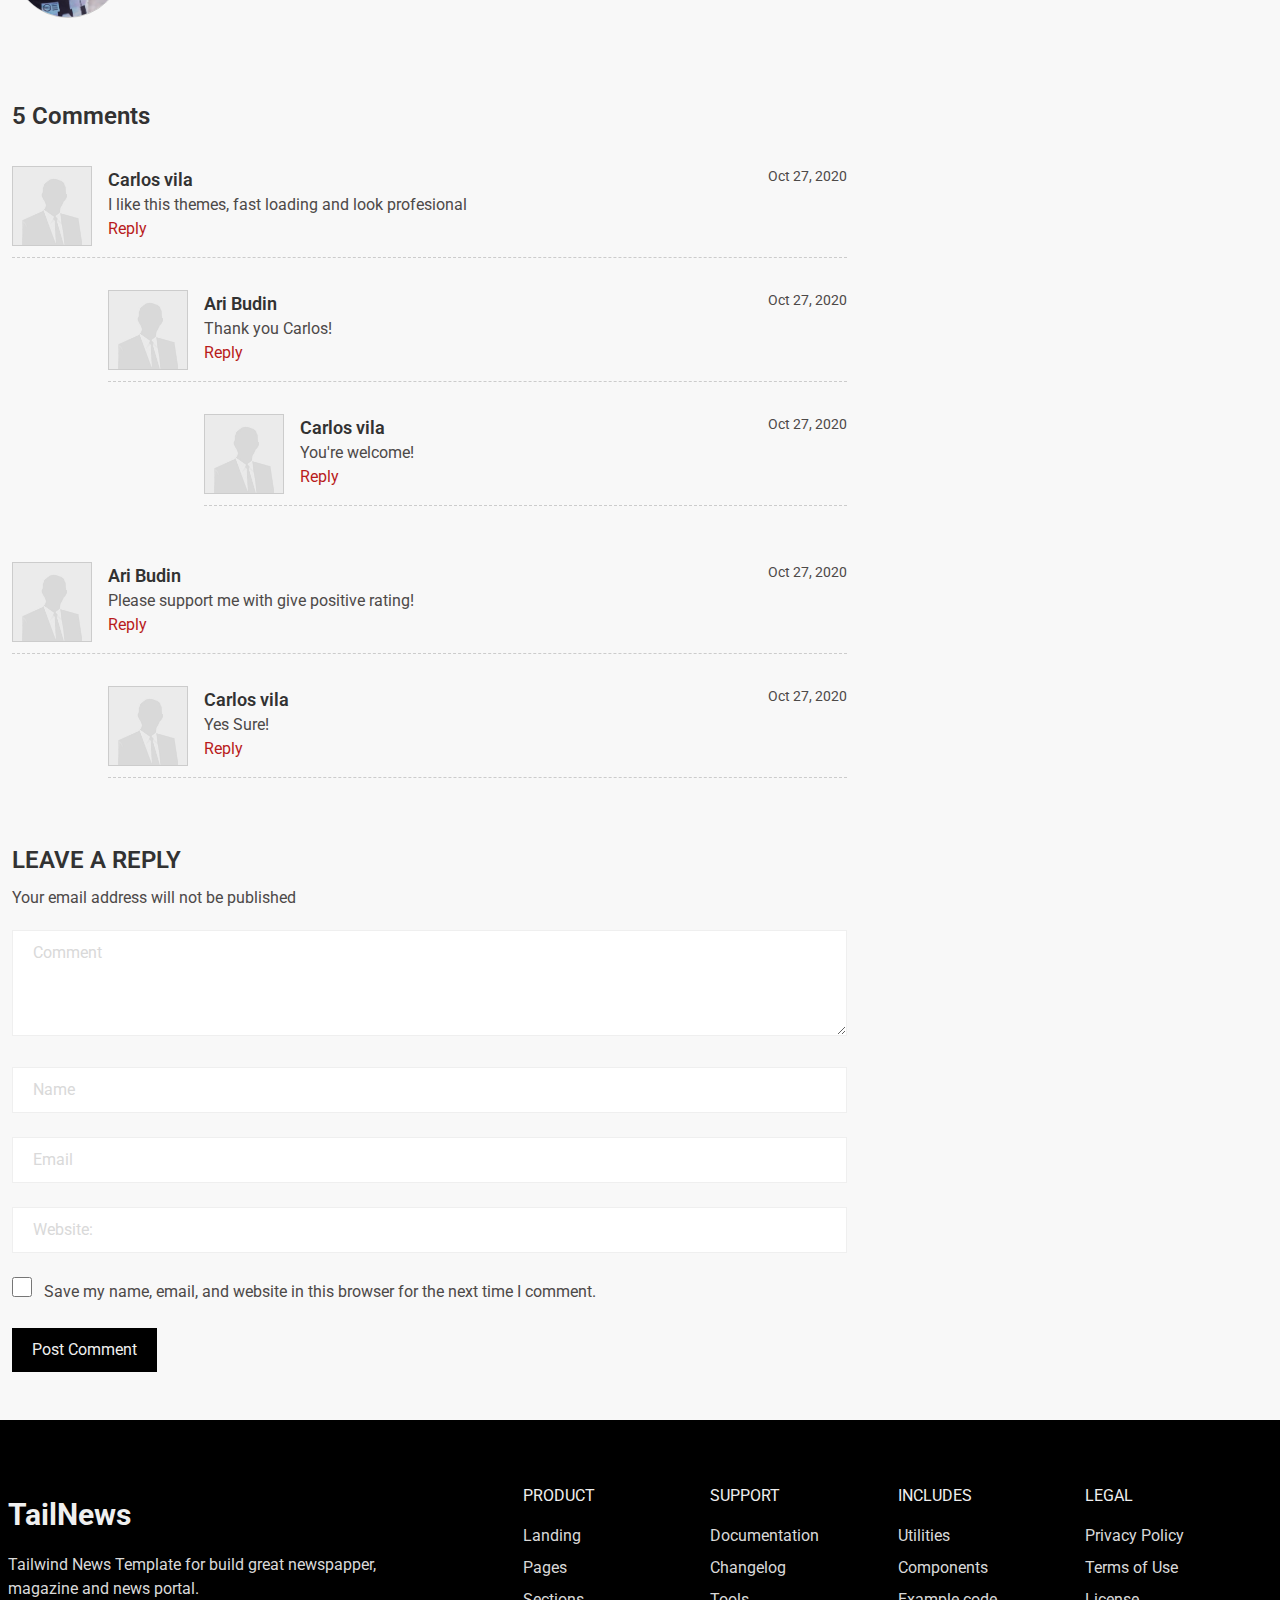
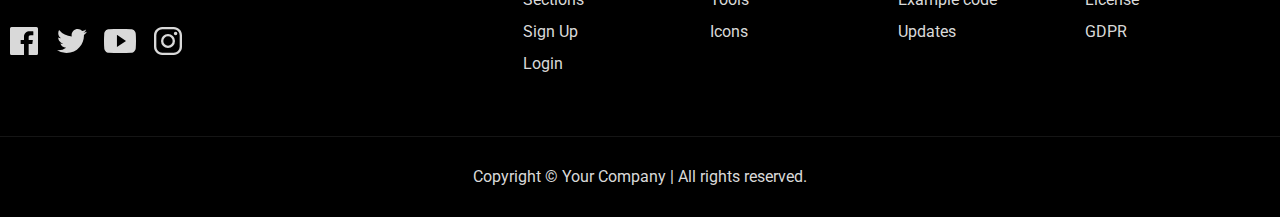
<file: single.html>
<!--
Template Name: Tailnews - Tailwind News Template
Author: Aribudin
Website: https://www.tailwindtemplate.net
Contact: support@tailwindtemplate.net
Purchase: https://themes.tailwindtemplate.net/tailnews
License: You must have a valid license from official store to legally use the theme for your project.
-->
<!DOCTYPE html>
<html lang="en">
<head>
  <!-- Required meta tags -->
  <meta charset="UTF-8">
  <meta http-equiv="X-UA-Compatible" content="IE=edge">
  <meta name="viewport" content="width=device-width, initial-scale=1, shrink-to-fit=no">

  <!-- Title  -->
  <title>Tailwind News Template | Tailnews</title>
  <meta name="description" content="Tailwind CSS News Template">

  <!-- Development css -->
  <link rel="stylesheet" href="src/css/style.css">

  <!-- Production css -->
  <!-- <link rel="stylesheet" href="dist/css/style.css"> -->

  <!-- google font -->
  <link href="https://fonts.googleapis.com/css2?family=Roboto:wght@300;400;600;700&amp;display=swap" rel="stylesheet">

  <!-- Favicon  -->
  <link rel="icon" href="src/img/favicon.jpg">
</head>
<body class="text-gray-700 pt-9 sm:pt-10">
  <!-- ========== { HEADER }==========  -->
  <header class="fixed top-0 left-0 right-0 z-50">
     <nav class="bg-black">
        <div class="xl:container mx-auto px-3 sm:px-4 xl:px-2">
          <div class="flex justify-between">
            <div class="mx-w-10 text-2xl font-bold capitalize text-white flex items-center">Tailnews</div>
            
            <div class="flex flex-row">
              <!-- nav menu -->
              <ul class="navbar hidden lg:flex lg:flex-row text-gray-400 text-sm items-center font-bold">
                <li class="relative border-l border-gray-800 hover:bg-gray-900">
                  <a class="block py-3 px-6 border-b-2 border-transparent" href="index.html">Home</a>
                </li>
                <li class="dropdown relative border-l border-gray-800 hover:bg-gray-900">
                  <a class="block py-3 px-6 border-b-2 border-transparent" href="#">Pages</a>

                  <ul class="dropdown-menu font-normal absolute left-0 right-auto top-full z-50 border-b-0 text-left bg-white text-gray-700 border border-gray-100" style="min-width: 12rem;">
                    <li class="subdropdown relative hover:bg-gray-50">
                      <a class="block py-2 px-6 border-b border-gray-100" href="#">
                        Homepage
                      </a>

                      <!--dropdown submenu-->
                      <ul class="dropdown-menu absolute left-full right-auto transform top-full z-50 border-b-0 text-left -mt-10 ml-0 mr-0 bg-white border border-gray-100" style="min-width: 12rem;">
                        <li class="relative hover:bg-gray-50"><a class="block py-2 px-6 border-b border-gray-100" href="index.html">Homepage 1</a></li>
                        <li class="relative hover:bg-gray-50"><a class="block py-2 px-6 border-b border-gray-100" href="index-2.html">Homepage 2</a></li>
                      </ul>
                    </li>
                    <li class="subdropdown relative hover:bg-gray-50">
                      <a class="block py-2 px-6 border-b border-gray-100" href="#">
                        Pages
                      </a>

                      <!--dropdown submenu-->
                      <ul class="dropdown-menu absolute left-full right-auto transform top-full z-50 border-b-0 text-left -mt-10 ml-0 mr-0 bg-white border border-gray-100" style="min-width: 12rem;">
                        <li class="relative hover:bg-gray-50"><a class="block py-2 px-6 border-b border-gray-100" href="404.html">404</a></li>
                        <li class="relative hover:bg-gray-50"><a class="block py-2 px-6 border-b border-gray-100" href="author.html">Author</a></li>
                        <li class="relative hover:bg-gray-50"><a class="block py-2 px-6 border-b border-gray-100" href="category.html">Category</a></li>
                        <li class="relative hover:bg-gray-50"><a class="block py-2 px-6 border-b border-gray-100" href="search.html">Search</a></li>
                        <li class="relative hover:bg-gray-50"><a class="block py-2 px-6 border-b border-gray-100" href="page.html">Page</a></li>
                        <li class="relative hover:bg-gray-50"><a class="block py-2 px-6 border-b border-gray-100" href="contact-us.html">Contact</a></li>
                      </ul>
                    </li>
                    <li class="subdropdown relative hover:bg-gray-50">
                      <a class="block py-2 px-6 border-b border-gray-100" href="#">
                        Post
                      </a>

                      <!--dropdown submenu-->
                      <ul class="dropdown-menu absolute left-full right-auto transform top-full z-50 border-b-0 text-left -mt-10 ml-0 mr-0 bg-white border border-gray-100" style="min-width: 12rem;">
                        <li class="relative hover:bg-gray-50"><a class="block py-2 px-6 border-b border-gray-100" href="single.html">Post default</a></li>
                        <li class="relative hover:bg-gray-50"><a class="block py-2 px-6 border-b border-gray-100" href="single-2.html">Post fullwidth</a></li>
                      </ul>
                    </li>

                    <li class="subdropdown relative hover:bg-gray-50">
                      <a class="block py-2 px-6 border-b border-gray-100" href="#">
                        Documentation
                      </a>

                      <!--dropdown submenu-->
                      <ul class="dropdown-menu absolute left-full right-auto transform top-full z-50 border-b-0 text-left -mt-10 ml-0 mr-0 bg-white border border-gray-100" style="min-width: 12rem;">
                        <li class="relative hover:bg-gray-50"><a class="block py-2 px-6 border-b border-gray-100" href="docs/index.html">Get started</a></li>
                        <li class="relative hover:bg-gray-50"><a class="block py-2 px-6 border-b border-gray-100" href="docs/components.html">Components</a></li>
                        <li class="relative hover:bg-gray-50"><a class="block py-2 px-6 border-b border-gray-100" href="docs/credits.html">Credits</a></li>
                        <li class="relative hover:bg-gray-50"><a class="block py-2 px-6 border-b border-gray-100" href="docs/changelogs.html">Changelogs</a></li>
                      </ul>
                    </li>
                  </ul>
                </li>
                <li class="relative border-l border-gray-800 hover:bg-gray-900">
                  <a class="block py-3 px-6 border-b-2 border-transparent" href="#">Sport</a>
                </li>
                <li class="relative border-l border-gray-800 hover:bg-gray-900">
                  <a class="block py-3 px-6 border-b-2 border-transparent" href="#">Travel</a>
                </li>
                <li class="relative border-l border-gray-800 hover:bg-gray-900">
                  <a class="block py-3 px-6 border-b-2 border-transparent" href="#">Techno</a>
                </li>
                <li class="relative border-l border-gray-800 hover:bg-gray-900">
                  <a class="block py-3 px-6 border-b-2 border-transparent" href="#">Worklife</a>
                </li>
                <li class="relative border-l border-gray-800 hover:bg-gray-900">
                  <a class="block py-3 px-6 border-b-2 border-transparent" href="#">Future</a>
                </li>
                <li class="relative border-l border-gray-800 hover:bg-gray-900">
                  <a class="block py-3 px-6 border-b-2 border-transparent" href="#">More</a>
                </li>
              </ul>

              <!-- search form & mobile nav -->
              <div class="flex flex-row items-center text-gray-300">
                <div class="search-dropdown relative border-r lg:border-l border-gray-800 hover:bg-gray-900">
                  <button class="block py-3 px-6 border-b-2 border-transparent">
                    <svg xmlns="http://www.w3.org/2000/svg" width="16" height="16" fill="currentColor" class="open bi bi-search" viewBox="0 0 16 16">
                      <path d="M11.742 10.344a6.5 6.5 0 1 0-1.397 1.398h-.001c.03.04.062.078.098.115l3.85 3.85a1 1 0 0 0 1.415-1.414l-3.85-3.85a1.007 1.007 0 0 0-.115-.1zM12 6.5a5.5 5.5 0 1 1-11 0 5.5 5.5 0 0 1 11 0z"></path>
                    </svg>
                    <svg xmlns="http://www.w3.org/2000/svg" width="16" height="16" fill="currentColor" class="close bi bi-x-lg" viewBox="0 0 16 16">
                      <path fill-rule="evenodd" d="M13.854 2.146a.5.5 0 0 1 0 .708l-11 11a.5.5 0 0 1-.708-.708l11-11a.5.5 0 0 1 .708 0Z"/>
                      <path fill-rule="evenodd" d="M2.146 2.146a.5.5 0 0 0 0 .708l11 11a.5.5 0 0 0 .708-.708l-11-11a.5.5 0 0 0-.708 0Z"/>
                    </svg>
                  </button>
                  <div class="dropdown-menu absolute left-auto right-0 top-full z-50 text-left bg-white text-gray-700 border border-gray-100 mt-1 p-3" style="min-width: 15rem;">
                    <div class="flex flex-wrap items-stretch w-full relative">
                      <input type="text" class="flex-shrink flex-grow flex-shrink max-w-full leading-5 w-px flex-1 relative py-2 px-5 text-gray-800 bg-white border border-gray-300 overflow-x-auto focus:outline-none focus:border-gray-400 focus:ring-0 dark:text-gray-400 dark:bg-gray-700 dark:border-gray-700 dark:focus:border-gray-600" name="text" placeholder="Search..." aria-label="search">
                      <div class="flex -mr-px">
                        <button class="flex items-center py-2 px-5 -ml-1 leading-5 text-gray-100 bg-black hover:text-white hover:bg-gray-900 hover:ring-0 focus:outline-none focus:ring-0" type="submit">
                          <svg xmlns="http://www.w3.org/2000/svg" width="16" height="16" fill="currentColor" class="bi bi-search" viewBox="0 0 16 16">
                            <path d="M11.742 10.344a6.5 6.5 0 1 0-1.397 1.398h-.001c.03.04.062.078.098.115l3.85 3.85a1 1 0 0 0 1.415-1.414l-3.85-3.85a1.007 1.007 0 0 0-.115-.1zM12 6.5a5.5 5.5 0 1 1-11 0 5.5 5.5 0 0 1 11 0z"></path>
                          </svg>
                        </button>
                      </div>
                    </div>
                  </div>
                </div>

                <div class="relative hover:bg-gray-800 block lg:hidden">
                  <button type="button" class="menu-mobile block py-3 px-6 border-b-2 border-transparent">
                    <span class="sr-only">Mobile menu</span>
                    <svg class="inline-block h-6 w-6 mr-2" xmlns="http://www.w3.org/2000/svg" fill="none" viewBox="0 0 24 24" stroke="currentColor" aria-hidden="true">
                      <path stroke-linecap="round" stroke-linejoin="round" stroke-width="2" d="M4 6h16M4 12h16M4 18h16"></path>
                    </svg> Menu
                  </button>
                </div>
              </div>
            </div>
          </div>
        </div>
     </nav>
  </header><!-- end header -->

  <!-- Mobile menu -->
  <div class="side-area fixed w-full h-full inset-0 z-50">
    <!-- bg open -->
    <div class="back-menu fixed bg-gray-900 bg-opacity-70 w-full h-full inset-x-0 top-0">
      <div class="cursor-pointer text-white absolute right-64 p-2">
        <svg class="bi bi-x" width="2rem" height="2rem" viewBox="0 0 16 16" fill="currentColor" xmlns="http://www.w3.org/2000/svg">
          <path fill-rule="evenodd" d="M11.854 4.146a.5.5 0 010 .708l-7 7a.5.5 0 01-.708-.708l7-7a.5.5 0 01.708 0z" clip-rule="evenodd"></path>
          <path fill-rule="evenodd" d="M4.146 4.146a.5.5 0 000 .708l7 7a.5.5 0 00.708-.708l-7-7a.5.5 0 00-.708 0z" clip-rule="evenodd"></path>
        </svg>
      </div>
    </div>

    <!-- Mobile navbar -->
    <nav id="mobile-nav" class="side-menu flex flex-col right-0 w-64 fixed top-0 bg-white dark:bg-gray-800 h-full overflow-auto z-40">
      <div class="mb-auto">
        <!--navigation-->
        <nav class="relative flex flex-wrap">
          <div class="text-center py-4 w-full font-bold border-b border-gray-100">TAILNEWS</div>
          <ul id="side-menu" class="w-full float-none flex flex-col">
            <li class="relative">
              <a href="#" class="block py-2 px-5 border-b border-gray-100 hover:bg-gray-50">Home</a>
            </li>

            <!-- dropdown with submenu-->
            <li class="dropdown relative">
              <a class="block py-2 px-5 border-b border-gray-100 hover:bg-gray-50" href="javascript:;">
                News
              </a>

              <!-- dropdown menu -->
              <ul class="dropdown-menu block rounded rounded-t-none top-full z-50 ml-4 py-0.5 text-left bg-white dark:bg-gray-800 mb-4" style="min-width: 12rem">
                <!--submenu-->
                <li class="subdropdown relative">
                  <a class="block w-full py-2 px-5 border-b border-gray-100 hover:bg-gray-50" href="javascript:;">
                    Dropdown item
                  </a>

                  <!--dropdown submenu-->
                  <ul class="dropdown-menu block rounded rounded-t-none top-full z-50 ml-4 py-0.5 text-left bg-white dark:bg-gray-800" style="min-width: 12rem">
                    <li><a class="block w-full py-2 px-5 border-b border-gray-100 hover:bg-gray-50" href="#">Dropdown sub item</a></li>
                    <li><a class="block w-full py-2 px-5 border-b border-gray-100 hover:bg-gray-50" href="#">Dropdown sub item</a></li>
                    <li><a class="block w-full py-2 px-5 border-b border-gray-100 hover:bg-gray-50" href="#">Dropdown sub item</a></li>
                    <li><a class="block w-full py-2 px-5 border-b border-gray-100 hover:bg-gray-50" href="#">Dropdown sub item</a></li>
                  </ul>
                </li><!--end submenu-->
                <li class="relative"><a class="block w-full py-2 px-5 border-b border-gray-100 hover:bg-gray-50" href="#">Dropdown item</a></li>
                <li class="relative"><a class="block w-full py-2 px-5 border-b border-gray-100 hover:bg-gray-50" href="#">Dropdown item</a></li>
              </ul>
            </li>

            <li class="relative">
              <a href="#" class="block py-2 px-5 border-b border-gray-100 hover:bg-gray-50">Sport</a>
            </li>

            <li class="relative">
              <a href="#" class="block py-2 px-5 border-b border-gray-100 hover:bg-gray-50">Travel</a>
            </li>

            <li class="relative">
              <a href="#" class="block py-2 px-5 border-b border-gray-100 hover:bg-gray-50">Techno</a>
            </li>

            <li class="relative">
              <a href="#" class="block py-2 px-5 border-b border-gray-100 hover:bg-gray-50">Worklife</a>
            </li>

            <li class="relative">
              <a href="#" class="block py-2 px-5 border-b border-gray-100 hover:bg-gray-50">Future</a>
            </li>

            <li class="relative">
              <a href="#" class="block py-2 px-5 border-b border-gray-100 hover:bg-gray-50">More</a>
            </li>
          </ul>
        </nav>
      </div>
      <!-- copyright -->
      <div class="py-4 px-6 text-sm mt-6 text-center">
        <p>Copyright <a href="#">Tailnews</a> - All right reserved</p>
      </div>
    </nav>
  </div><!-- End Mobile menu -->

  <!-- =========={ MAIN }==========  -->
  <main id="content">
    <!-- advertisement -->
    <div class="bg-gray-50 py-4 hidden">
      <div class="xl:container mx-auto px-3 sm:px-4 xl:px-2">
        <div class="mx-auto table text-center text-sm">
          <a class="uppercase" href="#">Advertisement</a>
          <a href="#">
            <img src="src/img/ads/ads_728.jpg" alt="advertisement area">
          </a>
        </div>
      </div>
    </div>

    <!-- block news -->
    <div class="bg-gray-50 py-6">
      <div class="xl:container mx-auto px-3 sm:px-4 xl:px-2">
        <div class="flex flex-row flex-wrap">
          <!-- Left -->
          <div class="flex-shrink max-w-full w-full lg:w-2/3 overflow-hidden">
            <div class="w-full py-3 mb-3">
              <h2 class="text-gray-800 text-3xl font-bold">
                <span class="inline-block h-5 border-l-3 border-red-600 mr-2"></span> 5 Tips to Save Money Booking Your Next Hotel Room
              </h2>
            </div>
            <div class="flex flex-row flex-wrap -mx-3">
              <div class="max-w-full w-full px-4">
                <!-- Post content -->
                <div class="leading-relaxed pb-4">
                  <p class="mb-5">Aenean sodales lacus est, at ultricies augue ele ifend sit amet. <ins>Be yourself</ins> everyone else is already taken, sem mi placerat felis, ac suscip ligula ex id metus. Vivamus aliquet sit amet nisi non faucibus. Orci varius natoque penatibus et magnis dis parturient montes.</p>

                  <h2 class="text-xl leading-normal mb-2 font-semibold text-gray-800 dark:text-gray-100">Start your Morning with Smiles</h2>
                  <p class="mb-5">Integer egestas ipsum eget metus sodales consectetur. Nullam ultricies posuere cursus. Duis vitae lorem porta, venenatis nibh ac, laoreet massa. Nam risus lacus, porta eu diam id, fringilla porta risus. Aenean sit amet malesuada diam.</p>
                  <figure class="text-center mb-6">
                    <img class="max-w-full h-auto" src="src/img/dummy/post1.jpg" alt="Image description">
                    <figcaption> Type here your description</figcaption>
                  </figure>
                  <h3 class="text-2xl leading-normal mb-2 font-semibold text-gray-800 dark:text-gray-100">Ordered and unordered list</h3>
                  <ul class="pl-8 mb-4">
                    <li class="list-disc list-inside">At vero eos et accusamus et iusto odio dignissimos ducimus qui blanditiis praesentium
                      <ol class="pl-8 mb-4">
                        <li class="list-decimal list-inside">Itaque earum rerum hic tenetur a sapiente delectus</li>
                        <li class="list-decimal list-inside">which of us ever undertakes laborious physical exercise</li>
                      </ol>
                    </li>
                    <li class="list-disc list-inside">Et harum quidem rerum facilis est et expedita distinctio</li>
                    <li class="list-disc list-inside">Itaque earum rerum hic tenetur a sapiente delectus</li>
                    <li class="list-disc list-inside">which of us ever undertakes laborious physical exercise</li>
                  </ul>
                  <p class="mb-5">Cras justo velit, ultrices vel vehicula eu, viverra in turpis. Donec lobortis at lorem ac semper. Mauris malesuada ligula in interdum pharetra. Interdum et malesuada fames ac ante ipsum primis in faucibus.</p>
                  
                  <p class="mb-5">Integer egestas ipsum eget metus sodales consectetur. Nullam ultricies posuere cursus. Duis vitae lorem porta, venenatis nibh ac, laoreet massa. Nam risus lacus, porta eu diam id, fringilla porta risus. Aenean sit amet malesuada diam.</p>
                  <blockquote class="relative p-4 border-l-4 border-red-700 bg-gray-100 dark:bg-gray-900 dark:bg-opacity-40 mb-4 text-xl">
                    <span class="absolute opacity-80 w-8 h-8">
                      <svg xmlns="http://www.w3.org/2000/svg" class="text-red-700" viewBox="0 0 270.000000 270.000000"><g transform="translate(0.000000,270.000000) scale(0.100000,-0.100000)" fill="currentColor" stroke="none"><path d="M920 2182 c-290 -124 -482 -341 -540 -610 -30 -140 -40 -296 -40 -644 l0 -328 370 0 370 0 0 370 0 370 -181 0 -181 0 7 63 c26 243 129 387 342 477 35 15 66 29 69 32 7 7 -132 298 -143 298 -4 0 -37 -13 -73 -28z"></path><path d="M2179 2186 c-249 -103 -442 -295 -520 -516 -50 -142 -61 -247 -66 -677 l-5 -393 371 0 371 0 0 370 0 370 -181 0 -181 0 7 53 c21 170 67 281 150 363 51 49 143 107 215 134 19 7 39 17 44 21 10 9 -124 298 -139 298 -5 0 -35 -10 -66 -23z"></path></g></svg>
                    </span>
                    <p class="ml-16 mb-4">Lorem ipsum dolor sit amet, consectetur adipiscing elit. Integer posuere erat a ante.</p>
                    <footer class="ml-16 text-base">Quote by <cite title="Source Title">Ari Budin</cite></footer>
                  </blockquote>
                  <p class="mb-5">Vivamus purus orci, molestie vel erat sed, consectetur posuere ligula. Vestibulum <br> iaculis dignissim laoreet. Cras tincidunt always have Paris, at lobortis ligula laoreet. Etiam eu sapien sit amet neque aliquam consequat nec in velit. Aliquam sit amet erat sed augue bibendum vehicula non at lacus. Phasellus scelerisque in elit a els.</p>

                  <p class="mb-5">Cras justo velit, ultrices vel vehicula eu, viverra in turpis. Donec lobortis at lorem ac semper. Mauris malesuada ligula in interdum pharetra. Interdum et malesuada fames ac ante ipsum primis in faucibus.</p>
                  <figure class="lg:float-left text-center lg:text-left ml-0 lg:-ml-4 mr-7 mb-7">
                    <img class="max-w-full h-auto mx-auto" src="src/img/dummy/post2.jpg" alt="Image description">
                    <figcaption>Align left images</figcaption>
                  </figure>

                  <p class="mb-5">Morbi at lacinia risus. Donec vitae justo sed augue sollicitudin dignissim ut vitae ipsum. Proin at imperdiet ante, non blandit mauris. Nullam eu lobortis justo.</p>
                  <p class="mb-5">Fusce vestibulum blandit justo non rhoncus. Maecenas eget felis id orci ultricies frin gilla. Aliquam suscipit enim felis. Praesent arcu dui, rutrum et molestie sed, volutpat auctor lorem. Fusce sit amet libero odio. Integer sed nisl turpis. Integer mollis sed est eget convallis. Interdum et malesuada fames ac ante ipsum primis in faucibus.</p>

                  <p class="mb-5">Fusce elementum placerat tellus id. Nulla sit amet pretium enim, in vehicula ligula. Proin nec malesuada liberoque blandit. Sed condimentum neque ligula, id dapibus enim ornare id. Duis porttitor, risus vehicula convallis sagittis, ligula nisi iaculis libero, sit amet convallis nulla magna non tortor.</p>

                  <h2 class="float-left w-full text-xl leading-normal mb-2 font-semibold text-gray-800 dark:text-gray-100">Live as if you were to die tomorrow.</h2>

                  <p class="mb-5">Nullam ut tempus mauris. Class aptent taciti sociosqu ad litora torquent per conubia nostra, per inceptos himenaeos. Vivamus libero dolor, condimentum eu augue et, placerat tempus risus. Quisque massa purus, ullamcorper eget ipsum et, eleifend suscipit mi. Duis auctor tortor a dui accumsan, sed semper nunc iaculis.</p>

                  <figure class="lg:float-right text-center lg:text-right mr-0 lg:-mr-4 ml-7 mb-7">
                    <img class="max-w-full h-auto mx-auto" src="src/img/dummy/post3.jpg" alt="Image description">
                    <figcaption>Align right images</figcaption>
                  </figure>

                  <p class="mb-5">Mauris eget lectus et nisi commodo tristique. Aenean eget ornare dui. Maecenas bibendum lacus ante, vitae pellentesque ex elementum convallis.</p>
                  <p class="mb-5">Mauris lobortis leo a neque congue, quis pretium libero efficitur. Sed congue ipsum ac mollis egestas. Sed venenatis nisl nibh, in blandit nisi varius sed. Pellentesque molestie lacus ut justo molestie tristique. Curabitur pretium ipsum ex, a rhoncus arcu tempus ut. Fusce elementum placerat tellus id blandit.</p>

                  <p class="mb-5">Sed condimentum neque ligula, id dapibus enim ornare id. Duis porttitor, risus vehicula convallis sagittis, ligula nisi iaculis libero.</p>

                  <p class="mb-5">Morbi at lacinia risus. Donec vitae justo sed augue sollicitudin dignissim ut vitae ipsum. Proin at imperdiet ante, non blandit mauris. Nullam eu lobortis justo.</p>
                  <p class="mb-5">Fusce vestibulum blandit justo non rhoncus. Maecenas eget felis id orci ultricies frin gilla. Aliquam suscipit enim felis. Praesent arcu dui, rutrum et molestie sed, volutpat auctor lorem. Fusce sit amet libero odio. Integer sed nisl turpis. Integer mollis sed est eget convallis. Interdum et malesuada fames ac ante ipsum primis in faucibus.</p>
                
                  <div class="relative flex flex-row items-center justify-between overflow-hidden bg-gray-100 dark:bg-gray-900 dark:bg-opacity-20 mt-12 mb-2 px-6 py-2">
                    <div class="my-4 text-sm">
                      <!--author-->
                      <span class="mr-2 md:mr-4">
                        <!-- <i class="fas fa-user me-2"></i> -->
                        <svg class="bi bi-person mr-2 inline-block" width="1rem" height="1rem" viewBox="0 0 16 16" fill="currentColor" xmlns="http://www.w3.org/2000/svg">
                          <path fill-rule="evenodd" d="M13 14s1 0 1-1-1-4-6-4-6 3-6 4 1 1 1 1h10zm-9.995-.944v-.002.002zM3.022 13h9.956a.274.274 0 00.014-.002l.008-.002c-.001-.246-.154-.986-.832-1.664C11.516 10.68 10.289 10 8 10c-2.29 0-3.516.68-4.168 1.332-.678.678-.83 1.418-.832 1.664a1.05 1.05 0 00.022.004zm9.974.056v-.002.002zM8 7a2 2 0 100-4 2 2 0 000 4zm3-2a3 3 0 11-6 0 3 3 0 016 0z" clip-rule="evenodd"></path>
                        </svg> by <a class="font-semibold" href="#">Ari Budin</a>
                      </span>
                      <!--date-->
                      <time class="mr-2 md:mr-4" datetime="2020-10-22 10:00">
                        <!-- <i class="fas fa-calendar me-2"></i> -->
                        <svg class="bi bi-calendar mr-2 inline-block" width="1rem" height="1rem" viewBox="0 0 16 16" fill="currentColor" xmlns="http://www.w3.org/2000/svg">
                          <path fill-rule="evenodd" d="M14 0H2a2 2 0 00-2 2v12a2 2 0 002 2h12a2 2 0 002-2V2a2 2 0 00-2-2zM1 3.857C1 3.384 1.448 3 2 3h12c.552 0 1 .384 1 .857v10.286c0 .473-.448.857-1 .857H2c-.552 0-1-.384-1-.857V3.857z" clip-rule="evenodd"></path>
                          <path fill-rule="evenodd" d="M6.5 7a1 1 0 100-2 1 1 0 000 2zm3 0a1 1 0 100-2 1 1 0 000 2zm3 0a1 1 0 100-2 1 1 0 000 2zm-9 3a1 1 0 100-2 1 1 0 000 2zm3 0a1 1 0 100-2 1 1 0 000 2zm3 0a1 1 0 100-2 1 1 0 000 2zm3 0a1 1 0 100-2 1 1 0 000 2zm-9 3a1 1 0 100-2 1 1 0 000 2zm3 0a1 1 0 100-2 1 1 0 000 2zm3 0a1 1 0 100-2 1 1 0 000 2z" clip-rule="evenodd"></path>
                        </svg> Oct 22, 2020
                      </time>
                      <!--view-->
                      <span class="mr-2 md:mr-4">
                        <!-- <i class="fas fa-eye me-2"></i> -->
                        <svg class="bi bi-eye mr-2 inline-block" width="1rem" height="1rem" viewBox="0 0 16 16" fill="currentColor" xmlns="http://www.w3.org/2000/svg">
                          <path fill-rule="evenodd" d="M16 8s-3-5.5-8-5.5S0 8 0 8s3 5.5 8 5.5S16 8 16 8zM1.173 8a13.134 13.134 0 001.66 2.043C4.12 11.332 5.88 12.5 8 12.5c2.12 0 3.879-1.168 5.168-2.457A13.134 13.134 0 0014.828 8a13.133 13.133 0 00-1.66-2.043C11.879 4.668 10.119 3.5 8 3.5c-2.12 0-3.879 1.168-5.168 2.457A13.133 13.133 0 001.172 8z" clip-rule="evenodd"></path>
                          <path fill-rule="evenodd" d="M8 5.5a2.5 2.5 0 100 5 2.5 2.5 0 000-5zM4.5 8a3.5 3.5 0 117 0 3.5 3.5 0 01-7 0z" clip-rule="evenodd"></path>
                        </svg> 1.230x view
                      </span>
                      <!--end view-->
                    </div>

                    <div class="hidden lg:block">
                      <ul class="space-x-3">
                        <!--facebook-->
                        <li class="inline-block">
                          <a target="_blank" class="hover:text-red-700" href="#" title="Share to Facebook">
                            <!-- <i class="fab fa-facebook fa-2x"></i> -->
                            <svg xmlns="http://www.w3.org/2000/svg" width="2rem" height="2rem" viewBox="0 0 512 512"><path fill="currentColor" d="M455.27,32H56.73A24.74,24.74,0,0,0,32,56.73V455.27A24.74,24.74,0,0,0,56.73,480H256V304H202.45V240H256V189c0-57.86,40.13-89.36,91.82-89.36,24.73,0,51.33,1.86,57.51,2.68v60.43H364.15c-28.12,0-33.48,13.3-33.48,32.9V240h67l-8.75,64H330.67V480h124.6A24.74,24.74,0,0,0,480,455.27V56.73A24.74,24.74,0,0,0,455.27,32Z"></path></svg>
                          </a>
                        </li>
                        <!--twitter-->
                        <li class="inline-block">
                          <a target="_blank" class="hover:text-red-700" href="#" title="Share to Twitter">
                            <!-- <i class="fab fa-twitter fa-2x"></i> -->
                            <svg xmlns="http://www.w3.org/2000/svg" width="2rem" height="2rem" viewBox="0 0 512 512"><path fill="currentColor" d="M496,109.5a201.8,201.8,0,0,1-56.55,15.3,97.51,97.51,0,0,0,43.33-53.6,197.74,197.74,0,0,1-62.56,23.5A99.14,99.14,0,0,0,348.31,64c-54.42,0-98.46,43.4-98.46,96.9a93.21,93.21,0,0,0,2.54,22.1,280.7,280.7,0,0,1-203-101.3A95.69,95.69,0,0,0,36,130.4C36,164,53.53,193.7,80,211.1A97.5,97.5,0,0,1,35.22,199v1.2c0,47,34,86.1,79,95a100.76,100.76,0,0,1-25.94,3.4,94.38,94.38,0,0,1-18.51-1.8c12.51,38.5,48.92,66.5,92.05,67.3A199.59,199.59,0,0,1,39.5,405.6,203,203,0,0,1,16,404.2,278.68,278.68,0,0,0,166.74,448c181.36,0,280.44-147.7,280.44-275.8,0-4.2-.11-8.4-.31-12.5A198.48,198.48,0,0,0,496,109.5Z"></path></svg>
                          </a>
                        </li>
                        <!--instagram-->
                        <li class="inline-block">
                          <a target="_blank" class="hover:text-red-700" href="#" title="Share to Instagram">
                            <!-- <i class="fab fa-instagram fa-2x"></i> -->
                            <svg xmlns="http://www.w3.org/2000/svg" width="2rem" height="2rem" viewBox="0 0 512 512"><path fill="currentColor" d="M349.33,69.33a93.62,93.62,0,0,1,93.34,93.34V349.33a93.62,93.62,0,0,1-93.34,93.34H162.67a93.62,93.62,0,0,1-93.34-93.34V162.67a93.62,93.62,0,0,1,93.34-93.34H349.33m0-37.33H162.67C90.8,32,32,90.8,32,162.67V349.33C32,421.2,90.8,480,162.67,480H349.33C421.2,480,480,421.2,480,349.33V162.67C480,90.8,421.2,32,349.33,32Z"></path><path fill="currentColor" d="M377.33,162.67a28,28,0,1,1,28-28A27.94,27.94,0,0,1,377.33,162.67Z"></path><path fill="currentColor" d="M256,181.33A74.67,74.67,0,1,1,181.33,256,74.75,74.75,0,0,1,256,181.33M256,144A112,112,0,1,0,368,256,112,112,0,0,0,256,144Z"></path></svg>
                          </a>
                        </li><!--end instagram-->
                      </ul>
                    </div>
                  </div>
                </div>
                
                <!-- author -->
                <div class="flex flex-wrap flex-row -mx-4 justify-center py-4">
                  <div class="flex-shrink max-w-full px-4 w-1/3 sm:w-1/4 md:w-1/6">
                    <a href="#"><img class="rounded-full border max-w-full h-auto dark:border-gray-700" src="src/img/dummy/avatar.jpg" alt="author"></a>
                  </div>
                  <div class="flex-shrink max-w-full px-4 w-2/3 sm:w-3/4 md:w-10/12">
                    <!--name-->
                    <p class="text-lg leading-normal mb-2 font-semibold text-gray-800 dark:text-gray-100">
                      <span class="font-semibold">Ari budin</span>
                    </p>
                    <!-- website -->
                    <p class="mb-1"><a target="_blank" class="text-red-700" href="#">https://aribudin.com</a></p>
                    <!--description-->
                    <p>Programmer, Father, Husband, I design and develop Bootstrap template</p>
                  </div>
                </div>

                <!-- Comments -->
                <div id="comments" class="pt-16">
                  <!--title-->
                  <h3 class="text-2xl leading-normal mb-2 font-semibold text-gray-800 dark:text-gray-100">5 Comments</h3>

                  <!--comment list-->
                  <ol class="mb-4">
                    <li class="py-2 mt-6">
                      <div class="pb-4 border-b border-gray-200 dark:border-gray-600 border-dashed">
                        <footer>
                          <img class="w-20 h-20 border border-gray-200 dark:border-gray-700 max-w-full float-left mr-4" src="src/img/avatar2.jpg" alt="avatar">
                          <div>
                            <a class="text-lg leading-normal mb-2 font-semibold text-gray-800 dark:text-gray-100" href="#" target="_blank">Carlos vila</a>
                            <span class="md:float-right text-sm">
                              <time datetime="2020-10-27">Oct 27, 2020</time>
                            </span>
                          </div>
                        </footer>
                        <div>
                          <p>I like this themes, fast loading and look profesional</p>
                        </div>
                        <div>
                          <a class="text-red-700 hover:text-red-800" href="#comment-form">Reply</a>
                        </div>
                      </div>
                      <ul class="ml-12 md:ml-24">
                        <li class="py-2 mt-6">
                          <div class="pb-4 border-b border-gray-200 dark:border-gray-600 border-dashed">
                            <footer>
                              <img class="w-20 h-20 border border-gray-200 dark:border-gray-700 max-w-full float-left mr-4" src="src/img/avatar.jpg" alt="avatar">
                              <div>
                                <a class="text-lg leading-normal mb-2 font-semibold text-gray-800 dark:text-gray-100" href="#" target="_blank">Ari Budin</a>
                                <span class="md:float-right text-sm">
                                  <time datetime="2020-10-27">Oct 27, 2020</time>
                                </span>
                              </div>
                            </footer>
                            <div>
                              <p>Thank you Carlos!</p>
                            </div>
                            <div>
                              <a class="text-red-700 hover:text-red-800" href="#comment-form">Reply</a>
                            </div>
                          </div>
                          <ul class="md:ml-24">
                            <li class="py-2 mt-6" id="comment-5">
                              <div class="pb-4 border-b border-gray-200 dark:border-gray-600 border-dashed">
                                <footer>
                                  <img class="w-20 h-20 border border-gray-200 dark:border-gray-700 max-w-full float-left mr-4" src="src/img/avatar2.jpg" alt="avatar">
                                  <div>
                                    <a class="text-lg leading-normal mb-2 font-semibold text-gray-800 dark:text-gray-100" href="#" target="_blank">Carlos vila</a>
                                    <span class="md:float-right text-sm">
                                      <time datetime="2020-10-27">Oct 27, 2020</time>
                                    </span>
                                  </div>
                                </footer>
                                <div>
                                  <p>You're welcome!</p>
                                </div>
                                <div>
                                  <a class="text-red-700 hover:text-red-800" href="#comment-form">Reply</a>
                                </div>
                              </div>
                            </li>
                          </ul>
                        </li>
                      </ul>
                    </li>
                    <li class="py-2 mt-6">
                      <div class="pb-4 border-b border-gray-200 dark:border-gray-600 border-dashed">
                        <footer>
                          <img class="w-20 h-20 border border-gray-200 dark:border-gray-700 max-w-full float-left mr-4" src="src/img/avatar.jpg" alt="avatar">
                          <div>
                            <a class="text-lg leading-normal mb-2 font-semibold text-gray-800 dark:text-gray-100" href="#" target="_blank">Ari Budin</a>
                            <span class="md:float-right text-sm">
                              <time datetime="2020-10-27">Oct 27, 2020</time>
                            </span>
                          </div>
                        </footer>
                        <div>
                          <p>Please support me with give positive rating!</p>
                        </div>
                        <div>
                          <a class="text-red-700 hover:text-red-800" href="#comment-form">Reply</a>
                        </div>
                      </div>
                      <ul class="ml-12 md:ml-24">
                        <li class="py-2 mt-6">
                          <div class="pb-4 border-b border-gray-200 dark:border-gray-600 border-dashed">
                            <footer>
                              <img class="w-20 h-20 border border-gray-200 dark:border-gray-700 max-w-full float-left mr-4" src="src/img/avatar2.jpg" alt="avatar">
                              <div>
                                <a class="text-lg leading-normal mb-2 font-semibold text-gray-800 dark:text-gray-100" href="#" target="_blank">Carlos vila</a>
                                <span class="md:float-right text-sm">
                                  <time datetime="2020-10-27">Oct 27, 2020</time>
                                </span>
                              </div>
                            </footer>
                            <div>
                              <p>Yes Sure!</p>
                            </div>
                            <div>
                              <a class="text-red-700 hover:text-red-800" href="#comment-form">Reply</a>
                            </div>
                          </div>
                        </li>
                      </ul>
                    </li>
                  </ol>

                  <!--comment form-->
                  <div id="comment-form" class="mt-12">
                    <h4 class="text-2xl leading-normal mb-2 font-semibold text-gray-800 dark:text-gray-100">LEAVE A REPLY</h4>
                    <p class="mb-5">Your email address will not be published</p>
                    <div>
                      <form action="#" novalidate="">
                        <div class="mt-2"></div>
                        <div class="mb-6">
                          <textarea class="w-full leading-5 relative py-3 px-5 text-gray-800 bg-white border border-gray-100 overflow-x-auto focus:outline-none focus:border-gray-400 focus:ring-0 dark:text-gray-400 dark:bg-gray-700 dark:border-gray-700 dark:focus:border-gray-600" placeholder="Comment" aria-label="insert comment" rows="4" required=""></textarea>
                        </div>
                        <div class="mb-6">
                          <input class="w-full leading-5 relative py-3 px-5 text-gray-800 bg-white border border-gray-100 overflow-x-auto focus:outline-none focus:border-gray-400 focus:ring-0 dark:text-gray-400 dark:bg-gray-700 dark:border-gray-700 dark:focus:border-gray-600" placeholder="Name" aria-label="name" type="text" required="">
                        </div>
                        <div class="mb-6">
                          <input class="w-full leading-5 relative py-3 px-5 text-gray-800 bg-white border border-gray-100 overflow-x-auto focus:outline-none focus:border-gray-400 focus:ring-0 dark:text-gray-400 dark:bg-gray-700 dark:border-gray-700 dark:focus:border-gray-600" placeholder="Email" aria-label="email" type="text" required="">
                        </div>
                        <div class="mb-6">
                          <input class="w-full leading-5 relative py-3 px-5 text-gray-800 bg-white border border-gray-100 overflow-x-auto focus:outline-none focus:border-gray-400 focus:ring-0 dark:text-gray-400 dark:bg-gray-700 dark:border-gray-700 dark:focus:border-gray-600" placeholder="Website:" aria-label="website" type="text">
                        </div>
                        <div class="mb-6">
                          <div>
                            <input class="form-checkbox h-5 w-5 text-red-500 dark:bg-gray-700 border border-gray-100 dark:border-gray-700 focus:outline-none" id="comment-cookies" name="comment-cookies" type="checkbox" value="yes">
                            <label class="ml-2" for="comment-cookies">
                              Save my name, email, and website in this browser for the next time I comment.
                            </label>
                          </div>
                        </div>
                        <div class="mb-6">
                          <button type="submit" class="flex items-center py-3 px-5 leading-5 text-gray-100 bg-black hover:text-white hover:bg-gray-900 hover:ring-0 focus:outline-none focus:ring-0">Post Comment</button>
                        </div>
                      </form>
                    </div>
                  </div>
                </div>
              </div>
            </div>
          </div>
          <!-- right -->
          <div class="flex-shrink max-w-full w-full lg:w-1/3 lg:pl-8 lg:pt-14 lg:pb-8 order-first lg:order-last">
            <div class="w-full bg-white">
              <div class="mb-6">
                <div class="p-4 bg-gray-100">
                  <h2 class="text-lg font-bold">Most Popular</h2>
                </div>
                <ul class="post-number">
                  <li class="border-b border-gray-100 hover:bg-gray-50">
                    <a class="text-lg font-bold px-6 py-3 flex flex-row items-center" href="#">Why the world would end without political polls</a>
                  </li>
                  <li class="border-b border-gray-100 hover:bg-gray-50">
                    <a class="text-lg font-bold px-6 py-3 flex flex-row items-center" href="#">Meet The Man Who Designed The Ducati Monster</a>
                  </li>
                  <li class="border-b border-gray-100 hover:bg-gray-50">
                    <a class="text-lg font-bold px-6 py-3 flex flex-row items-center" href="#">2020 Audi R8 Spyder spy shots release</a>
                  </li>
                  <li class="border-b border-gray-100 hover:bg-gray-50">
                    <a class="text-lg font-bold px-6 py-3 flex flex-row items-center" href="#">Lamborghini makes Huracán GT3 racer faster for 2019</a>
                  </li>
                  <li class="border-b border-gray-100 hover:bg-gray-50">
                    <a class="text-lg font-bold px-6 py-3 flex flex-row items-center" href="#">ZF plans $14 billion autonomous vehicle push, concept van</a>
                  </li>
                </ul>
              </div>
            </div>

            <div class="text-sm py-6 sticky">
              <div class="w-full text-center">
                <a class="uppercase" href="#">Advertisement</a>
                <a href="#">
                  <img class="mx-auto" src="src/img/ads/250.jpg" alt="advertisement area">
                </a>
              </div>
            </div>
          </div>
        </div>
      </div>
    </div>
  </main><!-- end main -->

  <!-- =========={ FOOTER }==========  -->
  <footer class="bg-black text-gray-400">
    <!--Footer content-->
    <div id="footer-content" class="relative pt-8 xl:pt-16 pb-6 xl:pb-12">
      <div class="xl:container mx-auto px-3 sm:px-4 xl:px-2 overflow-hidden">
        <div class="flex flex-wrap flex-row lg:justify-between -mx-3">
          <div class="flex-shrink max-w-full w-full lg:w-2/5 px-3 lg:pr-16">
            <div class="flex items-center mb-2">
              <span class="text-3xl leading-normal mb-2 font-bold text-gray-100 mt-2">TailNews</span>
              <!-- <img src="src/img-min/logo.png" alt="LOGO"> -->
            </div>
            <p>Tailwind News Template for build great newspapper, magazine and news portal.</p>
            <ul class="space-x-3 mt-6 mb-6 Lg:mb-0">
              <!--facebook-->
              <li class="inline-block">
                <a target="_blank" class="hover:text-gray-100" rel="noopener noreferrer" href="https://facebook.com" title="Facebook">
                  <!-- <i class="fab fa-facebook fa-2x"></i> -->
                  <svg xmlns="http://www.w3.org/2000/svg" width="2rem" height="2rem" viewBox="0 0 512 512"><path fill="currentColor" d="M455.27,32H56.73A24.74,24.74,0,0,0,32,56.73V455.27A24.74,24.74,0,0,0,56.73,480H256V304H202.45V240H256V189c0-57.86,40.13-89.36,91.82-89.36,24.73,0,51.33,1.86,57.51,2.68v60.43H364.15c-28.12,0-33.48,13.3-33.48,32.9V240h67l-8.75,64H330.67V480h124.6A24.74,24.74,0,0,0,480,455.27V56.73A24.74,24.74,0,0,0,455.27,32Z"></path></svg>
                </a>
              </li>
              <!--twitter-->
              <li class="inline-block">
                <a target="_blank" class="hover:text-gray-100" rel="noopener noreferrer" href="https://twitter.com" title="Twitter">
                  <!-- <i class="fab fa-twitter fa-2x"></i> -->
                  <svg xmlns="http://www.w3.org/2000/svg" width="2rem" height="2rem" viewBox="0 0 512 512"><path fill="currentColor" d="M496,109.5a201.8,201.8,0,0,1-56.55,15.3,97.51,97.51,0,0,0,43.33-53.6,197.74,197.74,0,0,1-62.56,23.5A99.14,99.14,0,0,0,348.31,64c-54.42,0-98.46,43.4-98.46,96.9a93.21,93.21,0,0,0,2.54,22.1,280.7,280.7,0,0,1-203-101.3A95.69,95.69,0,0,0,36,130.4C36,164,53.53,193.7,80,211.1A97.5,97.5,0,0,1,35.22,199v1.2c0,47,34,86.1,79,95a100.76,100.76,0,0,1-25.94,3.4,94.38,94.38,0,0,1-18.51-1.8c12.51,38.5,48.92,66.5,92.05,67.3A199.59,199.59,0,0,1,39.5,405.6,203,203,0,0,1,16,404.2,278.68,278.68,0,0,0,166.74,448c181.36,0,280.44-147.7,280.44-275.8,0-4.2-.11-8.4-.31-12.5A198.48,198.48,0,0,0,496,109.5Z"></path></svg>
                </a>
              </li>
              <!--youtube-->
              <li class="inline-block">
                <a target="_blank" class="hover:text-gray-100" rel="noopener noreferrer" href="https://youtube.com" title="Youtube">
                  <!-- <i class="fab fa-youtube fa-2x"></i> -->
                  <svg xmlns="http://www.w3.org/2000/svg" width="2rem" height="2rem" viewBox="0 0 512 512"><path fill="currentColor" d="M508.64,148.79c0-45-33.1-81.2-74-81.2C379.24,65,322.74,64,265,64H247c-57.6,0-114.2,1-169.6,3.6-40.8,0-73.9,36.4-73.9,81.4C1,184.59-.06,220.19,0,255.79q-.15,53.4,3.4,106.9c0,45,33.1,81.5,73.9,81.5,58.2,2.7,117.9,3.9,178.6,3.8q91.2.3,178.6-3.8c40.9,0,74-36.5,74-81.5,2.4-35.7,3.5-71.3,3.4-107Q512.24,202.29,508.64,148.79ZM207,353.89V157.39l145,98.2Z"></path></svg>
                </a>
              </li>
              <!--instagram-->
              <li class="inline-block">
                <a target="_blank" class="hover:text-gray-100" rel="noopener noreferrer" href="https://instagram.com" title="Instagram">
                  <!-- <i class="fab fa-instagram fa-2x"></i> -->
                  <svg xmlns="http://www.w3.org/2000/svg" width="2rem" height="2rem" viewBox="0 0 512 512"><path fill="currentColor" d="M349.33,69.33a93.62,93.62,0,0,1,93.34,93.34V349.33a93.62,93.62,0,0,1-93.34,93.34H162.67a93.62,93.62,0,0,1-93.34-93.34V162.67a93.62,93.62,0,0,1,93.34-93.34H349.33m0-37.33H162.67C90.8,32,32,90.8,32,162.67V349.33C32,421.2,90.8,480,162.67,480H349.33C421.2,480,480,421.2,480,349.33V162.67C480,90.8,421.2,32,349.33,32Z"></path><path fill="currentColor" d="M377.33,162.67a28,28,0,1,1,28-28A27.94,27.94,0,0,1,377.33,162.67Z"></path><path fill="currentColor" d="M256,181.33A74.67,74.67,0,1,1,181.33,256,74.75,74.75,0,0,1,256,181.33M256,144A112,112,0,1,0,368,256,112,112,0,0,0,256,144Z"></path></svg>
                </a>
              </li><!--end instagram-->
            </ul>
          </div>
          <div class="flex-shrink max-w-full w-full lg:w-3/5 px-3">
            <div class="flex flex-wrap flex-row">
              <div class="flex-shrink max-w-full w-1/2 md:w-1/4 mb-6 lg:mb-0">
                <h4 class="text-base leading-normal mb-3 uppercase text-gray-100">Product</h4>
                <ul>
                  <li class="py-1 hover:text-white"><a href="#">Landing</a></li>
                  <li class="py-1 hover:text-white"><a href="#">Pages</a></li>
                  <li class="py-1 hover:text-white"><a href="#">Sections</a></li>
                  <li class="py-1 hover:text-white"><a href="#">Sign Up</a></li>
                  <li class="py-1 hover:text-white"><a href="#">Login</a></li>
                </ul>
              </div>
              <div class="flex-shrink max-w-full w-1/2 md:w-1/4 mb-6 lg:mb-0">
                <h4 class="text-base leading-normal mb-3 uppercase text-gray-100">Support</h4>
                <ul>
                  <li class="py-1 hover:text-white"><a href="#">Documentation</a></li>
                  <li class="py-1 hover:text-white"><a href="#">Changelog</a></li>
                  <li class="py-1 hover:text-white"><a href="#">Tools</a></li>
                  <li class="py-1 hover:text-white"><a href="#">Icons</a></li>
                </ul>
              </div>
              <div class="flex-shrink max-w-full w-1/2 md:w-1/4 mb-6 lg:mb-0">
                <h4 class="text-base leading-normal mb-3 uppercase text-gray-100">Includes</h4>
                <ul>
                  <li class="py-1 hover:text-white"><a href="#">Utilities</a></li>
                  <li class="py-1 hover:text-white"><a href="#">Components</a></li>
                  <li class="py-1 hover:text-white"><a href="#">Example code</a></li>
                  <li class="py-1 hover:text-white"><a href="#">Updates</a></li>
                </ul>
              </div>
              <div class="flex-shrink max-w-full w-1/2 md:w-1/4 mb-6 lg:mb-0">
                <h4 class="text-base leading-normal mb-3 uppercase text-gray-100">Legal</h4>
                <ul>
                  <li class="py-1 hover:text-white hover:text-white"><a href="#">Privacy Policy</a></li>
                  <li class="py-1 hover:text-white"><a href="#">Terms of Use</a></li>
                  <li class="py-1 hover:text-white"><a href="#">License</a></li>
                  <li class="py-1 hover:text-white"><a href="#">GDPR</a></li>
                </ul>
              </div>
            </div>
          </div>
        </div>
      </div>
    </div>

    <!--Start footer copyright-->
    <div class="footer-dark">
      <div class="container py-4 border-t border-gray-200 border-opacity-10">
        <div class="row">
          <div class="col-12 col-md text-center">
            <p class="d-block my-3">Copyright © Your Company | All rights reserved.</p>
          </div>
        </div>
      </div>
    </div><!--End footer copyright-->
  </footer><!-- end footer -->

  <!-- =========={ SCROLL TO TOP }==========  -->
  <a href="#" class="back-top fixed p-4 rounded bg-gray-100 border border-gray-100 text-gray-500 dark:bg-gray-900 dark:border-gray-800 right-4 bottom-4 hidden" aria-label="Scroll To Top">
    <svg width="1rem" height="1rem" viewBox="0 0 16 16" fill="currentColor" xmlns="http://www.w3.org/2000/svg">
      <path fill-rule="evenodd" d="M8 3.5a.5.5 0 01.5.5v9a.5.5 0 01-1 0V4a.5.5 0 01.5-.5z" clip-rule="evenodd"></path>
      <path fill-rule="evenodd" d="M7.646 2.646a.5.5 0 01.708 0l3 3a.5.5 0 01-.708.708L8 3.707 5.354 6.354a.5.5 0 11-.708-.708l3-3z" clip-rule="evenodd"></path>
    </svg>
  </a>

  <!--Vendor js-->
  <script src="src/vendors/hc-sticky/dist/hc-sticky.js"></script>
  <script src="src/vendors/glightbox/dist/js/glightbox.min.js"></script>
  <script src="src/vendors/@splidejs/splide/dist/js/splide.min.js"></script>
  <script src="src/vendors/@splidejs/splide-extension-video/dist/js/splide-extension-video.min.js"></script>
  
  <!-- Start development js -->
  <script src="src/js/theme.js"></script>
  <!-- End development js -->

  <!-- Production js -->
  <!-- <script src="dist/js/scripts.js"></script> -->
</body>
</html>
</file>
<file: dist/css/style.css>
*,::after,::before{box-sizing:border-box;border-width:0;border-style:solid;border-color:#ccc}::after,::before{--tw-content:''}html{line-height:1.5;-webkit-text-size-adjust:100%;-moz-tab-size:4;-o-tab-size:4;tab-size:4;font-family:Roboto,sans-serif}body{margin:0;line-height:inherit}hr{height:0;color:inherit;border-top-width:1px}abbr:where([title]){-webkit-text-decoration:underline dotted;text-decoration:underline dotted}h1,h2,h3,h4,h5,h6{font-size:inherit;font-weight:inherit}a{color:inherit;text-decoration:inherit}b,strong{font-weight:bolder}code,kbd,pre,samp{font-family:ui-monospace,SFMono-Regular,Menlo,Monaco,Consolas,"Liberation Mono","Courier New",monospace;font-size:1em}small{font-size:80%}sub,sup{font-size:75%;line-height:0;position:relative;vertical-align:baseline}sub{bottom:-.25em}sup{top:-.5em}table{text-indent:0;border-color:inherit;border-collapse:collapse}button,input,optgroup,select,textarea{font-family:inherit;font-size:100%;line-height:inherit;color:inherit;margin:0;padding:0}button,select{text-transform:none}[type=button],[type=reset],[type=submit],button{-webkit-appearance:button;background-color:transparent;background-image:none}:-moz-focusring{outline:auto}:-moz-ui-invalid{box-shadow:none}progress{vertical-align:baseline}::-webkit-inner-spin-button,::-webkit-outer-spin-button{height:auto}[type=search]{-webkit-appearance:textfield;outline-offset:-2px}::-webkit-search-decoration{-webkit-appearance:none}::-webkit-file-upload-button{-webkit-appearance:button;font:inherit}summary{display:list-item}blockquote,dd,dl,figure,h1,h2,h3,h4,h5,h6,hr,p,pre{margin:0}fieldset{margin:0;padding:0}legend{padding:0}menu,ol,ul{list-style:none;margin:0;padding:0}textarea{resize:vertical}input::-moz-placeholder,textarea::-moz-placeholder{opacity:1;color:#d9d9d9}input:-ms-input-placeholder,textarea:-ms-input-placeholder{opacity:1;color:#d9d9d9}input::placeholder,textarea::placeholder{opacity:1;color:#d9d9d9}[role=button],button{cursor:pointer}:disabled{cursor:default}audio,canvas,embed,iframe,img,object,svg,video{display:block;vertical-align:middle}img,video{max-width:100%;height:auto}[hidden]{display:none}*,::after,::before{--tw-translate-x:0;--tw-translate-y:0;--tw-rotate:0;--tw-skew-x:0;--tw-skew-y:0;--tw-scale-x:1;--tw-scale-y:1;--tw-scroll-snap-strictness:proximity;--tw-ring-offset-width:0px;--tw-ring-offset-color:#fff;--tw-ring-color:rgb(59 130 246 / 0.5);--tw-ring-offset-shadow:0 0 #0000;--tw-ring-shadow:0 0 #0000;--tw-shadow:0 0 #0000;--tw-shadow-colored:0 0 #0000}.container{width:100%}@media (min-width:640px){.container{max-width:640px}}@media (min-width:768px){.container{max-width:768px}}@media (min-width:1024px){.container{max-width:1024px}}@media (min-width:1280px){.container{max-width:1280px}}@media (min-width:1536px){.container{max-width:1536px}}.sr-only{position:absolute;width:1px;height:1px;padding:0;margin:-1px;overflow:hidden;clip:rect(0,0,0,0);white-space:nowrap;border-width:0}.visible{visibility:visible}.fixed{position:fixed}.absolute{position:absolute}.relative{position:relative}.sticky{position:-webkit-sticky;position:sticky}.inset-0{top:0;right:0;bottom:0;left:0}.inset-x-0{left:0;right:0}.top-0{top:0}.left-0{left:0}.right-0{right:0}.right-auto{right:auto}.top-full{top:100%}.left-full{left:100%}.left-auto{left:auto}.right-64{right:16rem}.right-4{right:1rem}.bottom-4{bottom:1rem}.bottom-0{bottom:0}.z-50{z-index:50}.z-40{z-index:40}.order-first{order:-9999}.float-left{float:left}.float-none{float:none}.clear-both{clear:both}.mx-auto{margin-left:auto;margin-right:auto}.-mx-3{margin-left:-.75rem;margin-right:-.75rem}.my-3{margin-top:.75rem;margin-bottom:.75rem}.-mx-4{margin-left:-1rem;margin-right:-1rem}.my-4{margin-top:1rem;margin-bottom:1rem}.my-5{margin-top:1.25rem;margin-bottom:1.25rem}.my-1{margin-top:.25rem;margin-bottom:.25rem}.-mt-10{margin-top:-2.5rem}.ml-0{margin-left:0}.mr-0{margin-right:0}.mt-1{margin-top:.25rem}.-mr-px{margin-right:-1px}.-ml-1{margin-left:-.25rem}.mr-2{margin-right:.5rem}.mb-auto{margin-bottom:auto}.ml-4{margin-left:1rem}.mb-4{margin-bottom:1rem}.mt-6{margin-top:1.5rem}.mb-2{margin-bottom:.5rem}.mt-2{margin-top:.5rem}.mb-6{margin-bottom:1.5rem}.mb-3{margin-bottom:.75rem}.ml-8{margin-left:2rem}.mb-1{margin-bottom:.25rem}.mt-4{margin-top:1rem}.-mr-0\.5{margin-right:-.125rem}.-mr-0{margin-right:0}.mb-5{margin-bottom:1.25rem}.ml-16{margin-left:4rem}.mr-7{margin-right:1.75rem}.mb-7{margin-bottom:1.75rem}.ml-7{margin-left:1.75rem}.mt-12{margin-top:3rem}.mr-4{margin-right:1rem}.ml-12{margin-left:3rem}.ml-2{margin-left:.5rem}.mb-12{margin-bottom:3rem}.mr-3{margin-right:.75rem}.mb-8{margin-bottom:2rem}.block{display:block}.inline-block{display:inline-block}.flex{display:flex}.table{display:table}.grid{display:grid}.hidden{display:none}.h-6{height:1.5rem}.h-full{height:100%}.h-0\.5{height:.125rem}.h-0{height:0}.h-5{height:1.25rem}.h-3{height:.75rem}.h-auto{height:auto}.h-8{height:2rem}.h-20{height:5rem}.max-h-48{max-height:12rem}.w-full{width:100%}.w-px{width:1px}.w-6{width:1.5rem}.w-64{width:16rem}.w-20{width:5rem}.w-1\/2{width:50%}.w-5{width:1.25rem}.w-8{width:2rem}.w-1\/3{width:33.333333%}.w-2\/3{width:66.666667%}.max-w-full{max-width:100%}.flex-1{flex:1 1 0%}.flex-shrink{flex-shrink:1}.flex-grow{flex-grow:1}.table-auto{table-layout:auto}.transform{transform:translate(var(--tw-translate-x),var(--tw-translate-y)) rotate(var(--tw-rotate)) skewX(var(--tw-skew-x)) skewY(var(--tw-skew-y)) scaleX(var(--tw-scale-x)) scaleY(var(--tw-scale-y))}.cursor-pointer{cursor:pointer}.list-inside{list-style-position:inside}.list-disc{list-style-type:disc}.list-decimal{list-style-type:decimal}.appearance-none{-webkit-appearance:none;-moz-appearance:none;appearance:none}.flex-row{flex-direction:row}.flex-col{flex-direction:column}.flex-wrap{flex-wrap:wrap}.items-center{align-items:center}.items-stretch{align-items:stretch}.justify-center{justify-content:center}.justify-between{justify-content:space-between}.space-x-3>:not([hidden])~:not([hidden]){--tw-space-x-reverse:0;margin-right:calc(.75rem * var(--tw-space-x-reverse));margin-left:calc(.75rem * calc(1 - var(--tw-space-x-reverse)))}.space-x-0>:not([hidden])~:not([hidden]){--tw-space-x-reverse:0;margin-right:calc(0px * var(--tw-space-x-reverse));margin-left:calc(0px * calc(1 - var(--tw-space-x-reverse)))}.overflow-auto{overflow:auto}.overflow-hidden{overflow:hidden}.overflow-x-auto{overflow-x:auto}.whitespace-nowrap{white-space:nowrap}.rounded{border-radius:.25rem}.rounded-full{border-radius:9999px}.rounded-t-none{border-top-left-radius:0;border-top-right-radius:0}.rounded-l{border-top-left-radius:.25rem;border-bottom-left-radius:.25rem}.rounded-r{border-top-right-radius:.25rem;border-bottom-right-radius:.25rem}.border{border-width:1px}.border-l{border-left-width:1px}.border-b-2{border-bottom-width:2px}.border-b-0{border-bottom-width:0}.border-b{border-bottom-width:1px}.border-r{border-right-width:1px}.border-t{border-top-width:1px}.border-l-2{border-left-width:2px}.border-l-4{border-left-width:4px}.border-dashed{border-style:dashed}.border-dotted{border-style:dotted}.border-gray-800{--tw-border-opacity:1;border-color:rgb(50 50 50 / var(--tw-border-opacity))}.border-transparent{border-color:transparent}.border-gray-100{--tw-border-opacity:1;border-color:rgb(239 239 239 / var(--tw-border-opacity))}.border-gray-300{--tw-border-opacity:1;border-color:rgb(182 182 182 / var(--tw-border-opacity))}.border-gray-200{--tw-border-opacity:1;border-color:rgb(204 204 204 / var(--tw-border-opacity))}.border-red-600{--tw-border-opacity:1;border-color:rgb(220 38 38 / var(--tw-border-opacity))}.border-red-700{--tw-border-opacity:1;border-color:rgb(185 28 28 / var(--tw-border-opacity))}.border-opacity-10{--tw-border-opacity:0.1}.bg-black{--tw-bg-opacity:1;background-color:rgb(0 0 0 / var(--tw-bg-opacity))}.bg-white{--tw-bg-opacity:1;background-color:rgb(255 255 255 / var(--tw-bg-opacity))}.bg-gray-900{--tw-bg-opacity:1;background-color:rgb(28 28 28 / var(--tw-bg-opacity))}.bg-gray-50{--tw-bg-opacity:1;background-color:rgb(248 248 248 / var(--tw-bg-opacity))}.bg-red-600{--tw-bg-opacity:1;background-color:rgb(220 38 38 / var(--tw-bg-opacity))}.bg-gray-100{--tw-bg-opacity:1;background-color:rgb(239 239 239 / var(--tw-bg-opacity))}.bg-gray-700{--tw-bg-opacity:1;background-color:rgb(77 73 72 / var(--tw-bg-opacity))}.bg-gray-800{--tw-bg-opacity:1;background-color:rgb(50 50 50 / var(--tw-bg-opacity))}.bg-gray-600{--tw-bg-opacity:1;background-color:rgb(104 100 101 / var(--tw-bg-opacity))}.bg-blue-700{--tw-bg-opacity:1;background-color:rgb(29 78 216 / var(--tw-bg-opacity))}.bg-opacity-70{--tw-bg-opacity:0.7}.p-3{padding:.75rem}.p-2{padding:.5rem}.p-10{padding:2.5rem}.p-4{padding:1rem}.p-7{padding:1.75rem}.px-3{padding-left:.75rem;padding-right:.75rem}.py-3{padding-top:.75rem;padding-bottom:.75rem}.px-6{padding-left:1.5rem;padding-right:1.5rem}.py-2{padding-top:.5rem;padding-bottom:.5rem}.px-5{padding-left:1.25rem;padding-right:1.25rem}.py-4{padding-top:1rem;padding-bottom:1rem}.py-0\.5{padding-top:.125rem;padding-bottom:.125rem}.py-0{padding-top:0;padding-bottom:0}.py-6{padding-top:1.5rem;padding-bottom:1.5rem}.py-1{padding-top:.25rem;padding-bottom:.25rem}.px-4{padding-left:1rem;padding-right:1rem}.px-8{padding-left:2rem;padding-right:2rem}.py-12{padding-top:3rem;padding-bottom:3rem}.px-2{padding-left:.5rem;padding-right:.5rem}.py-48{padding-top:12rem;padding-bottom:12rem}.pt-9{padding-top:2.25rem}.pt-8{padding-top:2rem}.pb-6{padding-bottom:1.5rem}.pb-5{padding-bottom:1.25rem}.pb-3{padding-bottom:.75rem}.pt-3{padding-top:.75rem}.pl-3{padding-left:.75rem}.pt-2{padding-top:.5rem}.pr-8{padding-right:2rem}.pb-1{padding-bottom:.25rem}.pt-7{padding-top:1.75rem}.pb-4{padding-bottom:1rem}.pt-1{padding-top:.25rem}.pl-8{padding-left:2rem}.pt-16{padding-top:4rem}.pb-2{padding-bottom:.5rem}.text-left{text-align:left}.text-center{text-align:center}.text-2xl{font-size:1.5rem;line-height:2rem}.text-sm{font-size:.875rem;line-height:1.25rem}.text-6xl{font-size:3.75rem;line-height:1}.text-3xl{font-size:1.875rem;line-height:2.25rem}.text-base{font-size:1rem;line-height:1.5rem}.text-lg{font-size:1.125rem;line-height:1.75rem}.text-xl{font-size:1.25rem;line-height:1.75rem}.text-4xl{font-size:2.25rem;line-height:2.5rem}.font-bold{font-weight:700}.font-normal{font-weight:400}.font-semibold{font-weight:600}.font-light{font-weight:300}.font-medium{font-weight:500}.uppercase{text-transform:uppercase}.capitalize{text-transform:capitalize}.leading-5{line-height:1.25rem}.leading-normal{line-height:1.5}.leading-tight{line-height:1.25}.leading-relaxed{line-height:1.625}.text-gray-700{--tw-text-opacity:1;color:rgb(77 73 72 / var(--tw-text-opacity))}.text-white{--tw-text-opacity:1;color:rgb(255 255 255 / var(--tw-text-opacity))}.text-gray-400{--tw-text-opacity:1;color:rgb(217 217 217 / var(--tw-text-opacity))}.text-gray-300{--tw-text-opacity:1;color:rgb(182 182 182 / var(--tw-text-opacity))}.text-gray-800{--tw-text-opacity:1;color:rgb(50 50 50 / var(--tw-text-opacity))}.text-gray-100{--tw-text-opacity:1;color:rgb(239 239 239 / var(--tw-text-opacity))}.text-gray-500{--tw-text-opacity:1;color:rgb(125 125 125 / var(--tw-text-opacity))}.text-gray-600{--tw-text-opacity:1;color:rgb(104 100 101 / var(--tw-text-opacity))}.text-blue-500{--tw-text-opacity:1;color:rgb(59 130 246 / var(--tw-text-opacity))}.text-red-700{--tw-text-opacity:1;color:rgb(185 28 28 / var(--tw-text-opacity))}.text-red-500{--tw-text-opacity:1;color:rgb(239 68 68 / var(--tw-text-opacity))}.text-pink-700{--tw-text-opacity:1;color:rgb(190 24 93 / var(--tw-text-opacity))}.text-blue-700{--tw-text-opacity:1;color:rgb(29 78 216 / var(--tw-text-opacity))}.text-red-600{--tw-text-opacity:1;color:rgb(220 38 38 / var(--tw-text-opacity))}.opacity-80{opacity:.8}.opacity-0{opacity:0}.opacity-90{opacity:.9}.transition-opacity{transition-property:opacity;transition-timing-function:cubic-bezier(.4,0,.2,1);transition-duration:150ms}.duration-500{transition-duration:.5s}.ease-in{transition-timing-function:cubic-bezier(.4,0,1,1)}/*! purgecss start ignore */// Theme css .text-shadow-white{text-shadow:1px 1px #fff}.text-shadow-black{text-shadow:1px 1px #000}.border-l-3{border-left-width:3px}.post-number{counter-reset:my-counter}.post-number li a::before{font-size:2rem;counter-increment:my-counter;content:counter(my-counter);color:#ced4da!important;width:3rem;margin-right:.5rem}.navbar>li.active>a,.navbar>li:hover>a{border-color:#ce2626}.dropdown-menu{display:none}.dropdown-menu.show{display:block}.search-dropdown>.dropdown-menu.show{display:block}.search-dropdown .close,.search-dropdown.show .open{display:none}.search-dropdown.show .close{display:block}@media (min-width:1024px){.navbar .dropdown-menu.show{display:none}.navbar .dropdown:hover>.dropdown-menu,.navbar .dropdown:hover>.dropdown-menu.show{display:block}.navbar .dropdown-menu>li:hover>.dropdown-menu,.navbar .dropdown-menu>li:hover>.dropdown-menu.show{display:block}}.dropdown>a:after,.subdropdown>a:after{content:"";display:inline-block;width:.8rem;height:.8rem;background-repeat:no-repeat;background-size:.8rem .8rem;vertical-align:middle;margin-left:.4rem;margin-top:.2rem;float:right}.dropdown>a:after{background-image:url("data:image/svg+xml,%3csvg xmlns='http://www.w3.org/2000/svg' viewBox='0 0 512 512'%3e%3cpolyline points='112 184 256 328 400 184' fill='none' stroke='%23555555' stroke-linecap='round' stroke-linejoin='round' stroke-width='48px'/%3e%3c/svg%3e")}.navbar .dropdown>a:after{background-image:url("data:image/svg+xml,%3csvg xmlns='http://www.w3.org/2000/svg' viewBox='0 0 512 512'%3e%3cpolyline points='112 184 256 328 400 184' fill='none' stroke='%23f9f9f9' stroke-linecap='round' stroke-linejoin='round' stroke-width='48px'/%3e%3c/svg%3e")}.subdropdown>a:after{background-image:url("data:image/svg+xml,%3csvg xmlns='http://www.w3.org/2000/svg' viewBox='0 0 512 512'%3e%3cpolyline points='112 184 256 328 400 184' fill='none' stroke='%23555555' stroke-linecap='round' stroke-linejoin='round' stroke-width='48px'/%3e%3c/svg%3e")}.navbar .subdropdown>a:after{transform:rotate(-90deg)}.side-area,.side-area .back-menu{visibility:hidden}.side-area.show,.side-area.show .back-menu{visibility:visible}.side-menu{right:-16rem;transition:all .5s ease}.side-menu.show{right:0}.bg-gradient-cover{background-color:transparent;background-image:linear-gradient(transparent,rgba(0,0,0,.92));background-position-y:-1px}.max-h-98{max-height:24.3rem}.box-one>article:nth-child(1){padding-top:0;padding-bottom:.125rem;padding-right:.125rem}.box-one>article:nth-child(2){padding-top:0;padding-bottom:.125rem;padding-left:.125rem}.box-one>article:nth-child(3){padding-top:.125rem;padding-bottom:.125rem;padding-right:.125rem}.box-one>article:nth-child(4){padding-top:.125rem;padding-bottom:.125rem;padding-left:.125rem}.hover-img:hover img{filter:brightness(103%) contrast(103%);opacity:.99}.splide__slide img{width:100%;height:auto}// splidejs .splide__container{box-sizing:border-box;position:relative}.splide__list{-webkit-backface-visibility:hidden;backface-visibility:hidden;display:flex;height:100%;margin:0!important;padding:0!important}.splide.is-initialized:not(.is-active) .splide__list{display:block}.splide__pagination{align-items:center;display:flex;flex-wrap:wrap;justify-content:center;margin:0;pointer-events:none}.splide__pagination li{display:inline-block;line-height:1;list-style-type:none;margin:0;pointer-events:auto}.splide__progress__bar{width:0}.splide{position:relative;visibility:hidden}.splide.is-initialized,.splide.is-rendered{visibility:visible}.splide__slide{-webkit-backface-visibility:hidden;backface-visibility:hidden;box-sizing:border-box;flex-shrink:0;list-style-type:none!important;margin:0;position:relative}.splide__slide img{vertical-align:bottom}.splide__spinner{-webkit-animation:splide-loading 1s linear infinite;animation:splide-loading 1s linear infinite;border:2px solid #999;border-left-color:transparent;border-radius:50%;bottom:0;contain:strict;display:inline-block;height:20px;left:0;margin:auto;position:absolute;right:0;top:0;width:20px}.splide__sr{clip:rect(0 0 0 0);border:0;height:1px;margin:-1px;overflow:hidden;padding:0;position:absolute;width:1px}.splide__toggle.is-active .splide__toggle__play,.splide__toggle__pause{display:none}.splide__toggle.is-active .splide__toggle__pause{display:inline}.splide__track{overflow:hidden;position:relative;z-index:0}@-webkit-keyframes splide-loading{0%{transform:rotate(0)}to{transform:rotate(1turn)}}@keyframes splide-loading{0%{transform:rotate(0)}to{transform:rotate(1turn)}}.splide__track--draggable{-webkit-touch-callout:none;-webkit-user-select:none;-ms-user-select:none;-moz-user-select:none;user-select:none}.splide__track--fade>.splide__list{display:block}.splide__track--fade>.splide__list>.splide__slide{left:0;opacity:0;position:absolute;top:0;z-index:0}.splide__track--fade>.splide__list>.splide__slide.is-active{opacity:1;position:relative;z-index:1}.splide--rtl{direction:rtl}.splide__track--ttb>.splide__list{display:block}.splide__arrow{align-items:center;background:#ccc;border:0;border-radius:50%;cursor:pointer;display:flex;height:2em;justify-content:center;opacity:.7;padding:0;position:absolute;top:50%;transform:translateY(-50%);width:2em;z-index:1}.splide__arrow svg{fill:#000;height:1.2em;width:1.2em}.splide__arrow:hover:not(:disabled){opacity:.9}.splide__arrow:disabled{opacity:.3}.splide__arrow:focus-visible{outline:3px solid #0bf;outline-offset:3px}.splide__arrow--prev{left:1em}.splide__arrow--prev svg{transform:scaleX(-1)}.splide__arrow--next{right:1em}.splide.is-focus-in .splide__arrow:focus{outline:3px solid #0bf;outline-offset:3px}.splide__pagination{bottom:.5em;left:0;padding:0 1em;position:absolute;right:0;z-index:1}.splide__pagination__page{background:#ccc;border:0;border-radius:50%;display:inline-block;height:8px;margin:3px;opacity:.7;padding:0;position:relative;transition:transform .2s linear;width:8px}.splide__pagination__page.is-active{background:#fff;transform:scale(1.4);z-index:1}.splide__pagination__page:hover{cursor:pointer;opacity:.9}.splide__pagination__page:focus-visible{outline:3px solid #0bf;outline-offset:3px}.splide.is-focus-in .splide__pagination__page:focus{outline:3px solid #0bf;outline-offset:3px}.splide__progress__bar{background:#ccc;height:3px}.splide__slide{-webkit-tap-highlight-color:transparent}.splide__slide:focus{outline:0}@supports(outline-offset:-3px){.splide__slide:focus-visible{outline:3px solid #0bf;outline-offset:-3px}}@media screen and (-ms-high-contrast:none){.splide__slide:focus-visible{border:3px solid #0bf}}@supports(outline-offset:-3px){.splide.is-focus-in .splide__slide:focus{outline:3px solid #0bf;outline-offset:-3px}}@media screen and (-ms-high-contrast:none){.splide.is-focus-in .splide__slide:focus{border:3px solid #0bf}.splide.is-focus-in .splide__track>.splide__list>.splide__slide:focus{border-color:#0bf}}.splide__toggle{cursor:pointer}.splide__toggle:focus-visible{outline:3px solid #0bf;outline-offset:3px}.splide.is-focus-in .splide__toggle:focus{outline:3px solid #0bf;outline-offset:3px}.splide__track--nav>.splide__list>.splide__slide{border:3px solid transparent;cursor:pointer}.splide__track--nav>.splide__list>.splide__slide.is-active img{border:3px solid #fff}.splide__arrows--rtl .splide__arrow--prev{left:auto;right:1em}.splide__arrows--rtl .splide__arrow--prev svg{transform:scaleX(1)}.splide__arrows--rtl .splide__arrow--next{left:1em;right:auto}.splide__arrows--rtl .splide__arrow--next svg{transform:scaleX(-1)}.splide__arrows--ttb .splide__arrow{left:50%;transform:translate(-50%)}.splide__arrows--ttb .splide__arrow--prev{top:1em}.splide__arrows--ttb .splide__arrow--prev svg{transform:rotate(-90deg)}.splide__arrows--ttb .splide__arrow--next{bottom:1em;top:auto}.splide__arrows--ttb .splide__arrow--next svg{transform:rotate(90deg)}.splide__pagination--ttb{bottom:0;display:flex;flex-direction:column;left:auto;padding:1em 0;right:.5em;top:0}.gal-cover{position:absolute;top:0;bottom:0;left:0;right:0}// splide videos .splide__slide--has-video{cursor:pointer}.splide__slide--has-video:hover .splide__video__play{opacity:1}.splide__slide__container--has-video{cursor:pointer;position:relative}.splide__slide__container--has-video:hover .splide__video__play{opacity:1}.splide__video{height:100%;left:0;position:absolute;top:0;width:100%}.splide__video__wrapper{background:#000;height:inherit;width:inherit}.splide__video__wrapper div,.splide__video__wrapper iframe,.splide__video__wrapper video{height:100%;width:100%}.splide__video__play{align-items:center;background:#555;border:0;border-radius:50%;cursor:pointer;display:flex;height:80px;justify-content:center;left:50%;opacity:.7;position:absolute;top:50%;transform:translate(-50%,-50%);transition:opacity .1s linear;width:80px}.splide__video__play:after{border-color:transparent transparent transparent #fff;border-style:solid;border-width:9px 0 9px 17px;content:"";display:inline-block;margin-left:4px}// glightbox .glightbox-container{width:100%;height:100%;position:fixed;top:0;left:0;z-index:999999!important;touch-action:none;-webkit-text-size-adjust:100%;-moz-text-size-adjust:100%;text-size-adjust:100%;-webkit-backface-visibility:hidden;backface-visibility:hidden;outline:0;overflow:hidden}.glightbox-container.inactive{display:none}.glightbox-container .gcontainer{position:relative;width:100%;height:100%;z-index:9999;overflow:hidden}.glightbox-container .gslider{transition:transform .4s ease;height:100%;left:0;top:0;width:100%;position:relative;overflow:hidden;display:flex!important;justify-content:center;align-items:center;transform:translate3d(0,0,0)}.glightbox-container .gslide{width:100%;position:absolute;-webkit-user-select:none;-moz-user-select:none;-ms-user-select:none;user-select:none;display:flex;align-items:center;justify-content:center;opacity:0}.glightbox-container .gslide.current{opacity:1;z-index:99999;position:relative}.glightbox-container .gslide.prev{opacity:1;z-index:9999}.glightbox-container .gslide-inner-content{width:100%}.glightbox-container .ginner-container{position:relative;width:100%;display:flex;justify-content:center;flex-direction:column;max-width:100%;margin:auto;height:100vh}.glightbox-container .ginner-container.gvideo-container{width:100%}.glightbox-container .ginner-container.desc-bottom,.glightbox-container .ginner-container.desc-top{flex-direction:column}.glightbox-container .ginner-container.desc-left,.glightbox-container .ginner-container.desc-right{max-width:100%!important}.gslide iframe,.gslide video{outline:0!important;border:none;min-height:165px;-webkit-overflow-scrolling:touch;touch-action:auto}.gslide:not(.current){pointer-events:none}.gslide-image{align-items:center}.gslide-image img{max-height:100vh;display:block;padding:0;float:none;outline:0;border:none;-webkit-user-select:none;-moz-user-select:none;-ms-user-select:none;user-select:none;max-width:100vw;width:auto;height:auto;-o-object-fit:cover;object-fit:cover;touch-action:none;margin:auto;min-width:200px}.desc-bottom .gslide-image img,.desc-top .gslide-image img{width:auto}.desc-left .gslide-image img,.desc-right .gslide-image img{width:auto;max-width:100%}.gslide-image img.zoomable{position:relative}.gslide-image img.dragging{cursor:-webkit-grabbing!important;cursor:grabbing!important;transition:none}.gslide-video{position:relative;max-width:100vh;width:100%!important}.gslide-video .gvideo-wrapper{width:100%;margin:auto}.gslide-video::before{content:"";display:block;position:absolute;width:100%;height:100%;background:rgba(255,0,0,.34);display:none}.gslide-video.playing::before{display:none}.gslide-video.fullscreen{max-width:100%!important;min-width:100%;height:75vh}.gslide-video.fullscreen video{max-width:100%!important;width:100%!important}.gslide-inline{background:#fff;text-align:left;max-height:calc(100vh - 40px);overflow:auto;max-width:100%}.gslide-inline .ginlined-content{padding:20px;width:100%}.gslide-inline .dragging{cursor:-webkit-grabbing!important;cursor:grabbing!important;transition:none}.ginlined-content{overflow:auto;display:block!important;opacity:1}.gslide-external{display:flex;width:100%;min-width:100%;background:#fff;padding:0;overflow:auto;max-height:75vh;height:100%}.gslide-media{display:flex;width:auto}.zoomed .gslide-media{box-shadow:none!important}.desc-bottom .gslide-media,.desc-top .gslide-media{margin:0 auto;flex-direction:column}.gslide-description{position:relative;flex:1 0 100%}.gslide-description.description-left,.gslide-description.description-right{max-width:100%}.gslide-description.description-bottom,.gslide-description.description-top{margin:0 auto;width:100%}.gslide-description p{margin-bottom:12px}.gslide-description p:last-child{margin-bottom:0}.zoomed .gslide-description{display:none}.glightbox-button-hidden{display:none}.glightbox-mobile .glightbox-container .gslide-description{height:auto!important;width:100%;background:0 0;position:absolute;bottom:0;padding:19px 11px;max-width:100vw!important;order:2!important;max-height:78vh;overflow:auto!important;background:linear-gradient(to bottom,rgba(0,0,0,0) 0,rgba(0,0,0,.75) 100%);transition:opacity .3s linear;padding-bottom:50px}.glightbox-mobile .glightbox-container .gslide-title{color:#fff;font-size:1em}.glightbox-mobile .glightbox-container .gslide-desc{color:#a1a1a1}.glightbox-mobile .glightbox-container .gslide-desc a{color:#fff;font-weight:700}.glightbox-mobile .glightbox-container .gslide-desc *{color:inherit}.glightbox-mobile .glightbox-container .gslide-desc string{color:#fff}.glightbox-mobile .glightbox-container .gslide-desc .desc-more{color:#fff;opacity:.4}.gdesc-open .gslide-media{transition:opacity .5s ease;opacity:.4}.gdesc-open .gdesc-inner{padding-bottom:30px}.gdesc-closed .gslide-media{transition:opacity .5s ease;opacity:1}.greset{transition:all .3s ease}.gabsolute{position:absolute}.grelative{position:relative}.glightbox-desc{display:none!important}.glightbox-open{overflow:hidden}.gloader{height:25px;width:25px;-webkit-animation:lightboxLoader .8s infinite linear;animation:lightboxLoader .8s infinite linear;border:2px solid #fff;border-right-color:transparent;border-radius:50%;position:absolute;display:block;z-index:9999;left:0;right:0;margin:0 auto;top:47%}.goverlay{width:100%;height:calc(100vh + 1px);position:fixed;top:-1px;left:0;background:#000;will-change:opacity}.glightbox-mobile .goverlay{background:#000}.gclose,.gnext,.gprev{z-index:99999;cursor:pointer;width:26px;height:44px;border:none;display:flex;justify-content:center;align-items:center;flex-direction:column}.gclose svg,.gnext svg,.gprev svg{display:block;width:25px;height:auto;margin:0;padding:0}.gclose.disabled,.gnext.disabled,.gprev.disabled{opacity:.1}.gclose .garrow,.gnext .garrow,.gprev .garrow{stroke:#fff}.gbtn.focused{outline:2px solid #0f3d81}iframe.wait-autoplay{opacity:0}.glightbox-closing .gclose,.glightbox-closing .gnext,.glightbox-closing .gprev{opacity:0!important}.glightbox-clean .gslide-description{background:#fff}.glightbox-clean .gdesc-inner{padding:22px 20px}.glightbox-clean .gslide-title{font-size:1em;font-weight:400;font-family:arial;color:#000;margin-bottom:19px;line-height:1.4em}.glightbox-clean .gslide-desc{font-size:.86em;margin-bottom:0;font-family:arial;line-height:1.4em}.glightbox-clean .gslide-video{background:#000}.glightbox-clean .gclose,.glightbox-clean .gnext,.glightbox-clean .gprev{background-color:rgba(0,0,0,.75);border-radius:4px}.glightbox-clean .gclose path,.glightbox-clean .gnext path,.glightbox-clean .gprev path{fill:#fff}.glightbox-clean .gprev{position:absolute;top:-100%;left:30px;width:40px;height:50px}.glightbox-clean .gnext{position:absolute;top:-100%;right:30px;width:40px;height:50px}.glightbox-clean .gclose{width:35px;height:35px;top:15px;right:10px;position:absolute}.glightbox-clean .gclose svg{width:18px;height:auto}.glightbox-clean .gclose:hover{opacity:1}.gfadeIn{-webkit-animation:gfadeIn .5s ease;animation:gfadeIn .5s ease}.gfadeOut{-webkit-animation:gfadeOut .5s ease;animation:gfadeOut .5s ease}.gslideOutLeft{-webkit-animation:gslideOutLeft .3s ease;animation:gslideOutLeft .3s ease}.gslideInLeft{-webkit-animation:gslideInLeft .3s ease;animation:gslideInLeft .3s ease}.gslideOutRight{-webkit-animation:gslideOutRight .3s ease;animation:gslideOutRight .3s ease}.gslideInRight{-webkit-animation:gslideInRight .3s ease;animation:gslideInRight .3s ease}.gzoomIn{-webkit-animation:gzoomIn .5s ease;animation:gzoomIn .5s ease}.gzoomOut{-webkit-animation:gzoomOut .5s ease;animation:gzoomOut .5s ease}@-webkit-keyframes lightboxLoader{0%{transform:rotate(0)}100%{transform:rotate(360deg)}}@keyframes lightboxLoader{0%{transform:rotate(0)}100%{transform:rotate(360deg)}}@-webkit-keyframes gfadeIn{from{opacity:0}to{opacity:1}}@keyframes gfadeIn{from{opacity:0}to{opacity:1}}@-webkit-keyframes gfadeOut{from{opacity:1}to{opacity:0}}@keyframes gfadeOut{from{opacity:1}to{opacity:0}}@-webkit-keyframes gslideInLeft{from{opacity:0;transform:translate3d(-60%,0,0)}to{visibility:visible;transform:translate3d(0,0,0);opacity:1}}@keyframes gslideInLeft{from{opacity:0;transform:translate3d(-60%,0,0)}to{visibility:visible;transform:translate3d(0,0,0);opacity:1}}@-webkit-keyframes gslideOutLeft{from{opacity:1;visibility:visible;transform:translate3d(0,0,0)}to{transform:translate3d(-60%,0,0);opacity:0;visibility:hidden}}@keyframes gslideOutLeft{from{opacity:1;visibility:visible;transform:translate3d(0,0,0)}to{transform:translate3d(-60%,0,0);opacity:0;visibility:hidden}}@-webkit-keyframes gslideInRight{from{opacity:0;visibility:visible;transform:translate3d(60%,0,0)}to{transform:translate3d(0,0,0);opacity:1}}@keyframes gslideInRight{from{opacity:0;visibility:visible;transform:translate3d(60%,0,0)}to{transform:translate3d(0,0,0);opacity:1}}@-webkit-keyframes gslideOutRight{from{opacity:1;visibility:visible;transform:translate3d(0,0,0)}to{transform:translate3d(60%,0,0);opacity:0}}@keyframes gslideOutRight{from{opacity:1;visibility:visible;transform:translate3d(0,0,0)}to{transform:translate3d(60%,0,0);opacity:0}}@-webkit-keyframes gzoomIn{from{opacity:0;transform:scale3d(.3,.3,.3)}to{opacity:1}}@keyframes gzoomIn{from{opacity:0;transform:scale3d(.3,.3,.3)}to{opacity:1}}@-webkit-keyframes gzoomOut{from{opacity:1}50%{opacity:0;transform:scale3d(.3,.3,.3)}to{opacity:0}}@keyframes gzoomOut{from{opacity:1}50%{opacity:0;transform:scale3d(.3,.3,.3)}to{opacity:0}}@media (min-width:769px){.glightbox-container .ginner-container{width:auto;height:auto;flex-direction:row}.glightbox-container .ginner-container.desc-top .gslide-description{order:0}.glightbox-container .ginner-container.desc-top .gslide-image,.glightbox-container .ginner-container.desc-top .gslide-image img{order:1}.glightbox-container .ginner-container.desc-left .gslide-description{order:0}.glightbox-container .ginner-container.desc-left .gslide-image{order:1}.gslide-image img{max-height:97vh;max-width:100%}.gslide-image img.zoomable{cursor:zoom-in}.zoomed .gslide-image img.zoomable{cursor:-webkit-grab;cursor:grab}.gslide-inline{max-height:95vh}.gslide-external{max-height:100vh}.gslide-description.description-left,.gslide-description.description-right{max-width:275px}.glightbox-open{height:auto}.goverlay{background:rgba(0,0,0,.92)}.glightbox-clean .gslide-media{box-shadow:1px 2px 9px 0 rgba(0,0,0,.65)}.glightbox-clean .description-left .gdesc-inner,.glightbox-clean .description-right .gdesc-inner{position:absolute;height:100%;overflow-y:auto}.glightbox-clean .gclose,.glightbox-clean .gnext,.glightbox-clean .gprev{background-color:rgba(0,0,0,.32)}.glightbox-clean .gclose:hover,.glightbox-clean .gnext:hover,.glightbox-clean .gprev:hover{background-color:rgba(0,0,0,.7)}.glightbox-clean .gprev{top:45%}.glightbox-clean .gnext{top:45%}}@media (min-width:992px){.glightbox-clean .gclose{opacity:.7;right:20px}}@media screen and (max-height:420px){.goverlay{background:#000}}/*! purgecss end ignore */.hover\:scale-125:hover{--tw-scale-x:1.25;--tw-scale-y:1.25;transform:translate(var(--tw-translate-x),var(--tw-translate-y)) rotate(var(--tw-rotate)) skewX(var(--tw-skew-x)) skewY(var(--tw-skew-y)) scaleX(var(--tw-scale-x)) scaleY(var(--tw-scale-y))}.hover\:bg-gray-900:hover{--tw-bg-opacity:1;background-color:rgb(28 28 28 / var(--tw-bg-opacity))}.hover\:bg-gray-50:hover{--tw-bg-opacity:1;background-color:rgb(248 248 248 / var(--tw-bg-opacity))}.hover\:bg-gray-800:hover{--tw-bg-opacity:1;background-color:rgb(50 50 50 / var(--tw-bg-opacity))}.hover\:bg-gray-700:hover{--tw-bg-opacity:1;background-color:rgb(77 73 72 / var(--tw-bg-opacity))}.hover\:text-white:hover{--tw-text-opacity:1;color:rgb(255 255 255 / var(--tw-text-opacity))}.hover\:text-gray-100:hover{--tw-text-opacity:1;color:rgb(239 239 239 / var(--tw-text-opacity))}.hover\:text-blue-500:hover{--tw-text-opacity:1;color:rgb(59 130 246 / var(--tw-text-opacity))}.hover\:text-gray-900:hover{--tw-text-opacity:1;color:rgb(28 28 28 / var(--tw-text-opacity))}.hover\:text-red-700:hover{--tw-text-opacity:1;color:rgb(185 28 28 / var(--tw-text-opacity))}.hover\:text-red-800:hover{--tw-text-opacity:1;color:rgb(153 27 27 / var(--tw-text-opacity))}.hover\:text-blue-700:hover{--tw-text-opacity:1;color:rgb(29 78 216 / var(--tw-text-opacity))}.hover\:text-black:hover{--tw-text-opacity:1;color:rgb(0 0 0 / var(--tw-text-opacity))}.hover\:ring-0:hover{--tw-ring-offset-shadow:var(--tw-ring-inset) 0 0 0 var(--tw-ring-offset-width) var(--tw-ring-offset-color);--tw-ring-shadow:var(--tw-ring-inset) 0 0 0 calc(0px + var(--tw-ring-offset-width)) var(--tw-ring-color);box-shadow:var(--tw-ring-offset-shadow),var(--tw-ring-shadow),var(--tw-shadow,0 0 #0000)}.focus\:border-gray-400:focus{--tw-border-opacity:1;border-color:rgb(217 217 217 / var(--tw-border-opacity))}.focus\:outline-none:focus{outline:2px solid transparent;outline-offset:2px}.focus\:ring-0:focus{--tw-ring-offset-shadow:var(--tw-ring-inset) 0 0 0 var(--tw-ring-offset-width) var(--tw-ring-offset-color);--tw-ring-shadow:var(--tw-ring-inset) 0 0 0 calc(0px + var(--tw-ring-offset-width)) var(--tw-ring-color);box-shadow:var(--tw-ring-offset-shadow),var(--tw-ring-shadow),var(--tw-shadow,0 0 #0000)}.group:hover .group-hover\:opacity-100{opacity:1}.dark .dark\:border-gray-700{--tw-border-opacity:1;border-color:rgb(77 73 72 / var(--tw-border-opacity))}.dark .dark\:border-gray-800{--tw-border-opacity:1;border-color:rgb(50 50 50 / var(--tw-border-opacity))}.dark .dark\:border-gray-600{--tw-border-opacity:1;border-color:rgb(104 100 101 / var(--tw-border-opacity))}.dark .dark\:bg-gray-700{--tw-bg-opacity:1;background-color:rgb(77 73 72 / var(--tw-bg-opacity))}.dark .dark\:bg-gray-800{--tw-bg-opacity:1;background-color:rgb(50 50 50 / var(--tw-bg-opacity))}.dark .dark\:bg-gray-900{--tw-bg-opacity:1;background-color:rgb(28 28 28 / var(--tw-bg-opacity))}.dark .dark\:bg-opacity-40{--tw-bg-opacity:0.4}.dark .dark\:bg-opacity-20{--tw-bg-opacity:0.2}.dark .dark\:text-gray-400{--tw-text-opacity:1;color:rgb(217 217 217 / var(--tw-text-opacity))}.dark .dark\:text-gray-100{--tw-text-opacity:1;color:rgb(239 239 239 / var(--tw-text-opacity))}.dark .dark\:hover\:bg-gray-700:hover{--tw-bg-opacity:1;background-color:rgb(77 73 72 / var(--tw-bg-opacity))}.dark .dark\:focus\:border-gray-600:focus{--tw-border-opacity:1;border-color:rgb(104 100 101 / var(--tw-border-opacity))}@media (min-width:640px){.sm\:block{display:block}.sm\:inline-block{display:inline-block}.sm\:w-32{width:8rem}.sm\:w-1\/3{width:33.333333%}.sm\:w-1\/2{width:50%}.sm\:w-1\/4{width:25%}.sm\:w-3\/4{width:75%}.sm\:border-b-0{border-bottom-width:0}.sm\:px-4{padding-left:1rem;padding-right:1rem}.sm\:py-3{padding-top:.75rem;padding-bottom:.75rem}.sm\:pt-10{padding-top:2.5rem}.sm\:pt-0{padding-top:0}.sm\:pl-0{padding-left:0}}@media (min-width:768px){.md\:float-right{float:right}.md\:mr-4{margin-right:1rem}.md\:ml-24{margin-left:6rem}.md\:block{display:block}.md\:w-1\/4{width:25%}.md\:w-1\/2{width:50%}.md\:w-1\/6{width:16.666667%}.md\:w-10\/12{width:83.333333%}.md\:w-2\/3{width:66.666667%}.md\:w-1\/3{width:33.333333%}.md\:px-6{padding-left:1.5rem;padding-right:1.5rem}}@media (min-width:1024px){.lg\:order-last{order:9999}.lg\:float-right{float:right}.lg\:float-left{float:left}.lg\:mb-0{margin-bottom:0}.lg\:-ml-4{margin-left:-1rem}.lg\:-mr-4{margin-right:-1rem}.lg\:block{display:block}.lg\:flex{display:flex}.lg\:hidden{display:none}.lg\:w-2\/5{width:40%}.lg\:w-3\/5{width:60%}.lg\:w-2\/3{width:66.666667%}.lg\:w-1\/3{width:33.333333%}.lg\:w-1\/4{width:25%}.lg\:w-1\/2{width:50%}.lg\:w-4\/5{width:80%}.lg\:w-1\/5{width:20%}.lg\:flex-row{flex-direction:row}.lg\:justify-between{justify-content:space-between}.lg\:border-l{border-left-width:1px}.lg\:pr-16{padding-right:4rem}.lg\:pl-8{padding-left:2rem}.lg\:pt-14{padding-top:3.5rem}.lg\:pb-8{padding-bottom:2rem}.lg\:pr-8{padding-right:2rem}.lg\:pb-0{padding-bottom:0}.lg\:pr-1{padding-right:.25rem}.lg\:text-left{text-align:left}.lg\:text-right{text-align:right}}@media (min-width:1280px){.xl\:container{width:100%}@media (min-width:640px){.xl\:container{max-width:640px}}@media (min-width:768px){.xl\:container{max-width:768px}}@media (min-width:1024px){.xl\:container{max-width:1024px}}@media (min-width:1280px){.xl\:container{max-width:1280px}}@media (min-width:1536px){.xl\:container{max-width:1536px}}.xl\:px-2{padding-left:.5rem;padding-right:.5rem}.xl\:pt-16{padding-top:4rem}.xl\:pb-12{padding-bottom:3rem}}
</file>
<file: src/vendors/hc-sticky/docs/demo.css>
html,body,body div,span,object,iframe,h1,h2,h3,h4,h5,h6,a,p,blockquote,em,img,strong,b,i,dl,dt,dd,ol,ul,li,fieldset,form,label,legend,caption,article,aside,figure,footer,header,hgroup,nav,section,time,mark,audio,video{margin:0;padding:0;border:0;outline:0;font-size:100%;vertical-align:baseline;background:transparent;text-decoration:none}ul{list-style:none}article,aside,figure,footer,header,nav,section,div{display:block;position:relative}body.home{background:#f1f5f8;color:#2E3444;text-align:center;font-family:'Lato', sans-serif;margin:0;padding:0}body.home a{background:#ff6873;color:#fff;text-decoration:none;border-radius:2px;padding:0 10px;font-size:13px;text-transform:uppercase;display:inline-block;margin-bottom:5px;-webkit-backface-visibility:hidden;backface-visibility:hidden;transition:opacity .15s ease}body.home a:hover{opacity:.8}body.home h1{margin:50px 0 0;font-size:2.5em;font-weight:900}body.home h2{font-size:26px;line-height:34px;font-weight:300;letter-spacing:1px;display:block;margin:0;cursor:pointer;color:#ff6873;-webkit-tap-highlight-color:rgba(0,0,0,0);-webkit-touch-callout:none;-webkit-user-select:none;-moz-user-select:none;-ms-user-select:none;user-select:none}body.home h3{padding:0;font-weight:400}body.home p{font-size:17px;line-height:26px;position:relative;overflow:hidden;max-height:1000em;margin:10px 0 14px;z-index:2;font-weight:300}body.home p:last-child{margin-bottom:0}body.home p code{background:#f5f5f5;border-radius:3px;padding:2px 5px;font-size:15px;display:inline-block;line-height:1}body.home ul{list-style:none;padding:50px 30px;margin:0 auto;max-width:720px}body.home ul li{position:relative;padding:0;margin:0;padding:18px 25px;border-top:1px dotted #dce7eb;text-align:left;background:#fff}body.home ul li:first-of-type{border-top:none}body.home ul li i{position:absolute;margin-top:14px;right:30px}body.home ul li i::before,body.home ul li i::after{content:"";position:absolute;width:3px;height:9px;background:#ff6873}body.home ul li i::before{transform:translate(-2px, 0) rotate(45deg)}body.home ul li i::after{transform:translate(2px, 0) rotate(-45deg)}body.home ul li input[type="checkbox"]{position:absolute;cursor:pointer;left:0;top:0;width:100%;height:100%;z-index:1;opacity:0;padding:0;margin:0}body.home ul li input[type="checkbox"]:checked ~ p{margin:0;max-height:0;opacity:0}body.home ul li input[type="checkbox"]:checked ~ i::before{transform:translate(2px, 0) rotate(45deg)}body.home ul li input[type="checkbox"]:checked ~ i::after{transform:translate(-2px, 0) rotate(-45deg)}body.home #swm{background:#2E3444;margin-bottom:20px;font-weight:300}body.demo{display:flex;flex-direction:column;height:100%;min-height:100vh}body.demo main{overflow:hidden;clear:both;flex:1 0 auto;background:#f1f5f8}body.demo main::before,body.demo main::after{content:"";display:block;height:0;overflow:hidden}body.demo main::after{clear:both}body.demo main{zoom:1}body.demo header,body.demo footer{background:#979c9c;height:80px;line-height:80px;flex:none}body.demo header figure{width:50px;height:50px;margin-left:40px;border-radius:100%;overflow:hidden;background:#fff;vertical-align:middle;display:inline-block}body.demo header nav{display:inline-block;margin-left:60px}body.demo header nav li{height:20px;border-radius:3px;background:#fff;display:inline-block;vertical-align:middle;width:80px;margin-right:20px}body.demo header nav li:last-child{margin:0}body.demo footer{text-align:center}body.demo footer span{height:20px;border-radius:3px;background:#fff;display:inline-block;vertical-align:middle;width:70px;margin-right:20px}body.demo footer span:last-child{margin:0}body.demo article{padding:40px;box-sizing:border-box}@media screen and (min-width: 980px){body.demo article{float:left;width:100%;padding:40px 340px 40px 40px}}body.demo article figure{height:20px;border-radius:3px;background:#fff;display:inline-block;vertical-align:middle;width:30%;height:260px;overflow:hidden}body.demo article figure:last-child{margin:0}body.demo article figure::before,body.demo article figure::after{content:"";display:block;width:300px;height:300px;background:rgba(0,0,0,0.05);transform:rotate(45deg);position:absolute;border-radius:4px}body.demo article figure::before{top:80%;left:-30%}body.demo article figure::after{top:60%;left:20%}body.demo article div{width:70%;box-sizing:border-box}body.demo article p{height:20px;border-radius:3px;background:#fff;display:inline-block;vertical-align:middle;display:block;margin-bottom:40px}body.demo article p:last-child{margin:0}body.demo article p,body.demo article figure{background:#e7edf2}body.demo article section{margin-bottom:40px;box-sizing:border-box}body.demo article section::before,body.demo article section::after{content:"";display:block;height:0;overflow:hidden}body.demo article section::after{clear:both}body.demo article section{zoom:1}body.demo article section:last-child{margin-bottom:0}body.demo article section:nth-child(odd) figure,body.demo article section:nth-child(odd) div{float:left}body.demo article section:nth-child(odd) div{padding-left:40px}body.demo article section:nth-child(even) figure,body.demo article section:nth-child(even) div{float:right}body.demo article section:nth-child(even) div{padding-right:40px}body.demo aside{background:#27282a;box-sizing:border-box}@media screen and (min-width: 980px){body.demo aside{width:300px;margin-left:-300px;float:left}}body.demo aside div,body.demo aside ul{padding:40px}body.demo aside div{background:#95ad5a;text-align:center}body.demo aside div:nth-of-type(2){background:#c15134}body.demo aside div:nth-of-type(2) li{background:#d36245}body.demo aside div:nth-of-type(3){background:#f2e6cd}body.demo aside div:nth-of-type(3) li{background:#ded3bc}body.demo aside div h3{height:20px;border-radius:3px;background:#fff;display:inline-block;vertical-align:middle;display:block;height:30px;margin-bottom:40px}body.demo aside div h3:last-child{margin:0}body.demo aside div ul{padding:0}body.demo aside div li{display:block;background:#819947;margin-left:auto !important;margin-right:auto !important}body.demo aside li{height:20px;border-radius:3px;background:#fff;display:inline-block;vertical-align:middle;background:#495055;display:block;margin-bottom:40px}body.demo aside li:last-child{margin:0}body.demo aside li:nth-child(1){width:65%}body.demo aside li:nth-child(2){width:78%}body.demo aside li:nth-child(3){width:33%}body.demo aside li:nth-child(4){width:55%}body.demo aside li:nth-child(5){width:62%}body.demo_3 article{padding:0}@media screen and (min-width: 980px){body.demo_3 article{padding-right:40px}}body.demo_3 article:nth-child(1){background:#c15134}body.demo_3 article:nth-child(1) figure,body.demo_3 article:nth-child(1) p{background:#d36245}body.demo_3 article:nth-child(2){background:#f2e6cd}body.demo_3 article:nth-child(2) figure,body.demo_3 article:nth-child(2) p{background:#ded3bc}body.demo_3 article:nth-child(3){background:#93a748}body.demo_3 article:nth-child(3) figure,body.demo_3 article:nth-child(3) p{background:#84983a}body.demo_3 article:nth-child(4){background:#979c9c}body.demo_3 article:nth-child(4) figure,body.demo_3 article:nth-child(4) p{background:#a4a9a9}body.demo_3 article:nth-child(odd) figure,body.demo_3 article:nth-child(odd) div{float:left}body.demo_3 article:nth-child(odd) div{padding-left:40px}body.demo_3 article:nth-child(even) figure,body.demo_3 article:nth-child(even) div{float:right}body.demo_3 article:nth-child(even) div{padding-right:40px}body.demo_3 section{max-width:1000px;padding:20px;min-height:100vh;margin:0 auto}@media screen and (min-width: 640px){body.demo_3 section{padding:40px}}@media screen and (min-width: 1024px){body.demo_3 section{padding:60px}}@media screen and (max-width: 640px){body.demo_3 section figure{width:45%}body.demo_3 section div{width:55%}}
</file>
<file: src/css/style.css>
/*
! tailwindcss v3.0.24 | MIT License | https://tailwindcss.com
*//*
1. Prevent padding and border from affecting element width. (https://github.com/mozdevs/cssremedy/issues/4)
2. Allow adding a border to an element by just adding a border-width. (https://github.com/tailwindcss/tailwindcss/pull/116)
*/

*,
::before,
::after {
  box-sizing: border-box; /* 1 */
  border-width: 0; /* 2 */
  border-style: solid; /* 2 */
  border-color: #cccccc; /* 2 */
}

::before,
::after {
  --tw-content: '';
}

/*
1. Use a consistent sensible line-height in all browsers.
2. Prevent adjustments of font size after orientation changes in iOS.
3. Use a more readable tab size.
4. Use the user's configured `sans` font-family by default.
*/

html {
  line-height: 1.5; /* 1 */
  -webkit-text-size-adjust: 100%; /* 2 */
  -moz-tab-size: 4; /* 3 */
  -o-tab-size: 4;
     tab-size: 4; /* 3 */
  font-family: Roboto, sans-serif; /* 4 */
}

/*
1. Remove the margin in all browsers.
2. Inherit line-height from `html` so users can set them as a class directly on the `html` element.
*/

body {
  margin: 0; /* 1 */
  line-height: inherit; /* 2 */
}

/*
1. Add the correct height in Firefox.
2. Correct the inheritance of border color in Firefox. (https://bugzilla.mozilla.org/show_bug.cgi?id=190655)
3. Ensure horizontal rules are visible by default.
*/

hr {
  height: 0; /* 1 */
  color: inherit; /* 2 */
  border-top-width: 1px; /* 3 */
}

/*
Add the correct text decoration in Chrome, Edge, and Safari.
*/

abbr:where([title]) {
  -webkit-text-decoration: underline dotted;
          text-decoration: underline dotted;
}

/*
Remove the default font size and weight for headings.
*/

h1,
h2,
h3,
h4,
h5,
h6 {
  font-size: inherit;
  font-weight: inherit;
}

/*
Reset links to optimize for opt-in styling instead of opt-out.
*/

a {
  color: inherit;
  text-decoration: inherit;
}

/*
Add the correct font weight in Edge and Safari.
*/

b,
strong {
  font-weight: bolder;
}

/*
1. Use the user's configured `mono` font family by default.
2. Correct the odd `em` font sizing in all browsers.
*/

code,
kbd,
samp,
pre {
  font-family: ui-monospace, SFMono-Regular, Menlo, Monaco, Consolas, "Liberation Mono", "Courier New", monospace; /* 1 */
  font-size: 1em; /* 2 */
}

/*
Add the correct font size in all browsers.
*/

small {
  font-size: 80%;
}

/*
Prevent `sub` and `sup` elements from affecting the line height in all browsers.
*/

sub,
sup {
  font-size: 75%;
  line-height: 0;
  position: relative;
  vertical-align: baseline;
}

sub {
  bottom: -0.25em;
}

sup {
  top: -0.5em;
}

/*
1. Remove text indentation from table contents in Chrome and Safari. (https://bugs.chromium.org/p/chromium/issues/detail?id=999088, https://bugs.webkit.org/show_bug.cgi?id=201297)
2. Correct table border color inheritance in all Chrome and Safari. (https://bugs.chromium.org/p/chromium/issues/detail?id=935729, https://bugs.webkit.org/show_bug.cgi?id=195016)
3. Remove gaps between table borders by default.
*/

table {
  text-indent: 0; /* 1 */
  border-color: inherit; /* 2 */
  border-collapse: collapse; /* 3 */
}

/*
1. Change the font styles in all browsers.
2. Remove the margin in Firefox and Safari.
3. Remove default padding in all browsers.
*/

button,
input,
optgroup,
select,
textarea {
  font-family: inherit; /* 1 */
  font-size: 100%; /* 1 */
  line-height: inherit; /* 1 */
  color: inherit; /* 1 */
  margin: 0; /* 2 */
  padding: 0; /* 3 */
}

/*
Remove the inheritance of text transform in Edge and Firefox.
*/

button,
select {
  text-transform: none;
}

/*
1. Correct the inability to style clickable types in iOS and Safari.
2. Remove default button styles.
*/

button,
[type='button'],
[type='reset'],
[type='submit'] {
  -webkit-appearance: button; /* 1 */
  background-color: transparent; /* 2 */
  background-image: none; /* 2 */
}

/*
Use the modern Firefox focus style for all focusable elements.
*/

:-moz-focusring {
  outline: auto;
}

/*
Remove the additional `:invalid` styles in Firefox. (https://github.com/mozilla/gecko-dev/blob/2f9eacd9d3d995c937b4251a5557d95d494c9be1/layout/style/res/forms.css#L728-L737)
*/

:-moz-ui-invalid {
  box-shadow: none;
}

/*
Add the correct vertical alignment in Chrome and Firefox.
*/

progress {
  vertical-align: baseline;
}

/*
Correct the cursor style of increment and decrement buttons in Safari.
*/

::-webkit-inner-spin-button,
::-webkit-outer-spin-button {
  height: auto;
}

/*
1. Correct the odd appearance in Chrome and Safari.
2. Correct the outline style in Safari.
*/

[type='search'] {
  -webkit-appearance: textfield; /* 1 */
  outline-offset: -2px; /* 2 */
}

/*
Remove the inner padding in Chrome and Safari on macOS.
*/

::-webkit-search-decoration {
  -webkit-appearance: none;
}

/*
1. Correct the inability to style clickable types in iOS and Safari.
2. Change font properties to `inherit` in Safari.
*/

::-webkit-file-upload-button {
  -webkit-appearance: button; /* 1 */
  font: inherit; /* 2 */
}

/*
Add the correct display in Chrome and Safari.
*/

summary {
  display: list-item;
}

/*
Removes the default spacing and border for appropriate elements.
*/

blockquote,
dl,
dd,
h1,
h2,
h3,
h4,
h5,
h6,
hr,
figure,
p,
pre {
  margin: 0;
}

fieldset {
  margin: 0;
  padding: 0;
}

legend {
  padding: 0;
}

ol,
ul,
menu {
  list-style: none;
  margin: 0;
  padding: 0;
}

/*
Prevent resizing textareas horizontally by default.
*/

textarea {
  resize: vertical;
}

/*
1. Reset the default placeholder opacity in Firefox. (https://github.com/tailwindlabs/tailwindcss/issues/3300)
2. Set the default placeholder color to the user's configured gray 400 color.
*/

input::-moz-placeholder, textarea::-moz-placeholder {
  opacity: 1; /* 1 */
  color: #d9d9d9; /* 2 */
}

input:-ms-input-placeholder, textarea:-ms-input-placeholder {
  opacity: 1; /* 1 */
  color: #d9d9d9; /* 2 */
}

input::placeholder,
textarea::placeholder {
  opacity: 1; /* 1 */
  color: #d9d9d9; /* 2 */
}

/*
Set the default cursor for buttons.
*/

button,
[role="button"] {
  cursor: pointer;
}

/*
Make sure disabled buttons don't get the pointer cursor.
*/
:disabled {
  cursor: default;
}

/*
1. Make replaced elements `display: block` by default. (https://github.com/mozdevs/cssremedy/issues/14)
2. Add `vertical-align: middle` to align replaced elements more sensibly by default. (https://github.com/jensimmons/cssremedy/issues/14#issuecomment-634934210)
   This can trigger a poorly considered lint error in some tools but is included by design.
*/

img,
svg,
video,
canvas,
audio,
iframe,
embed,
object {
  display: block; /* 1 */
  vertical-align: middle; /* 2 */
}

/*
Constrain images and videos to the parent width and preserve their intrinsic aspect ratio. (https://github.com/mozdevs/cssremedy/issues/14)
*/

img,
video {
  max-width: 100%;
  height: auto;
}

/*
Ensure the default browser behavior of the `hidden` attribute.
*/

[hidden] {
  display: none;
}

*, ::before, ::after {
  --tw-translate-x: 0;
  --tw-translate-y: 0;
  --tw-rotate: 0;
  --tw-skew-x: 0;
  --tw-skew-y: 0;
  --tw-scale-x: 1;
  --tw-scale-y: 1;
  --tw-pan-x:  ;
  --tw-pan-y:  ;
  --tw-pinch-zoom:  ;
  --tw-scroll-snap-strictness: proximity;
  --tw-ordinal:  ;
  --tw-slashed-zero:  ;
  --tw-numeric-figure:  ;
  --tw-numeric-spacing:  ;
  --tw-numeric-fraction:  ;
  --tw-ring-inset:  ;
  --tw-ring-offset-width: 0px;
  --tw-ring-offset-color: #fff;
  --tw-ring-color: rgb(59 130 246 / 0.5);
  --tw-ring-offset-shadow: 0 0 #0000;
  --tw-ring-shadow: 0 0 #0000;
  --tw-shadow: 0 0 #0000;
  --tw-shadow-colored: 0 0 #0000;
  --tw-blur:  ;
  --tw-brightness:  ;
  --tw-contrast:  ;
  --tw-grayscale:  ;
  --tw-hue-rotate:  ;
  --tw-invert:  ;
  --tw-saturate:  ;
  --tw-sepia:  ;
  --tw-drop-shadow:  ;
  --tw-backdrop-blur:  ;
  --tw-backdrop-brightness:  ;
  --tw-backdrop-contrast:  ;
  --tw-backdrop-grayscale:  ;
  --tw-backdrop-hue-rotate:  ;
  --tw-backdrop-invert:  ;
  --tw-backdrop-opacity:  ;
  --tw-backdrop-saturate:  ;
  --tw-backdrop-sepia:  ;
}
.container {
  width: 100%;
}
@media (min-width: 640px) {

  .container {
    max-width: 640px;
  }
}
@media (min-width: 768px) {

  .container {
    max-width: 768px;
  }
}
@media (min-width: 1024px) {

  .container {
    max-width: 1024px;
  }
}
@media (min-width: 1280px) {

  .container {
    max-width: 1280px;
  }
}
@media (min-width: 1536px) {

  .container {
    max-width: 1536px;
  }
}
.sr-only {
  position: absolute;
  width: 1px;
  height: 1px;
  padding: 0;
  margin: -1px;
  overflow: hidden;
  clip: rect(0, 0, 0, 0);
  white-space: nowrap;
  border-width: 0;
}
.visible {
  visibility: visible;
}
.fixed {
  position: fixed;
}
.absolute {
  position: absolute;
}
.relative {
  position: relative;
}
.sticky {
  position: -webkit-sticky;
  position: sticky;
}
.inset-0 {
  top: 0px;
  right: 0px;
  bottom: 0px;
  left: 0px;
}
.inset-x-0 {
  left: 0px;
  right: 0px;
}
.top-0 {
  top: 0px;
}
.left-0 {
  left: 0px;
}
.right-0 {
  right: 0px;
}
.right-auto {
  right: auto;
}
.top-full {
  top: 100%;
}
.left-full {
  left: 100%;
}
.left-auto {
  left: auto;
}
.right-64 {
  right: 16rem;
}
.right-4 {
  right: 1rem;
}
.bottom-4 {
  bottom: 1rem;
}
.bottom-0 {
  bottom: 0px;
}
.z-50 {
  z-index: 50;
}
.z-40 {
  z-index: 40;
}
.order-first {
  order: -9999;
}
.float-left {
  float: left;
}
.float-none {
  float: none;
}
.clear-both {
  clear: both;
}
.mx-auto {
  margin-left: auto;
  margin-right: auto;
}
.-mx-3 {
  margin-left: -0.75rem;
  margin-right: -0.75rem;
}
.my-3 {
  margin-top: 0.75rem;
  margin-bottom: 0.75rem;
}
.-mx-4 {
  margin-left: -1rem;
  margin-right: -1rem;
}
.my-4 {
  margin-top: 1rem;
  margin-bottom: 1rem;
}
.my-5 {
  margin-top: 1.25rem;
  margin-bottom: 1.25rem;
}
.my-1 {
  margin-top: 0.25rem;
  margin-bottom: 0.25rem;
}
.-mt-10 {
  margin-top: -2.5rem;
}
.ml-0 {
  margin-left: 0px;
}
.mr-0 {
  margin-right: 0px;
}
.mt-1 {
  margin-top: 0.25rem;
}
.-mr-px {
  margin-right: -1px;
}
.-ml-1 {
  margin-left: -0.25rem;
}
.mr-2 {
  margin-right: 0.5rem;
}
.mb-auto {
  margin-bottom: auto;
}
.ml-4 {
  margin-left: 1rem;
}
.mb-4 {
  margin-bottom: 1rem;
}
.mt-6 {
  margin-top: 1.5rem;
}
.mb-2 {
  margin-bottom: 0.5rem;
}
.mt-2 {
  margin-top: 0.5rem;
}
.mb-6 {
  margin-bottom: 1.5rem;
}
.mb-3 {
  margin-bottom: 0.75rem;
}
.ml-8 {
  margin-left: 2rem;
}
.mb-1 {
  margin-bottom: 0.25rem;
}
.mt-4 {
  margin-top: 1rem;
}
.-mr-0\.5 {
  margin-right: -0.125rem;
}
.-mr-0 {
  margin-right: -0px;
}
.mb-5 {
  margin-bottom: 1.25rem;
}
.ml-16 {
  margin-left: 4rem;
}
.mr-7 {
  margin-right: 1.75rem;
}
.mb-7 {
  margin-bottom: 1.75rem;
}
.ml-7 {
  margin-left: 1.75rem;
}
.mt-12 {
  margin-top: 3rem;
}
.mr-4 {
  margin-right: 1rem;
}
.ml-12 {
  margin-left: 3rem;
}
.ml-2 {
  margin-left: 0.5rem;
}
.mb-12 {
  margin-bottom: 3rem;
}
.mr-3 {
  margin-right: 0.75rem;
}
.mb-8 {
  margin-bottom: 2rem;
}
.block {
  display: block;
}
.inline-block {
  display: inline-block;
}
.flex {
  display: flex;
}
.table {
  display: table;
}
.grid {
  display: grid;
}
.hidden {
  display: none;
}
.h-6 {
  height: 1.5rem;
}
.h-full {
  height: 100%;
}
.h-0\.5 {
  height: 0.125rem;
}
.h-0 {
  height: 0px;
}
.h-5 {
  height: 1.25rem;
}
.h-3 {
  height: 0.75rem;
}
.h-auto {
  height: auto;
}
.h-8 {
  height: 2rem;
}
.h-20 {
  height: 5rem;
}
.max-h-48 {
  max-height: 12rem;
}
.w-full {
  width: 100%;
}
.w-px {
  width: 1px;
}
.w-6 {
  width: 1.5rem;
}
.w-64 {
  width: 16rem;
}
.w-20 {
  width: 5rem;
}
.w-1\/2 {
  width: 50%;
}
.w-5 {
  width: 1.25rem;
}
.w-8 {
  width: 2rem;
}
.w-1\/3 {
  width: 33.333333%;
}
.w-2\/3 {
  width: 66.666667%;
}
.max-w-full {
  max-width: 100%;
}
.flex-1 {
  flex: 1 1 0%;
}
.flex-shrink {
  flex-shrink: 1;
}
.flex-grow {
  flex-grow: 1;
}
.table-auto {
  table-layout: auto;
}
.transform {
  transform: translate(var(--tw-translate-x), var(--tw-translate-y)) rotate(var(--tw-rotate)) skewX(var(--tw-skew-x)) skewY(var(--tw-skew-y)) scaleX(var(--tw-scale-x)) scaleY(var(--tw-scale-y));
}
.cursor-pointer {
  cursor: pointer;
}
.list-inside {
  list-style-position: inside;
}
.list-disc {
  list-style-type: disc;
}
.list-decimal {
  list-style-type: decimal;
}
.appearance-none {
  -webkit-appearance: none;
     -moz-appearance: none;
          appearance: none;
}
.flex-row {
  flex-direction: row;
}
.flex-col {
  flex-direction: column;
}
.flex-wrap {
  flex-wrap: wrap;
}
.items-center {
  align-items: center;
}
.items-stretch {
  align-items: stretch;
}
.justify-center {
  justify-content: center;
}
.justify-between {
  justify-content: space-between;
}
.space-x-3 > :not([hidden]) ~ :not([hidden]) {
  --tw-space-x-reverse: 0;
  margin-right: calc(0.75rem * var(--tw-space-x-reverse));
  margin-left: calc(0.75rem * calc(1 - var(--tw-space-x-reverse)));
}
.space-x-0 > :not([hidden]) ~ :not([hidden]) {
  --tw-space-x-reverse: 0;
  margin-right: calc(0px * var(--tw-space-x-reverse));
  margin-left: calc(0px * calc(1 - var(--tw-space-x-reverse)));
}
.overflow-auto {
  overflow: auto;
}
.overflow-hidden {
  overflow: hidden;
}
.overflow-x-auto {
  overflow-x: auto;
}
.whitespace-nowrap {
  white-space: nowrap;
}
.rounded {
  border-radius: 0.25rem;
}
.rounded-full {
  border-radius: 9999px;
}
.rounded-t-none {
  border-top-left-radius: 0px;
  border-top-right-radius: 0px;
}
.rounded-l {
  border-top-left-radius: 0.25rem;
  border-bottom-left-radius: 0.25rem;
}
.rounded-r {
  border-top-right-radius: 0.25rem;
  border-bottom-right-radius: 0.25rem;
}
.border {
  border-width: 1px;
}
.border-l {
  border-left-width: 1px;
}
.border-b-2 {
  border-bottom-width: 2px;
}
.border-b-0 {
  border-bottom-width: 0px;
}
.border-b {
  border-bottom-width: 1px;
}
.border-r {
  border-right-width: 1px;
}
.border-t {
  border-top-width: 1px;
}
.border-l-2 {
  border-left-width: 2px;
}
.border-l-4 {
  border-left-width: 4px;
}
.border-dashed {
  border-style: dashed;
}
.border-dotted {
  border-style: dotted;
}
.border-gray-800 {
  --tw-border-opacity: 1;
  border-color: rgb(50 50 50 / var(--tw-border-opacity));
}
.border-transparent {
  border-color: transparent;
}
.border-gray-100 {
  --tw-border-opacity: 1;
  border-color: rgb(239 239 239 / var(--tw-border-opacity));
}
.border-gray-300 {
  --tw-border-opacity: 1;
  border-color: rgb(182 182 182 / var(--tw-border-opacity));
}
.border-gray-200 {
  --tw-border-opacity: 1;
  border-color: rgb(204 204 204 / var(--tw-border-opacity));
}
.border-red-600 {
  --tw-border-opacity: 1;
  border-color: rgb(220 38 38 / var(--tw-border-opacity));
}
.border-red-700 {
  --tw-border-opacity: 1;
  border-color: rgb(185 28 28 / var(--tw-border-opacity));
}
.border-opacity-10 {
  --tw-border-opacity: 0.1;
}
.bg-black {
  --tw-bg-opacity: 1;
  background-color: rgb(0 0 0 / var(--tw-bg-opacity));
}
.bg-white {
  --tw-bg-opacity: 1;
  background-color: rgb(255 255 255 / var(--tw-bg-opacity));
}
.bg-gray-900 {
  --tw-bg-opacity: 1;
  background-color: rgb(28 28 28 / var(--tw-bg-opacity));
}
.bg-gray-50 {
  --tw-bg-opacity: 1;
  background-color: rgb(248 248 248 / var(--tw-bg-opacity));
}
.bg-red-600 {
  --tw-bg-opacity: 1;
  background-color: rgb(220 38 38 / var(--tw-bg-opacity));
}
.bg-gray-100 {
  --tw-bg-opacity: 1;
  background-color: rgb(239 239 239 / var(--tw-bg-opacity));
}
.bg-gray-700 {
  --tw-bg-opacity: 1;
  background-color: rgb(77 73 72 / var(--tw-bg-opacity));
}
.bg-gray-800 {
  --tw-bg-opacity: 1;
  background-color: rgb(50 50 50 / var(--tw-bg-opacity));
}
.bg-gray-600 {
  --tw-bg-opacity: 1;
  background-color: rgb(104 100 101 / var(--tw-bg-opacity));
}
.bg-blue-700 {
  --tw-bg-opacity: 1;
  background-color: rgb(29 78 216 / var(--tw-bg-opacity));
}
.bg-opacity-70 {
  --tw-bg-opacity: 0.7;
}
.p-3 {
  padding: 0.75rem;
}
.p-2 {
  padding: 0.5rem;
}
.p-10 {
  padding: 2.5rem;
}
.p-4 {
  padding: 1rem;
}
.p-7 {
  padding: 1.75rem;
}
.px-3 {
  padding-left: 0.75rem;
  padding-right: 0.75rem;
}
.py-3 {
  padding-top: 0.75rem;
  padding-bottom: 0.75rem;
}
.px-6 {
  padding-left: 1.5rem;
  padding-right: 1.5rem;
}
.py-2 {
  padding-top: 0.5rem;
  padding-bottom: 0.5rem;
}
.px-5 {
  padding-left: 1.25rem;
  padding-right: 1.25rem;
}
.py-4 {
  padding-top: 1rem;
  padding-bottom: 1rem;
}
.py-0\.5 {
  padding-top: 0.125rem;
  padding-bottom: 0.125rem;
}
.py-0 {
  padding-top: 0px;
  padding-bottom: 0px;
}
.py-6 {
  padding-top: 1.5rem;
  padding-bottom: 1.5rem;
}
.py-1 {
  padding-top: 0.25rem;
  padding-bottom: 0.25rem;
}
.px-4 {
  padding-left: 1rem;
  padding-right: 1rem;
}
.px-8 {
  padding-left: 2rem;
  padding-right: 2rem;
}
.py-12 {
  padding-top: 3rem;
  padding-bottom: 3rem;
}
.px-2 {
  padding-left: 0.5rem;
  padding-right: 0.5rem;
}
.py-48 {
  padding-top: 12rem;
  padding-bottom: 12rem;
}
.pt-9 {
  padding-top: 2.25rem;
}
.pt-8 {
  padding-top: 2rem;
}
.pb-6 {
  padding-bottom: 1.5rem;
}
.pb-5 {
  padding-bottom: 1.25rem;
}
.pb-3 {
  padding-bottom: 0.75rem;
}
.pt-3 {
  padding-top: 0.75rem;
}
.pl-3 {
  padding-left: 0.75rem;
}
.pt-2 {
  padding-top: 0.5rem;
}
.pr-8 {
  padding-right: 2rem;
}
.pb-1 {
  padding-bottom: 0.25rem;
}
.pt-7 {
  padding-top: 1.75rem;
}
.pb-4 {
  padding-bottom: 1rem;
}
.pt-1 {
  padding-top: 0.25rem;
}
.pl-8 {
  padding-left: 2rem;
}
.pt-16 {
  padding-top: 4rem;
}
.pb-2 {
  padding-bottom: 0.5rem;
}
.text-left {
  text-align: left;
}
.text-center {
  text-align: center;
}
.text-2xl {
  font-size: 1.5rem;
  line-height: 2rem;
}
.text-sm {
  font-size: 0.875rem;
  line-height: 1.25rem;
}
.text-6xl {
  font-size: 3.75rem;
  line-height: 1;
}
.text-3xl {
  font-size: 1.875rem;
  line-height: 2.25rem;
}
.text-base {
  font-size: 1rem;
  line-height: 1.5rem;
}
.text-lg {
  font-size: 1.125rem;
  line-height: 1.75rem;
}
.text-xl {
  font-size: 1.25rem;
  line-height: 1.75rem;
}
.text-4xl {
  font-size: 2.25rem;
  line-height: 2.5rem;
}
.font-bold {
  font-weight: 700;
}
.font-normal {
  font-weight: 400;
}
.font-semibold {
  font-weight: 600;
}
.font-light {
  font-weight: 300;
}
.font-medium {
  font-weight: 500;
}
.uppercase {
  text-transform: uppercase;
}
.capitalize {
  text-transform: capitalize;
}
.leading-5 {
  line-height: 1.25rem;
}
.leading-normal {
  line-height: 1.5;
}
.leading-tight {
  line-height: 1.25;
}
.leading-relaxed {
  line-height: 1.625;
}
.text-gray-700 {
  --tw-text-opacity: 1;
  color: rgb(77 73 72 / var(--tw-text-opacity));
}
.text-white {
  --tw-text-opacity: 1;
  color: rgb(255 255 255 / var(--tw-text-opacity));
}
.text-gray-400 {
  --tw-text-opacity: 1;
  color: rgb(217 217 217 / var(--tw-text-opacity));
}
.text-gray-300 {
  --tw-text-opacity: 1;
  color: rgb(182 182 182 / var(--tw-text-opacity));
}
.text-gray-800 {
  --tw-text-opacity: 1;
  color: rgb(50 50 50 / var(--tw-text-opacity));
}
.text-gray-100 {
  --tw-text-opacity: 1;
  color: rgb(239 239 239 / var(--tw-text-opacity));
}
.text-gray-500 {
  --tw-text-opacity: 1;
  color: rgb(125 125 125 / var(--tw-text-opacity));
}
.text-gray-600 {
  --tw-text-opacity: 1;
  color: rgb(104 100 101 / var(--tw-text-opacity));
}
.text-blue-500 {
  --tw-text-opacity: 1;
  color: rgb(59 130 246 / var(--tw-text-opacity));
}
.text-red-700 {
  --tw-text-opacity: 1;
  color: rgb(185 28 28 / var(--tw-text-opacity));
}
.text-red-500 {
  --tw-text-opacity: 1;
  color: rgb(239 68 68 / var(--tw-text-opacity));
}
.text-pink-700 {
  --tw-text-opacity: 1;
  color: rgb(190 24 93 / var(--tw-text-opacity));
}
.text-blue-700 {
  --tw-text-opacity: 1;
  color: rgb(29 78 216 / var(--tw-text-opacity));
}
.text-red-600 {
  --tw-text-opacity: 1;
  color: rgb(220 38 38 / var(--tw-text-opacity));
}
.opacity-80 {
  opacity: 0.8;
}
.opacity-0 {
  opacity: 0;
}
.opacity-90 {
  opacity: 0.9;
}
.transition-opacity {
  transition-property: opacity;
  transition-timing-function: cubic-bezier(0.4, 0, 0.2, 1);
  transition-duration: 150ms;
}
.duration-500 {
  transition-duration: 500ms;
}
.ease-in {
  transition-timing-function: cubic-bezier(0.4, 0, 1, 1);
}

// Theme css
/*! purgecss start ignore */
/*utility*/
.text-shadow-white {
    text-shadow: 1px 1px #fff;
}
.text-shadow-black {
    text-shadow: 1px 1px #000;
}
.border-l-3 {
	border-left-width: 3px;
}
/*widget*/
.post-number {
  counter-reset: my-counter; 
}
.post-number li a::before {
    font-size: 2rem;
    counter-increment: my-counter;
    content: counter(my-counter);
    color: #ced4da !important;
    width: 3rem;
    margin-right: 0.5rem;
}
/*navbar*/
.navbar > li.active > a, .navbar > li:hover > a {
	border-color: #ce2626;
}
/*Dropdown*/
.dropdown-menu {
	display: none;
}
.dropdown-menu.show {
	display: block;
}
.search-dropdown > .dropdown-menu.show {
  display: block;
}
.search-dropdown.show .open, .search-dropdown .close {
  display: none;
}
.search-dropdown.show .close {
  display: block;
}
@media (min-width: 1024px) {
	.navbar .dropdown-menu.show {
		display: none;
	}
	.navbar .dropdown:hover > .dropdown-menu, .navbar .dropdown:hover > .dropdown-menu.show {
		display: block;
	}
	.navbar .dropdown-menu > li:hover > .dropdown-menu, .navbar .dropdown-menu > li:hover > .dropdown-menu.show {
		display: block;
	}
}
/*Caret*/
.dropdown > a:after, .subdropdown > a:after {
  content: "";
  display: inline-block;
  width: .8rem;
  height: .8rem;
  background-repeat: no-repeat;
  background-size: .8rem .8rem;
  vertical-align: middle;
  margin-left: .4rem; 
  margin-top: .2rem;
  float: right;
}
.dropdown > a:after {
  background-image: url("data:image/svg+xml,%3csvg xmlns='http://www.w3.org/2000/svg' viewBox='0 0 512 512'%3e%3cpolyline points='112 184 256 328 400 184' fill='none' stroke='%23555555' stroke-linecap='round' stroke-linejoin='round' stroke-width='48px'/%3e%3c/svg%3e"); 
}
.navbar .dropdown > a:after {
  background-image: url("data:image/svg+xml,%3csvg xmlns='http://www.w3.org/2000/svg' viewBox='0 0 512 512'%3e%3cpolyline points='112 184 256 328 400 184' fill='none' stroke='%23f9f9f9' stroke-linecap='round' stroke-linejoin='round' stroke-width='48px'/%3e%3c/svg%3e"); 
}
.subdropdown > a:after {
    background-image: url("data:image/svg+xml,%3csvg xmlns='http://www.w3.org/2000/svg' viewBox='0 0 512 512'%3e%3cpolyline points='112 184 256 328 400 184' fill='none' stroke='%23555555' stroke-linecap='round' stroke-linejoin='round' stroke-width='48px'/%3e%3c/svg%3e"); 
}
.navbar .subdropdown > a:after {
	transform: rotate(-90deg);
}
/*side area*/
.side-area ,.side-area .back-menu {
	visibility: hidden;
}
.side-area.show, .side-area.show .back-menu {
	visibility: visible;
}
.side-menu {
	right:-16rem;
	transition: all 0.5s ease;
}
.side-menu.show {
	right: 0;
}
/*cover*/
.bg-gradient-cover {
	background-color: transparent;
    background-image: linear-gradient(transparent,rgba(0,0,0,0.92));
    background-position-y: -1px;
}
.max-h-98 {
    max-height: 24.3rem;
}
.box-one > article:nth-child(1) { 
	padding-top: 0;
	padding-bottom: 0.125rem;
	padding-right: 0.125rem;
}
.box-one > article:nth-child(2) {
	padding-top: 0;
	padding-bottom: 0.125rem;
	padding-left: 0.125rem;
}
.box-one > article:nth-child(3) {
	padding-top: 0.125rem;
	padding-bottom: 0.125rem;
	padding-right: 0.125rem;
}
.box-one > article:nth-child(4) {
	padding-top: 0.125rem;
	padding-bottom: 0.125rem;
	padding-left: 0.125rem;
}
/*hover img*/
.hover-img:hover img {
 filter: brightness(103%) contrast(103%);
    opacity:.99;
}
/*splide*/
.splide__slide img {
  width: 100%;
  height: auto;
}

// splidejs
.splide__container {
    box-sizing: border-box;
    position: relative
}
.splide__list {
    -webkit-backface-visibility: hidden;
    backface-visibility: hidden;
    display: flex;
    height: 100%;
    margin: 0 !important;
    padding: 0 !important
}
.splide.is-initialized:not(.is-active) .splide__list {
    display: block
}
.splide__pagination {
    align-items: center;
    display: flex;
    flex-wrap: wrap;
    justify-content: center;
    margin: 0;
    pointer-events: none
}
.splide__pagination li {
    display: inline-block;
    line-height: 1;
    list-style-type: none;
    margin: 0;
    pointer-events: auto
}
.splide__progress__bar {
    width: 0
}
.splide {
    position: relative;
    visibility: hidden
}
.splide.is-initialized,
.splide.is-rendered {
    visibility: visible
}
.splide__slide {
    -webkit-backface-visibility: hidden;
    backface-visibility: hidden;
    box-sizing: border-box;
    flex-shrink: 0;
    list-style-type: none !important;
    margin: 0;
    position: relative
}
.splide__slide img {
    vertical-align: bottom
}
.splide__spinner {
    -webkit-animation: splide-loading 1s linear infinite;
            animation: splide-loading 1s linear infinite;
    border: 2px solid #999;
    border-left-color: transparent;
    border-radius: 50%;
    bottom: 0;
    contain: strict;
    display: inline-block;
    height: 20px;
    left: 0;
    margin: auto;
    position: absolute;
    right: 0;
    top: 0;
    width: 20px
}
.splide__sr {
    clip: rect(0 0 0 0);
    border: 0;
    height: 1px;
    margin: -1px;
    overflow: hidden;
    padding: 0;
    position: absolute;
    width: 1px
}
.splide__toggle.is-active .splide__toggle__play,
.splide__toggle__pause {
    display: none
}
.splide__toggle.is-active .splide__toggle__pause {
    display: inline
}
.splide__track {
    overflow: hidden;
    position: relative;
    z-index: 0
}
@-webkit-keyframes splide-loading {
    0% {
        transform: rotate(0)
    }
    to {
        transform: rotate(1turn)
    }
}
@keyframes splide-loading {
    0% {
        transform: rotate(0)
    }
    to {
        transform: rotate(1turn)
    }
}
.splide__track--draggable {
    -webkit-touch-callout: none;
    -webkit-user-select: none;
    -ms-user-select: none;
    -moz-user-select: none;
         user-select: none
}
.splide__track--fade>.splide__list {
    display: block
}
.splide__track--fade>.splide__list>.splide__slide {
    left: 0;
    opacity: 0;
    position: absolute;
    top: 0;
    z-index: 0
}
.splide__track--fade>.splide__list>.splide__slide.is-active {
    opacity: 1;
    position: relative;
    z-index: 1
}
.splide--rtl {
    direction: rtl
}
.splide__track--ttb>.splide__list {
    display: block
}
.splide__arrow {
    align-items: center;
    background: #ccc;
    border: 0;
    border-radius: 50%;
    cursor: pointer;
    display: flex;
    height: 2em;
    justify-content: center;
    opacity: .7;
    padding: 0;
    position: absolute;
    top: 50%;
    transform: translateY(-50%);
    width: 2em;
    z-index: 1
}
.splide__arrow svg {
    fill: #000;
    height: 1.2em;
    width: 1.2em
}
.splide__arrow:hover:not(:disabled) {
    opacity: .9
}
.splide__arrow:disabled {
    opacity: .3
}
.splide__arrow:focus-visible {
    outline: 3px solid #0bf;
    outline-offset: 3px
}
.splide__arrow--prev {
    left: 1em
}
.splide__arrow--prev svg {
    transform: scaleX(-1)
}
.splide__arrow--next {
    right: 1em
}
.splide.is-focus-in .splide__arrow:focus {
    outline: 3px solid #0bf;
    outline-offset: 3px
}
.splide__pagination {
    bottom: .5em;
    left: 0;
    padding: 0 1em;
    position: absolute;
    right: 0;
    z-index: 1
}
.splide__pagination__page {
    background: #ccc;
    border: 0;
    border-radius: 50%;
    display: inline-block;
    height: 8px;
    margin: 3px;
    opacity: .7;
    padding: 0;
    position: relative;
    transition: transform .2s linear;
    width: 8px
}
.splide__pagination__page.is-active {
    background: #fff;
    transform: scale(1.4);
    z-index: 1
}
.splide__pagination__page:hover {
    cursor: pointer;
    opacity: .9
}
.splide__pagination__page:focus-visible {
    outline: 3px solid #0bf;
    outline-offset: 3px
}
.splide.is-focus-in .splide__pagination__page:focus {
    outline: 3px solid #0bf;
    outline-offset: 3px
}
.splide__progress__bar {
    background: #ccc;
    height: 3px
}
.splide__slide {
    -webkit-tap-highlight-color: transparent
}
.splide__slide:focus {
    outline: 0
}
@supports(outline-offset:-3px) {
    .splide__slide:focus-visible {
        outline: 3px solid #0bf;
        outline-offset: -3px
    }
}
@media screen and (-ms-high-contrast:none) {
    .splide__slide:focus-visible {
        border: 3px solid #0bf
    }
}
@supports(outline-offset:-3px) {
    .splide.is-focus-in .splide__slide:focus {
        outline: 3px solid #0bf;
        outline-offset: -3px
    }
}
@media screen and (-ms-high-contrast:none) {
    .splide.is-focus-in .splide__slide:focus {
        border: 3px solid #0bf
    }
    .splide.is-focus-in .splide__track>.splide__list>.splide__slide:focus {
        border-color: #0bf
    }
}
.splide__toggle {
    cursor: pointer
}
.splide__toggle:focus-visible {
    outline: 3px solid #0bf;
    outline-offset: 3px
}
.splide.is-focus-in .splide__toggle:focus {
    outline: 3px solid #0bf;
    outline-offset: 3px
}
.splide__track--nav>.splide__list>.splide__slide {
    border: 3px solid transparent;
    cursor: pointer
}
.splide__track--nav>.splide__list>.splide__slide.is-active img{
    border: 3px solid #ffffff
}
.splide__arrows--rtl .splide__arrow--prev {
    left: auto;
    right: 1em
}
.splide__arrows--rtl .splide__arrow--prev svg {
    transform: scaleX(1)
}
.splide__arrows--rtl .splide__arrow--next {
    left: 1em;
    right: auto
}
.splide__arrows--rtl .splide__arrow--next svg {
    transform: scaleX(-1)
}
.splide__arrows--ttb .splide__arrow {
    left: 50%;
    transform: translate(-50%)
}
.splide__arrows--ttb .splide__arrow--prev {
    top: 1em
}
.splide__arrows--ttb .splide__arrow--prev svg {
    transform: rotate(-90deg)
}
.splide__arrows--ttb .splide__arrow--next {
    bottom: 1em;
    top: auto
}
.splide__arrows--ttb .splide__arrow--next svg {
    transform: rotate(90deg)
}
.splide__pagination--ttb {
    bottom: 0;
    display: flex;
    flex-direction: column;
    left: auto;
    padding: 1em 0;
    right: .5em;
    top: 0
}
.gal-cover {
    position: absolute;
    top: 0;
    bottom: 0;
    left: 0;
    right: 0;
}

// splide videos
.splide__slide--has-video {
    cursor: pointer
}
.splide__slide--has-video:hover .splide__video__play {
    opacity: 1
}
.splide__slide__container--has-video {
    cursor: pointer;
    position: relative
}
.splide__slide__container--has-video:hover .splide__video__play {
    opacity: 1
}
.splide__video {
    height: 100%;
    left: 0;
    position: absolute;
    top: 0;
    width: 100%
}
.splide__video__wrapper {
    background: #000;
    height: inherit;
    width: inherit
}
.splide__video__wrapper div,
.splide__video__wrapper iframe,
.splide__video__wrapper video {
    height: 100%;
    width: 100%
}
.splide__video__play {
    align-items: center;
    background: #555555;
    border: 0;
    border-radius: 50%;
    cursor: pointer;
    display: flex;
    height: 80px;
    justify-content: center;
    left: 50%;
    opacity: .7;
    position: absolute;
    top: 50%;
    transform: translate(-50%, -50%);
    transition: opacity .1s linear;
    width: 80px
}
.splide__video__play:after {
    border-color: transparent transparent transparent #fff;
    border-style: solid;
    border-width: 9px 0 9px 17px;
    content: "";
    display: inline-block;
    margin-left: 4px
}

// glightbox
.glightbox-container {
    width: 100%;
    height: 100%;
    position: fixed;
    top: 0;
    left: 0;
    z-index: 999999 !important;
    touch-action: none;
    -webkit-text-size-adjust: 100%;
    -moz-text-size-adjust: 100%;
    text-size-adjust: 100%;
    -webkit-backface-visibility: hidden;
    backface-visibility: hidden;
    outline: 0;
    overflow: hidden;
}
.glightbox-container.inactive {
    display: none;
}
.glightbox-container .gcontainer {
    position: relative;
    width: 100%;
    height: 100%;
    z-index: 9999;
    overflow: hidden;
}
.glightbox-container .gslider {
    transition: transform 0.4s ease;
    height: 100%;
    left: 0;
    top: 0;
    width: 100%;
    position: relative;
    overflow: hidden;
    display: flex !important;
    justify-content: center;
    align-items: center;
    transform: translate3d(0, 0, 0);
}
.glightbox-container .gslide {
    width: 100%;
    position: absolute;
    -webkit-user-select: none;
    -moz-user-select: none;
    -ms-user-select: none;
    user-select: none;
    display: flex;
    align-items: center;
    justify-content: center;
    opacity: 0;
}
.glightbox-container .gslide.current {
    opacity: 1;
    z-index: 99999;
    position: relative;
}
.glightbox-container .gslide.prev {
    opacity: 1;
    z-index: 9999;
}
.glightbox-container .gslide-inner-content {
    width: 100%;
}
.glightbox-container .ginner-container {
    position: relative;
    width: 100%;
    display: flex;
    justify-content: center;
    flex-direction: column;
    max-width: 100%;
    margin: auto;
    height: 100vh;
}
.glightbox-container .ginner-container.gvideo-container {
    width: 100%;
}
.glightbox-container .ginner-container.desc-bottom,
.glightbox-container .ginner-container.desc-top {
    flex-direction: column;
}
.glightbox-container .ginner-container.desc-left,
.glightbox-container .ginner-container.desc-right {
    max-width: 100% !important;
}
.gslide iframe,
.gslide video {
    outline: 0 !important;
    border: none;
    min-height: 165px;
    -webkit-overflow-scrolling: touch;
    touch-action: auto;
}
.gslide:not(.current) {
    pointer-events: none;
}
.gslide-image {
    align-items: center;
}
.gslide-image img {
    max-height: 100vh;
    display: block;
    padding: 0;
    float: none;
    outline: 0;
    border: none;
    -webkit-user-select: none;
    -moz-user-select: none;
    -ms-user-select: none;
    user-select: none;
    max-width: 100vw;
    width: auto;
    height: auto;
    -o-object-fit: cover;
    object-fit: cover;
    touch-action: none;
    margin: auto;
    min-width: 200px;
}
.desc-bottom .gslide-image img,
.desc-top .gslide-image img {
    width: auto;
}
.desc-left .gslide-image img,
.desc-right .gslide-image img {
    width: auto;
    max-width: 100%;
}
.gslide-image img.zoomable {
    position: relative;
}
.gslide-image img.dragging {
    cursor: -webkit-grabbing !important;
    cursor: grabbing !important;
    transition: none;
}
.gslide-video {
    position: relative;
    max-width: 100vh;
    width: 100% !important;
}
.gslide-video .gvideo-wrapper {
    width: 100%;
    margin: auto;
}
.gslide-video::before {
    content: "";
    display: block;
    position: absolute;
    width: 100%;
    height: 100%;
    background: rgba(255, 0, 0, 0.34);
    display: none;
}
.gslide-video.playing::before {
    display: none;
}
.gslide-video.fullscreen {
    max-width: 100% !important;
    min-width: 100%;
    height: 75vh;
}
.gslide-video.fullscreen video {
    max-width: 100% !important;
    width: 100% !important;
}
.gslide-inline {
    background: #fff;
    text-align: left;
    max-height: calc(100vh - 40px);
    overflow: auto;
    max-width: 100%;
}
.gslide-inline .ginlined-content {
    padding: 20px;
    width: 100%;
}
.gslide-inline .dragging {
    cursor: -webkit-grabbing !important;
    cursor: grabbing !important;
    transition: none;
}
.ginlined-content {
    overflow: auto;
    display: block !important;
    opacity: 1;
}
.gslide-external {
    display: flex;
    width: 100%;
    min-width: 100%;
    background: #fff;
    padding: 0;
    overflow: auto;
    max-height: 75vh;
    height: 100%;
}
.gslide-media {
    display: flex;
    width: auto;
}
.zoomed .gslide-media {
    box-shadow: none !important;
}
.desc-bottom .gslide-media,
.desc-top .gslide-media {
    margin: 0 auto;
    flex-direction: column;
}
.gslide-description {
    position: relative;
    flex: 1 0 100%;
}
.gslide-description.description-left,
.gslide-description.description-right {
    max-width: 100%;
}
.gslide-description.description-bottom,
.gslide-description.description-top {
    margin: 0 auto;
    width: 100%;
}
.gslide-description p {
    margin-bottom: 12px;
}
.gslide-description p:last-child {
    margin-bottom: 0;
}
.zoomed .gslide-description {
    display: none;
}
.glightbox-button-hidden {
    display: none;
}
.glightbox-mobile .glightbox-container .gslide-description {
    height: auto !important;
    width: 100%;
    background: 0 0;
    position: absolute;
    bottom: 0;
    padding: 19px 11px;
    max-width: 100vw !important;
    order: 2 !important;
    max-height: 78vh;
    overflow: auto !important;
    background: linear-gradient(
        to bottom,
        rgba(0, 0, 0, 0) 0,
        rgba(0, 0, 0, 0.75) 100%
    );
    transition: opacity 0.3s linear;
    padding-bottom: 50px;
}
.glightbox-mobile .glightbox-container .gslide-title {
    color: #fff;
    font-size: 1em;
}
.glightbox-mobile .glightbox-container .gslide-desc {
    color: #a1a1a1;
}
.glightbox-mobile .glightbox-container .gslide-desc a {
    color: #fff;
    font-weight: 700;
}
.glightbox-mobile .glightbox-container .gslide-desc * {
    color: inherit;
}
.glightbox-mobile .glightbox-container .gslide-desc string {
    color: #fff;
}
.glightbox-mobile .glightbox-container .gslide-desc .desc-more {
    color: #fff;
    opacity: 0.4;
}
.gdesc-open .gslide-media {
    transition: opacity 0.5s ease;
    opacity: 0.4;
}
.gdesc-open .gdesc-inner {
    padding-bottom: 30px;
}
.gdesc-closed .gslide-media {
    transition: opacity 0.5s ease;
    opacity: 1;
}
.greset {
    transition: all 0.3s ease;
}
.gabsolute {
    position: absolute;
}
.grelative {
    position: relative;
}
.glightbox-desc {
    display: none !important;
}
.glightbox-open {
    overflow: hidden;
}
.gloader {
    height: 25px;
    width: 25px;
    -webkit-animation: lightboxLoader 0.8s infinite linear;
    animation: lightboxLoader 0.8s infinite linear;
    border: 2px solid #fff;
    border-right-color: transparent;
    border-radius: 50%;
    position: absolute;
    display: block;
    z-index: 9999;
    left: 0;
    right: 0;
    margin: 0 auto;
    top: 47%;
}
.goverlay {
    width: 100%;
    height: calc(100vh + 1px);
    position: fixed;
    top: -1px;
    left: 0;
    background: #000;
    will-change: opacity;
}
.glightbox-mobile .goverlay {
    background: #000;
}
.gclose,
.gnext,
.gprev {
    z-index: 99999;
    cursor: pointer;
    width: 26px;
    height: 44px;
    border: none;
    display: flex;
    justify-content: center;
    align-items: center;
    flex-direction: column;
}
.gclose svg,
.gnext svg,
.gprev svg {
    display: block;
    width: 25px;
    height: auto;
    margin: 0;
    padding: 0;
}
.gclose.disabled,
.gnext.disabled,
.gprev.disabled {
    opacity: 0.1;
}
.gclose .garrow,
.gnext .garrow,
.gprev .garrow {
    stroke: #fff;
}
.gbtn.focused {
    outline: 2px solid #0f3d81;
}
iframe.wait-autoplay {
    opacity: 0;
}
.glightbox-closing .gclose,
.glightbox-closing .gnext,
.glightbox-closing .gprev {
    opacity: 0 !important;
}
.glightbox-clean .gslide-description {
    background: #fff;
}
.glightbox-clean .gdesc-inner {
    padding: 22px 20px;
}
.glightbox-clean .gslide-title {
    font-size: 1em;
    font-weight: 400;
    font-family: arial;
    color: #000;
    margin-bottom: 19px;
    line-height: 1.4em;
}
.glightbox-clean .gslide-desc {
    font-size: 0.86em;
    margin-bottom: 0;
    font-family: arial;
    line-height: 1.4em;
}
.glightbox-clean .gslide-video {
    background: #000;
}
.glightbox-clean .gclose,
.glightbox-clean .gnext,
.glightbox-clean .gprev {
    background-color: rgba(0, 0, 0, 0.75);
    border-radius: 4px;
}
.glightbox-clean .gclose path,
.glightbox-clean .gnext path,
.glightbox-clean .gprev path {
    fill: #fff;
}
.glightbox-clean .gprev {
    position: absolute;
    top: -100%;
    left: 30px;
    width: 40px;
    height: 50px;
}
.glightbox-clean .gnext {
    position: absolute;
    top: -100%;
    right: 30px;
    width: 40px;
    height: 50px;
}
.glightbox-clean .gclose {
    width: 35px;
    height: 35px;
    top: 15px;
    right: 10px;
    position: absolute;
}
.glightbox-clean .gclose svg {
    width: 18px;
    height: auto;
}
.glightbox-clean .gclose:hover {
    opacity: 1;
}
.gfadeIn {
    -webkit-animation: gfadeIn 0.5s ease;
    animation: gfadeIn 0.5s ease;
}
.gfadeOut {
    -webkit-animation: gfadeOut 0.5s ease;
    animation: gfadeOut 0.5s ease;
}
.gslideOutLeft {
    -webkit-animation: gslideOutLeft 0.3s ease;
    animation: gslideOutLeft 0.3s ease;
}
.gslideInLeft {
    -webkit-animation: gslideInLeft 0.3s ease;
    animation: gslideInLeft 0.3s ease;
}
.gslideOutRight {
    -webkit-animation: gslideOutRight 0.3s ease;
    animation: gslideOutRight 0.3s ease;
}
.gslideInRight {
    -webkit-animation: gslideInRight 0.3s ease;
    animation: gslideInRight 0.3s ease;
}
.gzoomIn {
    -webkit-animation: gzoomIn 0.5s ease;
    animation: gzoomIn 0.5s ease;
}
.gzoomOut {
    -webkit-animation: gzoomOut 0.5s ease;
    animation: gzoomOut 0.5s ease;
}
@-webkit-keyframes lightboxLoader {
    0% {
        transform: rotate(0);
    }
    100% {
        transform: rotate(360deg);
    }
}
@keyframes lightboxLoader {
    0% {
        transform: rotate(0);
    }
    100% {
        transform: rotate(360deg);
    }
}
@-webkit-keyframes gfadeIn {
    from {
        opacity: 0;
    }
    to {
        opacity: 1;
    }
}
@keyframes gfadeIn {
    from {
        opacity: 0;
    }
    to {
        opacity: 1;
    }
}
@-webkit-keyframes gfadeOut {
    from {
        opacity: 1;
    }
    to {
        opacity: 0;
    }
}
@keyframes gfadeOut {
    from {
        opacity: 1;
    }
    to {
        opacity: 0;
    }
}
@-webkit-keyframes gslideInLeft {
    from {
        opacity: 0;
        transform: translate3d(-60%, 0, 0);
    }
    to {
        visibility: visible;
        transform: translate3d(0, 0, 0);
        opacity: 1;
    }
}
@keyframes gslideInLeft {
    from {
        opacity: 0;
        transform: translate3d(-60%, 0, 0);
    }
    to {
        visibility: visible;
        transform: translate3d(0, 0, 0);
        opacity: 1;
    }
}
@-webkit-keyframes gslideOutLeft {
    from {
        opacity: 1;
        visibility: visible;
        transform: translate3d(0, 0, 0);
    }
    to {
        transform: translate3d(-60%, 0, 0);
        opacity: 0;
        visibility: hidden;
    }
}
@keyframes gslideOutLeft {
    from {
        opacity: 1;
        visibility: visible;
        transform: translate3d(0, 0, 0);
    }
    to {
        transform: translate3d(-60%, 0, 0);
        opacity: 0;
        visibility: hidden;
    }
}
@-webkit-keyframes gslideInRight {
    from {
        opacity: 0;
        visibility: visible;
        transform: translate3d(60%, 0, 0);
    }
    to {
        transform: translate3d(0, 0, 0);
        opacity: 1;
    }
}
@keyframes gslideInRight {
    from {
        opacity: 0;
        visibility: visible;
        transform: translate3d(60%, 0, 0);
    }
    to {
        transform: translate3d(0, 0, 0);
        opacity: 1;
    }
}
@-webkit-keyframes gslideOutRight {
    from {
        opacity: 1;
        visibility: visible;
        transform: translate3d(0, 0, 0);
    }
    to {
        transform: translate3d(60%, 0, 0);
        opacity: 0;
    }
}
@keyframes gslideOutRight {
    from {
        opacity: 1;
        visibility: visible;
        transform: translate3d(0, 0, 0);
    }
    to {
        transform: translate3d(60%, 0, 0);
        opacity: 0;
    }
}
@-webkit-keyframes gzoomIn {
    from {
        opacity: 0;
        transform: scale3d(0.3, 0.3, 0.3);
    }
    to {
        opacity: 1;
    }
}
@keyframes gzoomIn {
    from {
        opacity: 0;
        transform: scale3d(0.3, 0.3, 0.3);
    }
    to {
        opacity: 1;
    }
}
@-webkit-keyframes gzoomOut {
    from {
        opacity: 1;
    }
    50% {
        opacity: 0;
        transform: scale3d(0.3, 0.3, 0.3);
    }
    to {
        opacity: 0;
    }
}
@keyframes gzoomOut {
    from {
        opacity: 1;
    }
    50% {
        opacity: 0;
        transform: scale3d(0.3, 0.3, 0.3);
    }
    to {
        opacity: 0;
    }
}
@media (min-width: 769px) {
    .glightbox-container .ginner-container {
        width: auto;
        height: auto;
        flex-direction: row;
    }
    .glightbox-container .ginner-container.desc-top .gslide-description {
        order: 0;
    }
    .glightbox-container .ginner-container.desc-top .gslide-image,
    .glightbox-container .ginner-container.desc-top .gslide-image img {
        order: 1;
    }
    .glightbox-container .ginner-container.desc-left .gslide-description {
        order: 0;
    }
    .glightbox-container .ginner-container.desc-left .gslide-image {
        order: 1;
    }
    .gslide-image img {
        max-height: 97vh;
        max-width: 100%;
    }
    .gslide-image img.zoomable {
        cursor: zoom-in;
    }
    .zoomed .gslide-image img.zoomable {
        cursor: -webkit-grab;
        cursor: grab;
    }
    .gslide-inline {
        max-height: 95vh;
    }
    .gslide-external {
        max-height: 100vh;
    }
    .gslide-description.description-left,
    .gslide-description.description-right {
        max-width: 275px;
    }
    .glightbox-open {
        height: auto;
    }
    .goverlay {
        background: rgba(0, 0, 0, 0.92);
    }
    .glightbox-clean .gslide-media {
        box-shadow: 1px 2px 9px 0 rgba(0, 0, 0, 0.65);
    }
    .glightbox-clean .description-left .gdesc-inner,
    .glightbox-clean .description-right .gdesc-inner {
        position: absolute;
        height: 100%;
        overflow-y: auto;
    }
    .glightbox-clean .gclose,
    .glightbox-clean .gnext,
    .glightbox-clean .gprev {
        background-color: rgba(0, 0, 0, 0.32);
    }
    .glightbox-clean .gclose:hover,
    .glightbox-clean .gnext:hover,
    .glightbox-clean .gprev:hover {
        background-color: rgba(0, 0, 0, 0.7);
    }
    .glightbox-clean .gprev {
        top: 45%;
    }
    .glightbox-clean .gnext {
        top: 45%;
    }
}
@media (min-width: 992px) {
    .glightbox-clean .gclose {
        opacity: 0.7;
        right: 20px;
    }
}
@media screen and (max-height: 420px) {
    .goverlay {
        background: #000;
    }
}
/*! purgecss end ignore */
.hover\:scale-125:hover {
  --tw-scale-x: 1.25;
  --tw-scale-y: 1.25;
  transform: translate(var(--tw-translate-x), var(--tw-translate-y)) rotate(var(--tw-rotate)) skewX(var(--tw-skew-x)) skewY(var(--tw-skew-y)) scaleX(var(--tw-scale-x)) scaleY(var(--tw-scale-y));
}
.hover\:bg-gray-900:hover {
  --tw-bg-opacity: 1;
  background-color: rgb(28 28 28 / var(--tw-bg-opacity));
}
.hover\:bg-gray-50:hover {
  --tw-bg-opacity: 1;
  background-color: rgb(248 248 248 / var(--tw-bg-opacity));
}
.hover\:bg-gray-800:hover {
  --tw-bg-opacity: 1;
  background-color: rgb(50 50 50 / var(--tw-bg-opacity));
}
.hover\:bg-gray-700:hover {
  --tw-bg-opacity: 1;
  background-color: rgb(77 73 72 / var(--tw-bg-opacity));
}
.hover\:text-white:hover {
  --tw-text-opacity: 1;
  color: rgb(255 255 255 / var(--tw-text-opacity));
}
.hover\:text-gray-100:hover {
  --tw-text-opacity: 1;
  color: rgb(239 239 239 / var(--tw-text-opacity));
}
.hover\:text-blue-500:hover {
  --tw-text-opacity: 1;
  color: rgb(59 130 246 / var(--tw-text-opacity));
}
.hover\:text-gray-900:hover {
  --tw-text-opacity: 1;
  color: rgb(28 28 28 / var(--tw-text-opacity));
}
.hover\:text-red-700:hover {
  --tw-text-opacity: 1;
  color: rgb(185 28 28 / var(--tw-text-opacity));
}
.hover\:text-red-800:hover {
  --tw-text-opacity: 1;
  color: rgb(153 27 27 / var(--tw-text-opacity));
}
.hover\:text-blue-700:hover {
  --tw-text-opacity: 1;
  color: rgb(29 78 216 / var(--tw-text-opacity));
}
.hover\:text-black:hover {
  --tw-text-opacity: 1;
  color: rgb(0 0 0 / var(--tw-text-opacity));
}
.hover\:ring-0:hover {
  --tw-ring-offset-shadow: var(--tw-ring-inset) 0 0 0 var(--tw-ring-offset-width) var(--tw-ring-offset-color);
  --tw-ring-shadow: var(--tw-ring-inset) 0 0 0 calc(0px + var(--tw-ring-offset-width)) var(--tw-ring-color);
  box-shadow: var(--tw-ring-offset-shadow), var(--tw-ring-shadow), var(--tw-shadow, 0 0 #0000);
}
.focus\:border-gray-400:focus {
  --tw-border-opacity: 1;
  border-color: rgb(217 217 217 / var(--tw-border-opacity));
}
.focus\:outline-none:focus {
  outline: 2px solid transparent;
  outline-offset: 2px;
}
.focus\:ring-0:focus {
  --tw-ring-offset-shadow: var(--tw-ring-inset) 0 0 0 var(--tw-ring-offset-width) var(--tw-ring-offset-color);
  --tw-ring-shadow: var(--tw-ring-inset) 0 0 0 calc(0px + var(--tw-ring-offset-width)) var(--tw-ring-color);
  box-shadow: var(--tw-ring-offset-shadow), var(--tw-ring-shadow), var(--tw-shadow, 0 0 #0000);
}
.group:hover .group-hover\:opacity-100 {
  opacity: 1;
}
.dark .dark\:border-gray-700 {
  --tw-border-opacity: 1;
  border-color: rgb(77 73 72 / var(--tw-border-opacity));
}
.dark .dark\:border-gray-800 {
  --tw-border-opacity: 1;
  border-color: rgb(50 50 50 / var(--tw-border-opacity));
}
.dark .dark\:border-gray-600 {
  --tw-border-opacity: 1;
  border-color: rgb(104 100 101 / var(--tw-border-opacity));
}
.dark .dark\:bg-gray-700 {
  --tw-bg-opacity: 1;
  background-color: rgb(77 73 72 / var(--tw-bg-opacity));
}
.dark .dark\:bg-gray-800 {
  --tw-bg-opacity: 1;
  background-color: rgb(50 50 50 / var(--tw-bg-opacity));
}
.dark .dark\:bg-gray-900 {
  --tw-bg-opacity: 1;
  background-color: rgb(28 28 28 / var(--tw-bg-opacity));
}
.dark .dark\:bg-opacity-40 {
  --tw-bg-opacity: 0.4;
}
.dark .dark\:bg-opacity-20 {
  --tw-bg-opacity: 0.2;
}
.dark .dark\:text-gray-400 {
  --tw-text-opacity: 1;
  color: rgb(217 217 217 / var(--tw-text-opacity));
}
.dark .dark\:text-gray-100 {
  --tw-text-opacity: 1;
  color: rgb(239 239 239 / var(--tw-text-opacity));
}
.dark .dark\:hover\:bg-gray-700:hover {
  --tw-bg-opacity: 1;
  background-color: rgb(77 73 72 / var(--tw-bg-opacity));
}
.dark .dark\:focus\:border-gray-600:focus {
  --tw-border-opacity: 1;
  border-color: rgb(104 100 101 / var(--tw-border-opacity));
}
@media (min-width: 640px) {

  .sm\:block {
    display: block;
  }

  .sm\:inline-block {
    display: inline-block;
  }

  .sm\:w-32 {
    width: 8rem;
  }

  .sm\:w-1\/3 {
    width: 33.333333%;
  }

  .sm\:w-1\/2 {
    width: 50%;
  }

  .sm\:w-1\/4 {
    width: 25%;
  }

  .sm\:w-3\/4 {
    width: 75%;
  }

  .sm\:border-b-0 {
    border-bottom-width: 0px;
  }

  .sm\:px-4 {
    padding-left: 1rem;
    padding-right: 1rem;
  }

  .sm\:py-3 {
    padding-top: 0.75rem;
    padding-bottom: 0.75rem;
  }

  .sm\:pt-10 {
    padding-top: 2.5rem;
  }

  .sm\:pt-0 {
    padding-top: 0px;
  }

  .sm\:pl-0 {
    padding-left: 0px;
  }
}
@media (min-width: 768px) {

  .md\:float-right {
    float: right;
  }

  .md\:mr-4 {
    margin-right: 1rem;
  }

  .md\:ml-24 {
    margin-left: 6rem;
  }

  .md\:block {
    display: block;
  }

  .md\:w-1\/4 {
    width: 25%;
  }

  .md\:w-1\/2 {
    width: 50%;
  }

  .md\:w-1\/6 {
    width: 16.666667%;
  }

  .md\:w-10\/12 {
    width: 83.333333%;
  }

  .md\:w-2\/3 {
    width: 66.666667%;
  }

  .md\:w-1\/3 {
    width: 33.333333%;
  }

  .md\:px-6 {
    padding-left: 1.5rem;
    padding-right: 1.5rem;
  }
}
@media (min-width: 1024px) {

  .lg\:order-last {
    order: 9999;
  }

  .lg\:float-right {
    float: right;
  }

  .lg\:float-left {
    float: left;
  }

  .lg\:mb-0 {
    margin-bottom: 0px;
  }

  .lg\:-ml-4 {
    margin-left: -1rem;
  }

  .lg\:-mr-4 {
    margin-right: -1rem;
  }

  .lg\:block {
    display: block;
  }

  .lg\:flex {
    display: flex;
  }

  .lg\:hidden {
    display: none;
  }

  .lg\:w-2\/5 {
    width: 40%;
  }

  .lg\:w-3\/5 {
    width: 60%;
  }

  .lg\:w-2\/3 {
    width: 66.666667%;
  }

  .lg\:w-1\/3 {
    width: 33.333333%;
  }

  .lg\:w-1\/4 {
    width: 25%;
  }

  .lg\:w-1\/2 {
    width: 50%;
  }

  .lg\:w-4\/5 {
    width: 80%;
  }

  .lg\:w-1\/5 {
    width: 20%;
  }

  .lg\:flex-row {
    flex-direction: row;
  }

  .lg\:justify-between {
    justify-content: space-between;
  }

  .lg\:border-l {
    border-left-width: 1px;
  }

  .lg\:pr-16 {
    padding-right: 4rem;
  }

  .lg\:pl-8 {
    padding-left: 2rem;
  }

  .lg\:pt-14 {
    padding-top: 3.5rem;
  }

  .lg\:pb-8 {
    padding-bottom: 2rem;
  }

  .lg\:pr-8 {
    padding-right: 2rem;
  }

  .lg\:pb-0 {
    padding-bottom: 0px;
  }

  .lg\:pr-1 {
    padding-right: 0.25rem;
  }

  .lg\:text-left {
    text-align: left;
  }

  .lg\:text-right {
    text-align: right;
  }
}
@media (min-width: 1280px) {

  .xl\:container {
    width: 100%;
  }

  @media (min-width: 640px) {

    .xl\:container {
      max-width: 640px;
    }
  }

  @media (min-width: 768px) {

    .xl\:container {
      max-width: 768px;
    }
  }

  @media (min-width: 1024px) {

    .xl\:container {
      max-width: 1024px;
    }
  }

  @media (min-width: 1280px) {

    .xl\:container {
      max-width: 1280px;
    }
  }

  @media (min-width: 1536px) {

    .xl\:container {
      max-width: 1536px;
    }
  }

  .xl\:px-2 {
    padding-left: 0.5rem;
    padding-right: 0.5rem;
  }

  .xl\:pt-16 {
    padding-top: 4rem;
  }

  .xl\:pb-12 {
    padding-bottom: 3rem;
  }
}
</file>
